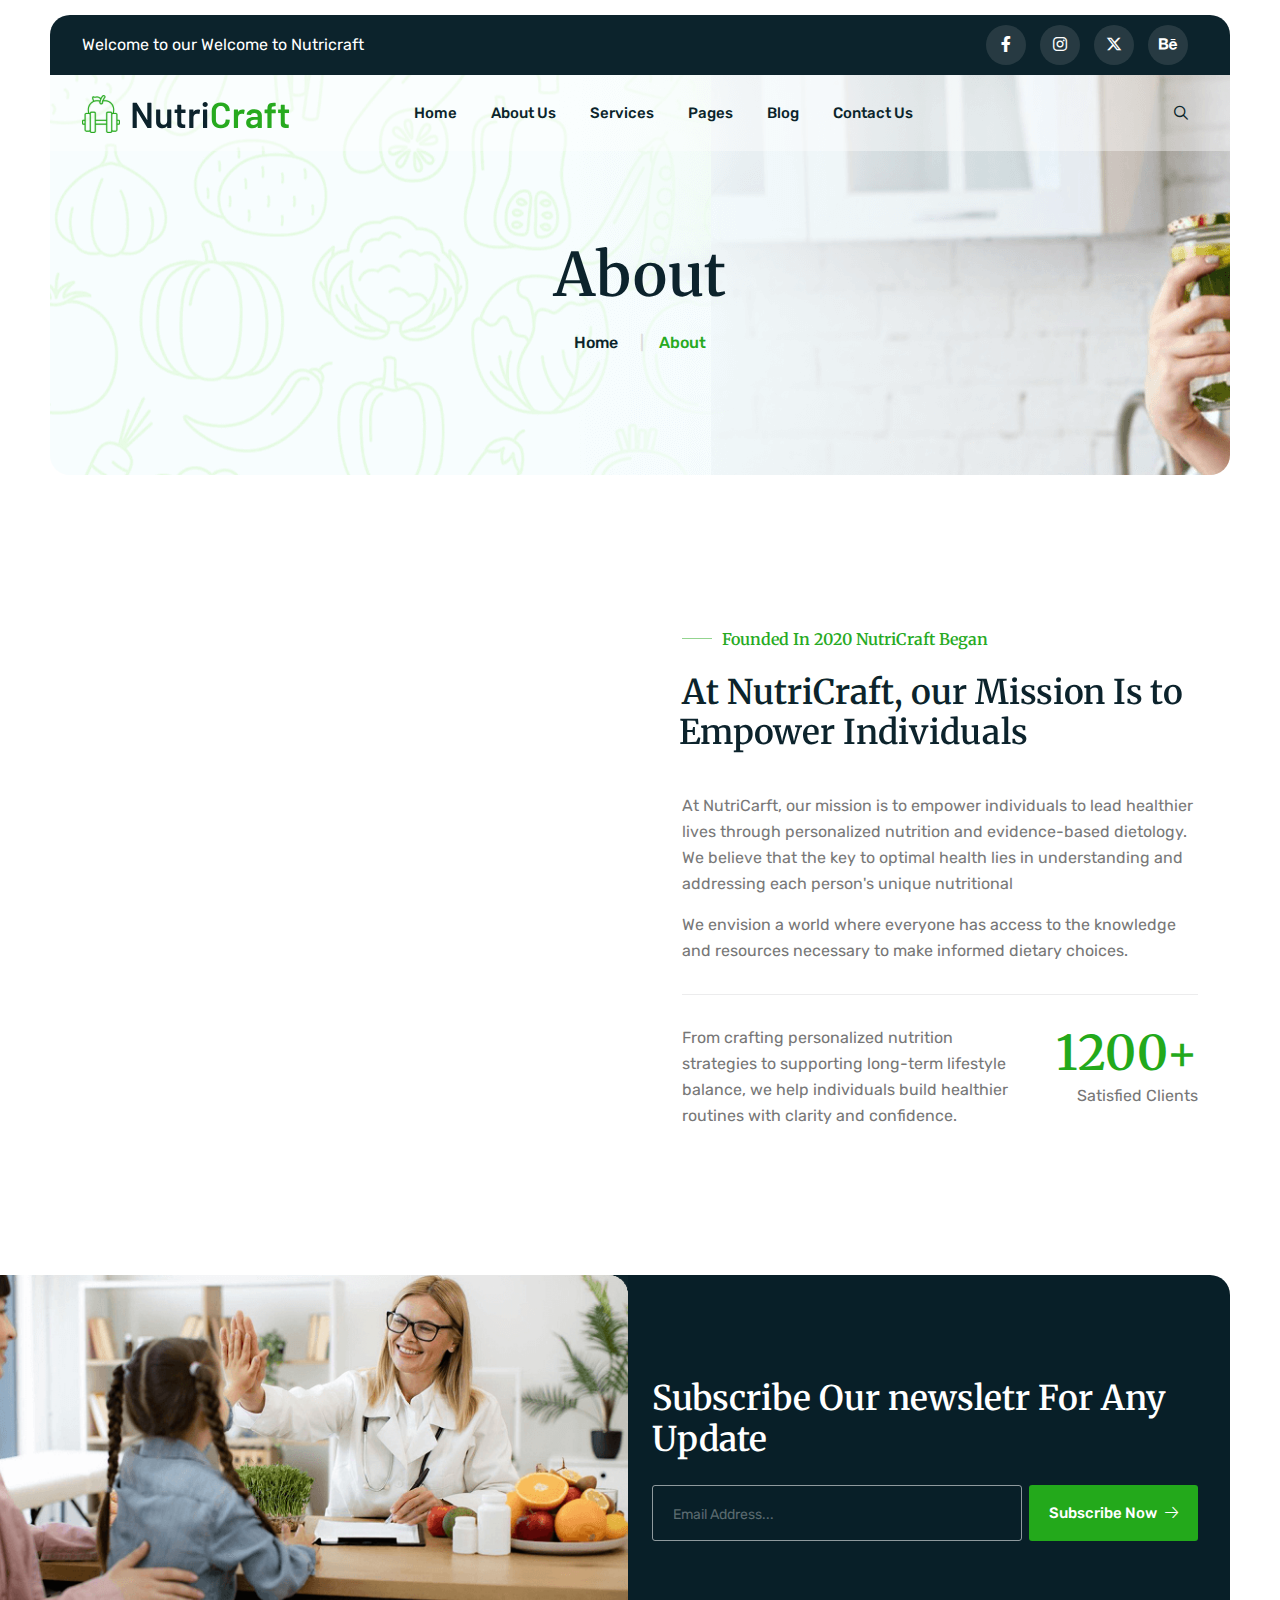
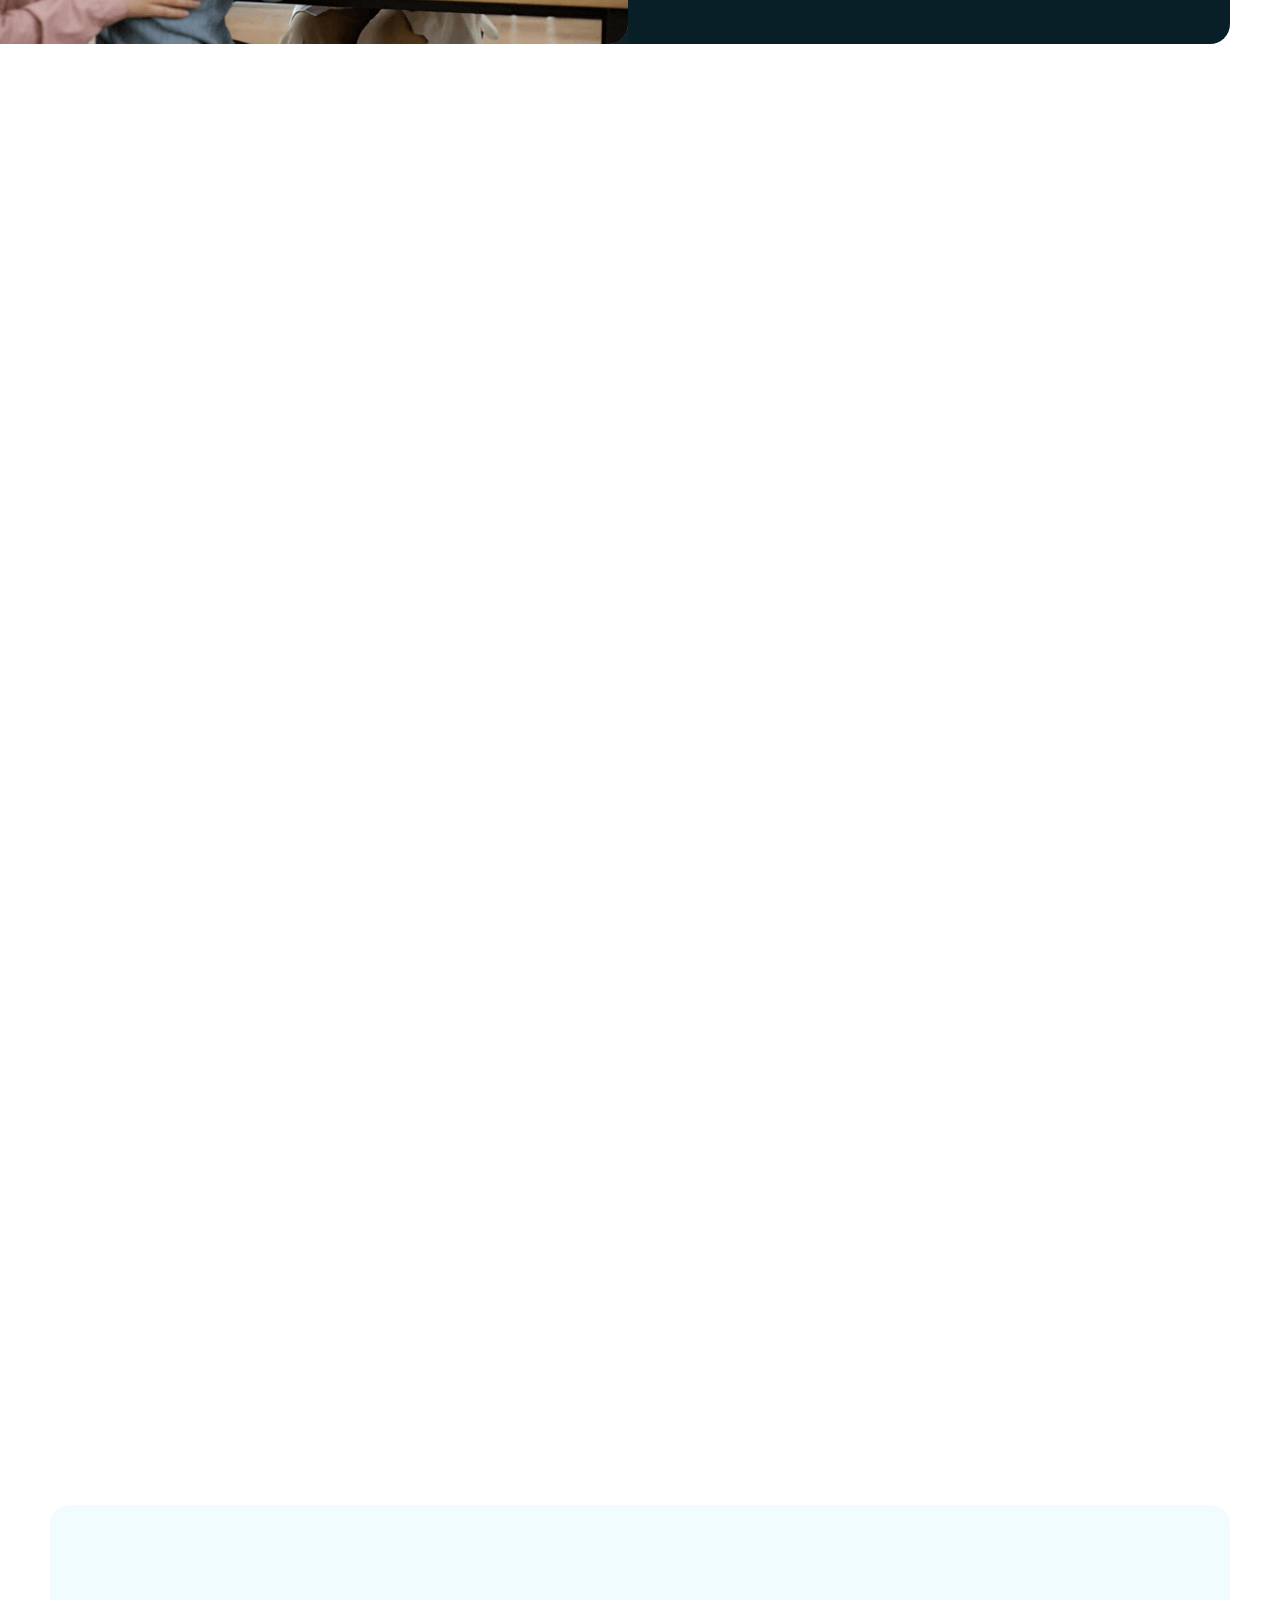
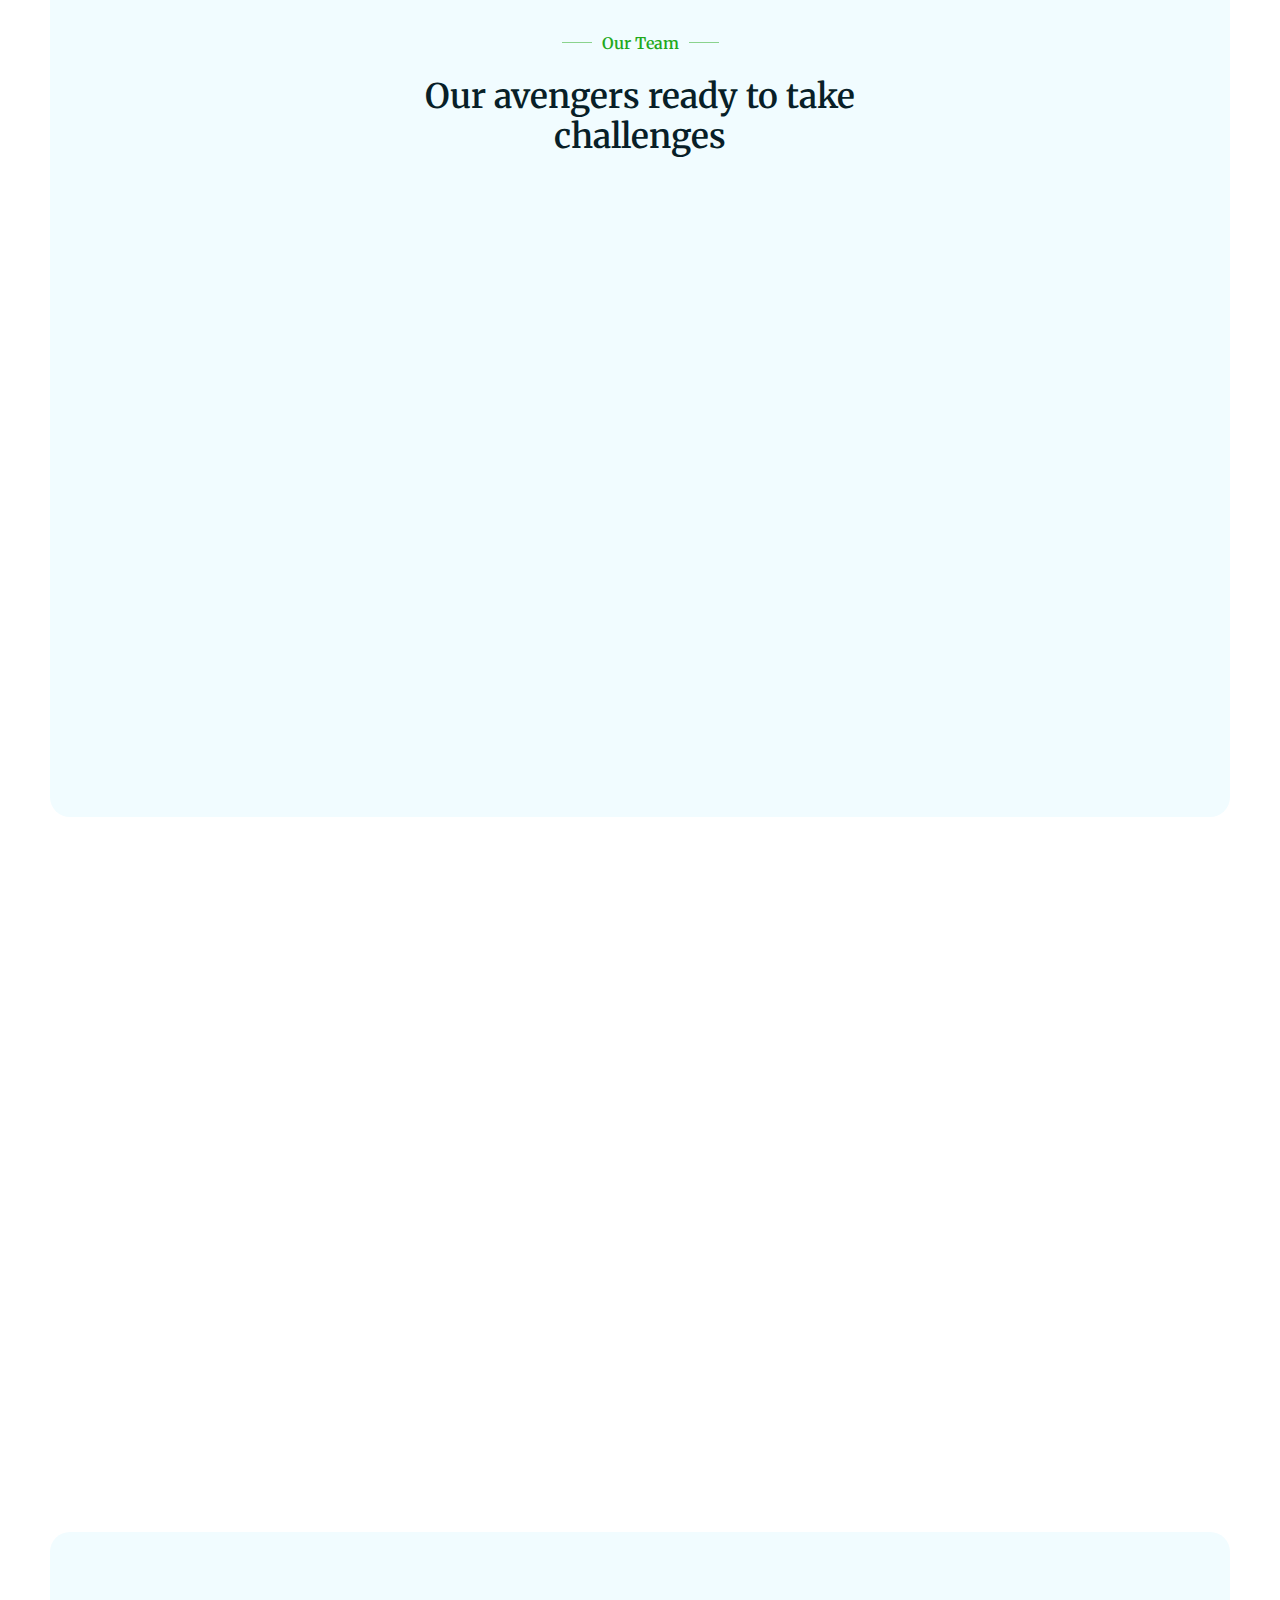
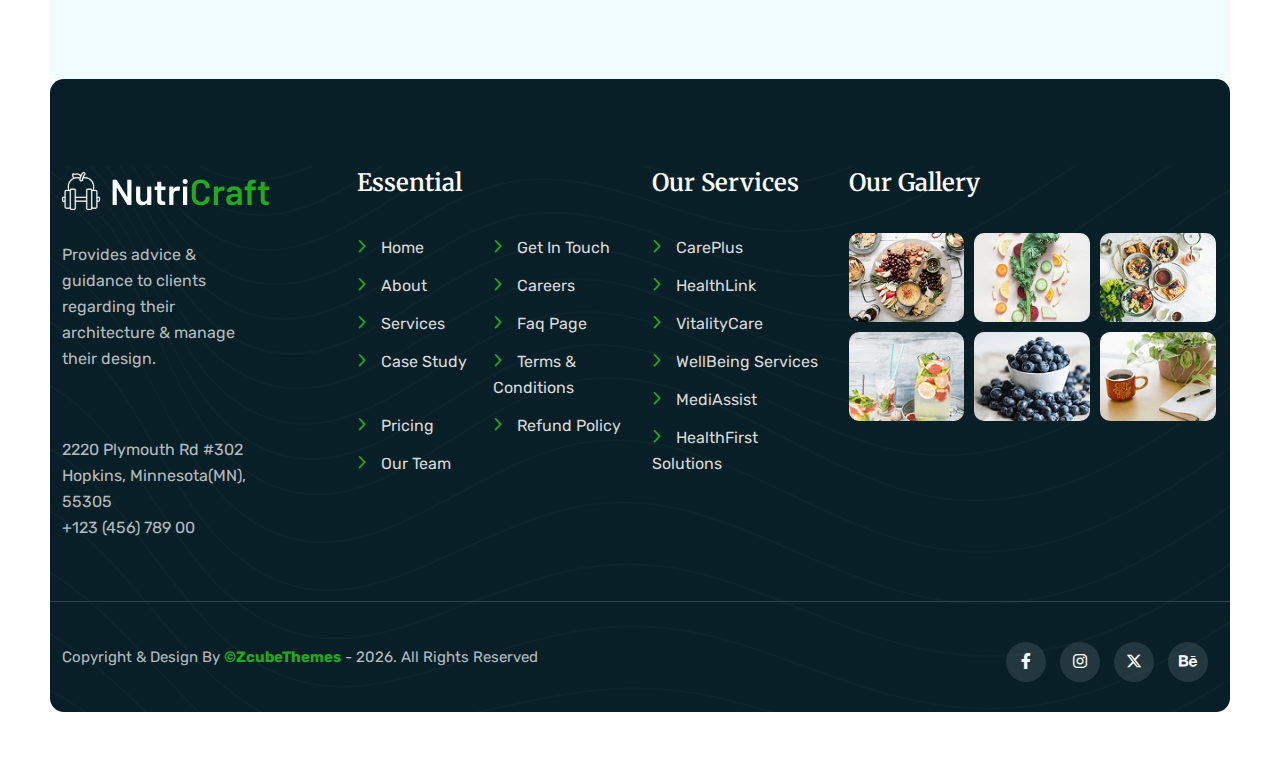
<file: about.html>
<!doctype html>
<html class="no-js" lang="zxx">


<!-- Mirrored from htmldemo.zcubethemes.com/new-nutricraft/about.html by HTTrack Website Copier/3.x [XR&CO'2014], Wed, 11 Feb 2026 08:57:30 GMT -->
<head>
    <meta charset="utf-8">
    <meta http-equiv="x-ua-compatible" content="ie=edge">
    <title> NutriCraft - Dietitian & Wellness Website HTML Template</title>
    <meta name="description" content="">
    <meta name="viewport" content="width=device-width, initial-scale=1">
    <link rel="shortcut icon" type="image/x-icon" href="img/favicon.ico">
    <!-- Place favicon.ico in the root directory -->

    <!-- CSS here -->
    <link rel="stylesheet" href="css/bootstrap.min.css">
    <link rel="stylesheet" href="css/animate.min.css">
    <link rel="stylesheet" href="css/magnific-popup.css">
    <link rel="stylesheet" href="fontawesome/css/all.min.css">
    <link rel="stylesheet" href="fontawesome-pro/css/all.min.css">
    <link rel="stylesheet" href="css/dripicons.css">
    <link rel="stylesheet" href="css/slick.css">
    <link rel="stylesheet" href="css/meanmenu.css">
    <link rel="stylesheet" href="css/default.css">
    <link rel="stylesheet" href="css/style.css">
    <link rel="stylesheet" href="css/swiper.min.css">
    <link rel="stylesheet" href="css/responsive.css">
</head>

<body>
    <!--  Preloader  -->
    <div id="preloader" class="loader-wrapper">
        <div id="loading" class="loader"> </div>
    </div>
    <!--  Preloader end  -->
    <!-- header -->
    <header class="header-area header-two">
        <div class="header-top d-none d-lg-block">
            <div class="container-fluid pl-50 pr-50">
                <div class="second-header">
                    <div class="container">
                        <div class="row align-items-center">
                            <div class="col-lg-5 col-md-3 d-none d-md-block">
                                <div class="header-welcome">
                                    Welcome to our Welcome to Nutricraft
                                </div>
                            </div>
                            <div class="col-lg-7 col-md-9 d-none d-md-block text-right">
                                <div class="footer-social">
                                    <a href="#"><i class="fab fa-facebook-f"></i></a>
                                    <a href="#"><i class="fab fa-instagram"></i></a>
                                    <a href="#"><i class="fa-brands fa-x-twitter"></i></a>
                                    <a href="#"><i class="fab fa-behance"></i></a>
                                </div>
                            </div>
                        </div>
                    </div>
                </div>
            </div>
        </div>
        <div id="header-sticky" class="menu-area">
            <div class="container-fluid pl-50 pr-50">
                <div class="second-menu">
                    <div class="container">
                        <div class="row align-items-center">
                            <div class="col-xl-3 col-lg-3 col-md-5">
                                <div class="logo">
                                    <a href="index-2.html"><img src="img/logo/logo.svg" alt="logo"></a>
                                </div>
                            </div>
                            <div class="col-xl-6 col-lg-10">

                                <div class="main-menu text-right">
                                    <nav id="mobile-menu">
                                        <ul>
                                            <li class="has-sub">
                                                <a href="index-2.html">Home</a>
                                                <ul>
                                                    <li><a href="index-2.html">Home Page Main</a></li>
                                                    <li><a href="index-3.html">Home Hero Slider</a></li>
                                                    <li><a href="index-4.html">Home Hero Video</a></li>
                                                </ul>
                                            </li>
                                            <li><a href="about.html">About Us</a></li>
                                            <li class="has-sub">
                                                <a href="services.html">Services</a>
                                                <ul>
                                                    <li><a href="services.html">Services</a></li>
                                                    <li><a href="single-service.html">Services Details</a></li>
                                                </ul>
                                            </li>

                                            <li class="has-sub">
                                                <a href="#">Pages</a>
                                                <ul>
                                                    <li><a href="projects.html">Gallery</a></li>
                                                    <li><a href="pricing.html">Pricing</a></li>
                                                    <li><a href="team.html">Team</a></li>
                                                    <li><a href="faq.html">Faq</a></li>
                                                </ul>
                                            </li>
                                            <li class="has-sub">
                                                <a href="#">Blog</a>
                                                <ul>
                                                    <li><a href="blog.html">Blog</a></li>
                                                    <li><a href="blog-details.html">Blog Details</a></li>
                                                </ul>
                                            </li>
                                            <li><a href="contact.html">Contact Us</a></li>
                                        </ul>
                                    </nav>
                                </div>
                            </div>
                            <div class="col-xl-3 col-lg-5 d-none d-xl-block text-right">
                                <div class="header-cta-2">
                                    <ul>
                                        <li><a href="#" class="menu-tigger"><i class="fa-regular fa-magnifying-glass"></i></a></li>
                                        <li>
                                            <a href="contact.html" class="top-btn">Free Consultation <i class="fa-light fa-arrow-right"></i></a>
                                        </li>
                                    </ul>
                                </div>

                            </div>

                            <div class="col-12">
                                <div class="mobile-menu"></div>
                            </div>
                        </div>
                    </div>
                </div>
            </div>
        </div>
    </header>
    <!-- header-end -->
    <!-- offcanvas-area -->
    <div class="offcanvas-menu">
        <span class="menu-close"><i class="fas fa-times"></i></span>
        <form role="search" method="get" id="searchform" class="searchform" action="http://wordpress.zcube.in/xconsulta/">
            <input type="text" name="s" id="search" placeholder="Search" />
            <button><i class="fa fa-search"></i></button>
        </form>
        <div id="cssmenu2" class="menu-one-page-menu-container">
            <ul id="menu-one-page-menu-12" class="menu">
                <li class="menu-item menu-item-type-custom menu-item-object-custom"><a href="#home"><span>+8 12 3456897</span></a></li>
                <li class="menu-item menu-item-type-custom menu-item-object-custom"><a href="#howitwork"><span>info@example.com</span></a></li>
            </ul>
        </div>
    </div>
    <div class="offcanvas-overly"></div>
    <!-- offcanvas-end -->

    <!-- main-area -->
    <main>
        <!-- breadcrumb-area -->
        <section class="pl-50 pr-50 ">
            <div class="breadcrumb-area d-flex justify-content-center align-items-center" style="background-image:url(img/bg/bdrc-bg.png)">
                <div class="container">
                    <div class="row align-items-center">
                        <div class="col-xl-12 col-lg-12">
                            <div class="breadcrumb-wrap text-center">
                                <div class="breadcrumb-title">
                                    <h2>About</h2>
                                    <div class="breadcrumb-wrap">

                                        <nav aria-label="breadcrumb">
                                            <ol class="breadcrumb">
                                                <li class="breadcrumb-item"><a href="index-2.html">Home</a></li>
                                                <li class="breadcrumb-item active" aria-current="page">About</li>
                                            </ol>
                                        </nav>
                                    </div>
                                </div>
                            </div>
                        </div>

                    </div>
                </div>
            </div>
        </section>
        <!-- breadcrumb-area-end -->
        <!-- about-area -->
        <section class="about-area about-p p-relative pt-120 pb-120">
            <div class="animations-01"><img src="img/bg/an-img-01.png" alt="an-img-01"></div>
            <div class="animations-02"><img src="img/bg/an-img-02.png" alt="contact-bg-an-01"></div>
            <div class="container">
                <div class="row justify-content-center align-items-center">
                    <div class="col-lg-6 col-md-12 col-sm-12">
                        <div class="s-about-img p-relative  wow fadeInLeft animated" data-animation="fadeInLeft" data-delay=".4s">
                            <div class="ani-1 text-center img-custom-anim-left wow fadeInLeft" data-delay=".2s">
                                <img src="img/features/avatar.png" alt="img">
                                <h3>4.9</h3>
                                <p>Happy rating</p>
                            </div>

                            <div class="img-custom-anim-left wow fadeInLeft" data-delay=".1s">
                                <img src="img/features/about_img_01.png" alt="img">
                            </div>
                        </div>
                    </div>
                    <div class="col-lg-6 col-md-12 col-sm-12">
                        <div class="about-content s-about-content wow fadeInLeft animated pl-30" data-delay=".4s">
                            <div class="section-title mb-40">
                                <div class="sub-title">
                                    <span class="line-left"></span> Founded in 2020 NutriCraft began
                                </div>
                                <h2 class="text-anime-style-3">
                                    At NutriCraft, our Mission Is to Empower Individuals
                                </h2>

                            </div>
                            <p>At NutriCarft, our mission is to empower individuals to lead healthier lives through personalized nutrition and evidence-based dietology. We believe that the key to optimal health lies in understanding and addressing each person's unique nutritional</p>
                            <p>We envision a world where everyone has access to the knowledge and resources necessary to make informed dietary choices.</p>
                            <div class="about-count">
                                <div class="row">
                                    <div class="col-lg-8">From crafting personalized nutrition strategies to supporting long-term lifestyle balance, we help individuals build healthier routines with clarity and confidence.</div>
                                    <div class="col-lg-4 text-right">
                                        <h3>1200+</h3>
                                        <p>Satisfied Clients</p>
                                    </div>
                                </div>
                            </div>
                        </div>
                    </div>
                </div>
            </div>
        </section>
        <!-- about-area-end -->
        <!-- newslater-area -->
        <section class="newslater-area">
            <div class="container-box" style="background-color: #081F28;">
                <div class="container">
                    <div class="row align-items-center">
                        <div class="col-xl-6 col-lg-6 col-md-6">
                            <div class="newslater-img"><img src="img/bg/ns-img.png" alt="img"></div>
                        </div>
                        <div class="col-xl-6 col-lg-6 col-md-6">
                            <div class="section-title newslater-title">
                                <div class="text">
                                    <h2>Subscribe Our newsletr For Any Update</h2>
                                </div>
                            </div>
                            <form name="ajax-form" id="contact-form4" action="#" method="post" class="contact-form newslater">
                                <div class="form-group p-relative">
                                    <input class="form-control" id="email2" name="email" type="email" placeholder="Email Address..." value="" required="">
                                    <button type="submit" class="btn btn-custom" id="send2">Subscribe Now <i class="fa-light fa-arrow-right"></i></button>
                                </div>
                                <!-- /Form-email -->
                            </form>
                        </div>
                    </div>
                </div>

            </div>
        </section>
        <!-- newslater-aread-end -->
        <!-- service-details2-area -->
        <section class="pt-120 pb-90 p-relative">
            <div class="animations-04"><img src="img/bg/an-img-04.png" alt="an-img-01"></div>
            <div class="container">
                <div class="row  justify-content-center align-items-center">
                    <div class="col-lg-8">
                        <div class="section-title text-center mb-70 wow fadeInDown animated" data-delay=".4s">
                            <div class="sub-title">
                                <span class="line-left"></span>Why Choose Us<span class="line-right"></span>
                            </div>
                            <h2 class="text-anime-style-3">
                                Our Expertise
                            </h2>

                        </div>
                    </div>
                    <div class="col-xl-12 col-lg-12">
                        <div class="row">
                            <div class="col-lg-3 col-md-6">
                                <div class="services-02-item mb-30 text-center wow fadeInDown animated" data-delay=".4s">
                                    <div class="services-02-thumb">
                                        <img src="img/icon/fe-icon01.png" alt="img">
                                    </div>
                                    <div class="services-02-content">
                                        <h3><a href="single-service.html"> Personal Coaching</a></h3>
                                        <p>Choose your favorite meals and order online or by phone.</p>
                                        <a href="single-service.html" class="btn2 mt-25">Read More <i class="fa-light fa-arrow-right"></i></a>
                                    </div>
                                </div>
                            </div>
                            <div class="col-lg-3 col-md-6">
                                <div class="services-02-item mb-30 text-center wow fadeInDown animated" data-delay=".4s">
                                    <div class="services-02-thumb">
                                        <img src="img/icon/fe-icon02.png" alt="img">
                                    </div>
                                    <div class="services-02-content">
                                        <h3><a href="single-service.html">Choose Your Favorite</a></h3>
                                        <p>Choose your favorite meals and order online or by phone.</p>
                                        <a href="single-service.html" class="btn2 mt-25">Read More <i class="fa-light fa-arrow-right"></i></a>
                                    </div>
                                </div>
                            </div>
                            <div class="col-lg-3 col-md-6">
                                <div class="services-02-item mb-30 text-center wow fadeInDown animated" data-delay=".4s">
                                    <div class="services-02-thumb">
                                        <img src="img/icon/fe-icon03.png" alt="img">
                                    </div>
                                    <div class="services-02-content">
                                        <h3><a href="single-service.html">We Deliver Your Meals</a></h3>
                                        <p>Choose your favorite meals and order online or by phone.</p>
                                        <a href="single-service.html" class="btn2 mt-25">Read More <i class="fa-light fa-arrow-right"></i></a>
                                    </div>
                                </div>
                            </div>
                            <div class="col-lg-3 col-md-6">
                                <div class="services-02-item mb-30 text-center wow fadeInDown animated" data-delay=".4s">
                                    <div class="services-02-thumb">
                                        <img src="img/icon/fe-icon04.png" alt="img">
                                    </div>
                                    <div class="services-02-content">
                                        <h3><a href="single-service.html">Eat and Enjoy</a></h3>
                                        <p>Choose your favorite meals and order online or by phone.</p>
                                        <a href="single-service.html" class="btn2 mt-25">Read More <i class="fa-light fa-arrow-right"></i></a>
                                    </div>
                                </div>
                            </div>
                        </div>
                    </div>

                </div>
            </div>
        </section>
        <!-- service-details2-area-end -->
        <!-- skill-area -->
        <section id="skill" class="skill-area p-relative fix pb-120">
            <div class="animations-05"><img src="img/bg/an-img-05.png" alt="an-img-01"></div>
            <div class="container">
                <div class="row justify-content-center align-items-center">
                    <div class="col-lg-6 col-md-12 col-sm-12 pr-30">
                        <div class="skills-img wow fadeInLeft animated img-custom-anim-left" data-animation="fadeInLeft" data-delay=".4s">
                            <img src="img/bg/skills-img.png" alt="img" class="img">
                        </div>
                    </div>
                    <div class="col-lg-6 col-md-12 col-sm-12">
                        <div class="skills-content s-about-content wow fadeInRight animated" data-animation="fadeInRight" data-delay=".4s">
                            <div class="section-title mb-40">
                                <div class="sub-title">
                                    <span class="line-left"></span> Nutrition Skill
                                </div>
                                <h2 class="text-anime-style-3">
                                    These Skills Are Essential For Professionals
                                </h2>

                            </div>

                            <p>Nutrition skills encompass the knowledge and abilities required to effectively understand and apply the principles of nutrition to improve health and well-being.</p>
                            <div class="skills">
                                <div class="skill mb-30">
                                    <div class="skill-name">Nutrition Strategies</div>
                                    <div class="skill-bar">
                                        <div class="skill-per" id="65"></div>
                                    </div>
                                </div>
                                <div class="skill mb-30">
                                    <div class="skill-name">Weight loss program</div>
                                    <div class="skill-bar">
                                        <div class="skill-per" id="85"></div>
                                    </div>
                                </div>
                                <div class="skill mb-30">
                                    <div class="skill-name">Motivation Nutrition</div>
                                    <div class="skill-bar">
                                        <div class="skill-per" id="75"></div>
                                    </div>
                                </div>

                            </div>
                        </div>
                    </div>
                </div>
            </div>
        </section>
        <!-- skill-area-end -->
        <!-- team-area -->
        <section class="team-area fix p-relative">
            <div class="container-box pt-120 pb-90" style="background-color: #F1FCFF;background-size: cover;">
                <div class="container">
                    <div class="row  justify-content-center align-items-center mb-80">
                        <div class="col-lg-6 col-md-12">
                            <div class="section-title text-center " data-aos="fade-up" data-aos-duration="1000">
                                <div class="sub-title"><span class="line-left"></span> our team <span class="line-right"></span></div>
                                <h2>
                                    Our avengers ready to take challenges
                                </h2>

                            </div>
                        </div>
                    </div>
                    <div class="row">
                        <div class="col-xl-4 col-lg-4 col-md-6">
                            <div class="single-team mb-30 img-custom-anim-left wow fadeInLeft" data-delay=".1s">
                                <div class="team-thumb hover-zoomin">
                                    <div class="brd">
                                        <img src="img/team/team-img1.jpg" alt="img">

                                    </div>
                                    <div class="team-info">
                                        <div class="team-social">
                                            <ul>

                                                <li><a href="#"><i class="fa-brands fa-pinterest-p"></i></a></li>
                                                <li><a href="#"><i class="fab fa-instagram"></i></a></li>
                                                <li> <a href="#"><i class="fa-brands fa-x-twitter"></i></a></li>
                                                <li><a href="#"><i class="fab fa-facebook-f"></i></a></li>
                                            </ul>
                                        </div>
                                        <p>Diet& Nutrition</p>
                                        <strong><a href="team-single.html">Matthew Sparks</a></strong>
                                    </div>
                                </div>
                            </div>
                        </div>
                        <div class="col-xl-4 col-lg-4 col-md-6">
                            <div class="single-team mb-30 img-custom-anim-left wow fadeInLeft" data-delay=".1s">
                                <div class="team-thumb hover-zoomin">
                                    <div class="brd">
                                        <img src="img/team/team-img2.jpg" alt="img">
                                    </div>
                                    <div class="team-info">
                                        <div class="team-social">
                                            <ul>

                                                <li><a href="#"><i class="fa-brands fa-pinterest-p"></i></a></li>
                                                <li><a href="#"><i class="fab fa-instagram"></i></a></li>
                                                <li> <a href="#"><i class="fa-brands fa-x-twitter"></i></a></li>
                                                <li><a href="#"><i class="fab fa-facebook-f"></i></a></li>
                                            </ul>
                                        </div>
                                        <p>Nutrition</p>
                                        <strong><a href="team-single.html">Michal Smart</a></strong>
                                    </div>
                                </div>
                            </div>
                        </div>
                        <div class="col-xl-4 col-lg-4 col-md-6">
                            <div class="single-team mb-30 img-custom-anim-left wow fadeInLeft" data-delay=".1s">
                                <div class="team-thumb hover-zoomin">
                                    <div class="brd">
                                        <img src="img/team/team-img3.jpg" alt="img">
                                    </div>
                                    <div class="team-info">
                                        <div class="team-social">
                                            <ul>

                                                <li><a href="#"><i class="fa-brands fa-pinterest-p"></i></a></li>
                                                <li><a href="#"><i class="fab fa-instagram"></i></a></li>
                                                <li> <a href="#"><i class="fa-brands fa-x-twitter"></i></a></li>
                                                <li><a href="#"><i class="fab fa-facebook-f"></i></a></li>
                                            </ul>
                                        </div>
                                        <p>Diet& Nutrition</p>
                                        <strong><a href="team-single.html">Alena Joh</a></strong>
                                    </div>
                                </div>
                            </div>
                        </div>
                    </div>
                </div>
            </div>
        </section>
        <!-- team-area-end -->
        <!-- testimonial-area -->
        <section class="testimonial-area pt-120 pb-90 p-relative fix">
            <div class="animations-05"><img src="img/bg/an-img-06.png" alt="an-img-01"></div>
            <div class="container-box">
                <div class="container">
                    <div class="row">
                        <div class="row justify-content-center">
                            <div class="col-xl-6 col-lg-10">
                                <div class="section-title text-center mb-80 wow fadeInDown animated" data-animation="fadeInDown animated" data-delay=".2s">
                                    <div class="sub-title"><span class="line-left"></span> Testimonials <span class="line-right"></span></div>
                                    <h2>What our customer say</h2>
                                </div>
                            </div>
                        </div>
                        <div class="col-lg-4">
                            <div class="single-testimonial img-custom-anim-left wow fadeInLeft mb-30" data-delay=".1s">
                                <div class="qt-img">
                                    <img src="img/testimonial/review-icon.png" alt="img">
                                </div>
                                <p>There are many variations of passages of Lorem Ipsum available, but the majority have suffered alteration in some form,</p>
                                <div class="testi-author">
                                    <div class="ta-info">
                                        <span>Founder</span>
                                        <strong>Carlos E. Ashcroft</strong>
                                    </div>
                                    <div class="user-img"><img src="img/testimonial/testi_avatar.png" alt="img"></div>
                                </div>
                            </div>
                        </div>
                        <div class="col-lg-4">
                            <div class="single-testimonial img-custom-anim-left wow fadeInLeft mb-30" data-delay=".1s">
                                <div class="qt-img">
                                    <img src="img/testimonial/review-icon.png" alt="img">
                                </div>
                                <p>There are many variations of passages of Lorem Ipsum available, but the majority have suffered alteration in some form,</p>
                                <div class="testi-author">
                                    <div class="ta-info">
                                        <span>Designer</span>
                                        <strong>Miguel V. Stanton</strong>
                                    </div>
                                    <div class="user-img"><img src="img/testimonial/testi_avatar_02.png" alt="img"></div>
                                </div>
                            </div>
                        </div>

                        <div class="col-lg-4">

                            <div class="single-testimonial img-custom-anim-right wow fadeInLeft mb-30" data-delay=".1s">
                                <div class="qt-img">
                                    <img src="img/testimonial/review-icon.png" alt="img">
                                </div>
                                <p>There are many variations of passages of Lorem Ipsum available, but the majority have suffered alteration in some form,</p>
                                <div class="testi-author">
                                    <div class="ta-info">
                                        <span>Developer</span>
                                        <strong>Oscar N. Winsley</strong>
                                    </div>
                                    <div class="user-img"><img src="img/testimonial/testi_avatar_04.png" alt="img"></div>
                                </div>
                            </div>
                        </div>
                    </div>
                </div>
            </div>
        </section>
        <!-- testimonial-area-end -->
        <!-- brand-area -->
        <section class="brand-area p-relative fix">
            <div class="container-box pt-30 pb-30" style="background: #F1FCFF;">
                <div class="container">
                    <div class="row brand-active">
                        <div class="col-xl-2">
                            <div class="single-brand img-custom-anim-left wow fadeInLeft" data-delay=".1s">
                                <img src="img/brand/client-01.png" alt="img">
                            </div>
                        </div>
                        <div class="col-xl-2">
                            <div class="single-brand img-custom-anim-left wow fadeInLeft" data-delay=".1s">
                                <img src="img/brand/client-02.png" alt="img">
                            </div>
                        </div>
                        <div class="col-xl-2">
                            <div class="single-brand img-custom-anim-left wow fadeInLeft" data-delay=".1s">
                                <img src="img/brand/client-03.png" alt="img">
                            </div>
                        </div>
                        <div class="col-xl-2">
                            <div class="single-brand img-custom-anim-left wow fadeInLeft" data-delay=".1s">
                                <img src="img/brand/client-04.png" alt="img">
                            </div>
                        </div>
                        <div class="col-xl-2">
                            <div class="single-brand img-custom-anim-left wow fadeInLeft" data-delay=".1s">
                                <img src="img/brand/client-05.png" alt="img">
                            </div>
                        </div>
                        <div class="col-xl-2">
                            <div class="single-brand img-custom-anim-left wow fadeInLeft" data-delay=".1s">
                                <img src="img/brand/client-03.png" alt="img">
                            </div>
                        </div>
                    </div>
                </div>
            </div>
        </section>
        <!-- brand-area-end -->

    </main>
    <!-- main-area-end -->
    <!-- footer -->
    <footer class="footer-bg footer-p mb-50">
        <div class="footer-top pt-90" style="background-image: url(img/bg/footer-bg.png); background-repeat: no-repeat; background-position: left bottom;">
            <div class="container">
                <div class="row justify-content-between">
                    <div class="col-xl-3 col-lg-3 col-sm-6">
                        <div class="footer-widget mb-30">
                            <div class="f-widget-title mb-30">
                                <img src="img/logo/f_logo.svg" alt="img">
                            </div>
                            <p class="pr-90">Provides advice & guidance to
                                clients regarding their architecture & manage their design.</p>
                            <div class="info-box">
                                <div class="text">
                                    2220 Plymouth Rd #302<br>Hopkins, Minnesota(MN), 55305<br>
                                    +123 (456) 789 00
                                </div>
                            </div>
                        </div>
                    </div>
                    <div class="col-xl-3 col-lg-3 col-sm-6">
                        <div class="footer-widget mb-30">
                            <div class="f-widget-title">
                                <h2>essential</h2>
                            </div>
                            <div class="footer-link footer-link-two">
                                <ul>
                                    <li><a href="about.html">Home</a></li>
                                    <li><a href="services.html">get in touch</a></li>
                                    <li><a href="pricing.html">about</a></li>
                                    <li><a href="contact.html">careers</a></li>
                                    <li><a href="projects.html">services</a></li>
                                    <li><a href="blog.html">faq page</a></li>
                                    <li><a href="blog.html">case study</a></li>
                                    <li><a href="blog.html">terms & conditions</a></li>
                                    <li><a href="blog.html">pricing</a></li>
                                    <li><a href="blog.html">refund policy</a></li>
                                    <li><a href="blog.html">our team</a></li>
                                </ul>
                            </div>
                        </div>
                    </div>
                    <div class="col-xl-2 col-lg-2 col-sm-6">
                        <div class="footer-widget mb-30">
                            <div class="f-widget-title">
                                <h2>Our Services</h2>
                            </div>
                            <div class="footer-link">
                                <ul>
                                    <li><a href="single-service.html">CarePlus</a></li>
                                    <li><a href="single-service.html">HealthLink</a></li>
                                    <li><a href="single-service.html">VitalityCare</a></li>
                                    <li><a href="single-service.html">WellBeing Services</a></li>
                                    <li><a href="single-service.html">MediAssist</a></li>
                                    <li><a href="single-service.html">HealthFirst Solutions</a></li>
                                </ul>
                            </div>
                        </div>
                    </div>
                    <div class="col-xl-4 col-lg-4 col-sm-6">
                        <div class="footer-widget mb-30">
                            <div class="f-widget-title">
                                <h2>Our Gallery</h2>
                            </div>
                            <div class="f-gallery">
                                <div class="img hover-zoomin"><img src="img/bg/fg-img-01.png" alt="img"></div>
                                <div class="img hover-zoomin"><img src="img/bg/fg-img-02.png" alt="img"></div>
                                <div class="img hover-zoomin"><img src="img/bg/fg-img-03.png" alt="img"></div>
                                <div class="img hover-zoomin"><img src="img/bg/fg-img-04.png" alt="img"></div>
                                <div class="img hover-zoomin"><img src="img/bg/fg-img-05.png" alt="img"></div>
                                <div class="img hover-zoomin"><img src="img/bg/fg-img-06.png" alt="img"></div>
                            </div>
                        </div>
                    </div>
                </div>
            </div>
            <div class="copyright-wrap">
                <div class="container">
                    <div class="row align-items-center">
                        <div class="col-lg-6 col-md-12">
                            Copyright &amp; Design By <a href="#">©ZcubeThemes</a> - 2026. All Rights Reserved
                        </div>
                        <div class="col-lg-6 text-right">
                            <div class="footer-social mt-10">
                                <a href="#"><i class="fab fa-facebook-f"></i></a>
                                <a href="#"><i class="fab fa-instagram"></i></a>
                                <a href="#"><i class="fa-brands fa-x-twitter"></i></a>
                                <a href="#"><i class="fab fa-behance"></i></a>
                            </div>
                        </div>

                    </div>
                </div>
            </div>
        </div>
    </footer>
    <!-- footer-end -->
    <!-- JS here -->
    <script src="js/vendor/modernizr-3.5.0.min.js"></script>
    <script src="js/vendor/jquery-3.6.0.min.js"></script>
    <script src="js/popper.min.js"></script>
    <script src="js/bootstrap.min.js"></script>
    <script src="js/slick.min.js"></script>
    <script src="js/wow.min.js"></script>
    <script src="js/js_isotope.pkgd.min.js"></script>
    <script src="js/imagesloaded.min.js"></script>
    <script src="js/parallax.min.js"></script>
    <script src="js/jquery.waypoints.min.js"></script>
    <script src="js/jquery.counterup.min.js"></script>
    <script src="js/jquery.scrollUp.min.js"></script>
    <script src="js/swiper.min.js"></script>
    <script src="js/jquery.meanmenu.min.js"></script>
    <script src="js/jquery.magnific-popup.min.js"></script>
    <!--gsap js file -->
    <script src="js/gsap.min.js"></script>
    <!-- Text Effect js file -->
    <script src="js/SplitText.js"></script>
    <script src="js/ScrollTrigger.min.js"></script>
    <script src="js/main.js"></script>
</body>


<!-- Mirrored from htmldemo.zcubethemes.com/new-nutricraft/about.html by HTTrack Website Copier/3.x [XR&CO'2014], Wed, 11 Feb 2026 08:57:36 GMT -->
</html>
</file>
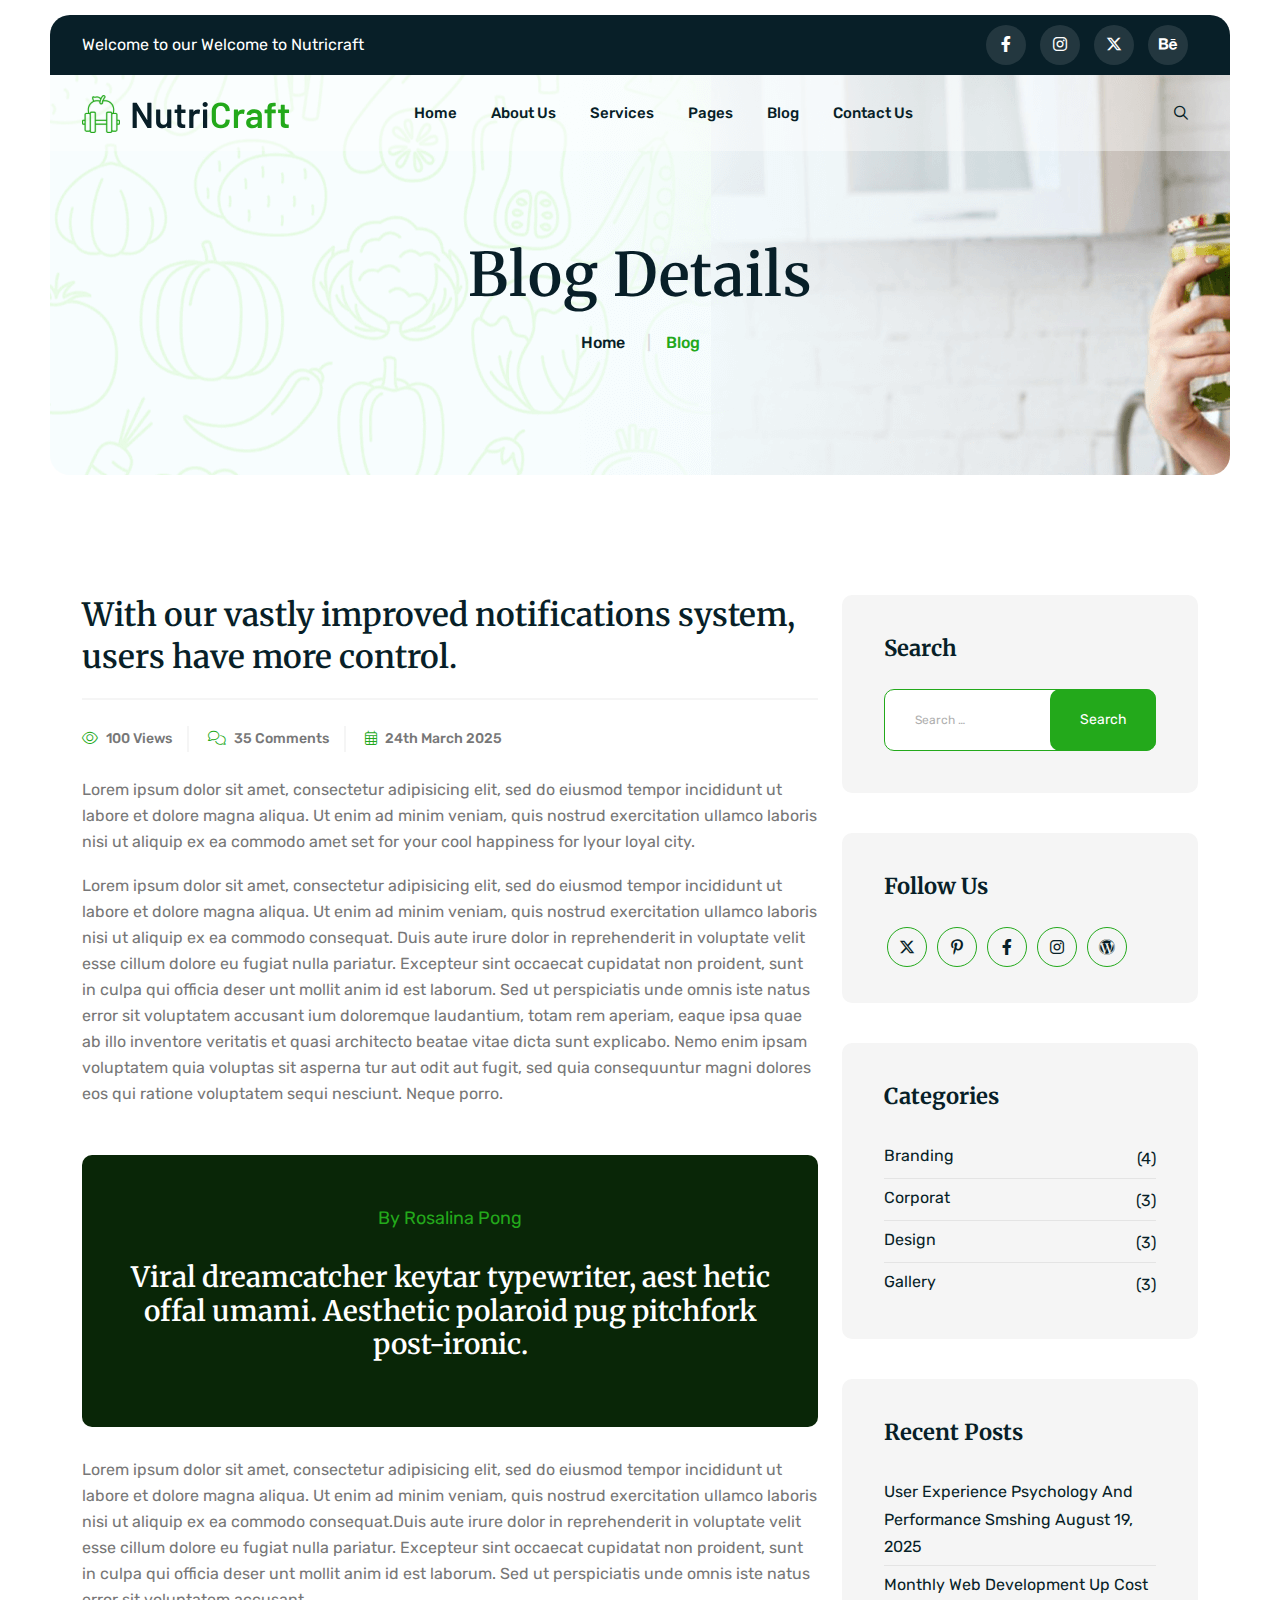
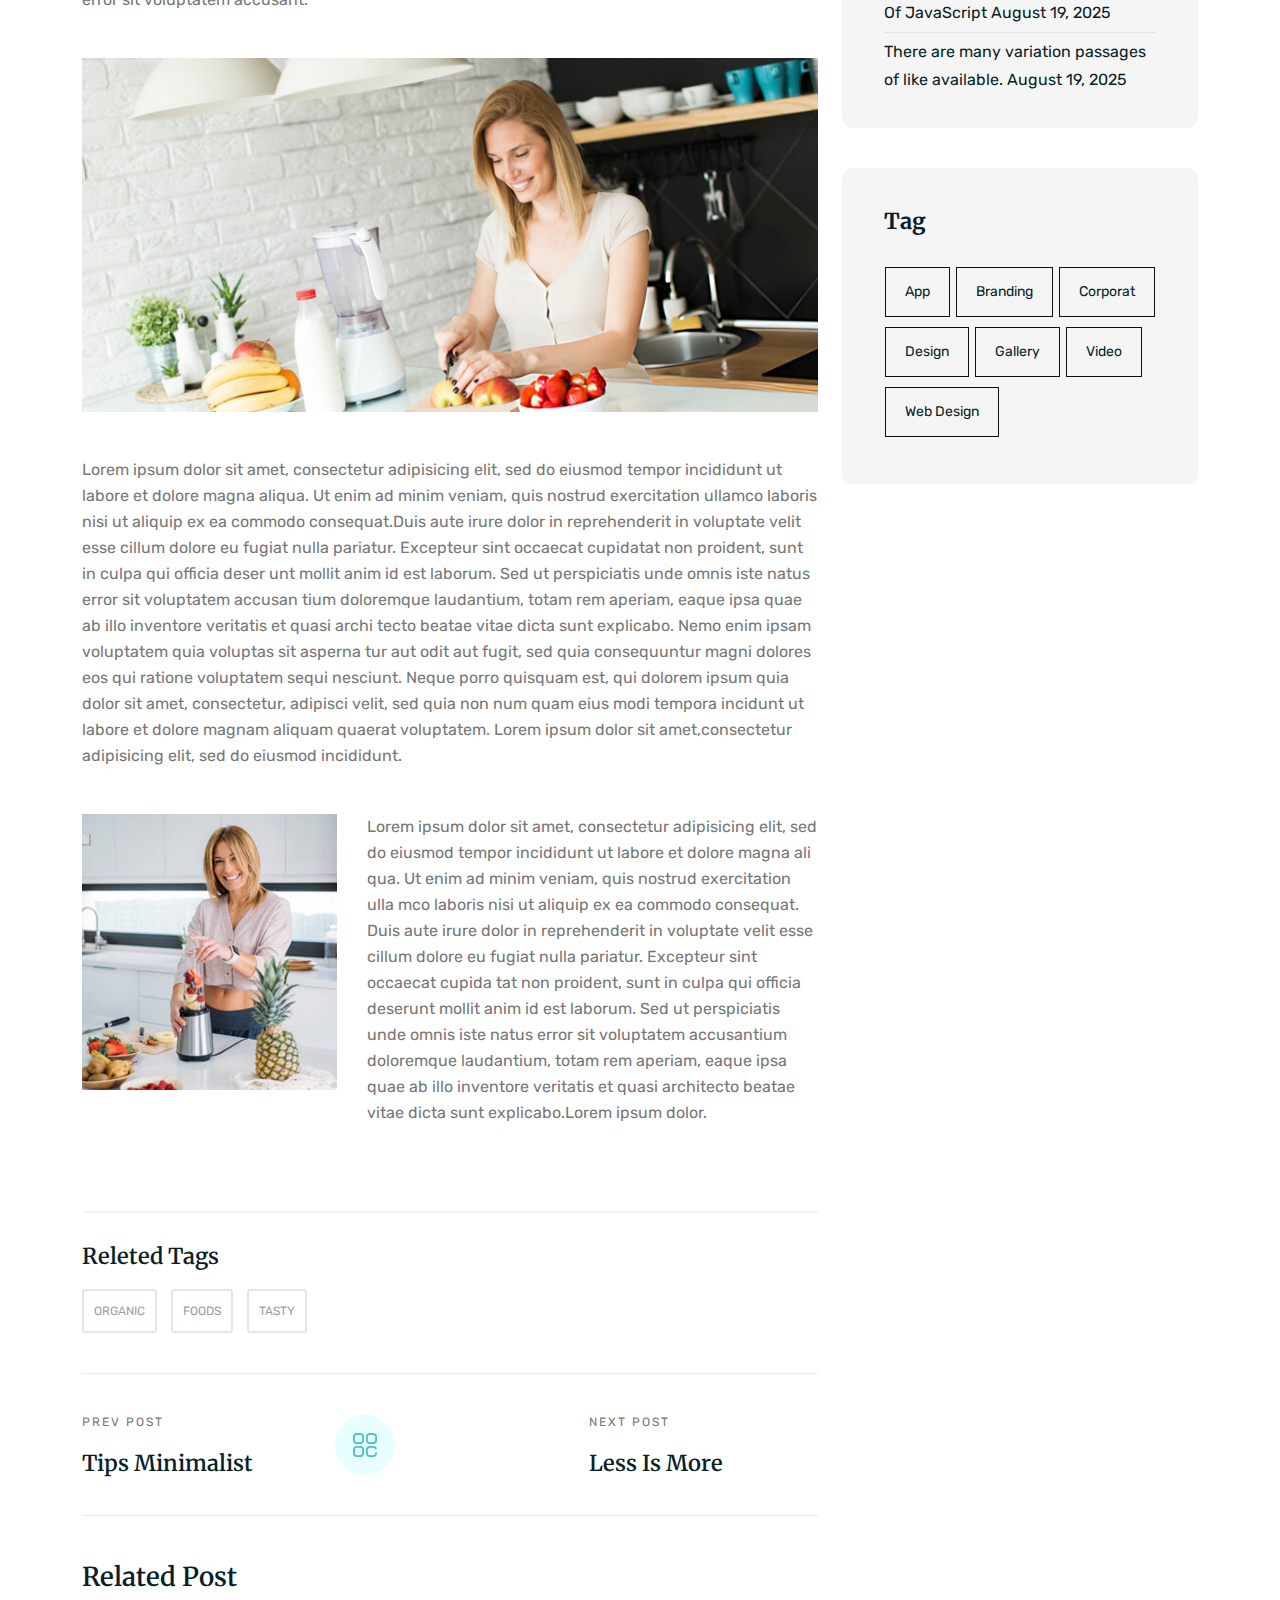
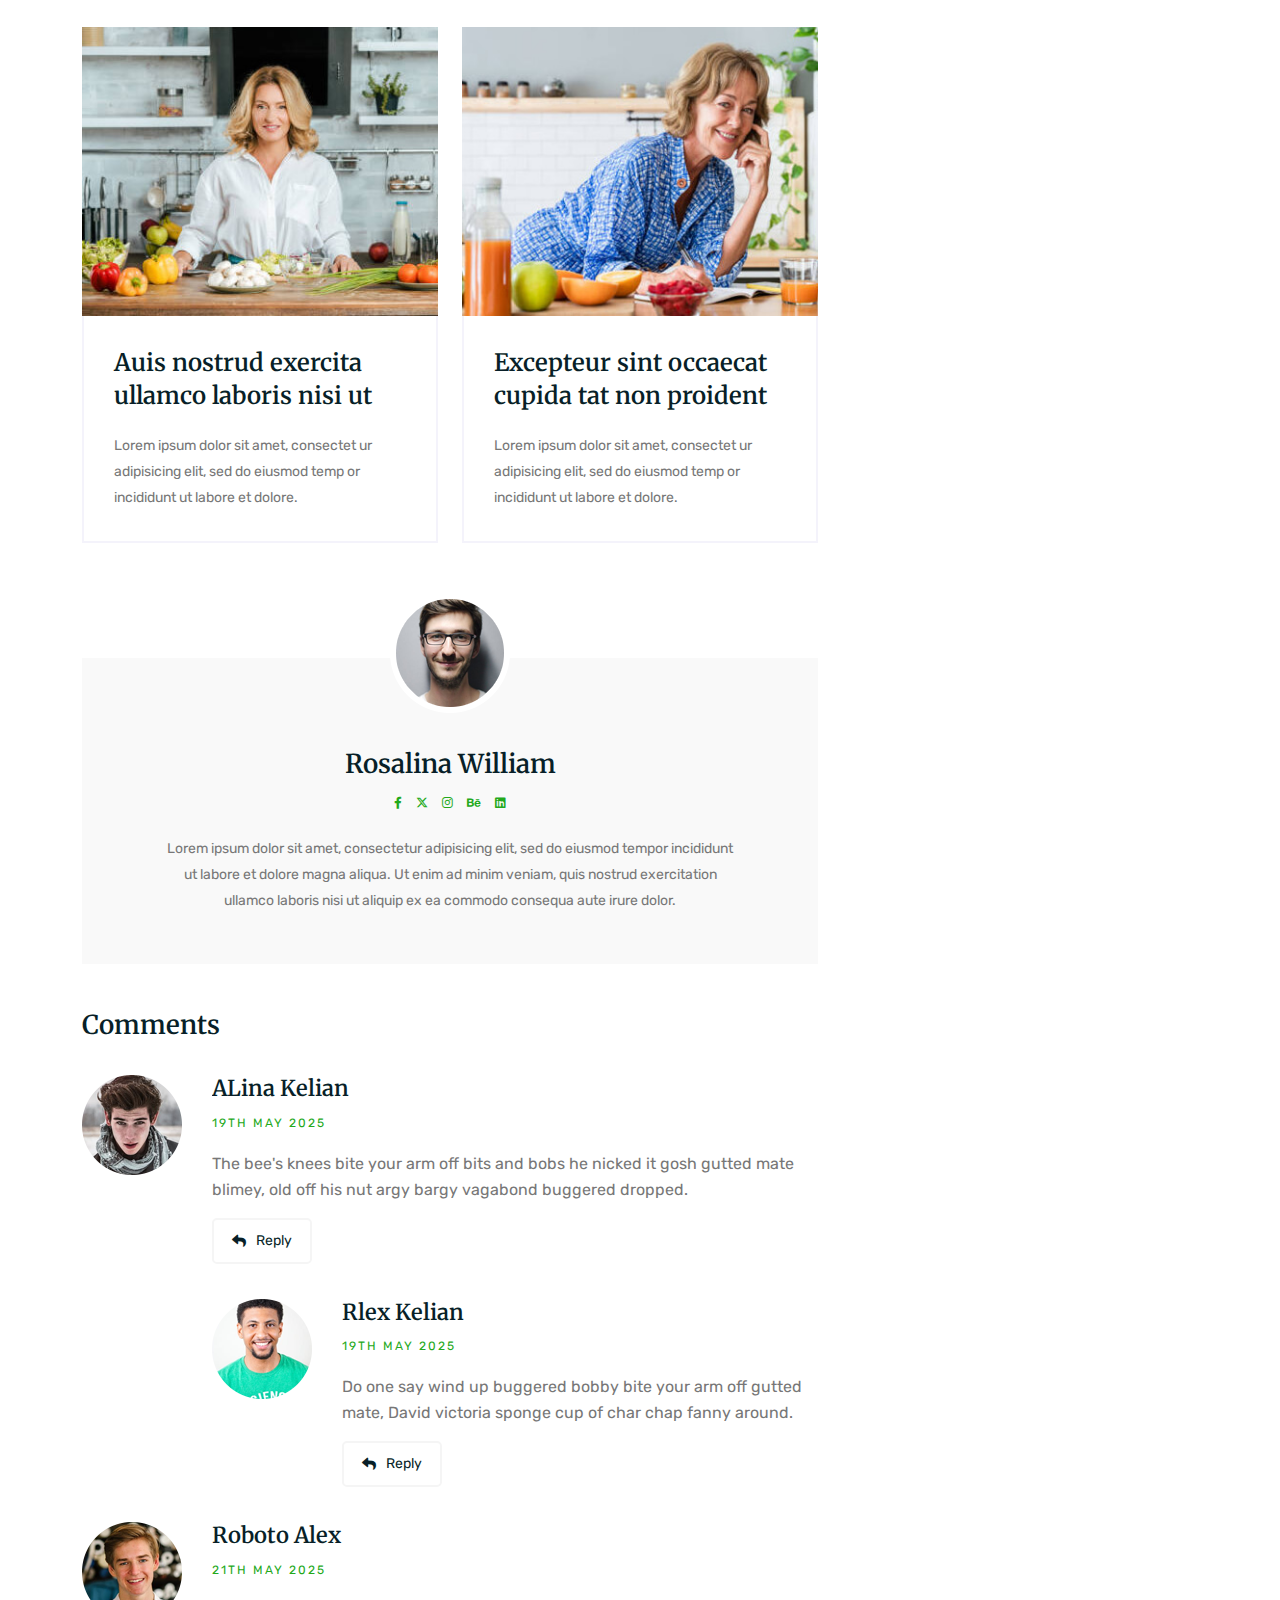
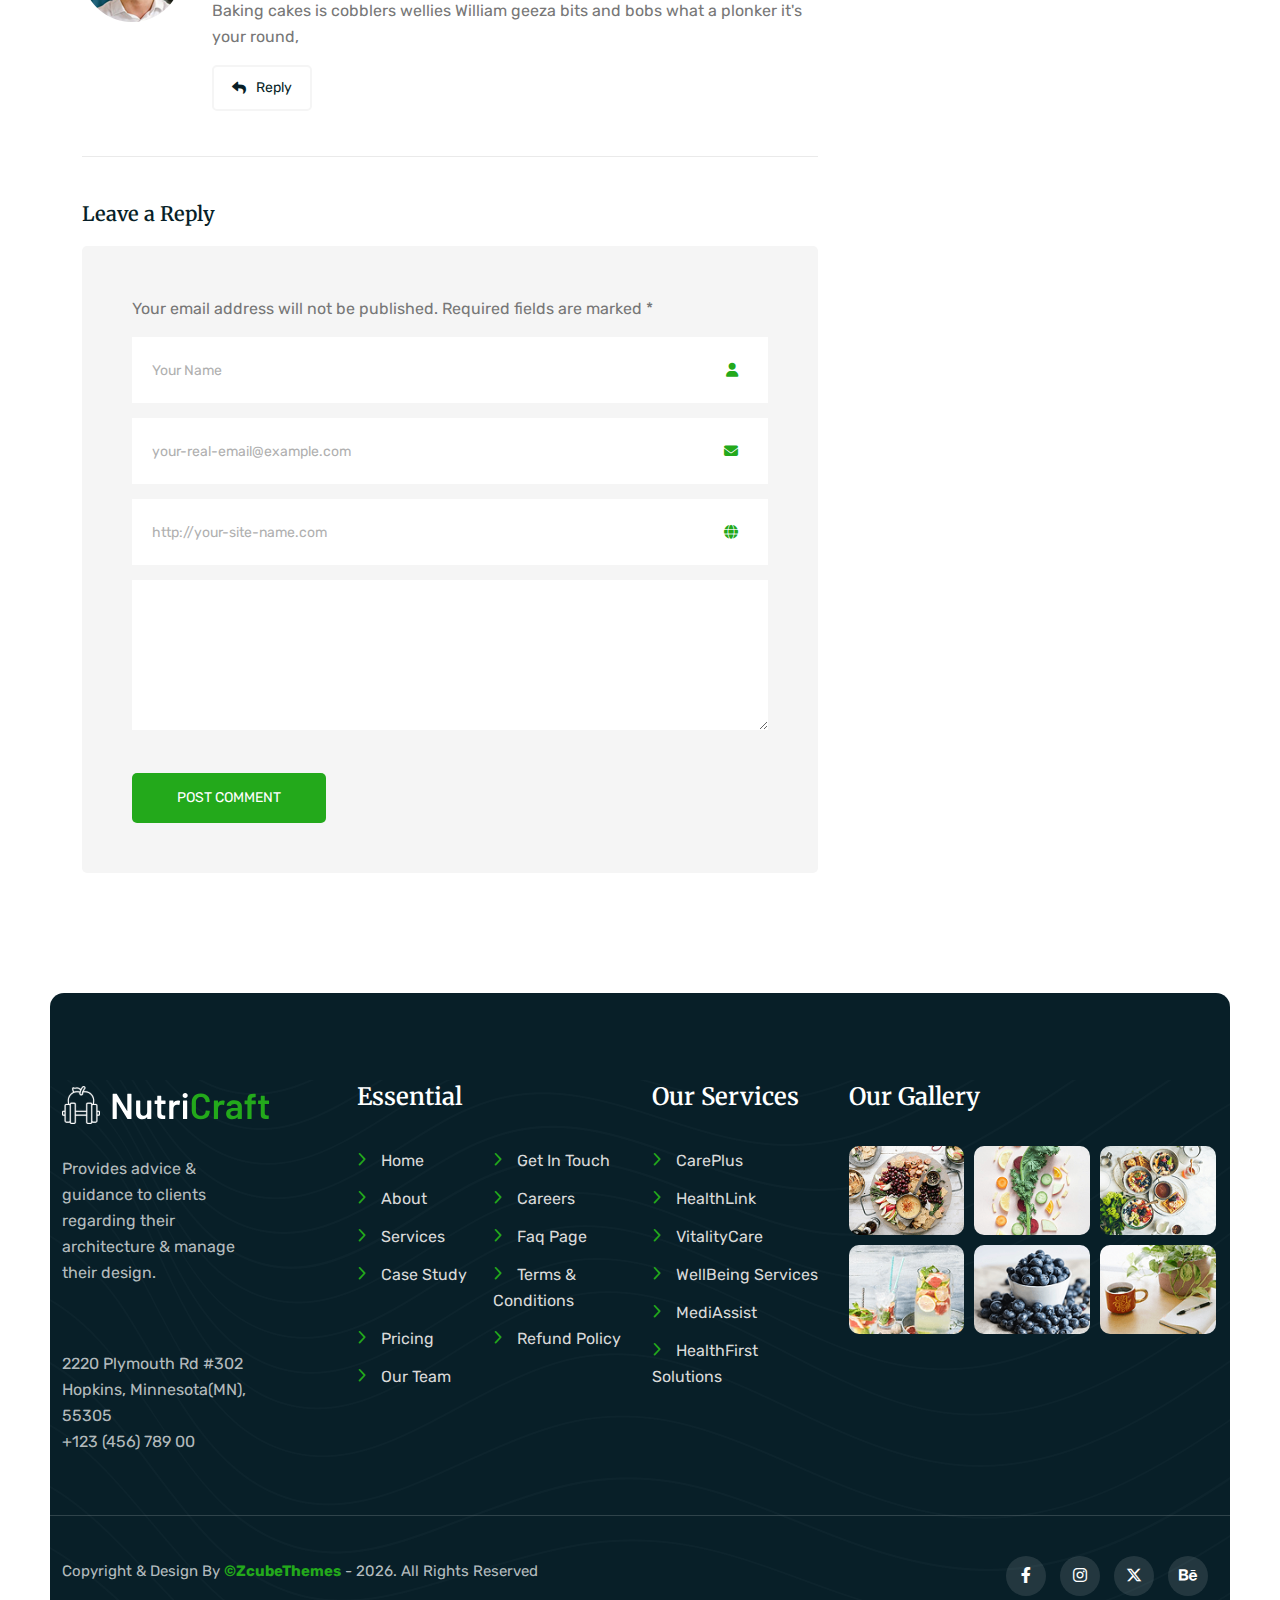
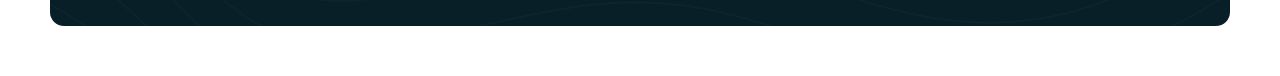
<file: blog-details.html>
<!doctype html>
<html class="no-js" lang="zxx">


<!-- Mirrored from htmldemo.zcubethemes.com/new-nutricraft/blog-details.html by HTTrack Website Copier/3.x [XR&CO'2014], Wed, 11 Feb 2026 08:57:53 GMT -->
<head>
    <meta charset="utf-8">
    <meta http-equiv="x-ua-compatible" content="ie=edge">
    <title>NutriCraft - Dietitian & Wellness Website HTML Template</title>
    <meta name="description" content="">
    <meta name="viewport" content="width=device-width, initial-scale=1">
    <link rel="shortcut icon" type="image/x-icon" href="img/favicon.ico">
    <!-- Place favicon.ico in the root directory -->

    <!-- CSS here -->
    <link rel="stylesheet" href="css/bootstrap.min.css">
    <link rel="stylesheet" href="css/animate.min.css">
    <link rel="stylesheet" href="css/magnific-popup.css">
    <link rel="stylesheet" href="fontawesome/css/all.min.css">
    <link rel="stylesheet" href="fontawesome-pro/css/all.min.css">
    <link rel="stylesheet" href="css/dripicons.css">
    <link rel="stylesheet" href="css/slick.css">
    <link rel="stylesheet" href="css/meanmenu.css">
    <link rel="stylesheet" href="css/default.css">
    <link rel="stylesheet" href="css/style.css">
    <link rel="stylesheet" href="css/swiper.min.css">
    <link rel="stylesheet" href="css/responsive.css">
</head>

<body>
    <!--  Preloader  -->
    <div id="preloader" class="loader-wrapper">
        <div id="loading" class="loader"> </div>
    </div>
    <!--  Preloader end  -->
    <!-- header -->
    <header class="header-area header-two">
        <div class="header-top d-none d-lg-block">
            <div class="container-fluid pl-50 pr-50">
                <div class="second-header">
                    <div class="container">
                        <div class="row align-items-center">
                            <div class="col-lg-5 col-md-3 d-none d-md-block">
                                <div class="header-welcome">
                                    Welcome to our Welcome to Nutricraft
                                </div>
                            </div>
                            <div class="col-lg-7 col-md-9 d-none d-md-block text-right">
                                <div class="footer-social">
                                    <a href="#"><i class="fab fa-facebook-f"></i></a>
                                    <a href="#"><i class="fab fa-instagram"></i></a>
                                    <a href="#"><i class="fa-brands fa-x-twitter"></i></a>
                                    <a href="#"><i class="fab fa-behance"></i></a>
                                </div>
                            </div>
                        </div>
                    </div>
                </div>
            </div>
        </div>
        <div id="header-sticky" class="menu-area">
            <div class="container-fluid pl-50 pr-50">
                <div class="second-menu">
                    <div class="container">
                        <div class="row align-items-center">
                            <div class="col-xl-3 col-lg-3 col-md-5">
                                <div class="logo">
                                    <a href="index-2.html"><img src="img/logo/logo.svg" alt="logo"></a>
                                </div>
                            </div>
                            <div class="col-xl-6 col-lg-10">

                                <div class="main-menu text-right">
                                    <nav id="mobile-menu">
                                        <ul>
                                            <li class="has-sub">
                                                <a href="index-2.html">Home</a>
                                                <ul>
                                                    <li><a href="index-2.html">Home Page Main</a></li>
                                                    <li><a href="index-3.html">Home Hero Slider</a></li>
                                                    <li><a href="index-4.html">Home Hero Video</a></li>
                                                </ul>
                                            </li>
                                            <li><a href="about.html">About Us</a></li>
                                            <li class="has-sub">
                                                <a href="services.html">Services</a>
                                                <ul>
                                                    <li><a href="services.html">Services</a></li>
                                                    <li><a href="single-service.html">Services Details</a></li>
                                                </ul>
                                            </li>

                                            <li class="has-sub">
                                                <a href="#">Pages</a>
                                                <ul>
                                                    <li><a href="projects.html">Gallery</a></li>
                                                    <li><a href="pricing.html">Pricing</a></li>
                                                    <li><a href="team.html">Team</a></li>
                                                    <li><a href="faq.html">Faq</a></li>
                                                </ul>
                                            </li>
                                            <li class="has-sub">
                                                <a href="#">Blog</a>
                                                <ul>
                                                    <li><a href="blog.html">Blog</a></li>
                                                    <li><a href="blog-details.html">Blog Details</a></li>
                                                </ul>
                                            </li>
                                            <li><a href="contact.html">Contact Us</a></li>
                                        </ul>
                                    </nav>
                                </div>
                            </div>
                            <div class="col-xl-3 col-lg-5 d-none d-xl-block text-right">
                                <div class="header-cta-2">
                                    <ul>
                                        <li><a href="#" class="menu-tigger"><i class="fa-regular fa-magnifying-glass"></i></a></li>
                                        <li>
                                            <a href="contact.html" class="top-btn">Free Consultation <i class="fa-light fa-arrow-right"></i></a>
                                        </li>
                                    </ul>
                                </div>

                            </div>

                            <div class="col-12">
                                <div class="mobile-menu"></div>
                            </div>
                        </div>
                    </div>
                </div>
            </div>
        </div>
    </header>
    <!-- header-end -->
    <!-- offcanvas-area -->
    <div class="offcanvas-menu">
        <span class="menu-close"><i class="fas fa-times"></i></span>
        <form role="search" method="get" id="searchform" class="searchform" action="http://wordpress.zcube.in/xconsulta/">
            <input type="text" name="s" id="search" placeholder="Search" />
            <button><i class="fa fa-search"></i></button>
        </form>
        <div id="cssmenu2" class="menu-one-page-menu-container">
            <ul id="menu-one-page-menu-12" class="menu">
                <li class="menu-item menu-item-type-custom menu-item-object-custom"><a href="#home"><span>+8 12 3456897</span></a></li>
                <li class="menu-item menu-item-type-custom menu-item-object-custom"><a href="#howitwork"><span>info@example.com</span></a></li>
            </ul>
        </div>
    </div>
    <div class="offcanvas-overly"></div>
    <!-- offcanvas-end -->

    <!-- main-area -->
    <main>
        <!-- breadcrumb-area -->
        <section class="pl-50 pr-50 ">
            <div class="breadcrumb-area d-flex justify-content-center align-items-center" style="background-image:url(img/bg/bdrc-bg.png)">
                <div class="container">
                    <div class="row align-items-center">
                        <div class="col-xl-12 col-lg-12">
                            <div class="breadcrumb-wrap text-center">
                                <div class="breadcrumb-title">
                                    <h2>Blog Details</h2>
                                    <div class="breadcrumb-wrap">

                                        <nav aria-label="breadcrumb">
                                            <ol class="breadcrumb">
                                                <li class="breadcrumb-item"><a href="index-2.html">Home</a></li>
                                                <li class="breadcrumb-item active" aria-current="page">Blog</li>
                                            </ol>
                                        </nav>
                                    </div>
                                </div>
                            </div>
                        </div>

                    </div>
                </div>
            </div>
        </section>
        <!-- breadcrumb-area-end -->
        <!-- inner-blog -->
        <section class="inner-blog b-details-p pt-120 pb-120">
            <div class="container">
                <div class="row">
                    <div class="col-lg-8">
                        <div class="blog-details-wrap">
                            <div class="details__content pb-30">
                                <h2>With our vastly improved notifications system, users
                                    have more control.</h2>
                                <div class="meta-info">
                                    <ul>
                                        <li><i class="fal fa-eye"></i> 100 Views </li>
                                        <li><i class="fal fa-comments"></i> 35 Comments</li>
                                        <li><i class="fal fa-calendar-alt"></i> 24th March 2025</li>
                                    </ul>
                                </div>
                                <p>Lorem ipsum dolor sit amet, consectetur adipisicing elit, sed do eiusmod tempor incididunt ut labore et dolore magna aliqua. Ut enim ad minim veniam, quis nostrud exercitation ullamco laboris nisi ut aliquip ex ea commodo amet set for your cool happiness for lyour loyal city.</p>
                                <p>Lorem ipsum dolor sit amet, consectetur adipisicing elit, sed do eiusmod tempor incididunt ut labore et dolore magna aliqua. Ut enim ad minim veniam, quis nostrud exercitation ullamco laboris nisi ut aliquip ex ea commodo consequat. Duis aute irure dolor in reprehenderit in voluptate velit esse cillum dolore eu fugiat nulla pariatur. Excepteur sint occaecat cupidatat non proident, sunt in culpa qui officia deser unt mollit anim id est laborum. Sed ut perspiciatis unde omnis iste natus error sit voluptatem accusant ium doloremque laudantium, totam rem aperiam, eaque ipsa quae ab illo inventore veritatis et quasi architecto beatae vitae dicta sunt explicabo. Nemo enim ipsam voluptatem quia voluptas sit asperna tur aut odit aut fugit, sed quia consequuntur magni dolores eos qui ratione voluptatem sequi nesciunt. Neque porro.</p>
                                <blockquote>
                                    <footer>By Rosalina Pong</footer>
                                    <h3>Viral dreamcatcher keytar typewriter, aest hetic offal umami. Aesthetic polaroid pug pitchfork post-ironic.</h3>
                                </blockquote>
                                <p>Lorem ipsum dolor sit amet, consectetur adipisicing elit, sed do eiusmod tempor incididunt ut labore et dolore magna aliqua. Ut enim ad minim veniam, quis nostrud exercitation ullamco laboris nisi ut aliquip ex ea commodo consequat.Duis aute irure dolor in reprehenderit in voluptate velit esse cillum dolore eu fugiat nulla pariatur. Excepteur sint occaecat cupidatat non proident, sunt in culpa qui officia deser unt mollit anim id est laborum. Sed ut perspiciatis unde omnis iste natus error sit voluptatem accusant.</p>
                                <div class="details__content-img">
                                    <img src="img/blog/b_details01.jpg" alt="">
                                </div>
                                <p>Lorem ipsum dolor sit amet, consectetur adipisicing elit, sed do eiusmod tempor incididunt ut labore et dolore magna aliqua. Ut enim ad minim veniam, quis nostrud exercitation ullamco laboris nisi ut aliquip ex ea commodo consequat.Duis aute irure dolor in reprehenderit in voluptate velit esse cillum dolore eu fugiat nulla pariatur. Excepteur sint occaecat cupidatat non proident, sunt in culpa qui officia deser unt mollit anim id est laborum. Sed ut perspiciatis unde omnis iste natus error sit voluptatem accusan tium doloremque laudantium, totam rem aperiam, eaque ipsa quae ab illo inventore veritatis et quasi archi tecto beatae vitae dicta sunt explicabo. Nemo enim ipsam voluptatem quia voluptas sit asperna tur aut odit aut fugit, sed quia consequuntur magni dolores eos qui ratione voluptatem sequi nesciunt. Neque porro quisquam est, qui dolorem ipsum quia dolor sit amet, consectetur, adipisci velit, sed quia non num quam eius modi tempora incidunt ut labore et dolore magnam aliquam quaerat voluptatem. Lorem ipsum dolor sit amet,consectetur adipisicing elit, sed do eiusmod incididunt.</p>
                                <figure>
                                    <img src="img/blog/b_details02.jpg" alt="">
                                    <p>Lorem ipsum dolor sit amet, consectetur adipisicing elit, sed do eiusmod tempor incididunt ut labore et dolore magna ali qua. Ut enim ad minim veniam, quis nostrud exercitation ulla mco laboris nisi ut aliquip ex ea commodo consequat. Duis aute irure dolor in reprehenderit in voluptate velit esse cillum dolore eu fugiat nulla pariatur. Excepteur sint occaecat cupida tat non proident, sunt in culpa qui officia deserunt mollit anim id est laborum. Sed ut perspiciatis unde omnis iste natus error sit voluptatem accusantium doloremque laudantium, totam rem aperiam, eaque ipsa quae ab illo inventore veritatis et quasi architecto beatae vitae dicta sunt explicabo.Lorem ipsum dolor.</p>
                                </figure>
                                <div class="row">
                                    <div class="col-xl-12 col-md-12">
                                        <div class="post__tag">
                                            <h5>Releted Tags</h5>
                                            <ul>
                                                <li><a href="#">organic</a></li>
                                                <li><a href="#">Foods</a></li>
                                                <li><a href="#">tasty</a></li>
                                            </ul>
                                        </div>
                                    </div>

                                </div>
                            </div>
                            <div class="posts_navigation pt-35 pb-35">
                                <div class="row align-items-center">
                                    <div class="col-xl-4 col-md-5">
                                        <div class="prev-link">
                                            <span>Prev Post</span>
                                            <h4><a href="#">Tips Minimalist</a></h4>
                                        </div>
                                    </div>
                                    <div class="col-xl-4 col-md-2 text-left text-md-center">
                                        <a href="blog.html" class="blog-filter"><img src="img/icon/c_d01.png" alt=""></a>
                                    </div>
                                    <div class="col-xl-4 col-md-5">
                                        <div class="next-link text-left text-md-right">
                                            <span>next Post</span>
                                            <h4><a href="#">Less Is More</a></h4>
                                        </div>
                                    </div>
                                </div>
                            </div>
                            <div class="related__post mt-45 mb-85">
                                <div class="post-title">
                                    <h4>Related Post</h4>
                                </div>
                                <div class="row">
                                    <div class="col-md-6">
                                        <div class="related-post-wrap mb-30">
                                            <div class="post-thumb">
                                                <img src="img/blog/b_details03.jpg" alt="">
                                            </div>
                                            <div class="rp__content">
                                                <h3><a href="#">Auis nostrud exercita ullamco laboris nisi ut</a></h3>
                                                <p>Lorem ipsum dolor sit amet, consectet ur adipisicing elit, sed do eiusmod temp or
                                                    incididunt ut labore et dolore.</p>
                                            </div>
                                        </div>
                                    </div>
                                    <div class="col-md-6">
                                        <div class="related-post-wrap mb-30">
                                            <div class="post-thumb">
                                                <img src="img/blog/b_details04.jpg" alt="">
                                            </div>
                                            <div class="rp__content">
                                                <h3><a href="#">Excepteur sint occaecat cupida tat non proident</a></h3>
                                                <p>Lorem ipsum dolor sit amet, consectet ur adipisicing elit, sed do eiusmod temp or
                                                    incididunt ut labore et dolore.</p>
                                            </div>
                                        </div>
                                    </div>
                                </div>
                            </div>
                            <div class="avatar__wrap text-center mb-45">
                                <div class="avatar-img">
                                    <img src="img/blog/comment/avatar.png" alt="">
                                </div>
                                <div class="avatar__info">
                                    <h5>Rosalina William</h5>
                                    <div class="avatar__info-social">
                                        <a href="#"><i class="fab fa-facebook-f"></i></a>
                                        <a href="#"><i class="fa-brands fa-x-twitter"></i></a>
                                        <a href="#"><i class="fab fa-instagram"></i></a>
                                        <a href="#"><i class="fab fa-behance"></i></a>
                                        <a href="#"><i class="fab fa-linkedin"></i></a>
                                    </div>
                                </div>
                                <div class="avatar__wrap-content">
                                    <p>Lorem ipsum dolor sit amet, consectetur adipisicing elit, sed do eiusmod tempor incididunt ut labore
                                        et dolore magna aliqua. Ut enim ad minim veniam, quis nostrud exercitation ullamco laboris nisi ut
                                        aliquip ex ea commodo consequa aute irure dolor.</p>
                                </div>
                            </div>
                            <div class="comment__wrap pb-45">
                                <div class="comment__wrap-title">
                                    <h5>Comments</h5>
                                </div>
                                <div class="single__comment mb-35">
                                    <div class="comments-avatar">
                                        <img src="img/blog/comment/c_01.png" alt="">
                                    </div>
                                    <div class="comment-text">
                                        <div class="avatar-name mb-15">
                                            <h6>ALina Kelian</h6>
                                            <span>19th May 2025</span>
                                        </div>
                                        <p>The bee's knees bite your arm off bits and bobs he nicked it gosh gutted mate blimey, old off his nut argy bargy vagabond buggered dropped.</p>
                                        <a href="#" class="comment-reply mt-15"><i class="fas fa-reply"></i> Reply</a>
                                    </div>
                                </div>
                                <div class="single__comment children mb-35">
                                    <div class="comments-avatar">
                                        <img src="img/blog/comment/c_02.png" alt="">
                                    </div>
                                    <div class="comment-text">
                                        <div class="avatar-name mb-15">
                                            <h6>Rlex Kelian <i class="fas fa-bookmark"></i></h6>
                                            <span>19th May 2025</span>
                                        </div>
                                        <p>Do one say wind up buggered bobby bite your arm off gutted mate, David victoria sponge cup of char chap fanny around.</p>
                                        <a href="#" class="comment-reply mt-15"><i class="fas fa-reply"></i> Reply</a>
                                    </div>
                                </div>
                                <div class="single__comment">
                                    <div class="comments-avatar">
                                        <img src="img/blog/comment/c_03.png" alt="">
                                    </div>
                                    <div class="comment-text">
                                        <div class="avatar-name mb-15">
                                            <h6>Roboto Alex</h6>
                                            <span>21th May 2025</span>
                                        </div>
                                        <p>Baking cakes is cobblers wellies William geeza bits and bobs what a plonker it's your round,</p>
                                        <a href="#" class="comment-reply mt-15"><i class="fas fa-reply"></i> Reply</a>
                                    </div>
                                </div>
                            </div>
                            <div id="comments" class="comments-area  mt-45">
                                <div id="respond" class="comment-respond">
                                    <h3 id="reply-title" class="comment-reply-title">Leave a Reply <small><a rel="nofollow" id="cancel-comment-reply-link" href="https://htmldemo.zcubethemes.com/finco/?p=2112#respond" style="display:none;">Cancel reply</a></small></h3>
                                    <form action="#" method="post" id="commentform" class="comment-form" novalidate="">
                                        <p class="comment-notes"><span id="email-notes">Your email address will not be published.</span> Required fields are marked <span class="required">*</span></p>
                                        <p class="comment-field"><i class="fas fa-user"></i><input id="author" placeholder="Your Name" name="author" type="text"></p>
                                        <p class="comment-field"><i class="fas fa-envelope"></i><input id="email" placeholder="your-real-email@example.com" name="email" type="text"></p>
                                        <p class="comment-field"><i class="fas fa-globe"></i><input id="url" name="url" placeholder="http://your-site-name.com" type="text"> </p>
                                        <p class="comment-form-comment"><label for="comment">Comment</label> <textarea id="comment" name="comment" cols="45" rows="8" maxlength="65525" required="required"></textarea></p>
                                        <p class="form-submit"><input name="submit" type="submit" id="submit" class="submit" value="Post Comment"> <input type="hidden" name="comment_post_ID" value="2112" id="comment_post_ID">
                                            <input type="hidden" name="comment_parent" id="comment_parent" value="0">
                                        </p>
                                    </form>
                                </div>
                                <!-- #respond -->
                            </div>

                        </div>
                    </div>
                    <!-- #right side -->
                    <div class="col-sm-12 col-md-12 col-lg-4">
                        <aside class="sidebar-widget">
                            <section id="search-3" class="widget widget_search">
                                <h2 class="widget-title">Search</h2>
                                <form role="search" method="get" class="search-form" action="#">
                                    <label>
                                        <span class="screen-reader-text">Search for:</span>
                                        <input type="search" class="search-field" placeholder="Search &hellip;" value="" name="s" />
                                    </label>
                                    <input type="submit" class="search-submit" value="Search" />
                                </form>
                            </section>
                            <section id="custom_html-5" class="widget_text widget widget_custom_html">
                                <h2 class="widget-title">Follow Us</h2>
                                <div class="textwidget custom-html-widget">
                                    <div class="widget-social">
                                        <a href="#"><i class="fa-brands fa-x-twitter"></i></a>
                                        <a href="#"><i class="fab fa-pinterest-p"></i></a>
                                        <a href="#"><i class="fab fa-facebook-f"></i></a>
                                        <a href="#"><i class="fab fa-instagram"></i></a>
                                        <a href="#"><i class="fab fa-wordpress"></i></a>
                                    </div>
                                </div>
                            </section>
                            <section id="categories-1" class="widget widget_categories">
                                <h2 class="widget-title">Categories</h2>
                                <ul>
                                    <li class="cat-item cat-item-16"><a href="#">Branding</a> (4)</li>
                                    <li class="cat-item cat-item-23"><a href="#">Corporat</a> (3)</li>
                                    <li class="cat-item cat-item-18"><a href="#">Design</a> (3)</li>
                                    <li class="cat-item cat-item-22"><a href="#">Gallery</a> (3)</li>
                                </ul>
                            </section>
                            <section id="recent-posts-4" class="widget widget_recent_entries">
                                <h2 class="widget-title">Recent Posts</h2>
                                <ul>
                                    <li>
                                        <a href="#">User Experience Psychology And Performance Smshing</a>
                                        <span class="post-date">August 19, 2025</span>
                                    </li>
                                    <li>
                                        <a href="#">Monthly Web Development Up Cost Of JavaScript</a>
                                        <span class="post-date">August 19, 2025</span>
                                    </li>
                                    <li>
                                        <a href="#">There are many variation passages of like available.</a>
                                        <span class="post-date">August 19, 2025</span>
                                    </li>
                                </ul>
                            </section>
                            <section id="tag_cloud-1" class="widget widget_tag_cloud">
                                <h2 class="widget-title">Tag</h2>
                                <div class="tagcloud">
                                    <a href="#" class="tag-cloud-link tag-link-28 tag-link-position-1" style="font-size: 8pt;" aria-label="app (1 item)">app</a>
                                    <a href="#" class="tag-cloud-link tag-link-17 tag-link-position-2" style="font-size: 8pt;" aria-label="Branding (1 item)">Branding</a>
                                    <a href="#" class="tag-cloud-link tag-link-20 tag-link-position-3" style="font-size: 8pt;" aria-label="corporat (1 item)">corporat</a>
                                    <a href="#" class="tag-cloud-link tag-link-24 tag-link-position-4" style="font-size: 16.4pt;" aria-label="Design (2 items)">Design</a>
                                    <a href="#" class="tag-cloud-link tag-link-25 tag-link-position-5" style="font-size: 22pt;" aria-label="gallery (3 items)">gallery</a>
                                    <a href="#" class="tag-cloud-link tag-link-26 tag-link-position-6" style="font-size: 8pt;" aria-label="video (1 item)">video</a>
                                    <a href="#" class="tag-cloud-link tag-link-29 tag-link-position-7" style="font-size: 16.4pt;" aria-label="web design (2 items)">web design</a>
                                </div>
                            </section>
                        </aside>
                    </div>
                    <!-- #right side end -->
                </div>
            </div>
        </section>
        <!-- inner-blog-end -->


    </main>
    <!-- main-area-end -->
    <!-- footer -->
    <footer class="footer-bg footer-p mb-50">
        <div class="footer-top pt-90" style="background-image: url(img/bg/footer-bg.png); background-repeat: no-repeat; background-position: left bottom;">
            <div class="container">
                <div class="row justify-content-between">
                    <div class="col-xl-3 col-lg-3 col-sm-6">
                        <div class="footer-widget mb-30">
                            <div class="f-widget-title mb-30">
                                <img src="img/logo/f_logo.svg" alt="img">
                            </div>
                            <p class="pr-90">Provides advice & guidance to
                                clients regarding their architecture & manage their design.</p>
                            <div class="info-box">
                                <div class="text">
                                    2220 Plymouth Rd #302<br>Hopkins, Minnesota(MN), 55305<br>
                                    +123 (456) 789 00
                                </div>
                            </div>
                        </div>
                    </div>
                    <div class="col-xl-3 col-lg-3 col-sm-6">
                        <div class="footer-widget mb-30">
                            <div class="f-widget-title">
                                <h2>essential</h2>
                            </div>
                            <div class="footer-link footer-link-two">
                                <ul>
                                    <li><a href="about.html">Home</a></li>
                                    <li><a href="services.html">get in touch</a></li>
                                    <li><a href="pricing.html">about</a></li>
                                    <li><a href="contact.html">careers</a></li>
                                    <li><a href="projects.html">services</a></li>
                                    <li><a href="blog.html">faq page</a></li>
                                    <li><a href="blog.html">case study</a></li>
                                    <li><a href="blog.html">terms & conditions</a></li>
                                    <li><a href="blog.html">pricing</a></li>
                                    <li><a href="blog.html">refund policy</a></li>
                                    <li><a href="blog.html">our team</a></li>
                                </ul>
                            </div>
                        </div>
                    </div>
                    <div class="col-xl-2 col-lg-2 col-sm-6">
                        <div class="footer-widget mb-30">
                            <div class="f-widget-title">
                                <h2>Our Services</h2>
                            </div>
                            <div class="footer-link">
                                <ul>
                                    <li><a href="single-service.html">CarePlus</a></li>
                                    <li><a href="single-service.html">HealthLink</a></li>
                                    <li><a href="single-service.html">VitalityCare</a></li>
                                    <li><a href="single-service.html">WellBeing Services</a></li>
                                    <li><a href="single-service.html">MediAssist</a></li>
                                    <li><a href="single-service.html">HealthFirst Solutions</a></li>
                                </ul>
                            </div>
                        </div>
                    </div>
                    <div class="col-xl-4 col-lg-4 col-sm-6">
                        <div class="footer-widget mb-30">
                            <div class="f-widget-title">
                                <h2>Our Gallery</h2>
                            </div>
                            <div class="f-gallery">
                                <div class="img hover-zoomin"><img src="img/bg/fg-img-01.png" alt="img"></div>
                                <div class="img hover-zoomin"><img src="img/bg/fg-img-02.png" alt="img"></div>
                                <div class="img hover-zoomin"><img src="img/bg/fg-img-03.png" alt="img"></div>
                                <div class="img hover-zoomin"><img src="img/bg/fg-img-04.png" alt="img"></div>
                                <div class="img hover-zoomin"><img src="img/bg/fg-img-05.png" alt="img"></div>
                                <div class="img hover-zoomin"><img src="img/bg/fg-img-06.png" alt="img"></div>
                            </div>
                        </div>
                    </div>
                </div>
            </div>
            <div class="copyright-wrap">
                <div class="container">
                    <div class="row align-items-center">
                        <div class="col-lg-6 col-md-12">
                            Copyright &amp; Design By <a href="#">©ZcubeThemes</a> - 2026. All Rights Reserved
                        </div>
                        <div class="col-lg-6 text-right">
                            <div class="footer-social mt-10">
                                <a href="#"><i class="fab fa-facebook-f"></i></a>
                                <a href="#"><i class="fab fa-instagram"></i></a>
                                <a href="#"><i class="fa-brands fa-x-twitter"></i></a>
                                <a href="#"><i class="fab fa-behance"></i></a>
                            </div>
                        </div>

                    </div>
                </div>
            </div>
        </div>
    </footer>
    <!-- footer-end -->
    <!-- JS here -->
    <script src="js/vendor/modernizr-3.5.0.min.js"></script>
    <script src="js/vendor/jquery-3.6.0.min.js"></script>
    <script src="js/popper.min.js"></script>
    <script src="js/bootstrap.min.js"></script>
    <script src="js/slick.min.js"></script>
    <script src="js/wow.min.js"></script>
    <script src="js/js_isotope.pkgd.min.js"></script>
    <script src="js/imagesloaded.min.js"></script>
    <script src="js/parallax.min.js"></script>
    <script src="js/jquery.waypoints.min.js"></script>
    <script src="js/jquery.counterup.min.js"></script>
    <script src="js/jquery.scrollUp.min.js"></script>
    <script src="js/swiper.min.js"></script>
    <script src="js/jquery.meanmenu.min.js"></script>
    <script src="js/jquery.magnific-popup.min.js"></script>
    <!--gsap js file -->
    <script src="js/gsap.min.js"></script>
    <!-- Text Effect js file -->
    <script src="js/SplitText.js"></script>
    <script src="js/ScrollTrigger.min.js"></script>
    <script src="js/main.js"></script>
</body>


<!-- Mirrored from htmldemo.zcubethemes.com/new-nutricraft/blog-details.html by HTTrack Website Copier/3.x [XR&CO'2014], Wed, 11 Feb 2026 08:58:04 GMT -->
</html>
</file>
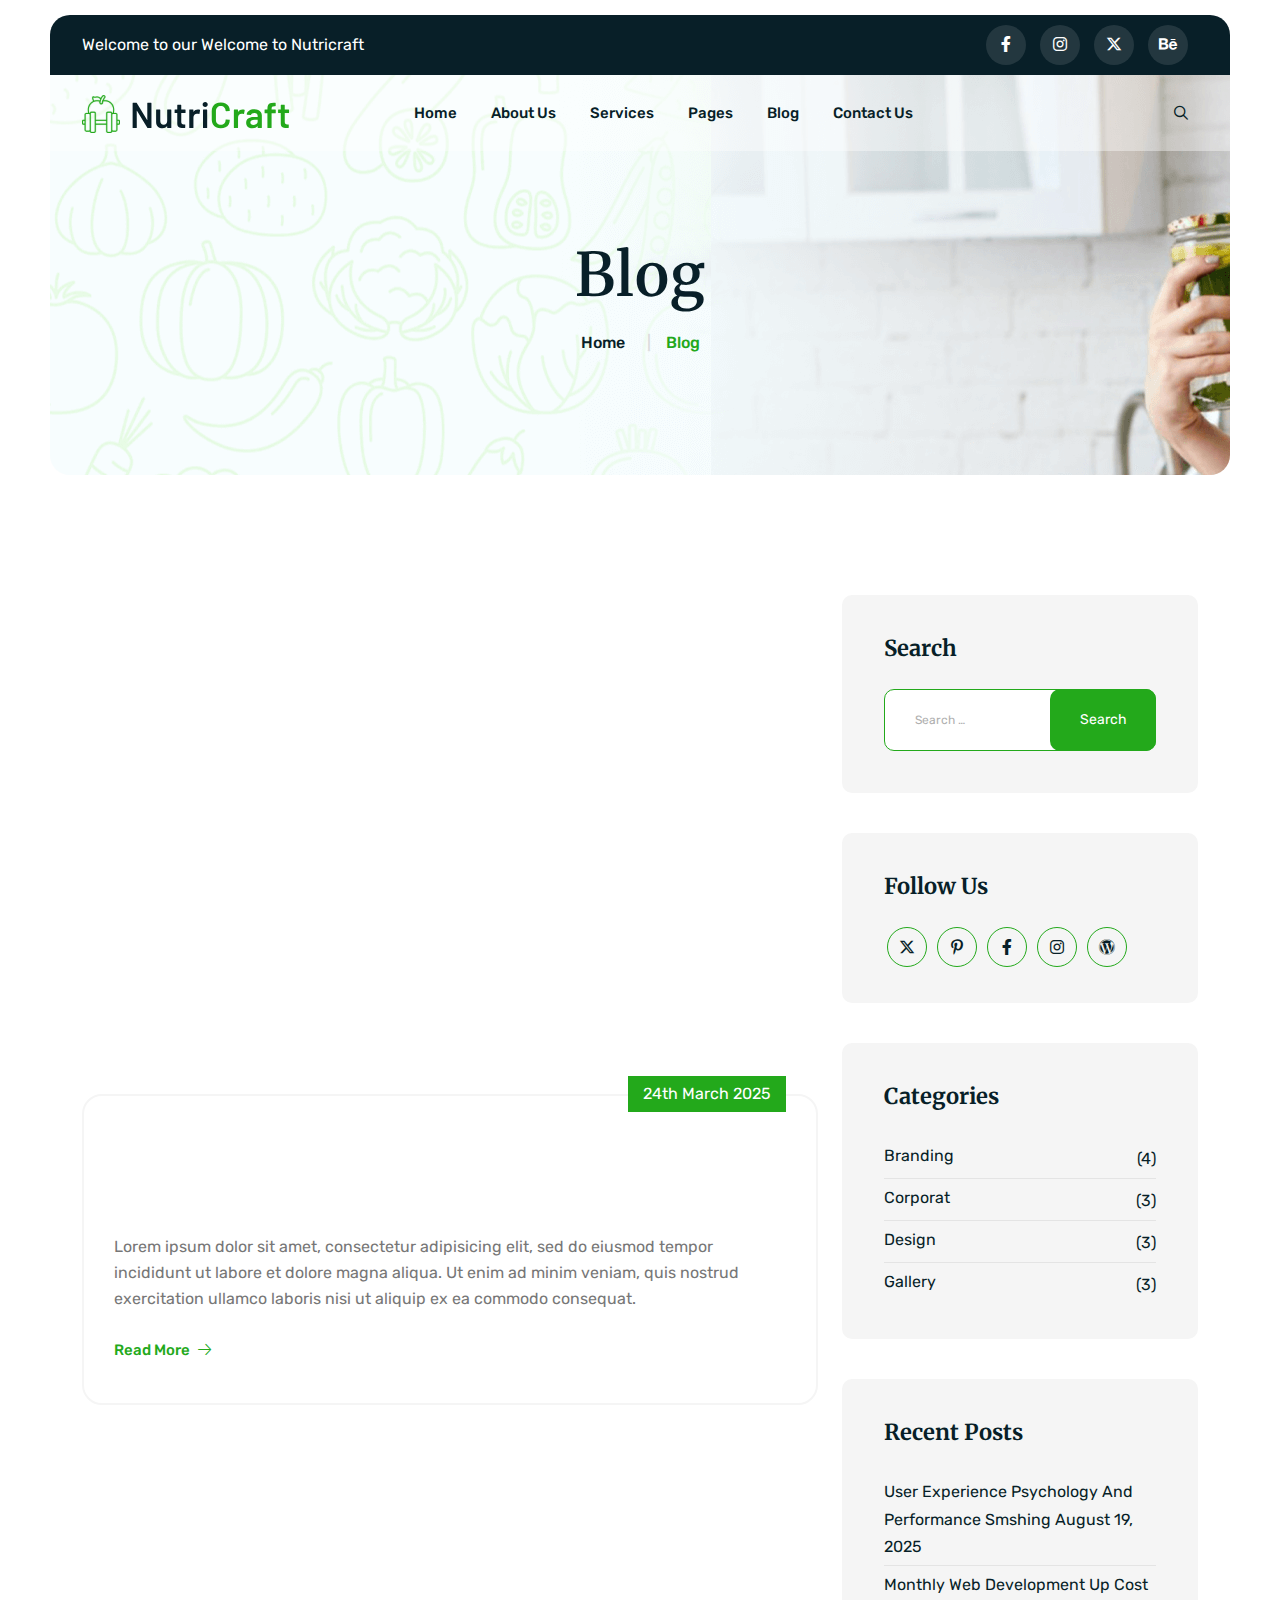
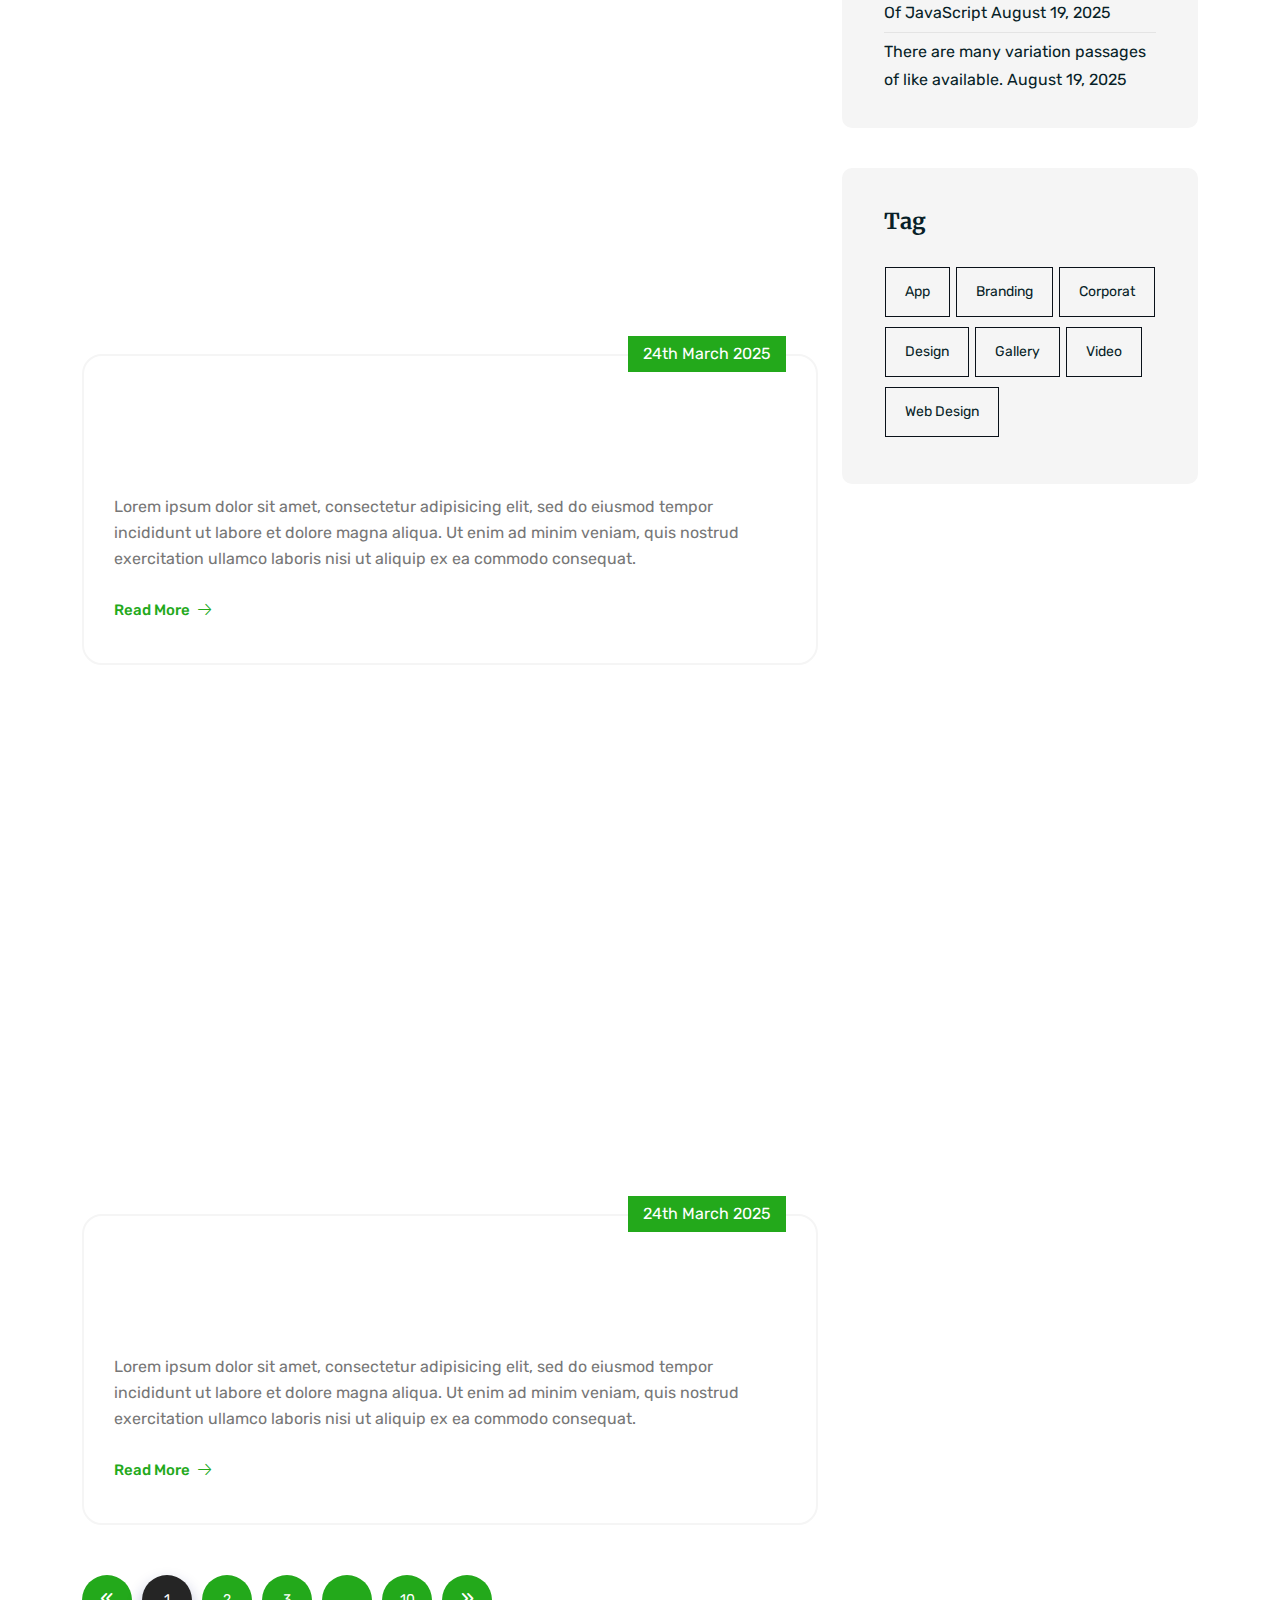
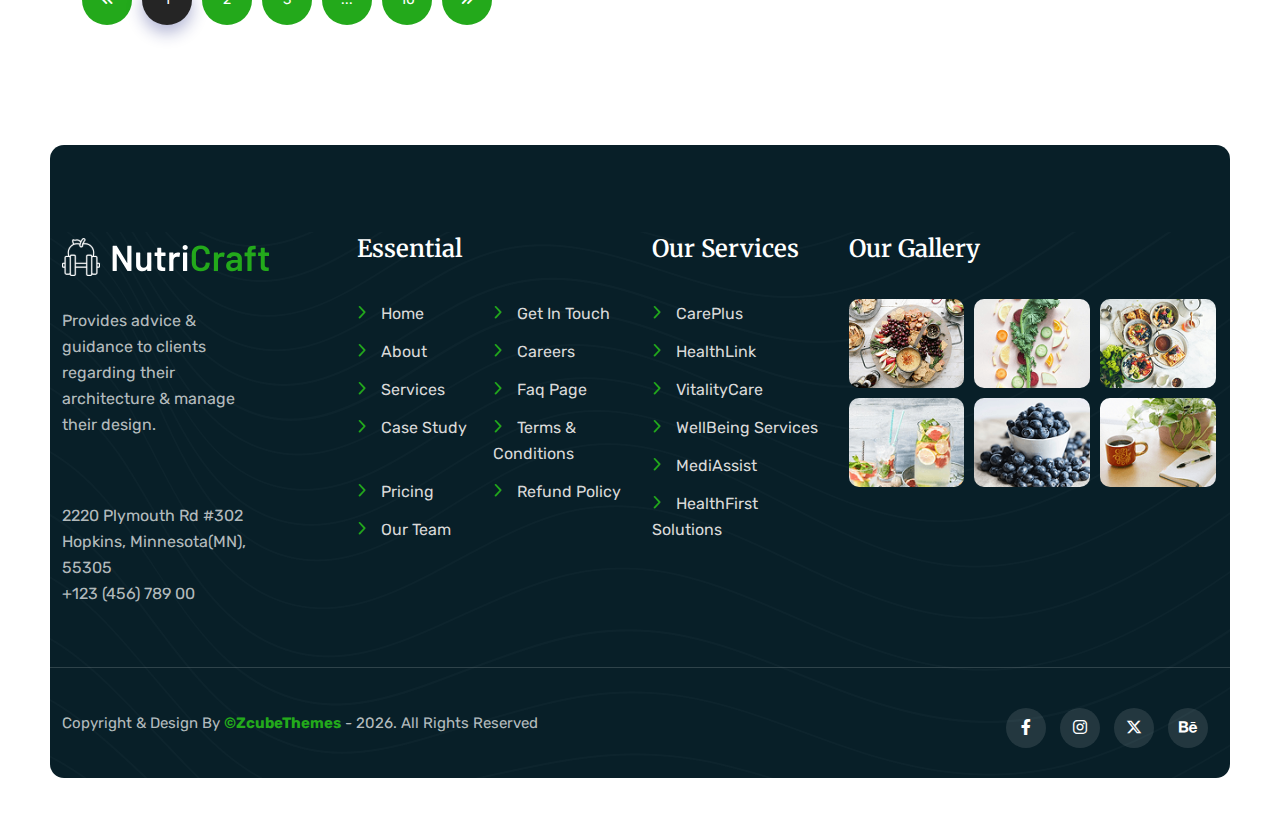
<file: blog.html>
<!doctype html>
<html class="no-js" lang="zxx">


<!-- Mirrored from htmldemo.zcubethemes.com/new-nutricraft/blog.html by HTTrack Website Copier/3.x [XR&CO'2014], Wed, 11 Feb 2026 08:57:53 GMT -->
<head>
    <meta charset="utf-8">
    <meta http-equiv="x-ua-compatible" content="ie=edge">
    <title>NutriCraft - Dietitian & Wellness Website HTML Template</title>
    <meta name="description" content="">
    <meta name="viewport" content="width=device-width, initial-scale=1">
    <link rel="shortcut icon" type="image/x-icon" href="img/favicon.ico">
    <!-- Place favicon.ico in the root directory -->

    <!-- CSS here -->
    <link rel="stylesheet" href="css/bootstrap.min.css">
    <link rel="stylesheet" href="css/animate.min.css">
    <link rel="stylesheet" href="css/magnific-popup.css">
    <link rel="stylesheet" href="fontawesome/css/all.min.css">
    <link rel="stylesheet" href="fontawesome-pro/css/all.min.css">
    <link rel="stylesheet" href="css/dripicons.css">
    <link rel="stylesheet" href="css/slick.css">
    <link rel="stylesheet" href="css/meanmenu.css">
    <link rel="stylesheet" href="css/default.css">
    <link rel="stylesheet" href="css/style.css">
    <link rel="stylesheet" href="css/swiper.min.css">
    <link rel="stylesheet" href="css/responsive.css">
</head>

<body>
    <!--  Preloader  -->
    <div id="preloader" class="loader-wrapper">
        <div id="loading" class="loader"> </div>
    </div>
    <!--  Preloader end  -->
    <!-- header -->
    <header class="header-area header-two">
        <div class="header-top d-none d-lg-block">
            <div class="container-fluid pl-50 pr-50">
                <div class="second-header">
                    <div class="container">
                        <div class="row align-items-center">
                            <div class="col-lg-5 col-md-3 d-none d-md-block">
                                <div class="header-welcome">
                                    Welcome to our Welcome to Nutricraft
                                </div>
                            </div>
                            <div class="col-lg-7 col-md-9 d-none d-md-block text-right">
                                <div class="footer-social">
                                    <a href="#"><i class="fab fa-facebook-f"></i></a>
                                    <a href="#"><i class="fab fa-instagram"></i></a>
                                    <a href="#"><i class="fa-brands fa-x-twitter"></i></a>
                                    <a href="#"><i class="fab fa-behance"></i></a>
                                </div>
                            </div>
                        </div>
                    </div>
                </div>
            </div>
        </div>
        <div id="header-sticky" class="menu-area">
            <div class="container-fluid pl-50 pr-50">
                <div class="second-menu">
                    <div class="container">
                        <div class="row align-items-center">
                            <div class="col-xl-3 col-lg-3 col-md-5">
                                <div class="logo">
                                    <a href="index-2.html"><img src="img/logo/logo.svg" alt="logo"></a>
                                </div>
                            </div>
                            <div class="col-xl-6 col-lg-10">

                                <div class="main-menu text-right">
                                    <nav id="mobile-menu">
                                        <ul>
                                            <li class="has-sub">
                                                <a href="index-2.html">Home</a>
                                                <ul>
                                                    <li><a href="index-2.html">Home Page Main</a></li>
                                                    <li><a href="index-3.html">Home Hero Slider</a></li>
                                                    <li><a href="index-4.html">Home Hero Video</a></li>
                                                </ul>
                                            </li>
                                            <li><a href="about.html">About Us</a></li>
                                            <li class="has-sub">
                                                <a href="services.html">Services</a>
                                                <ul>
                                                    <li><a href="services.html">Services</a></li>
                                                    <li><a href="single-service.html">Services Details</a></li>
                                                </ul>
                                            </li>

                                            <li class="has-sub">
                                                <a href="#">Pages</a>
                                                <ul>
                                                    <li><a href="projects.html">Gallery</a></li>
                                                    <li><a href="pricing.html">Pricing</a></li>
                                                    <li><a href="team.html">Team</a></li>
                                                    <li><a href="faq.html">Faq</a></li>
                                                </ul>
                                            </li>
                                            <li class="has-sub">
                                                <a href="#">Blog</a>
                                                <ul>
                                                    <li><a href="blog.html">Blog</a></li>
                                                    <li><a href="blog-details.html">Blog Details</a></li>
                                                </ul>
                                            </li>
                                            <li><a href="contact.html">Contact Us</a></li>
                                        </ul>
                                    </nav>
                                </div>
                            </div>
                            <div class="col-xl-3 col-lg-5 d-none d-xl-block text-right">
                                <div class="header-cta-2">
                                    <ul>
                                        <li><a href="#" class="menu-tigger"><i class="fa-regular fa-magnifying-glass"></i></a></li>
                                        <li>
                                            <a href="contact.html" class="top-btn">Free Consultation <i class="fa-light fa-arrow-right"></i></a>
                                        </li>
                                    </ul>
                                </div>

                            </div>

                            <div class="col-12">
                                <div class="mobile-menu"></div>
                            </div>
                        </div>
                    </div>
                </div>
            </div>
        </div>
    </header>
    <!-- header-end -->
    <!-- offcanvas-area -->
    <div class="offcanvas-menu">
        <span class="menu-close"><i class="fas fa-times"></i></span>
        <form role="search" method="get" id="searchform" class="searchform" action="http://wordpress.zcube.in/xconsulta/">
            <input type="text" name="s" id="search" placeholder="Search" />
            <button><i class="fa fa-search"></i></button>
        </form>
        <div id="cssmenu2" class="menu-one-page-menu-container">
            <ul id="menu-one-page-menu-12" class="menu">
                <li class="menu-item menu-item-type-custom menu-item-object-custom"><a href="#home"><span>+8 12 3456897</span></a></li>
                <li class="menu-item menu-item-type-custom menu-item-object-custom"><a href="#howitwork"><span>info@example.com</span></a></li>
            </ul>
        </div>
    </div>
    <div class="offcanvas-overly"></div>
    <!-- offcanvas-end -->

    <!-- main-area -->
    <main>
        <!-- breadcrumb-area -->
        <section class="pl-50 pr-50 ">
            <div class="breadcrumb-area d-flex justify-content-center align-items-center" style="background-image:url(img/bg/bdrc-bg.png)">
                <div class="container">
                    <div class="row align-items-center">
                        <div class="col-xl-12 col-lg-12">
                            <div class="breadcrumb-wrap text-center">
                                <div class="breadcrumb-title">
                                    <h2>Blog</h2>
                                    <div class="breadcrumb-wrap">

                                        <nav aria-label="breadcrumb">
                                            <ol class="breadcrumb">
                                                <li class="breadcrumb-item"><a href="index-2.html">Home</a></li>
                                                <li class="breadcrumb-item active" aria-current="page">Blog</li>
                                            </ol>
                                        </nav>
                                    </div>
                                </div>
                            </div>
                        </div>

                    </div>
                </div>
            </div>
        </section>
        <!-- breadcrumb-area-end -->
        <!-- inner-blog -->
        <section class="inner-blog pt-120 pb-105">
            <div class="container">
                <div class="row">
                    <div class="col-lg-8">
                        <div class="bsingle__post mb-50">
                            <div class="bsingle__post-thumb img-custom-anim-left wow fadeInLeft" data-delay=".1s">
                                <img src="img/blog/inner_b1.jpg" alt="">
                            </div>
                            <div class="bsingle__content">
                                <div class="date-home">
                                    24th March 2025
                                </div>
                                <h2 class="text-anime-style-3"><a href="blog-details.html">Lorem ipsum dolor sit amet, consectetur
                                        cing elit, sed do eiusmod tempor.</a></h2>
                                <p>Lorem ipsum dolor sit amet, consectetur adipisicing elit, sed do eiusmod tempor incididunt ut labore et dolore magna aliqua. Ut enim ad minim veniam, quis nostrud exercitation ullamco laboris nisi ut aliquip ex ea commodo consequat.</p>
                                <div class="blog__btn">
                                    <a href="blog-details.html">Read More <i class="fa-light fa-arrow-right"></i></a>
                                </div>
                            </div>
                        </div>
                        <div class="bsingle__post mb-50">
                            <div class="bsingle__post-thumb video-p img-custom-anim-left wow fadeInLeft" data-delay=".1s">
                                <img src="img/blog/inner_b2.jpg" alt="">
                                <a href="https://www.youtube.com/watch?v=gyGsPlt06bo" class="video-i popup-video"><i class="fas fa-play"></i></a>
                            </div>
                            <div class="bsingle__content">
                                <div class="date-home">
                                    24th March 2025
                                </div>
                                <h2 class="text-anime-style-3"><a href="blog-details.html">There are many variations passages of like consectetur lorem ipsum available.</a></h2>
                                <p>Lorem ipsum dolor sit amet, consectetur adipisicing elit, sed do eiusmod tempor incididunt ut labore et dolore magna aliqua. Ut enim ad minim veniam, quis nostrud exercitation ullamco laboris nisi ut aliquip ex ea commodo consequat.</p>
                                <div class="blog__btn">
                                    <a href="blog-details.html">Read More <i class="fa-light fa-arrow-right"></i></a>
                                </div>
                            </div>
                        </div>
                        <div class="bsingle__post mb-50">
                            <div class="bsingle__post-thumb blog-active img-custom-anim-left wow fadeInLeft" data-delay=".1s">
                                <div class="slide-post">
                                    <img src="img/blog/inner_b3.jpg" alt="">
                                </div>
                                <div class="slide-post">
                                    <img src="img/blog/inner_b2.jpg" alt="">
                                </div>
                                <div class="slide-post">
                                    <img src="img/blog/inner_b1.jpg" alt="">
                                </div>
                            </div>
                            <div class="bsingle__content">
                                <div class="date-home">
                                    24th March 2025
                                </div>
                                <h2 class="text-anime-style-3"><a href="blog-details.html">I must explain to you how all this mistaken idea of denouncing pleasure.</a></h2>
                                <p>Lorem ipsum dolor sit amet, consectetur adipisicing elit, sed do eiusmod tempor incididunt ut labore et dolore magna aliqua. Ut enim ad minim veniam, quis nostrud exercitation ullamco laboris nisi ut aliquip ex ea commodo consequat.</p>
                                <div class="blog__btn">
                                    <a href="blog-details.html">Read More <i class="fa-light fa-arrow-right"></i></a>
                                </div>
                            </div>
                        </div>

                        <div class="pagination-wrap">
                            <nav>
                                <ul class="pagination">
                                    <li class="page-item"><a href="#"><i class="fas fa-angle-double-left"></i></a></li>
                                    <li class="page-item active"><a href="#">1</a></li>
                                    <li class="page-item"><a href="#">2</a></li>
                                    <li class="page-item"><a href="#">3</a></li>
                                    <li class="page-item"><a href="#">...</a></li>
                                    <li class="page-item"><a href="#">10</a></li>
                                    <li class="page-item"><a href="#"><i class="fas fa-angle-double-right"></i></a></li>
                                </ul>
                            </nav>
                        </div>
                    </div>
                    <div class="col-sm-12 col-md-12 col-lg-4">
                        <aside class="sidebar-widget">
                            <section id="search-3" class="widget widget_search">
                                <h2 class="widget-title">Search</h2>
                                <form role="search" method="get" class="search-form" action="#">
                                    <label>
                                        <span class="screen-reader-text">Search for:</span>
                                        <input type="search" class="search-field" placeholder="Search &hellip;" value="" name="s" />
                                    </label>
                                    <input type="submit" class="search-submit" value="Search" />
                                </form>
                            </section>
                            <section id="custom_html-5" class="widget_text widget widget_custom_html">
                                <h2 class="widget-title">Follow Us</h2>
                                <div class="textwidget custom-html-widget">
                                    <div class="widget-social">
                                        <a href="#"><i class="fa-brands fa-x-twitter"></i></a>
                                        <a href="#"><i class="fab fa-pinterest-p"></i></a>
                                        <a href="#"><i class="fab fa-facebook-f"></i></a>
                                        <a href="#"><i class="fab fa-instagram"></i></a>
                                        <a href="#"><i class="fab fa-wordpress"></i></a>
                                    </div>
                                </div>
                            </section>
                            <section id="categories-1" class="widget widget_categories">
                                <h2 class="widget-title">Categories</h2>
                                <ul>
                                    <li class="cat-item cat-item-16"><a href="#">Branding</a> (4)</li>
                                    <li class="cat-item cat-item-23"><a href="#">Corporat</a> (3)</li>
                                    <li class="cat-item cat-item-18"><a href="#">Design</a> (3)</li>
                                    <li class="cat-item cat-item-22"><a href="#">Gallery</a> (3)</li>
                                </ul>
                            </section>
                            <section id="recent-posts-4" class="widget widget_recent_entries">
                                <h2 class="widget-title">Recent Posts</h2>
                                <ul>
                                    <li>
                                        <a href="#">User Experience Psychology And Performance Smshing</a>
                                        <span class="post-date">August 19, 2025</span>
                                    </li>
                                    <li>
                                        <a href="#">Monthly Web Development Up Cost Of JavaScript</a>
                                        <span class="post-date">August 19, 2025</span>
                                    </li>
                                    <li>
                                        <a href="#">There are many variation passages of like available.</a>
                                        <span class="post-date">August 19, 2025</span>
                                    </li>
                                </ul>
                            </section>
                            <section id="tag_cloud-1" class="widget widget_tag_cloud">
                                <h2 class="widget-title">Tag</h2>
                                <div class="tagcloud">
                                    <a href="#" class="tag-cloud-link tag-link-28 tag-link-position-1" style="font-size: 8pt;" aria-label="app (1 item)">app</a>
                                    <a href="#" class="tag-cloud-link tag-link-17 tag-link-position-2" style="font-size: 8pt;" aria-label="Branding (1 item)">Branding</a>
                                    <a href="#" class="tag-cloud-link tag-link-20 tag-link-position-3" style="font-size: 8pt;" aria-label="corporat (1 item)">corporat</a>
                                    <a href="#" class="tag-cloud-link tag-link-24 tag-link-position-4" style="font-size: 16.4pt;" aria-label="Design (2 items)">Design</a>
                                    <a href="#" class="tag-cloud-link tag-link-25 tag-link-position-5" style="font-size: 22pt;" aria-label="gallery (3 items)">gallery</a>
                                    <a href="#" class="tag-cloud-link tag-link-26 tag-link-position-6" style="font-size: 8pt;" aria-label="video (1 item)">video</a>
                                    <a href="#" class="tag-cloud-link tag-link-29 tag-link-position-7" style="font-size: 16.4pt;" aria-label="web design (2 items)">web design</a>
                                </div>
                            </section>
                        </aside>
                    </div>
                </div>
            </div>
        </section>
        <!-- inner-blog-end -->
    </main>
    <!-- main-area-end -->
    <!-- footer -->
    <footer class="footer-bg footer-p mb-50">
        <div class="footer-top pt-90" style="background-image: url(img/bg/footer-bg.png); background-repeat: no-repeat; background-position: left bottom;">
            <div class="container">
                <div class="row justify-content-between">
                    <div class="col-xl-3 col-lg-3 col-sm-6">
                        <div class="footer-widget mb-30">
                            <div class="f-widget-title mb-30">
                                <img src="img/logo/f_logo.svg" alt="img">
                            </div>
                            <p class="pr-90">Provides advice & guidance to
                                clients regarding their architecture & manage their design.</p>
                            <div class="info-box">
                                <div class="text">
                                    2220 Plymouth Rd #302<br>Hopkins, Minnesota(MN), 55305<br>
                                    +123 (456) 789 00
                                </div>
                            </div>
                        </div>
                    </div>
                    <div class="col-xl-3 col-lg-3 col-sm-6">
                        <div class="footer-widget mb-30">
                            <div class="f-widget-title">
                                <h2>essential</h2>
                            </div>
                            <div class="footer-link footer-link-two">
                                <ul>
                                    <li><a href="about.html">Home</a></li>
                                    <li><a href="services.html">get in touch</a></li>
                                    <li><a href="pricing.html">about</a></li>
                                    <li><a href="contact.html">careers</a></li>
                                    <li><a href="projects.html">services</a></li>
                                    <li><a href="blog.html">faq page</a></li>
                                    <li><a href="blog.html">case study</a></li>
                                    <li><a href="blog.html">terms & conditions</a></li>
                                    <li><a href="blog.html">pricing</a></li>
                                    <li><a href="blog.html">refund policy</a></li>
                                    <li><a href="blog.html">our team</a></li>
                                </ul>
                            </div>
                        </div>
                    </div>
                    <div class="col-xl-2 col-lg-2 col-sm-6">
                        <div class="footer-widget mb-30">
                            <div class="f-widget-title">
                                <h2>Our Services</h2>
                            </div>
                            <div class="footer-link">
                                <ul>
                                    <li><a href="single-service.html">CarePlus</a></li>
                                    <li><a href="single-service.html">HealthLink</a></li>
                                    <li><a href="single-service.html">VitalityCare</a></li>
                                    <li><a href="single-service.html">WellBeing Services</a></li>
                                    <li><a href="single-service.html">MediAssist</a></li>
                                    <li><a href="single-service.html">HealthFirst Solutions</a></li>
                                </ul>
                            </div>
                        </div>
                    </div>
                    <div class="col-xl-4 col-lg-4 col-sm-6">
                        <div class="footer-widget mb-30">
                            <div class="f-widget-title">
                                <h2>Our Gallery</h2>
                            </div>
                            <div class="f-gallery">
                                <div class="img hover-zoomin"><img src="img/bg/fg-img-01.png" alt="img"></div>
                                <div class="img hover-zoomin"><img src="img/bg/fg-img-02.png" alt="img"></div>
                                <div class="img hover-zoomin"><img src="img/bg/fg-img-03.png" alt="img"></div>
                                <div class="img hover-zoomin"><img src="img/bg/fg-img-04.png" alt="img"></div>
                                <div class="img hover-zoomin"><img src="img/bg/fg-img-05.png" alt="img"></div>
                                <div class="img hover-zoomin"><img src="img/bg/fg-img-06.png" alt="img"></div>
                            </div>
                        </div>
                    </div>
                </div>
            </div>
            <div class="copyright-wrap">
                <div class="container">
                    <div class="row align-items-center">
                        <div class="col-lg-6 col-md-12">
                            Copyright &amp; Design By <a href="#">©ZcubeThemes</a> - 2026. All Rights Reserved
                        </div>
                        <div class="col-lg-6 text-right">
                            <div class="footer-social mt-10">
                                <a href="#"><i class="fab fa-facebook-f"></i></a>
                                <a href="#"><i class="fab fa-instagram"></i></a>
                                <a href="#"><i class="fa-brands fa-x-twitter"></i></a>
                                <a href="#"><i class="fab fa-behance"></i></a>
                            </div>
                        </div>

                    </div>
                </div>
            </div>
        </div>
    </footer>
    <!-- footer-end -->
    <!-- JS here -->
    <script src="js/vendor/modernizr-3.5.0.min.js"></script>
    <script src="js/vendor/jquery-3.6.0.min.js"></script>
    <script src="js/popper.min.js"></script>
    <script src="js/bootstrap.min.js"></script>
    <script src="js/slick.min.js"></script>
    <script src="js/wow.min.js"></script>
    <script src="js/js_isotope.pkgd.min.js"></script>
    <script src="js/imagesloaded.min.js"></script>
    <script src="js/parallax.min.js"></script>
    <script src="js/jquery.waypoints.min.js"></script>
    <script src="js/jquery.counterup.min.js"></script>
    <script src="js/jquery.scrollUp.min.js"></script>
    <script src="js/swiper.min.js"></script>
    <script src="js/jquery.meanmenu.min.js"></script>
    <script src="js/jquery.magnific-popup.min.js"></script>
    <!--gsap js file -->
    <script src="js/gsap.min.js"></script>
    <!-- Text Effect js file -->
    <script src="js/SplitText.js"></script>
    <script src="js/ScrollTrigger.min.js"></script>
    <script src="js/main.js"></script>
</body>


<!-- Mirrored from htmldemo.zcubethemes.com/new-nutricraft/blog.html by HTTrack Website Copier/3.x [XR&CO'2014], Wed, 11 Feb 2026 08:57:53 GMT -->
</html>
</file>
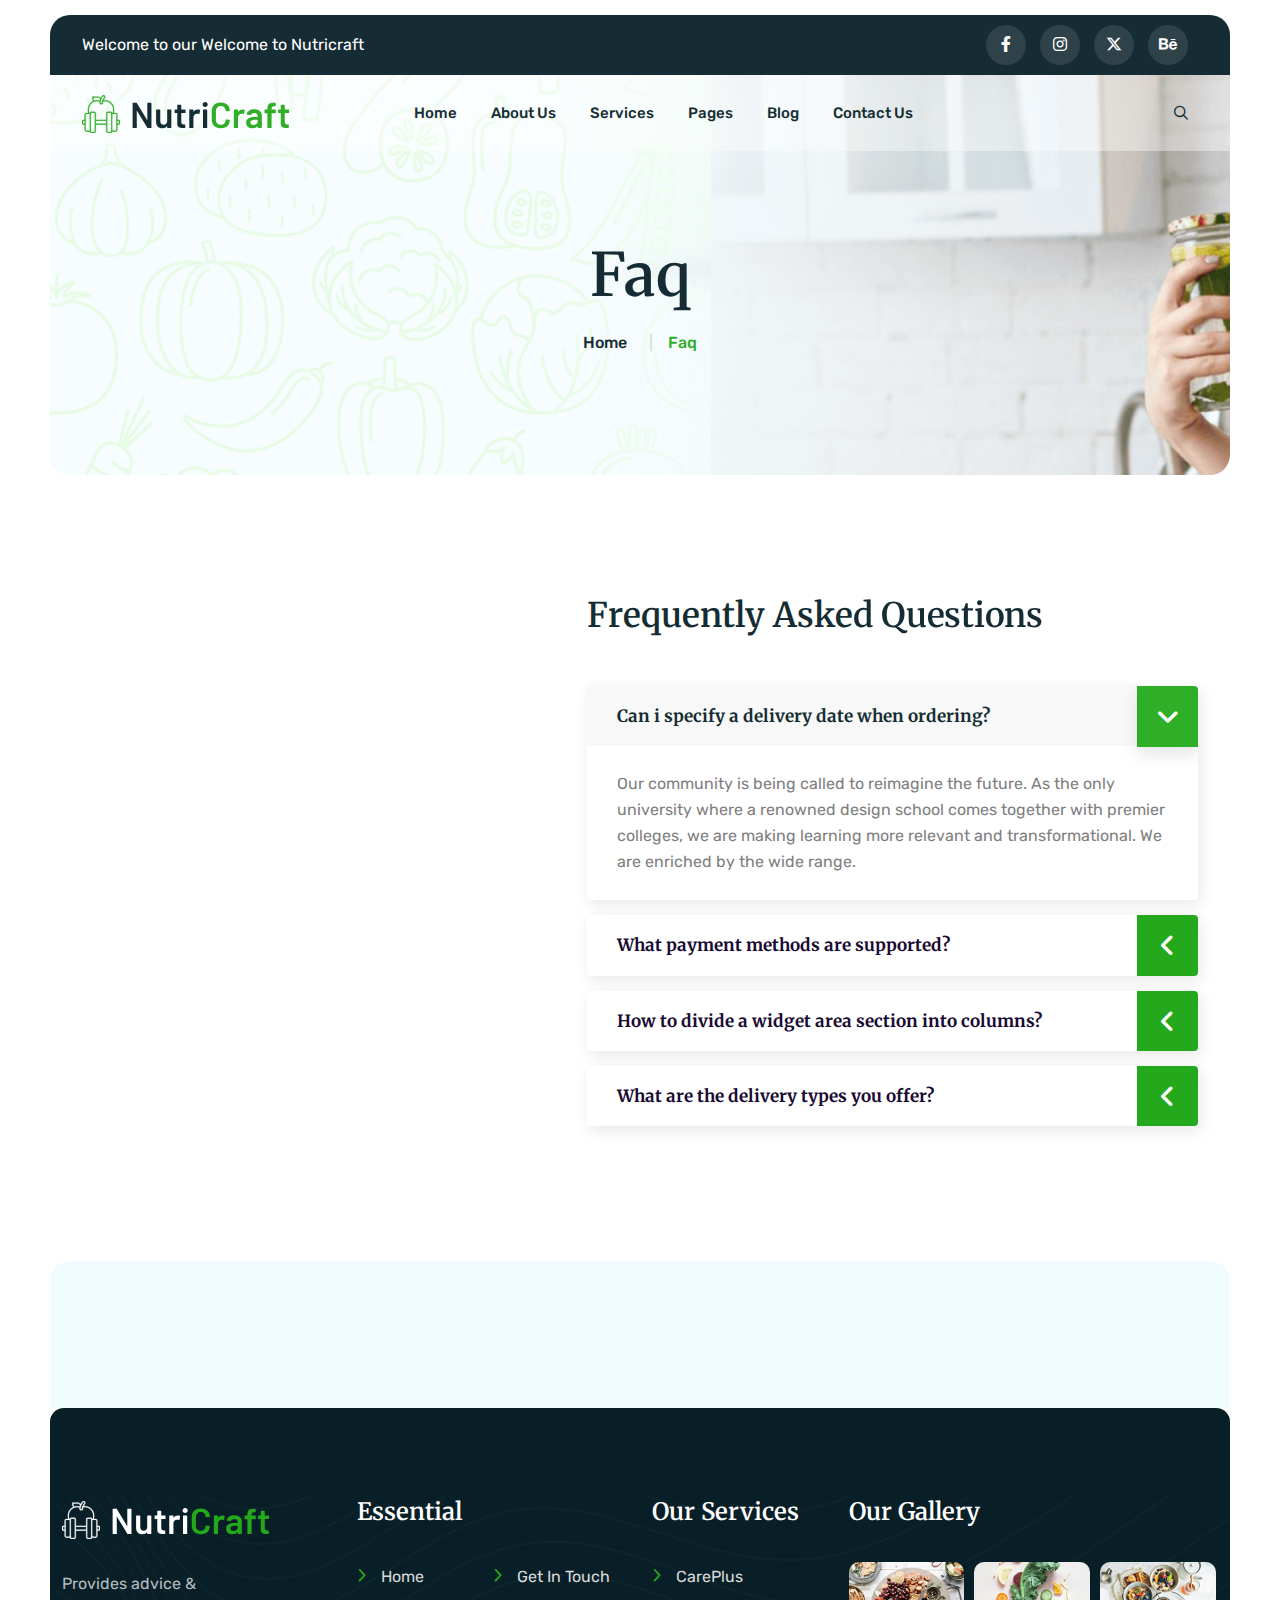
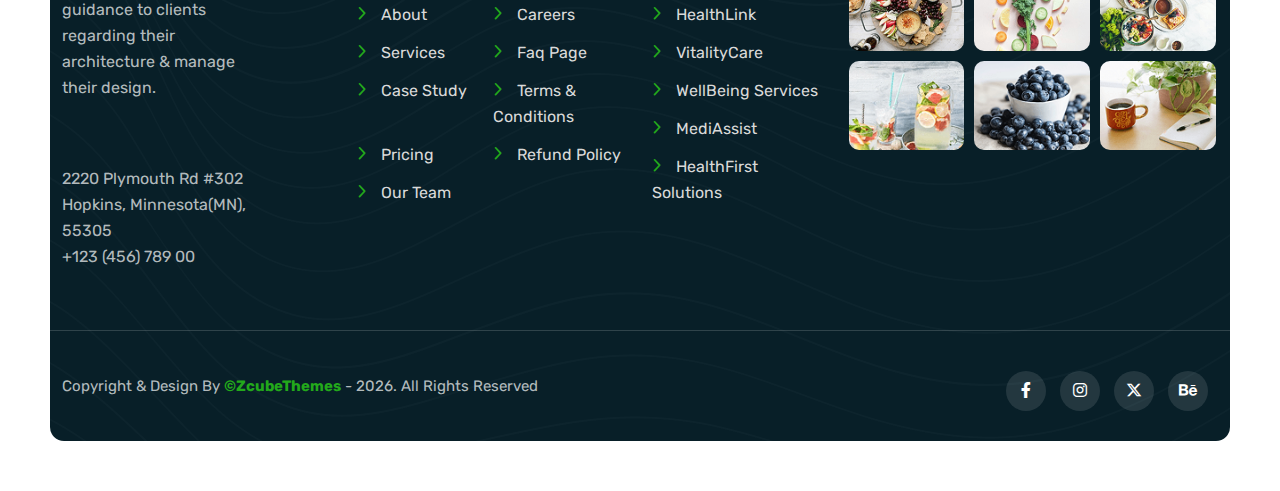
<file: faq.html>
<!doctype html>
<html class="no-js" lang="zxx">


<!-- Mirrored from htmldemo.zcubethemes.com/new-nutricraft/faq.html by HTTrack Website Copier/3.x [XR&CO'2014], Wed, 11 Feb 2026 08:57:51 GMT -->
<head>
    <meta charset="utf-8">
    <meta http-equiv="x-ua-compatible" content="ie=edge">
    <title>NutriCraft - Dietitian & Wellness Website HTML Template</title>
    <meta name="description" content="">
    <meta name="viewport" content="width=device-width, initial-scale=1">
    <link rel="shortcut icon" type="image/x-icon" href="img/favicon.ico">
    <!-- Place favicon.ico in the root directory -->

    <!-- CSS here -->
    <link rel="stylesheet" href="css/bootstrap.min.css">
    <link rel="stylesheet" href="css/animate.min.css">
    <link rel="stylesheet" href="css/magnific-popup.css">
    <link rel="stylesheet" href="fontawesome/css/all.min.css">
    <link rel="stylesheet" href="fontawesome-pro/css/all.min.css">
    <link rel="stylesheet" href="css/dripicons.css">
    <link rel="stylesheet" href="css/slick.css">
    <link rel="stylesheet" href="css/meanmenu.css">
    <link rel="stylesheet" href="css/default.css">
    <link rel="stylesheet" href="css/style.css">
    <link rel="stylesheet" href="css/swiper.min.css">
    <link rel="stylesheet" href="css/responsive.css">
</head>

<body>
    <!--  Preloader  -->
    <div id="preloader" class="loader-wrapper">
        <div id="loading" class="loader"> </div>
    </div>
    <!--  Preloader end  -->
    <!-- header -->
    <header class="header-area header-two">
        <div class="header-top d-none d-lg-block">
            <div class="container-fluid pl-50 pr-50">
                <div class="second-header">
                    <div class="container">
                        <div class="row align-items-center">
                            <div class="col-lg-5 col-md-3 d-none d-md-block">
                                <div class="header-welcome">
                                    Welcome to our Welcome to Nutricraft
                                </div>
                            </div>
                            <div class="col-lg-7 col-md-9 d-none d-md-block text-right">
                                <div class="footer-social">
                                    <a href="#"><i class="fab fa-facebook-f"></i></a>
                                    <a href="#"><i class="fab fa-instagram"></i></a>
                                    <a href="#"><i class="fa-brands fa-x-twitter"></i></a>
                                    <a href="#"><i class="fab fa-behance"></i></a>
                                </div>
                            </div>
                        </div>
                    </div>
                </div>
            </div>
        </div>
        <div id="header-sticky" class="menu-area">
            <div class="container-fluid pl-50 pr-50">
                <div class="second-menu">
                    <div class="container">
                        <div class="row align-items-center">
                            <div class="col-xl-3 col-lg-3 col-md-5">
                                <div class="logo">
                                    <a href="index-2.html"><img src="img/logo/logo.svg" alt="logo"></a>
                                </div>
                            </div>
                            <div class="col-xl-6 col-lg-10">

                                <div class="main-menu text-right">
                                    <nav id="mobile-menu">
                                        <ul>
                                            <li class="has-sub">
                                                <a href="index-2.html">Home</a>
                                                <ul>
                                                    <li><a href="index-2.html">Home Page Main</a></li>
                                                    <li><a href="index-3.html">Home Hero Slider</a></li>
                                                    <li><a href="index-4.html">Home Hero Video</a></li>
                                                </ul>
                                            </li>
                                            <li><a href="about.html">About Us</a></li>
                                            <li class="has-sub">
                                                <a href="services.html">Services</a>
                                                <ul>
                                                    <li><a href="services.html">Services</a></li>
                                                    <li><a href="single-service.html">Services Details</a></li>
                                                </ul>
                                            </li>

                                            <li class="has-sub">
                                                <a href="#">Pages</a>
                                                <ul>
                                                    <li><a href="projects.html">Gallery</a></li>
                                                    <li><a href="pricing.html">Pricing</a></li>
                                                    <li><a href="team.html">Team</a></li>
                                                    <li><a href="faq.html">Faq</a></li>
                                                </ul>
                                            </li>
                                            <li class="has-sub">
                                                <a href="#">Blog</a>
                                                <ul>
                                                    <li><a href="blog.html">Blog</a></li>
                                                    <li><a href="blog-details.html">Blog Details</a></li>
                                                </ul>
                                            </li>
                                            <li><a href="contact.html">Contact Us</a></li>
                                        </ul>
                                    </nav>
                                </div>
                            </div>
                            <div class="col-xl-3 col-lg-5 d-none d-xl-block text-right">
                                <div class="header-cta-2">
                                    <ul>
                                        <li><a href="#" class="menu-tigger"><i class="fa-regular fa-magnifying-glass"></i></a></li>
                                        <li>
                                            <a href="contact.html" class="top-btn">Free Consultation <i class="fa-light fa-arrow-right"></i></a>
                                        </li>
                                    </ul>
                                </div>

                            </div>

                            <div class="col-12">
                                <div class="mobile-menu"></div>
                            </div>
                        </div>
                    </div>
                </div>
            </div>
        </div>
    </header>
    <!-- header-end -->
    <!-- offcanvas-area -->
    <div class="offcanvas-menu">
        <span class="menu-close"><i class="fas fa-times"></i></span>
        <form role="search" method="get" id="searchform" class="searchform" action="http://wordpress.zcube.in/xconsulta/">
            <input type="text" name="s" id="search" placeholder="Search" />
            <button><i class="fa fa-search"></i></button>
        </form>
        <div id="cssmenu2" class="menu-one-page-menu-container">
            <ul id="menu-one-page-menu-12" class="menu">
                <li class="menu-item menu-item-type-custom menu-item-object-custom"><a href="#home"><span>+8 12 3456897</span></a></li>
                <li class="menu-item menu-item-type-custom menu-item-object-custom"><a href="#howitwork"><span>info@example.com</span></a></li>
            </ul>
        </div>
    </div>
    <div class="offcanvas-overly"></div>
    <!-- offcanvas-end -->

    <!-- main-area -->
    <main>
        <!-- breadcrumb-area -->
        <section class="pl-50 pr-50 ">
            <div class="breadcrumb-area d-flex justify-content-center align-items-center" style="background-image:url(img/bg/bdrc-bg.png)">
                <div class="container">
                    <div class="row align-items-center">
                        <div class="col-xl-12 col-lg-12">
                            <div class="breadcrumb-wrap text-center">
                                <div class="breadcrumb-title">
                                    <h2>Faq</h2>
                                    <div class="breadcrumb-wrap">

                                        <nav aria-label="breadcrumb">
                                            <ol class="breadcrumb">
                                                <li class="breadcrumb-item"><a href="index-2.html">Home</a></li>
                                                <li class="breadcrumb-item active" aria-current="page">Faq</li>
                                            </ol>
                                        </nav>
                                    </div>
                                </div>
                            </div>
                        </div>

                    </div>
                </div>
            </div>
        </section>
        <!-- breadcrumb-area-end -->
        <!-- faq-area -->
        <section class="faq pt-120 pb-120 p-relative fix">
            <div class="container">
                <div class="row justify-content-center align-items-center">
                    <div class="col-lg-5 col-md-12  wow fadeInDown animated" data-animation="fadeInDown" data-delay=".4s">
                        <div class="faq-img p-relative img-custom-anim-left wow fadeInLeft" data-delay=".1s">
                            <img src="img/bg/faq_img.jpg" alt="img">
                        </div>
                    </div>
                    <div class="col-lg-7 col-md-12  wow fadeInUp animated" data-animation="fadeInUp" data-delay=".4s">
                        <div class="faq-wrap pl-30 wow fadeInUp animated" data-animation="fadeInUp" data-delay=".4s">
                            <div class="section-title wow fadeInUp animated mb-50" data-animation="fadeInUp animated" data-delay=".2s">
                                <h2 class="text-anime-style-3">Frequently Asked Questions</h2>
                            </div>
                            <div class="accordion" id="accordionExample">
                                <div class="card">
                                    <div class="card-header" id="headingThree">
                                        <h2 class="mb-0">
                                            <button class="faq-btn" type="button" data-bs-toggle="collapse" data-bs-target="#collapseThree">
                                                Can i specify a delivery date when ordering?
                                            </button>
                                        </h2>
                                    </div>
                                    <div id="collapseThree" class="collapse show" data-bs-parent="#accordionExample">
                                        <div class="card-body">
                                            Our community is being called to reimagine the future. As the only university where a renowned design school comes together with premier colleges, we are making learning more relevant and transformational. We are enriched by the wide range.
                                        </div>
                                    </div>
                                </div>
                                <div class="card">
                                    <div class="card-header" id="headingOne">
                                        <h2 class="mb-0">
                                            <button class="faq-btn collapsed" type="button" data-bs-toggle="collapse" data-bs-target="#collapseOne">
                                                What payment methods are supported?
                                            </button>
                                        </h2>
                                    </div>
                                    <div id="collapseOne" class="collapse" data-bs-parent="#accordionExample">
                                        <div class="card-body">
                                            Our community is being called to reimagine the future. As the only university where a renowned design school comes together with premier colleges, we are making learning more relevant and transformational. We are enriched by the wide range.
                                        </div>
                                    </div>
                                </div>
                                <div class="card">
                                    <div class="card-header" id="headingTwo">
                                        <h2 class="mb-0">
                                            <button class="faq-btn collapsed" type="button" data-bs-toggle="collapse" data-bs-target="#collapseTwo">
                                                How to divide a widget area section into columns?
                                            </button>
                                        </h2>
                                    </div>
                                    <div id="collapseTwo" class="collapse" data-bs-parent="#accordionExample">
                                        <div class="card-body">
                                            Our community is being called to reimagine the future. As the only university where a renowned design school comes together with premier colleges, we are making learning more relevant and transformational. We are enriched by the wide range.
                                        </div>
                                    </div>
                                </div>
                                <div class="card">
                                    <div class="card-header" id="headingFour">
                                        <h2 class="mb-0">
                                            <button class="faq-btn collapsed" type="button" data-bs-toggle="collapse" data-bs-target="#collapseFour">
                                                What are the delivery types you offer?
                                            </button>
                                        </h2>
                                    </div>
                                    <div id="collapseFour" class="collapse" data-bs-parent="#accordionExample">
                                        <div class="card-body">
                                            Our community is being called to reimagine the future. As the only university where a renowned design school comes together with premier colleges, we are making learning more relevant and transformational. We are enriched by the wide range.
                                        </div>
                                    </div>
                                </div>
                            </div>
                        </div>
                    </div>
                </div>
            </div>
        </section>
        <!-- faq-area -->
        <!-- brand-area -->
        <section class="brand-area p-relative fix">
            <div class="container-box pt-30 pb-30" style="background: #F1FCFF;">
                <div class="container">
                    <div class="row brand-active">
                        <div class="col-xl-2">
                            <div class="single-brand img-custom-anim-left wow fadeInLeft" data-delay=".1s">
                                <img src="img/brand/client-01.png" alt="img">
                            </div>
                        </div>
                        <div class="col-xl-2">
                            <div class="single-brand img-custom-anim-left wow fadeInLeft" data-delay=".1s">
                                <img src="img/brand/client-02.png" alt="img">
                            </div>
                        </div>
                        <div class="col-xl-2">
                            <div class="single-brand img-custom-anim-left wow fadeInLeft" data-delay=".1s">
                                <img src="img/brand/client-03.png" alt="img">
                            </div>
                        </div>
                        <div class="col-xl-2">
                            <div class="single-brand img-custom-anim-left wow fadeInLeft" data-delay=".1s">
                                <img src="img/brand/client-04.png" alt="img">
                            </div>
                        </div>
                        <div class="col-xl-2">
                            <div class="single-brand img-custom-anim-left wow fadeInLeft" data-delay=".1s">
                                <img src="img/brand/client-05.png" alt="img">
                            </div>
                        </div>
                        <div class="col-xl-2">
                            <div class="single-brand img-custom-anim-left wow fadeInLeft" data-delay=".1s">
                                <img src="img/brand/client-03.png" alt="img">
                            </div>
                        </div>
                    </div>
                </div>
            </div>
        </section>
        <!-- brand-area-end -->

    </main>
    <!-- main-area-end -->

    <!-- footer -->
    <footer class="footer-bg footer-p mb-50">
        <div class="footer-top pt-90" style="background-image: url(img/bg/footer-bg.png); background-repeat: no-repeat; background-position: left bottom;">
            <div class="container">
                <div class="row justify-content-between">
                    <div class="col-xl-3 col-lg-3 col-sm-6">
                        <div class="footer-widget mb-30">
                            <div class="f-widget-title mb-30">
                                <img src="img/logo/f_logo.svg" alt="img">
                            </div>
                            <p class="pr-90">Provides advice & guidance to
                                clients regarding their architecture & manage their design.</p>
                            <div class="info-box">
                                <div class="text">
                                    2220 Plymouth Rd #302<br>Hopkins, Minnesota(MN), 55305<br>
                                    +123 (456) 789 00
                                </div>
                            </div>
                        </div>
                    </div>
                    <div class="col-xl-3 col-lg-3 col-sm-6">
                        <div class="footer-widget mb-30">
                            <div class="f-widget-title">
                                <h2>essential</h2>
                            </div>
                            <div class="footer-link footer-link-two">
                                <ul>
                                    <li><a href="about.html">Home</a></li>
                                    <li><a href="services.html">get in touch</a></li>
                                    <li><a href="pricing.html">about</a></li>
                                    <li><a href="contact.html">careers</a></li>
                                    <li><a href="projects.html">services</a></li>
                                    <li><a href="blog.html">faq page</a></li>
                                    <li><a href="blog.html">case study</a></li>
                                    <li><a href="blog.html">terms & conditions</a></li>
                                    <li><a href="blog.html">pricing</a></li>
                                    <li><a href="blog.html">refund policy</a></li>
                                    <li><a href="blog.html">our team</a></li>
                                </ul>
                            </div>
                        </div>
                    </div>
                    <div class="col-xl-2 col-lg-2 col-sm-6">
                        <div class="footer-widget mb-30">
                            <div class="f-widget-title">
                                <h2>Our Services</h2>
                            </div>
                            <div class="footer-link">
                                <ul>
                                    <li><a href="single-service.html">CarePlus</a></li>
                                    <li><a href="single-service.html">HealthLink</a></li>
                                    <li><a href="single-service.html">VitalityCare</a></li>
                                    <li><a href="single-service.html">WellBeing Services</a></li>
                                    <li><a href="single-service.html">MediAssist</a></li>
                                    <li><a href="single-service.html">HealthFirst Solutions</a></li>
                                </ul>
                            </div>
                        </div>
                    </div>
                    <div class="col-xl-4 col-lg-4 col-sm-6">
                        <div class="footer-widget mb-30">
                            <div class="f-widget-title">
                                <h2>Our Gallery</h2>
                            </div>
                            <div class="f-gallery">
                                <div class="img hover-zoomin"><img src="img/bg/fg-img-01.png" alt="img"></div>
                                <div class="img hover-zoomin"><img src="img/bg/fg-img-02.png" alt="img"></div>
                                <div class="img hover-zoomin"><img src="img/bg/fg-img-03.png" alt="img"></div>
                                <div class="img hover-zoomin"><img src="img/bg/fg-img-04.png" alt="img"></div>
                                <div class="img hover-zoomin"><img src="img/bg/fg-img-05.png" alt="img"></div>
                                <div class="img hover-zoomin"><img src="img/bg/fg-img-06.png" alt="img"></div>
                            </div>
                        </div>
                    </div>
                </div>
            </div>
            <div class="copyright-wrap">
                <div class="container">
                    <div class="row align-items-center">
                        <div class="col-lg-6 col-md-12">
                            Copyright &amp; Design By <a href="#">©ZcubeThemes</a> - 2026. All Rights Reserved
                        </div>
                        <div class="col-lg-6 text-right">
                            <div class="footer-social mt-10">
                                <a href="#"><i class="fab fa-facebook-f"></i></a>
                                <a href="#"><i class="fab fa-instagram"></i></a>
                                <a href="#"><i class="fa-brands fa-x-twitter"></i></a>
                                <a href="#"><i class="fab fa-behance"></i></a>
                            </div>
                        </div>

                    </div>
                </div>
            </div>
        </div>
    </footer>
    <!-- footer-end -->
    <!-- JS here -->
    <script src="js/vendor/modernizr-3.5.0.min.js"></script>
    <script src="js/vendor/jquery-3.6.0.min.js"></script>
    <script src="js/popper.min.js"></script>
    <script src="js/bootstrap.min.js"></script>
    <script src="js/slick.min.js"></script>
    <script src="js/wow.min.js"></script>
    <script src="js/js_isotope.pkgd.min.js"></script>
    <script src="js/imagesloaded.min.js"></script>
    <script src="js/parallax.min.js"></script>
    <script src="js/jquery.waypoints.min.js"></script>
    <script src="js/jquery.counterup.min.js"></script>
    <script src="js/jquery.scrollUp.min.js"></script>
    <script src="js/swiper.min.js"></script>
    <script src="js/jquery.meanmenu.min.js"></script>
    <script src="js/jquery.magnific-popup.min.js"></script>
    <!--gsap js file -->
    <script src="js/gsap.min.js"></script>
    <!-- Text Effect js file -->
    <script src="js/SplitText.js"></script>
    <script src="js/ScrollTrigger.min.js"></script>
    <script src="js/main.js"></script>
</body>


<!-- Mirrored from htmldemo.zcubethemes.com/new-nutricraft/faq.html by HTTrack Website Copier/3.x [XR&CO'2014], Wed, 11 Feb 2026 08:57:53 GMT -->
</html>
</file>
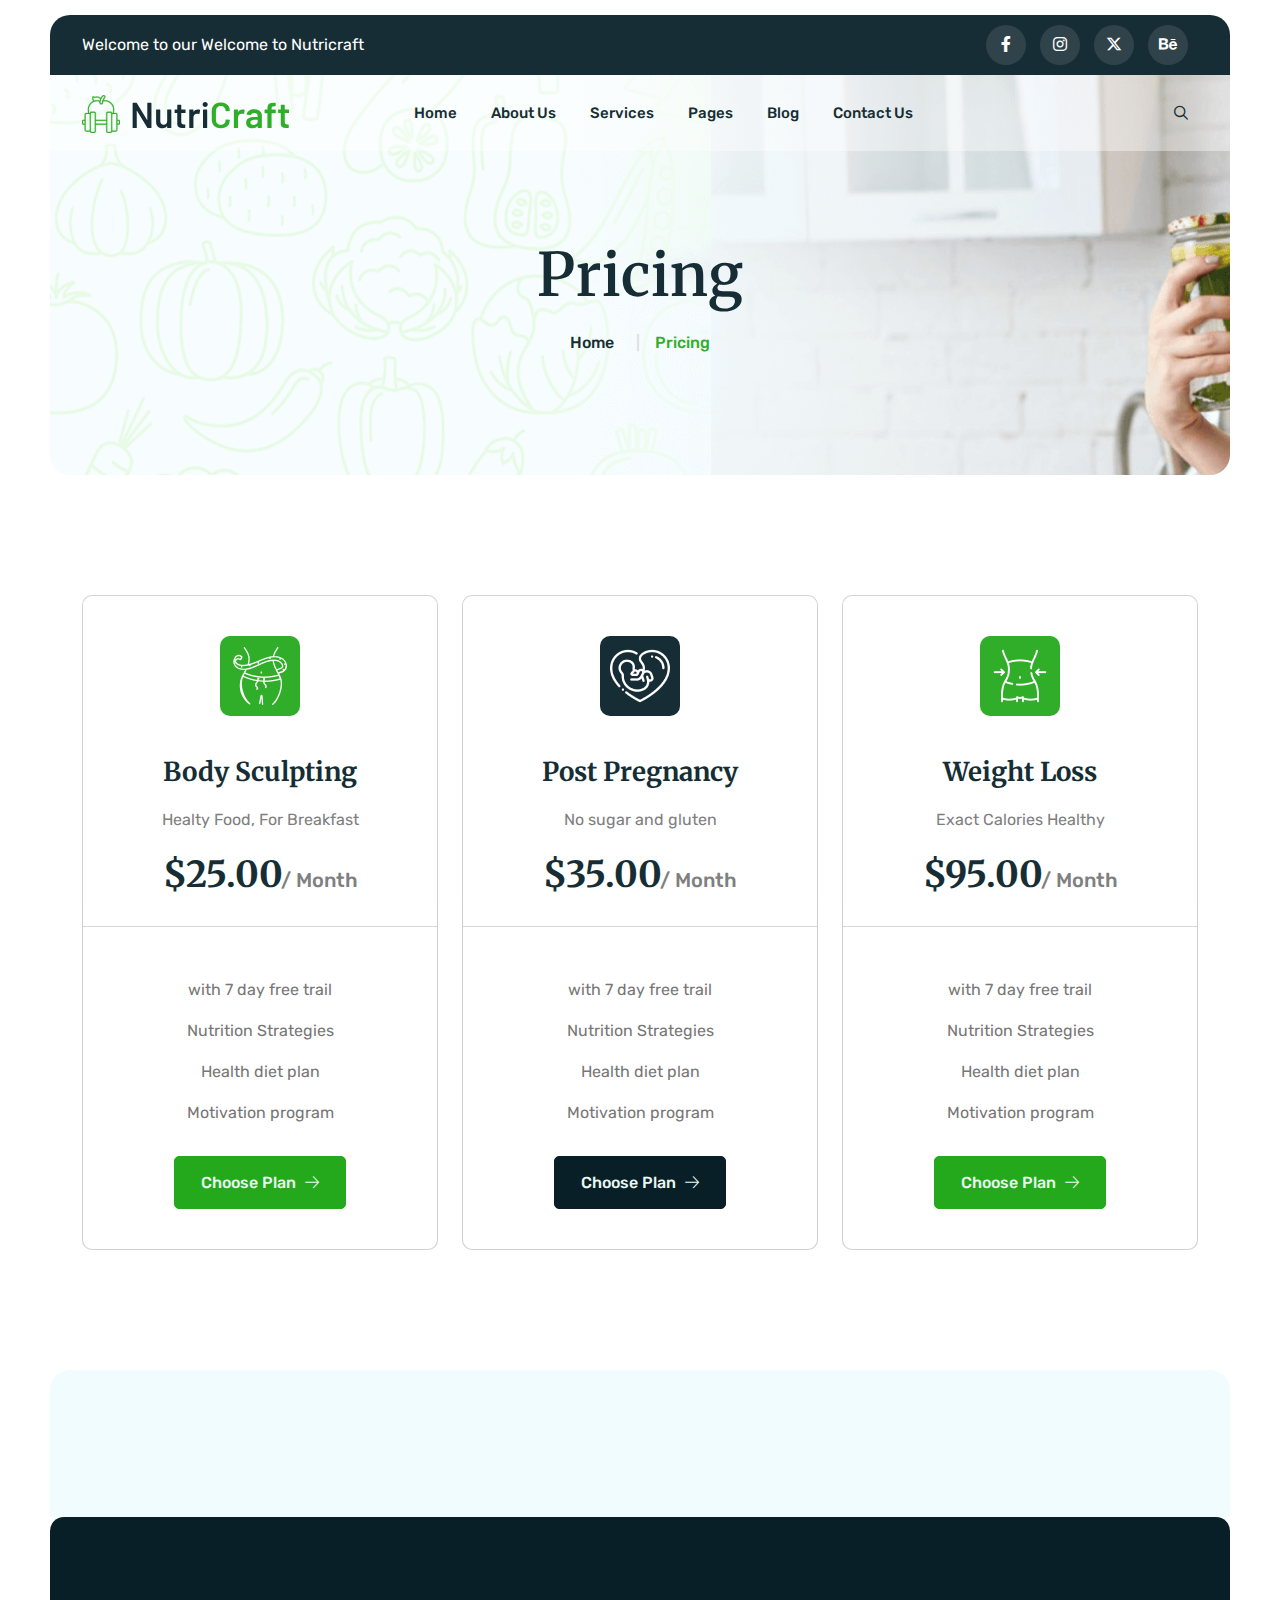
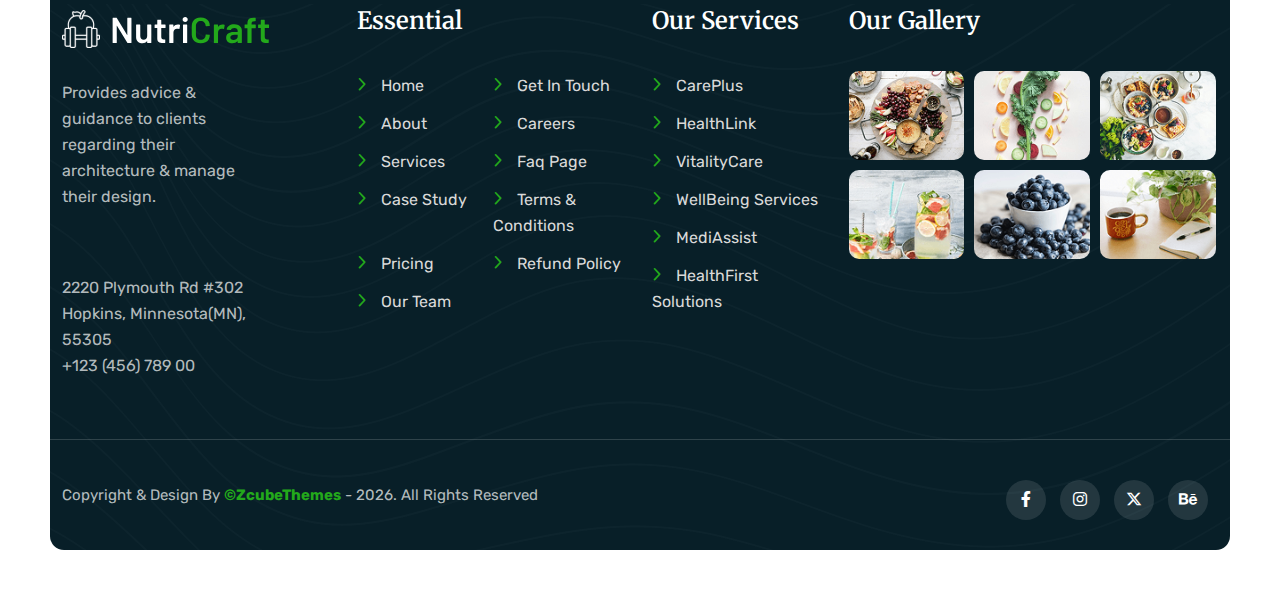
<file: pricing.html>
<!doctype html>
<html class="no-js" lang="zxx">


<!-- Mirrored from htmldemo.zcubethemes.com/new-nutricraft/pricing.html by HTTrack Website Copier/3.x [XR&CO'2014], Wed, 11 Feb 2026 08:57:47 GMT -->
<head>
    <meta charset="utf-8">
    <meta http-equiv="x-ua-compatible" content="ie=edge">
    <title>NutriCraft - Dietitian & Wellness Website HTML Template</title>
    <meta name="description" content="">
    <meta name="viewport" content="width=device-width, initial-scale=1">
    <link rel="shortcut icon" type="image/x-icon" href="img/favicon.ico">
    <!-- Place favicon.ico in the root directory -->

    <!-- CSS here -->
    <link rel="stylesheet" href="css/bootstrap.min.css">
    <link rel="stylesheet" href="css/animate.min.css">
    <link rel="stylesheet" href="css/magnific-popup.css">
    <link rel="stylesheet" href="fontawesome/css/all.min.css">
    <link rel="stylesheet" href="fontawesome-pro/css/all.min.css">
    <link rel="stylesheet" href="css/dripicons.css">
    <link rel="stylesheet" href="css/slick.css">
    <link rel="stylesheet" href="css/meanmenu.css">
    <link rel="stylesheet" href="css/default.css">
    <link rel="stylesheet" href="css/style.css">
    <link rel="stylesheet" href="css/swiper.min.css">
    <link rel="stylesheet" href="css/responsive.css">
</head>

<body>
    <!--  Preloader  -->
    <div id="preloader" class="loader-wrapper">
        <div id="loading" class="loader"> </div>
    </div>
    <!--  Preloader end  -->
    <!-- header -->
    <header class="header-area header-two">
        <div class="header-top d-none d-lg-block">
            <div class="container-fluid pl-50 pr-50">
                <div class="second-header">
                    <div class="container">
                        <div class="row align-items-center">
                            <div class="col-lg-5 col-md-3 d-none d-md-block">
                                <div class="header-welcome">
                                    Welcome to our Welcome to Nutricraft
                                </div>
                            </div>
                            <div class="col-lg-7 col-md-9 d-none d-md-block text-right">
                                <div class="footer-social">
                                    <a href="#"><i class="fab fa-facebook-f"></i></a>
                                    <a href="#"><i class="fab fa-instagram"></i></a>
                                    <a href="#"><i class="fa-brands fa-x-twitter"></i></a>
                                    <a href="#"><i class="fab fa-behance"></i></a>
                                </div>
                            </div>
                        </div>
                    </div>
                </div>
            </div>
        </div>
        <div id="header-sticky" class="menu-area">
            <div class="container-fluid pl-50 pr-50">
                <div class="second-menu">
                    <div class="container">
                        <div class="row align-items-center">
                            <div class="col-xl-3 col-lg-3 col-md-5">
                                <div class="logo">
                                    <a href="index-2.html"><img src="img/logo/logo.svg" alt="logo"></a>
                                </div>
                            </div>
                            <div class="col-xl-6 col-lg-10">

                                <div class="main-menu text-right">
                                    <nav id="mobile-menu">
                                        <ul>
                                            <li class="has-sub">
                                                <a href="index-2.html">Home</a>
                                                <ul>
                                                    <li><a href="index-2.html">Home Page Main</a></li>
                                                    <li><a href="index-3.html">Home Hero Slider</a></li>
                                                    <li><a href="index-4.html">Home Hero Video</a></li>
                                                </ul>
                                            </li>
                                            <li><a href="about.html">About Us</a></li>
                                            <li class="has-sub">
                                                <a href="services.html">Services</a>
                                                <ul>
                                                    <li><a href="services.html">Services</a></li>
                                                    <li><a href="single-service.html">Services Details</a></li>
                                                </ul>
                                            </li>

                                            <li class="has-sub">
                                                <a href="#">Pages</a>
                                                <ul>
                                                    <li><a href="projects.html">Gallery</a></li>
                                                    <li><a href="pricing.html">Pricing</a></li>
                                                    <li><a href="team.html">Team</a></li>
                                                    <li><a href="faq.html">Faq</a></li>
                                                </ul>
                                            </li>
                                            <li class="has-sub">
                                                <a href="#">Blog</a>
                                                <ul>
                                                    <li><a href="blog.html">Blog</a></li>
                                                    <li><a href="blog-details.html">Blog Details</a></li>
                                                </ul>
                                            </li>
                                            <li><a href="contact.html">Contact Us</a></li>
                                        </ul>
                                    </nav>
                                </div>
                            </div>
                            <div class="col-xl-3 col-lg-5 d-none d-xl-block text-right">
                                <div class="header-cta-2">
                                    <ul>
                                        <li><a href="#" class="menu-tigger"><i class="fa-regular fa-magnifying-glass"></i></a></li>
                                        <li>
                                            <a href="contact.html" class="top-btn">Free Consultation <i class="fa-light fa-arrow-right"></i></a>
                                        </li>
                                    </ul>
                                </div>

                            </div>

                            <div class="col-12">
                                <div class="mobile-menu"></div>
                            </div>
                        </div>
                    </div>
                </div>
            </div>
        </div>
    </header>
    <!-- header-end -->
    <!-- offcanvas-area -->
    <div class="offcanvas-menu">
        <span class="menu-close"><i class="fas fa-times"></i></span>
        <form role="search" method="get" id="searchform" class="searchform" action="http://wordpress.zcube.in/xconsulta/">
            <input type="text" name="s" id="search" placeholder="Search" />
            <button><i class="fa fa-search"></i></button>
        </form>
        <div id="cssmenu2" class="menu-one-page-menu-container">
            <ul id="menu-one-page-menu-12" class="menu">
                <li class="menu-item menu-item-type-custom menu-item-object-custom"><a href="#home"><span>+8 12 3456897</span></a></li>
                <li class="menu-item menu-item-type-custom menu-item-object-custom"><a href="#howitwork"><span>info@example.com</span></a></li>
            </ul>
        </div>
    </div>
    <div class="offcanvas-overly"></div>
    <!-- offcanvas-end -->

    <!-- main-area -->
    <main>
        <!-- breadcrumb-area -->
        <section class="pl-50 pr-50 ">
            <div class="breadcrumb-area d-flex justify-content-center align-items-center" style="background-image:url(img/bg/bdrc-bg.png)">
                <div class="container">
                    <div class="row align-items-center">
                        <div class="col-xl-12 col-lg-12">
                            <div class="breadcrumb-wrap text-center">
                                <div class="breadcrumb-title">
                                    <h2>Pricing</h2>
                                    <div class="breadcrumb-wrap">

                                        <nav aria-label="breadcrumb">
                                            <ol class="breadcrumb">
                                                <li class="breadcrumb-item"><a href="index-2.html">Home</a></li>
                                                <li class="breadcrumb-item active" aria-current="page">Pricing</li>
                                            </ol>
                                        </nav>
                                    </div>
                                </div>
                            </div>
                        </div>

                    </div>
                </div>
            </div>
        </section>
        <!-- breadcrumb-area-end -->
        <!-- pricing-area -->
        <section id="pricing" class="pricing-area pt-120 pb-60 fix p-relative">
            <div class="animations-06"><img src="img/bg/an-img-01.png" alt="an-img-01"></div>
            <div class="animations-07"><img src="img/bg/an-img-06.png" alt="an-img-01"></div>
            <div class="container">
                <div class="row">
                    <div class="col-lg-4 col-md-6">
                        <div class="pricing-box  mb-60 text-center wow fadeInDown animated" data-delay=".4s">
                            <div class="pricing-head">
                                <div class="price-icon">
                                    <img src="img/icon/pr-icon-01.png" alt="icon" />
                                </div>
                                <h3>Body Sculpting </h3>
                                <p>Healty Food, For Breakfast</p>
                                <div class="price-count">
                                    <h2>$25.00 <span>/ Month</span></h2>
                                </div>
                                <hr>
                            </div>

                            <div class="pricing-body mt-20 mb-30">
                                <ul>
                                    <li>with 7 day free trail</li>
                                    <li>Nutrition Strategies</li>
                                    <li>Health diet plan</li>
                                    <li>Motivation program</li>
                                </ul>
                            </div>


                            <div class="pricing-btn">
                                <a href="contact.html" class="btn yellow-btn">Choose Plan <i class="fa-light fa-arrow-right"></i></a>
                            </div>
                        </div>
                    </div>
                    <div class="col-lg-4 col-md-6">
                        <div class="pricing-box active mb-60 text-center wow fadeInDown animated" data-delay=".4s">
                            <div class="pricing-head">
                                <div class="price-icon">
                                    <img src="img/icon/pr-icon-02.png" alt="icon" />
                                </div>
                                <h3>Post Pregnancy</h3>
                                <p>No sugar and gluten</p>
                                <div class="price-count">
                                    <h2>$35.00 <span>/ Month</span></h2>
                                </div>
                                <hr>
                            </div>

                            <div class="pricing-body mt-20 mb-30">
                                <ul>
                                    <li>with 7 day free trail</li>
                                    <li>Nutrition Strategies</li>
                                    <li>Health diet plan</li>
                                    <li>Motivation program</li>
                                </ul>
                            </div>


                            <div class="pricing-btn">
                                <a href="contact.html" class="btn yellow-btn">Choose Plan <i class="fa-light fa-arrow-right"></i></a>
                            </div>
                        </div>

                    </div>
                    <div class="col-lg-4 col-md-6">
                        <div class="pricing-box  mb-60 text-center wow fadeInDown animated" data-delay=".4s">
                            <div class="pricing-head">
                                <div class="price-icon">
                                    <img src="img/icon/pr-icon-03.png" alt="icon" />
                                </div>
                                <h3>Weight Loss</h3>
                                <p>Exact Calories Healthy</p>
                                <div class="price-count">
                                    <h2>$95.00 <span>/ Month</span></h2>
                                </div>
                                <hr>
                            </div>

                            <div class="pricing-body mt-20 mb-30">
                                <ul>
                                    <li>with 7 day free trail</li>
                                    <li>Nutrition Strategies</li>
                                    <li>Health diet plan</li>
                                    <li>Motivation program</li>
                                </ul>
                            </div>


                            <div class="pricing-btn">
                                <a href="contact.html" class="btn yellow-btn">Choose Plan <i class="fa-light fa-arrow-right"></i></a>
                            </div>
                        </div>
                    </div>
                </div>
            </div>
        </section>
        <!-- pricing-area-end -->
        <!-- brand-area -->
        <section class="brand-area p-relative fix">
            <div class="container-box pt-30 pb-30" style="background: #F1FCFF;">
                <div class="container">
                    <div class="row brand-active">
                        <div class="col-xl-2">
                            <div class="single-brand img-custom-anim-left wow fadeInLeft" data-delay=".1s">
                                <img src="img/brand/client-01.png" alt="img">
                            </div>
                        </div>
                        <div class="col-xl-2">
                            <div class="single-brand img-custom-anim-left wow fadeInLeft" data-delay=".1s">
                                <img src="img/brand/client-02.png" alt="img">
                            </div>
                        </div>
                        <div class="col-xl-2">
                            <div class="single-brand img-custom-anim-left wow fadeInLeft" data-delay=".1s">
                                <img src="img/brand/client-03.png" alt="img">
                            </div>
                        </div>
                        <div class="col-xl-2">
                            <div class="single-brand img-custom-anim-left wow fadeInLeft" data-delay=".1s">
                                <img src="img/brand/client-04.png" alt="img">
                            </div>
                        </div>
                        <div class="col-xl-2">
                            <div class="single-brand img-custom-anim-left wow fadeInLeft" data-delay=".1s">
                                <img src="img/brand/client-05.png" alt="img">
                            </div>
                        </div>
                        <div class="col-xl-2">
                            <div class="single-brand img-custom-anim-left wow fadeInLeft" data-delay=".1s">
                                <img src="img/brand/client-03.png" alt="img">
                            </div>
                        </div>
                    </div>
                </div>
            </div>
        </section>
        <!-- brand-area-end -->

    </main>
    <!-- main-area-end -->
    <!-- footer -->
    <footer class="footer-bg footer-p mb-50">
        <div class="footer-top pt-90" style="background-image: url(img/bg/footer-bg.png); background-repeat: no-repeat; background-position: left bottom;">
            <div class="container">
                <div class="row justify-content-between">
                    <div class="col-xl-3 col-lg-3 col-sm-6">
                        <div class="footer-widget mb-30">
                            <div class="f-widget-title mb-30">
                                <img src="img/logo/f_logo.svg" alt="img">
                            </div>
                            <p class="pr-90">Provides advice & guidance to
                                clients regarding their architecture & manage their design.</p>
                            <div class="info-box">
                                <div class="text">
                                    2220 Plymouth Rd #302<br>Hopkins, Minnesota(MN), 55305<br>
                                    +123 (456) 789 00
                                </div>
                            </div>
                        </div>
                    </div>
                    <div class="col-xl-3 col-lg-3 col-sm-6">
                        <div class="footer-widget mb-30">
                            <div class="f-widget-title">
                                <h2>essential</h2>
                            </div>
                            <div class="footer-link footer-link-two">
                                <ul>
                                    <li><a href="about.html">Home</a></li>
                                    <li><a href="services.html">get in touch</a></li>
                                    <li><a href="pricing.html">about</a></li>
                                    <li><a href="contact.html">careers</a></li>
                                    <li><a href="projects.html">services</a></li>
                                    <li><a href="blog.html">faq page</a></li>
                                    <li><a href="blog.html">case study</a></li>
                                    <li><a href="blog.html">terms & conditions</a></li>
                                    <li><a href="blog.html">pricing</a></li>
                                    <li><a href="blog.html">refund policy</a></li>
                                    <li><a href="blog.html">our team</a></li>
                                </ul>
                            </div>
                        </div>
                    </div>
                    <div class="col-xl-2 col-lg-2 col-sm-6">
                        <div class="footer-widget mb-30">
                            <div class="f-widget-title">
                                <h2>Our Services</h2>
                            </div>
                            <div class="footer-link">
                                <ul>
                                    <li><a href="single-service.html">CarePlus</a></li>
                                    <li><a href="single-service.html">HealthLink</a></li>
                                    <li><a href="single-service.html">VitalityCare</a></li>
                                    <li><a href="single-service.html">WellBeing Services</a></li>
                                    <li><a href="single-service.html">MediAssist</a></li>
                                    <li><a href="single-service.html">HealthFirst Solutions</a></li>
                                </ul>
                            </div>
                        </div>
                    </div>
                    <div class="col-xl-4 col-lg-4 col-sm-6">
                        <div class="footer-widget mb-30">
                            <div class="f-widget-title">
                                <h2>Our Gallery</h2>
                            </div>
                            <div class="f-gallery">
                                <div class="img hover-zoomin"><img src="img/bg/fg-img-01.png" alt="img"></div>
                                <div class="img hover-zoomin"><img src="img/bg/fg-img-02.png" alt="img"></div>
                                <div class="img hover-zoomin"><img src="img/bg/fg-img-03.png" alt="img"></div>
                                <div class="img hover-zoomin"><img src="img/bg/fg-img-04.png" alt="img"></div>
                                <div class="img hover-zoomin"><img src="img/bg/fg-img-05.png" alt="img"></div>
                                <div class="img hover-zoomin"><img src="img/bg/fg-img-06.png" alt="img"></div>
                            </div>
                        </div>
                    </div>
                </div>
            </div>
            <div class="copyright-wrap">
                <div class="container">
                    <div class="row align-items-center">
                        <div class="col-lg-6 col-md-12">
                            Copyright &amp; Design By <a href="#">©ZcubeThemes</a> - 2026. All Rights Reserved
                        </div>
                        <div class="col-lg-6 text-right">
                            <div class="footer-social mt-10">
                                <a href="#"><i class="fab fa-facebook-f"></i></a>
                                <a href="#"><i class="fab fa-instagram"></i></a>
                                <a href="#"><i class="fa-brands fa-x-twitter"></i></a>
                                <a href="#"><i class="fab fa-behance"></i></a>
                            </div>
                        </div>

                    </div>
                </div>
            </div>
        </div>
    </footer>
    <!-- footer-end -->
    <!-- JS here -->
    <script src="js/vendor/modernizr-3.5.0.min.js"></script>
    <script src="js/vendor/jquery-3.6.0.min.js"></script>
    <script src="js/popper.min.js"></script>
    <script src="js/bootstrap.min.js"></script>
    <script src="js/slick.min.js"></script>
    <script src="js/wow.min.js"></script>
    <script src="js/js_isotope.pkgd.min.js"></script>
    <script src="js/imagesloaded.min.js"></script>
    <script src="js/parallax.min.js"></script>
    <script src="js/jquery.waypoints.min.js"></script>
    <script src="js/jquery.counterup.min.js"></script>
    <script src="js/jquery.scrollUp.min.js"></script>
    <script src="js/swiper.min.js"></script>
    <script src="js/jquery.meanmenu.min.js"></script>
    <script src="js/jquery.magnific-popup.min.js"></script>
    <!--gsap js file -->
    <script src="js/gsap.min.js"></script>
    <!-- Text Effect js file -->
    <script src="js/SplitText.js"></script>
    <script src="js/ScrollTrigger.min.js"></script>
    <script src="js/main.js"></script>
</body>


<!-- Mirrored from htmldemo.zcubethemes.com/new-nutricraft/pricing.html by HTTrack Website Copier/3.x [XR&CO'2014], Wed, 11 Feb 2026 08:57:47 GMT -->
</html>
</file>
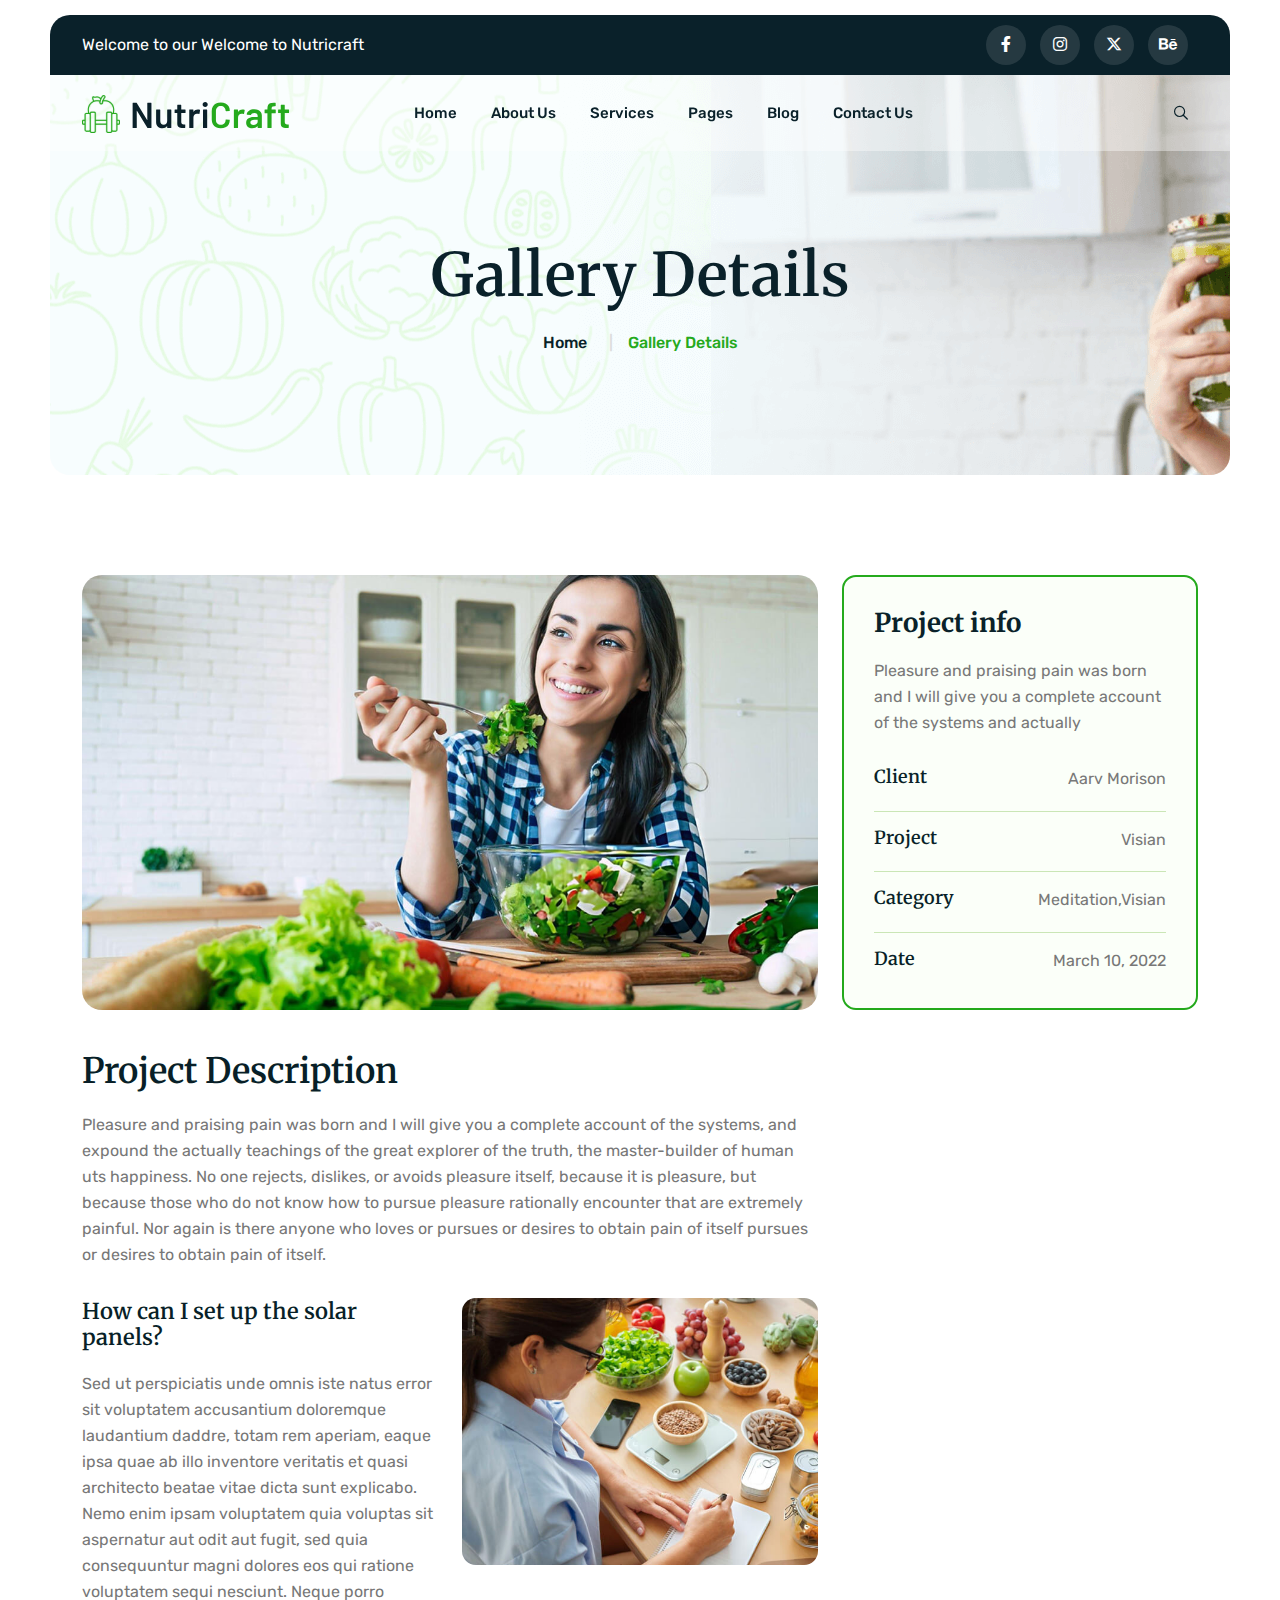
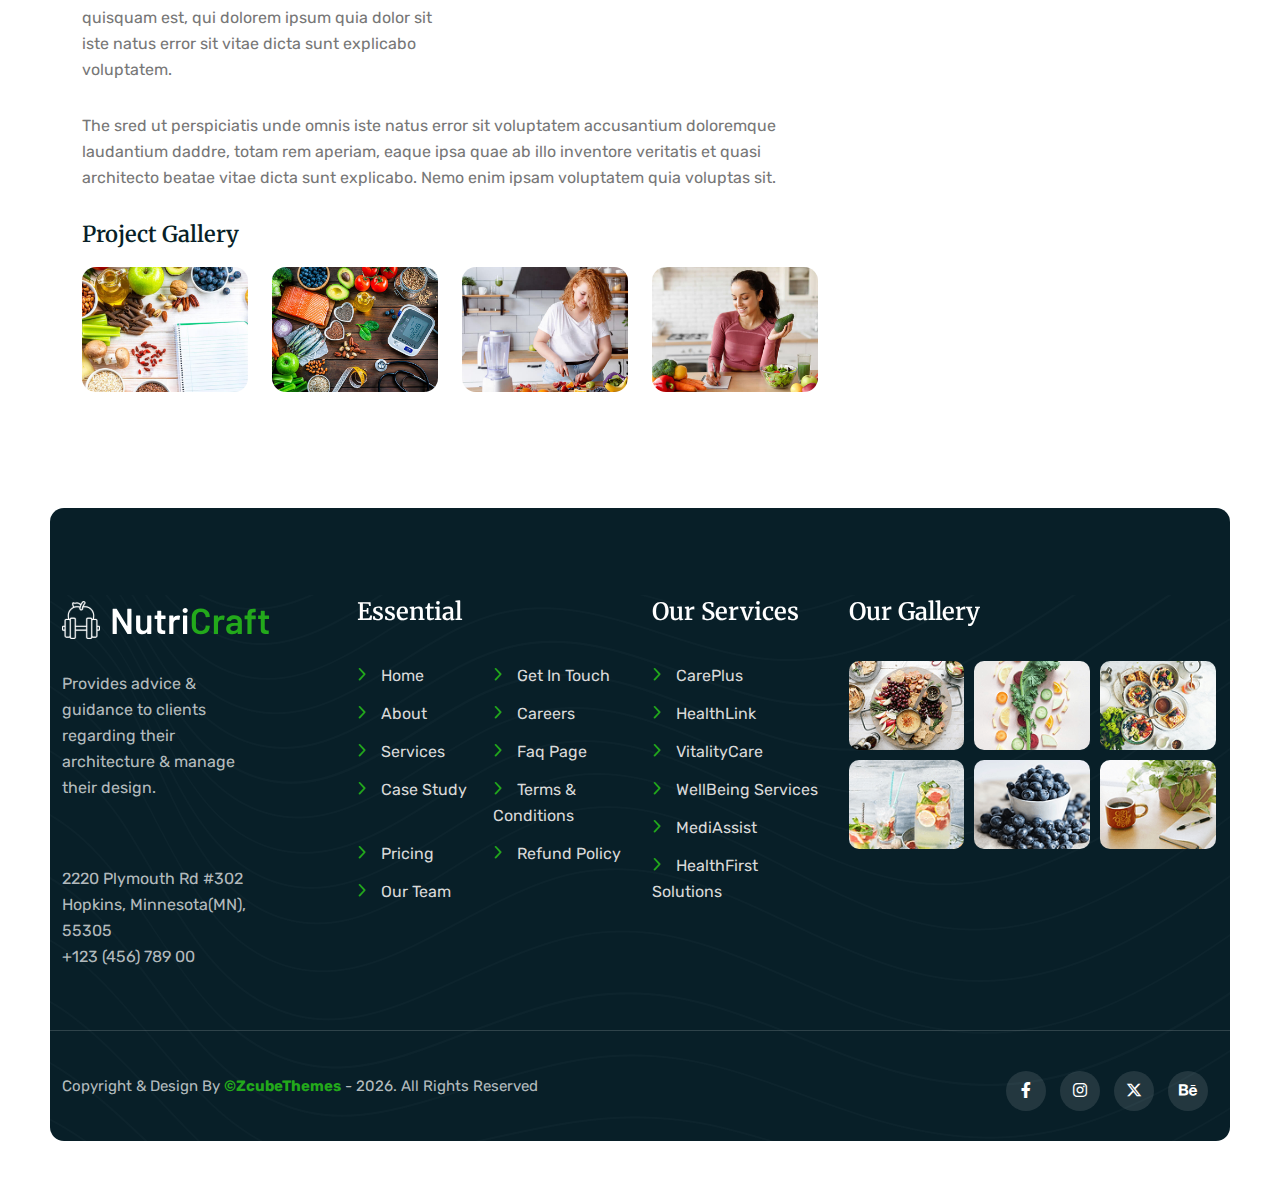
<file: projects-detail.html>
<!doctype html>
<html class="no-js" lang="zxx">


<!-- Mirrored from htmldemo.zcubethemes.com/new-nutricraft/projects-detail.html by HTTrack Website Copier/3.x [XR&CO'2014], Wed, 11 Feb 2026 08:58:04 GMT -->
<head>
    <meta charset="utf-8">
    <meta http-equiv="x-ua-compatible" content="ie=edge">
    <title>NutriCraft - Dietitian & Wellness Website HTML Template</title>
    <meta name="description" content="">
    <meta name="viewport" content="width=device-width, initial-scale=1">
    <link rel="shortcut icon" type="image/x-icon" href="img/favicon.ico">
    <!-- Place favicon.ico in the root directory -->

    <!-- CSS here -->
    <link rel="stylesheet" href="css/bootstrap.min.css">
    <link rel="stylesheet" href="css/animate.min.css">
    <link rel="stylesheet" href="css/magnific-popup.css">
    <link rel="stylesheet" href="fontawesome/css/all.min.css">
    <link rel="stylesheet" href="fontawesome-pro/css/all.min.css">
    <link rel="stylesheet" href="css/dripicons.css">
    <link rel="stylesheet" href="css/slick.css">
    <link rel="stylesheet" href="css/meanmenu.css">
    <link rel="stylesheet" href="css/default.css">
    <link rel="stylesheet" href="css/style.css">
    <link rel="stylesheet" href="css/swiper.min.css">
    <link rel="stylesheet" href="css/responsive.css">
</head>

<body>
    <!--  Preloader  -->
    <div id="preloader" class="loader-wrapper">
        <div id="loading" class="loader"> </div>
    </div>
    <!--  Preloader end  -->
    <!-- header -->
    <header class="header-area header-two">
        <div class="header-top d-none d-lg-block">
            <div class="container-fluid pl-50 pr-50">
                <div class="second-header">
                    <div class="container">
                        <div class="row align-items-center">
                            <div class="col-lg-5 col-md-3 d-none d-md-block">
                                <div class="header-welcome">
                                    Welcome to our Welcome to Nutricraft
                                </div>
                            </div>
                            <div class="col-lg-7 col-md-9 d-none d-md-block text-right">
                                <div class="footer-social">
                                    <a href="#"><i class="fab fa-facebook-f"></i></a>
                                    <a href="#"><i class="fab fa-instagram"></i></a>
                                    <a href="#"><i class="fa-brands fa-x-twitter"></i></a>
                                    <a href="#"><i class="fab fa-behance"></i></a>
                                </div>
                            </div>
                        </div>
                    </div>
                </div>
            </div>
        </div>
        <div id="header-sticky" class="menu-area">
            <div class="container-fluid pl-50 pr-50">
                <div class="second-menu">
                    <div class="container">
                        <div class="row align-items-center">
                            <div class="col-xl-3 col-lg-3 col-md-5">
                                <div class="logo">
                                    <a href="index-2.html"><img src="img/logo/logo.svg" alt="logo"></a>
                                </div>
                            </div>
                            <div class="col-xl-6 col-lg-10">

                                <div class="main-menu text-right">
                                    <nav id="mobile-menu">
                                        <ul>
                                            <li class="has-sub">
                                                <a href="index-2.html">Home</a>
                                                <ul>
                                                    <li><a href="index-2.html">Home Page Main</a></li>
                                                    <li><a href="index-3.html">Home Hero Slider</a></li>
                                                    <li><a href="index-4.html">Home Hero Video</a></li>
                                                </ul>
                                            </li>
                                            <li><a href="about.html">About Us</a></li>
                                            <li class="has-sub">
                                                <a href="services.html">Services</a>
                                                <ul>
                                                    <li><a href="services.html">Services</a></li>
                                                    <li><a href="single-service.html">Services Details</a></li>
                                                </ul>
                                            </li>

                                            <li class="has-sub">
                                                <a href="#">Pages</a>
                                                <ul>
                                                    <li><a href="projects.html">Gallery</a></li>
                                                    <li><a href="pricing.html">Pricing</a></li>
                                                    <li><a href="team.html">Team</a></li>
                                                    <li><a href="faq.html">Faq</a></li>
                                                </ul>
                                            </li>
                                            <li class="has-sub">
                                                <a href="#">Blog</a>
                                                <ul>
                                                    <li><a href="blog.html">Blog</a></li>
                                                    <li><a href="blog-details.html">Blog Details</a></li>
                                                </ul>
                                            </li>
                                            <li><a href="contact.html">Contact Us</a></li>
                                        </ul>
                                    </nav>
                                </div>
                            </div>
                            <div class="col-xl-3 col-lg-5 d-none d-xl-block text-right">
                                <div class="header-cta-2">
                                    <ul>
                                        <li><a href="#" class="menu-tigger"><i class="fa-regular fa-magnifying-glass"></i></a></li>
                                        <li>
                                            <a href="contact.html" class="top-btn">Free Consultation <i class="fa-light fa-arrow-right"></i></a>
                                        </li>
                                    </ul>
                                </div>

                            </div>

                            <div class="col-12">
                                <div class="mobile-menu"></div>
                            </div>
                        </div>
                    </div>
                </div>
            </div>
        </div>
    </header>
    <!-- header-end -->
    <!-- offcanvas-area -->
    <div class="offcanvas-menu">
        <span class="menu-close"><i class="fas fa-times"></i></span>
        <form role="search" method="get" id="searchform" class="searchform" action="http://wordpress.zcube.in/xconsulta/">
            <input type="text" name="s" id="search" placeholder="Search" />
            <button><i class="fa fa-search"></i></button>
        </form>
        <div id="cssmenu2" class="menu-one-page-menu-container">
            <ul id="menu-one-page-menu-12" class="menu">
                <li class="menu-item menu-item-type-custom menu-item-object-custom"><a href="#home"><span>+8 12 3456897</span></a></li>
                <li class="menu-item menu-item-type-custom menu-item-object-custom"><a href="#howitwork"><span>info@example.com</span></a></li>
            </ul>
        </div>
    </div>
    <div class="offcanvas-overly"></div>
    <!-- offcanvas-end -->

    <!-- main-area -->
    <main>
        <!-- breadcrumb-area -->
        <section class="pl-50 pr-50 ">
            <div class="breadcrumb-area d-flex justify-content-center align-items-center" style="background-image:url(img/bg/bdrc-bg.png)">
                <div class="container">
                    <div class="row align-items-center">
                        <div class="col-xl-12 col-lg-12">
                            <div class="breadcrumb-wrap text-center">
                                <div class="breadcrumb-title">
                                    <h2>Gallery Details</h2>
                                    <div class="breadcrumb-wrap">

                                        <nav aria-label="breadcrumb">
                                            <ol class="breadcrumb">
                                                <li class="breadcrumb-item"><a href="index-2.html">Home</a></li>
                                                <li class="breadcrumb-item active" aria-current="page">Gallery Details</li>
                                            </ol>
                                        </nav>
                                    </div>
                                </div>
                            </div>
                        </div>

                    </div>
                </div>
            </div>
        </section>
        <!-- breadcrumb-area-end -->
        <!-- Project Detail -->
        <section class="project-detail pt-145 pb-90">
            <div class="container">
                <!-- Lower Content -->
                <div class="lower-content">
                    <div class="row">
                        <div class="col-lg-8">
                            <!-- Upper Content -->
                            <div class="upper-box">
                                <div class="single-item-carousel owl-carousel owl-theme">
                                    <figure class="image"> <img src="img/blog/inner_b1.jpg" alt="img"></figure>
                                </div>
                            </div>
                            <div class="inner-column">
                                <h2>Project Description</h2>
                                <p>Pleasure and praising pain was born and I will give you a complete account of the systems, and expound the actually teachings of the great explorer of the truth, the master-builder of human uts happiness. No one rejects, dislikes, or avoids pleasure itself, because it is pleasure, but because those who do not know how to pursue pleasure rationally encounter that are extremely painful. Nor again is there anyone who loves or pursues or desires to obtain pain of itself pursues or desires to obtain pain of itself.</p>
                                <!-- Two Column -->
                                <div class="two-column">
                                    <div class="row">
                                        <div class="text-column col-xl-6 col-lg-6 col-md-6">
                                            <h4>How can I set up the solar panels?</h4>
                                            <p>Sed ut perspiciatis unde omnis iste natus error sit voluptatem accusantium doloremque laudantium daddre, totam rem aperiam, eaque ipsa quae ab illo inventore veritatis et quasi architecto beatae vitae dicta sunt explicabo. Nemo enim ipsam voluptatem quia voluptas sit aspernatur aut odit aut fugit, sed quia consequuntur magni dolores eos qui ratione voluptatem sequi nesciunt. Neque porro quisquam est, qui dolorem ipsum quia dolor sit iste natus error sit vitae dicta sunt explicabo voluptatem.</p>

                                        </div>

                                        <div class="image-column col-xl-6 col-lg-12 col-md-12">
                                            <figure class="image"> <img src="img/gallery/gallery-05.jpg" alt="img"></figure>
                                        </div>


                                    </div>
                                </div>

                                <p>The sred ut perspiciatis unde omnis iste natus error sit voluptatem accusantium doloremque laudantium daddre, totam rem aperiam, eaque ipsa quae ab illo inventore veritatis et quasi architecto beatae vitae dicta sunt explicabo. Nemo enim ipsam voluptatem quia voluptas sit.</p>

                                <h4>
                                    Project Gallery
                                </h4>
                                <div class="row">
                                    <div class="image-column col-xl-3 col-lg-12 col-md-12">
                                        <figure class="image"> <img src="img/gallery/gallery-01.jpg" alt="img"></figure>
                                    </div>
                                    <div class="image-column col-xl-3 col-lg-12 col-md-12">
                                        <figure class="image"> <img src="img/gallery/gallery-02.jpg" alt="img"></figure>
                                    </div>
                                    <div class="image-column col-xl-3 col-lg-12 col-md-12">
                                        <figure class="image"> <img src="img/gallery/gallery-03.jpg" alt="img"></figure>
                                    </div>
                                    <div class="image-column col-xl-3 col-lg-12 col-md-12">
                                        <figure class="image"> <img src="img/gallery/gallery-04.jpg" alt="img"></figure>
                                    </div>
                                </div>

                            </div>
                        </div>
                        <div class="info-column col-lg-4 col-md-12 col-sm-12">
                            <div class="inner-column">
                                <h3>Project info</h3>
                                <p>Pleasure and praising pain was born and I will give you a complete account of the systems and actually</p>
                                <ul class="project-info clearfix">
                                    <li>
                                        <h5>Client</h5> <span>Aarv Morison</span>
                                    </li>
                                    <li>
                                        <h5>Project</h5> <span>Visian</span>
                                    </li>
                                    <li>
                                        <h5>Category</h5> <span>Meditation,Visian</span>
                                    </li>
                                    <li>
                                        <h5>Date</h5><span>March 10, 2022</span>
                                    </li>
                                </ul>
                            </div>
                        </div>
                        <div class="text-column col-lg-12 col-md-12 col-sm-12">


                        </div>
                    </div>
                </div>
            </div>
        </section>
        <!--End Project Detail -->
    </main>
    <!-- main-area-end -->
    <!-- footer -->
    <footer class="footer-bg footer-p mb-50">
        <div class="footer-top pt-90" style="background-image: url(img/bg/footer-bg.png); background-repeat: no-repeat; background-position: left bottom;">
            <div class="container">
                <div class="row justify-content-between">
                    <div class="col-xl-3 col-lg-3 col-sm-6">
                        <div class="footer-widget mb-30">
                            <div class="f-widget-title mb-30">
                                <img src="img/logo/f_logo.svg" alt="img">
                            </div>
                            <p class="pr-90">Provides advice & guidance to
                                clients regarding their architecture & manage their design.</p>
                            <div class="info-box">
                                <div class="text">
                                    2220 Plymouth Rd #302<br>Hopkins, Minnesota(MN), 55305<br>
                                    +123 (456) 789 00
                                </div>
                            </div>
                        </div>
                    </div>
                    <div class="col-xl-3 col-lg-3 col-sm-6">
                        <div class="footer-widget mb-30">
                            <div class="f-widget-title">
                                <h2>essential</h2>
                            </div>
                            <div class="footer-link footer-link-two">
                                <ul>
                                    <li><a href="about.html">Home</a></li>
                                    <li><a href="services.html">get in touch</a></li>
                                    <li><a href="pricing.html">about</a></li>
                                    <li><a href="contact.html">careers</a></li>
                                    <li><a href="projects.html">services</a></li>
                                    <li><a href="blog.html">faq page</a></li>
                                    <li><a href="blog.html">case study</a></li>
                                    <li><a href="blog.html">terms & conditions</a></li>
                                    <li><a href="blog.html">pricing</a></li>
                                    <li><a href="blog.html">refund policy</a></li>
                                    <li><a href="blog.html">our team</a></li>
                                </ul>
                            </div>
                        </div>
                    </div>
                    <div class="col-xl-2 col-lg-2 col-sm-6">
                        <div class="footer-widget mb-30">
                            <div class="f-widget-title">
                                <h2>Our Services</h2>
                            </div>
                            <div class="footer-link">
                                <ul>
                                    <li><a href="single-service.html">CarePlus</a></li>
                                    <li><a href="single-service.html">HealthLink</a></li>
                                    <li><a href="single-service.html">VitalityCare</a></li>
                                    <li><a href="single-service.html">WellBeing Services</a></li>
                                    <li><a href="single-service.html">MediAssist</a></li>
                                    <li><a href="single-service.html">HealthFirst Solutions</a></li>
                                </ul>
                            </div>
                        </div>
                    </div>
                    <div class="col-xl-4 col-lg-4 col-sm-6">
                        <div class="footer-widget mb-30">
                            <div class="f-widget-title">
                                <h2>Our Gallery</h2>
                            </div>
                            <div class="f-gallery">
                                <div class="img hover-zoomin"><img src="img/bg/fg-img-01.png" alt="img"></div>
                                <div class="img hover-zoomin"><img src="img/bg/fg-img-02.png" alt="img"></div>
                                <div class="img hover-zoomin"><img src="img/bg/fg-img-03.png" alt="img"></div>
                                <div class="img hover-zoomin"><img src="img/bg/fg-img-04.png" alt="img"></div>
                                <div class="img hover-zoomin"><img src="img/bg/fg-img-05.png" alt="img"></div>
                                <div class="img hover-zoomin"><img src="img/bg/fg-img-06.png" alt="img"></div>
                            </div>
                        </div>
                    </div>
                </div>
            </div>
            <div class="copyright-wrap">
                <div class="container">
                    <div class="row align-items-center">
                        <div class="col-lg-6 col-md-12">
                            Copyright &amp; Design By <a href="#">©ZcubeThemes</a> - 2026. All Rights Reserved
                        </div>
                        <div class="col-lg-6 text-right">
                            <div class="footer-social mt-10">
                                <a href="#"><i class="fab fa-facebook-f"></i></a>
                                <a href="#"><i class="fab fa-instagram"></i></a>
                                <a href="#"><i class="fa-brands fa-x-twitter"></i></a>
                                <a href="#"><i class="fab fa-behance"></i></a>
                            </div>
                        </div>

                    </div>
                </div>
            </div>
        </div>
    </footer>
    <!-- footer-end -->
    <!-- JS here -->
    <script src="js/vendor/modernizr-3.5.0.min.js"></script>
    <script src="js/vendor/jquery-3.6.0.min.js"></script>
    <script src="js/popper.min.js"></script>
    <script src="js/bootstrap.min.js"></script>
    <script src="js/slick.min.js"></script>
    <script src="js/wow.min.js"></script>
    <script src="js/js_isotope.pkgd.min.js"></script>
    <script src="js/imagesloaded.min.js"></script>
    <script src="js/parallax.min.js"></script>
    <script src="js/jquery.waypoints.min.js"></script>
    <script src="js/jquery.counterup.min.js"></script>
    <script src="js/jquery.scrollUp.min.js"></script>
    <script src="js/swiper.min.js"></script>
    <script src="js/jquery.meanmenu.min.js"></script>
    <script src="js/jquery.magnific-popup.min.js"></script>
    <!--gsap js file -->
    <script src="js/gsap.min.js"></script>
    <!-- Text Effect js file -->
    <script src="js/SplitText.js"></script>
    <script src="js/ScrollTrigger.min.js"></script>
    <script src="js/main.js"></script>
</body>


<!-- Mirrored from htmldemo.zcubethemes.com/new-nutricraft/projects-detail.html by HTTrack Website Copier/3.x [XR&CO'2014], Wed, 11 Feb 2026 08:58:04 GMT -->
</html>
</file>
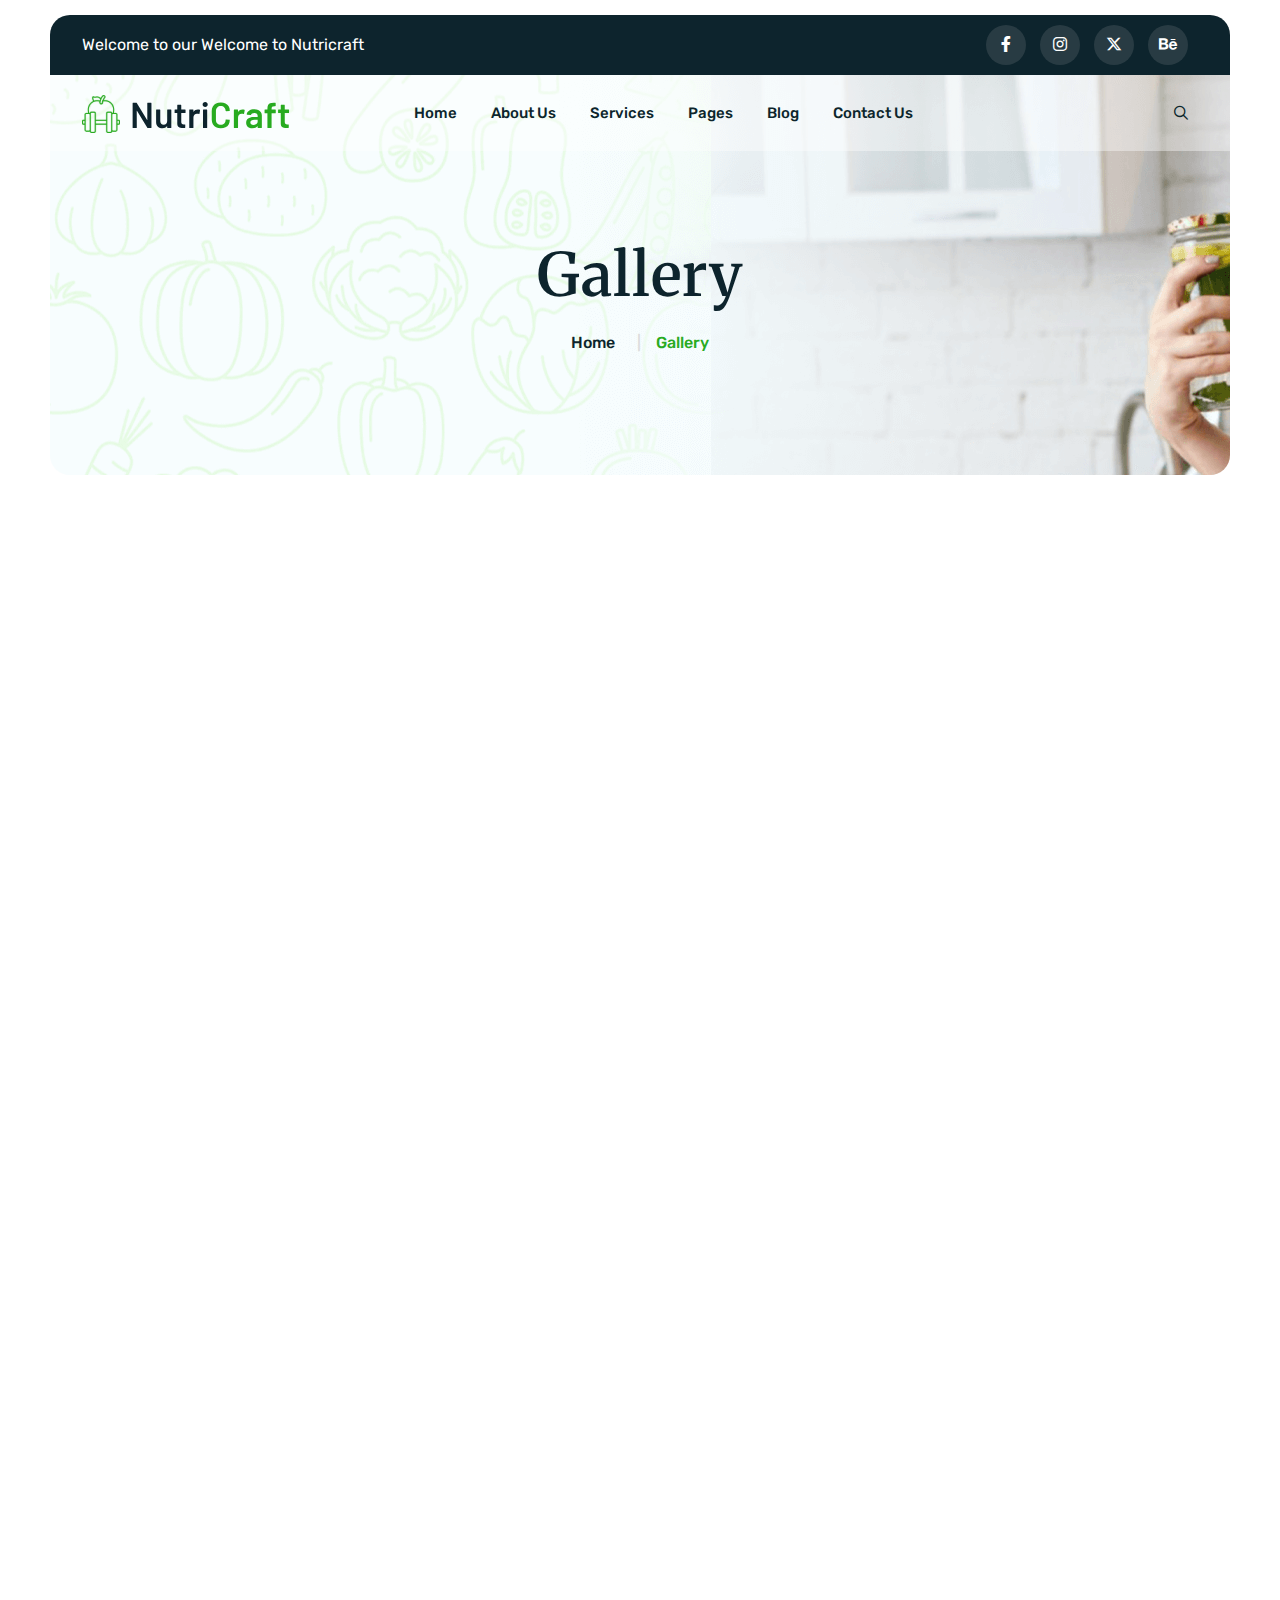
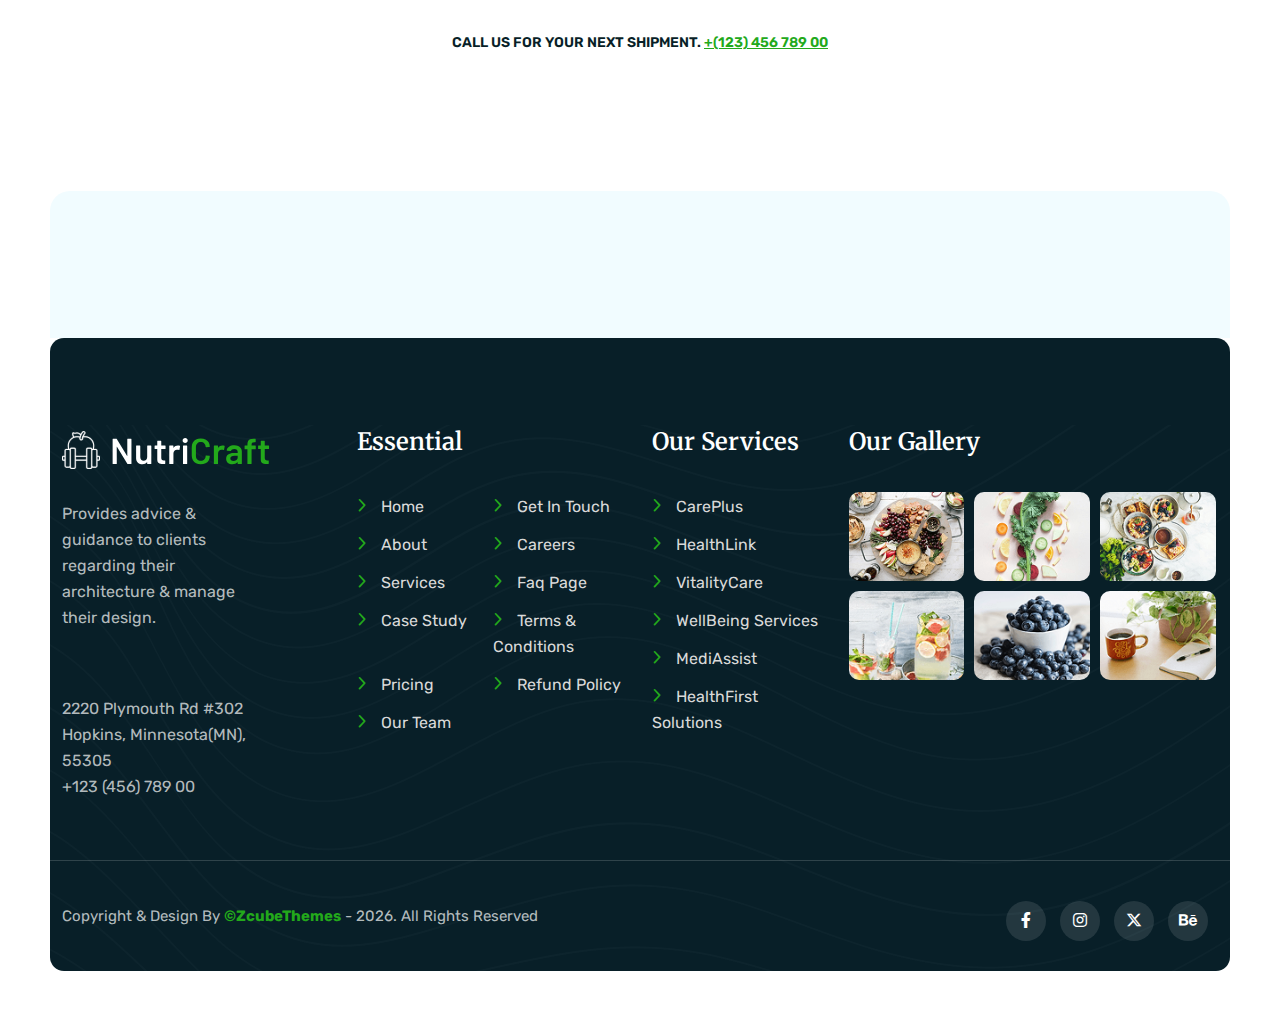
<file: projects.html>
<!doctype html>
<html class="no-js" lang="zxx">


<!-- Mirrored from htmldemo.zcubethemes.com/new-nutricraft/projects.html by HTTrack Website Copier/3.x [XR&CO'2014], Wed, 11 Feb 2026 08:57:39 GMT -->
<head>
    <meta charset="utf-8">
    <meta http-equiv="x-ua-compatible" content="ie=edge">
    <title>NutriCraft - Dietitian & Wellness Website HTML Template</title>
    <meta name="description" content="">
    <meta name="viewport" content="width=device-width, initial-scale=1">
    <link rel="shortcut icon" type="image/x-icon" href="img/favicon.ico">
    <!-- Place favicon.ico in the root directory -->

    <!-- CSS here -->
    <link rel="stylesheet" href="css/bootstrap.min.css">
    <link rel="stylesheet" href="css/animate.min.css">
    <link rel="stylesheet" href="css/magnific-popup.css">
    <link rel="stylesheet" href="fontawesome/css/all.min.css">
    <link rel="stylesheet" href="fontawesome-pro/css/all.min.css">
    <link rel="stylesheet" href="css/dripicons.css">
    <link rel="stylesheet" href="css/slick.css">
    <link rel="stylesheet" href="css/meanmenu.css">
    <link rel="stylesheet" href="css/default.css">
    <link rel="stylesheet" href="css/style.css">
    <link rel="stylesheet" href="css/swiper.min.css">
    <link rel="stylesheet" href="css/responsive.css">
</head>

<body>
    <!--  Preloader  -->
    <div id="preloader" class="loader-wrapper">
        <div id="loading" class="loader"> </div>
    </div>
    <!--  Preloader end  -->
    <!-- header -->
    <header class="header-area header-two">
        <div class="header-top d-none d-lg-block">
            <div class="container-fluid pl-50 pr-50">
                <div class="second-header">
                    <div class="container">
                        <div class="row align-items-center">
                            <div class="col-lg-5 col-md-3 d-none d-md-block">
                                <div class="header-welcome">
                                    Welcome to our Welcome to Nutricraft
                                </div>
                            </div>
                            <div class="col-lg-7 col-md-9 d-none d-md-block text-right">
                                <div class="footer-social">
                                    <a href="#"><i class="fab fa-facebook-f"></i></a>
                                    <a href="#"><i class="fab fa-instagram"></i></a>
                                    <a href="#"><i class="fa-brands fa-x-twitter"></i></a>
                                    <a href="#"><i class="fab fa-behance"></i></a>
                                </div>
                            </div>
                        </div>
                    </div>
                </div>
            </div>
        </div>
        <div id="header-sticky" class="menu-area">
            <div class="container-fluid pl-50 pr-50">
                <div class="second-menu">
                    <div class="container">
                        <div class="row align-items-center">
                            <div class="col-xl-3 col-lg-3 col-md-5">
                                <div class="logo">
                                    <a href="index-2.html"><img src="img/logo/logo.svg" alt="logo"></a>
                                </div>
                            </div>
                            <div class="col-xl-6 col-lg-10">

                                <div class="main-menu text-right">
                                    <nav id="mobile-menu">
                                        <ul>
                                            <li class="has-sub">
                                                <a href="index-2.html">Home</a>
                                                <ul>
                                                    <li><a href="index-2.html">Home Page Main</a></li>
                                                    <li><a href="index-3.html">Home Hero Slider</a></li>
                                                    <li><a href="index-4.html">Home Hero Video</a></li>
                                                </ul>
                                            </li>
                                            <li><a href="about.html">About Us</a></li>
                                            <li class="has-sub">
                                                <a href="services.html">Services</a>
                                                <ul>
                                                    <li><a href="services.html">Services</a></li>
                                                    <li><a href="single-service.html">Services Details</a></li>
                                                </ul>
                                            </li>

                                            <li class="has-sub">
                                                <a href="#">Pages</a>
                                                <ul>
                                                    <li><a href="projects.html">Gallery</a></li>
                                                    <li><a href="pricing.html">Pricing</a></li>
                                                    <li><a href="team.html">Team</a></li>
                                                    <li><a href="faq.html">Faq</a></li>
                                                </ul>
                                            </li>
                                            <li class="has-sub">
                                                <a href="#">Blog</a>
                                                <ul>
                                                    <li><a href="blog.html">Blog</a></li>
                                                    <li><a href="blog-details.html">Blog Details</a></li>
                                                </ul>
                                            </li>
                                            <li><a href="contact.html">Contact Us</a></li>
                                        </ul>
                                    </nav>
                                </div>
                            </div>
                            <div class="col-xl-3 col-lg-5 d-none d-xl-block text-right">
                                <div class="header-cta-2">
                                    <ul>
                                        <li><a href="#" class="menu-tigger"><i class="fa-regular fa-magnifying-glass"></i></a></li>
                                        <li>
                                            <a href="contact.html" class="top-btn">Free Consultation <i class="fa-light fa-arrow-right"></i></a>
                                        </li>
                                    </ul>
                                </div>

                            </div>

                            <div class="col-12">
                                <div class="mobile-menu"></div>
                            </div>
                        </div>
                    </div>
                </div>
            </div>
        </div>
    </header>
    <!-- header-end -->
    <!-- offcanvas-area -->
    <div class="offcanvas-menu">
        <span class="menu-close"><i class="fas fa-times"></i></span>
        <form role="search" method="get" id="searchform" class="searchform" action="http://wordpress.zcube.in/xconsulta/">
            <input type="text" name="s" id="search" placeholder="Search" />
            <button><i class="fa fa-search"></i></button>
        </form>
        <div id="cssmenu2" class="menu-one-page-menu-container">
            <ul id="menu-one-page-menu-12" class="menu">
                <li class="menu-item menu-item-type-custom menu-item-object-custom"><a href="#home"><span>+8 12 3456897</span></a></li>
                <li class="menu-item menu-item-type-custom menu-item-object-custom"><a href="#howitwork"><span>info@example.com</span></a></li>
            </ul>
        </div>
    </div>
    <div class="offcanvas-overly"></div>
    <!-- offcanvas-end -->

    <!-- main-area -->
    <main>
        <!-- breadcrumb-area -->
        <section class="pl-50 pr-50 ">
            <div class="breadcrumb-area d-flex justify-content-center align-items-center" style="background-image:url(img/bg/bdrc-bg.png)">
                <div class="container">
                    <div class="row align-items-center">
                        <div class="col-xl-12 col-lg-12">
                            <div class="breadcrumb-wrap text-center">
                                <div class="breadcrumb-title">
                                    <h2>Gallery</h2>
                                    <div class="breadcrumb-wrap">

                                        <nav aria-label="breadcrumb">
                                            <ol class="breadcrumb">
                                                <li class="breadcrumb-item"><a href="index-2.html">Home</a></li>
                                                <li class="breadcrumb-item active" aria-current="page">Gallery</li>
                                            </ol>
                                        </nav>
                                    </div>
                                </div>
                            </div>
                        </div>

                    </div>
                </div>
            </div>
        </section>
        <!-- breadcrumb-area-end -->
        <!-- gallery-area -->
        <section class="gallery-area pt-120 pb-120 fix" data-aos="fade-up" data-aos-duration="1000">
            <div class="container">
                <div class="row">
                    <div class="col-lg-4 col-md-12 mb-30">
                        <a href="projects-detail.html">
                            <figure class="gallery-image img-custom-anim-left wow fadeInLeft" data-delay=".1s">
                                <img src="img/gallery/gallery-01.jpg" alt="img" class="img">
                                <figcaption>
                                    <div class="text-outer">

                                        <div class="text">
                                            <h4>
                                                weight losses Sessions
                                            </h4>
                                        </div>
                                        <div class="icon">
                                            <img src="img/gallery/crown.png" alt="img">
                                        </div>
                                    </div>

                                </figcaption>
                            </figure>
                        </a>
                    </div>
                    <div class="col-lg-4 col-md-12 mb-30">
                        <a href="projects-detail.html">
                            <figure class="gallery-image img-custom-anim-left wow fadeInLeft" data-delay=".1s">
                                <img src="img/gallery/gallery-02.jpg" alt="img" class="img">
                                <figcaption>
                                    <div class="text-outer">
                                        <div class="text">
                                            <h4>Physical Activity</h4>
                                        </div>
                                        <div class="icon">
                                            <img src="img/gallery/crown.png" alt="img">
                                        </div>
                                    </div>

                                </figcaption>
                            </figure>
                        </a>
                    </div>

                    <div class="col-lg-4 col-md-12 mb-30">
                        <a href="projects-detail.html">
                            <figure class="gallery-image img-custom-anim-left wow fadeInLeft" data-delay=".1s">
                                <img src="img/gallery/gallery-03.jpg" alt="img" class="img">
                                <figcaption>
                                    <div class="text-outer">
                                        <div class="text">
                                            <h4>Children Diet</h4>
                                        </div>
                                        <div class="icon">
                                            <img src="img/gallery/crown.png" alt="img">
                                        </div>
                                    </div>

                                </figcaption>
                            </figure>
                        </a>
                    </div>
                    <div class="col-lg-4 col-md-12 mb-30">
                        <a href="projects-detail.html">
                            <figure class="gallery-image img-custom-anim-left wow fadeInLeft" data-delay=".1s">
                                <img src="img/gallery/gallery-04.jpg" alt="img" class="img">
                                <figcaption>
                                    <div class="text-outer">

                                        <div class="text">
                                            <h4>
                                                Eat Healthy Food
                                            </h4>
                                        </div>
                                        <div class="icon">
                                            <img src="img/gallery/crown.png" alt="img">
                                        </div>
                                    </div>

                                </figcaption>
                            </figure>
                        </a>
                    </div>
                    <div class="col-lg-4 col-md-12 mb-30">
                        <a href="projects-detail.html">
                            <figure class="gallery-image img-custom-anim-left wow fadeInLeft" data-delay=".1s">
                                <img src="img/gallery/gallery-05.jpg" alt="img" class="img">
                                <figcaption>
                                    <div class="text-outer">
                                        <div class="text">
                                            <h4>Children Diet</h4>
                                        </div>
                                        <div class="icon">
                                            <img src="img/gallery/crown.png" alt="img">
                                        </div>
                                    </div>

                                </figcaption>
                            </figure>
                        </a>
                    </div>

                    <div class="col-lg-4 col-md-12 mb-30">
                        <a href="projects-detail.html">
                            <figure class="gallery-image img-custom-anim-left wow fadeInLeft" data-delay=".1s">
                                <img src="img/gallery/gallery-06.jpg" alt="img" class="img">
                                <figcaption>
                                    <div class="text-outer">
                                        <div class="text">
                                            <h4>Yoga For Mind body</h4>
                                        </div>
                                        <div class="icon">
                                            <img src="img/gallery/crown.png" alt="img">
                                        </div>
                                    </div>

                                </figcaption>
                            </figure>
                        </a>
                    </div>
                </div>
                <div class="row">
                    <div class="col-lg-12">
                        <div class="gallery-cta">
                            call us for your next shipment. <a href="tel:+12345678900">+(123) 456 789 00</a>
                        </div>
                    </div>
                </div>
            </div>
        </section>
        <!-- gallery-area-end -->
        <!-- brand-area -->
        <section class="brand-area p-relative fix">
            <div class="container-box pt-30 pb-30" style="background: #F1FCFF;">
                <div class="container">
                    <div class="row brand-active">
                        <div class="col-xl-2">
                            <div class="single-brand img-custom-anim-left wow fadeInLeft" data-delay=".1s">
                                <img src="img/brand/client-01.png" alt="img">
                            </div>
                        </div>
                        <div class="col-xl-2">
                            <div class="single-brand img-custom-anim-left wow fadeInLeft" data-delay=".1s">
                                <img src="img/brand/client-02.png" alt="img">
                            </div>
                        </div>
                        <div class="col-xl-2">
                            <div class="single-brand img-custom-anim-left wow fadeInLeft" data-delay=".1s">
                                <img src="img/brand/client-03.png" alt="img">
                            </div>
                        </div>
                        <div class="col-xl-2">
                            <div class="single-brand img-custom-anim-left wow fadeInLeft" data-delay=".1s">
                                <img src="img/brand/client-04.png" alt="img">
                            </div>
                        </div>
                        <div class="col-xl-2">
                            <div class="single-brand img-custom-anim-left wow fadeInLeft" data-delay=".1s">
                                <img src="img/brand/client-05.png" alt="img">
                            </div>
                        </div>
                        <div class="col-xl-2">
                            <div class="single-brand img-custom-anim-left wow fadeInLeft" data-delay=".1s">
                                <img src="img/brand/client-03.png" alt="img">
                            </div>
                        </div>
                    </div>
                </div>
            </div>
        </section>
        <!-- brand-area-end -->

    </main>
    <!-- main-area-end -->
    <!-- footer -->
    <footer class="footer-bg footer-p mb-50">
        <div class="footer-top pt-90" style="background-image: url(img/bg/footer-bg.png); background-repeat: no-repeat; background-position: left bottom;">
            <div class="container">
                <div class="row justify-content-between">
                    <div class="col-xl-3 col-lg-3 col-sm-6">
                        <div class="footer-widget mb-30">
                            <div class="f-widget-title mb-30">
                                <img src="img/logo/f_logo.svg" alt="img">
                            </div>
                            <p class="pr-90">Provides advice & guidance to
                                clients regarding their architecture & manage their design.</p>
                            <div class="info-box">
                                <div class="text">
                                    2220 Plymouth Rd #302<br>Hopkins, Minnesota(MN), 55305<br>
                                    +123 (456) 789 00
                                </div>
                            </div>
                        </div>
                    </div>
                    <div class="col-xl-3 col-lg-3 col-sm-6">
                        <div class="footer-widget mb-30">
                            <div class="f-widget-title">
                                <h2>essential</h2>
                            </div>
                            <div class="footer-link footer-link-two">
                                <ul>
                                    <li><a href="about.html">Home</a></li>
                                    <li><a href="services.html">get in touch</a></li>
                                    <li><a href="pricing.html">about</a></li>
                                    <li><a href="contact.html">careers</a></li>
                                    <li><a href="projects.html">services</a></li>
                                    <li><a href="blog.html">faq page</a></li>
                                    <li><a href="blog.html">case study</a></li>
                                    <li><a href="blog.html">terms & conditions</a></li>
                                    <li><a href="blog.html">pricing</a></li>
                                    <li><a href="blog.html">refund policy</a></li>
                                    <li><a href="blog.html">our team</a></li>
                                </ul>
                            </div>
                        </div>
                    </div>
                    <div class="col-xl-2 col-lg-2 col-sm-6">
                        <div class="footer-widget mb-30">
                            <div class="f-widget-title">
                                <h2>Our Services</h2>
                            </div>
                            <div class="footer-link">
                                <ul>
                                    <li><a href="single-service.html">CarePlus</a></li>
                                    <li><a href="single-service.html">HealthLink</a></li>
                                    <li><a href="single-service.html">VitalityCare</a></li>
                                    <li><a href="single-service.html">WellBeing Services</a></li>
                                    <li><a href="single-service.html">MediAssist</a></li>
                                    <li><a href="single-service.html">HealthFirst Solutions</a></li>
                                </ul>
                            </div>
                        </div>
                    </div>
                    <div class="col-xl-4 col-lg-4 col-sm-6">
                        <div class="footer-widget mb-30">
                            <div class="f-widget-title">
                                <h2>Our Gallery</h2>
                            </div>
                            <div class="f-gallery">
                                <div class="img hover-zoomin"><img src="img/bg/fg-img-01.png" alt="img"></div>
                                <div class="img hover-zoomin"><img src="img/bg/fg-img-02.png" alt="img"></div>
                                <div class="img hover-zoomin"><img src="img/bg/fg-img-03.png" alt="img"></div>
                                <div class="img hover-zoomin"><img src="img/bg/fg-img-04.png" alt="img"></div>
                                <div class="img hover-zoomin"><img src="img/bg/fg-img-05.png" alt="img"></div>
                                <div class="img hover-zoomin"><img src="img/bg/fg-img-06.png" alt="img"></div>
                            </div>
                        </div>
                    </div>
                </div>
            </div>
            <div class="copyright-wrap">
                <div class="container">
                    <div class="row align-items-center">
                        <div class="col-lg-6 col-md-12">
                            Copyright &amp; Design By <a href="#">©ZcubeThemes</a> - 2026. All Rights Reserved
                        </div>
                        <div class="col-lg-6 text-right">
                            <div class="footer-social mt-10">
                                <a href="#"><i class="fab fa-facebook-f"></i></a>
                                <a href="#"><i class="fab fa-instagram"></i></a>
                                <a href="#"><i class="fa-brands fa-x-twitter"></i></a>
                                <a href="#"><i class="fab fa-behance"></i></a>
                            </div>
                        </div>

                    </div>
                </div>
            </div>
        </div>
    </footer>
    <!-- footer-end -->
    <!-- JS here -->
    <script src="js/vendor/modernizr-3.5.0.min.js"></script>
    <script src="js/vendor/jquery-3.6.0.min.js"></script>
    <script src="js/popper.min.js"></script>
    <script src="js/bootstrap.min.js"></script>
    <script src="js/slick.min.js"></script>
    <script src="js/wow.min.js"></script>
    <script src="js/js_isotope.pkgd.min.js"></script>
    <script src="js/imagesloaded.min.js"></script>
    <script src="js/parallax.min.js"></script>
    <script src="js/jquery.waypoints.min.js"></script>
    <script src="js/jquery.counterup.min.js"></script>
    <script src="js/jquery.scrollUp.min.js"></script>
    <script src="js/swiper.min.js"></script>
    <script src="js/jquery.meanmenu.min.js"></script>
    <script src="js/jquery.magnific-popup.min.js"></script>
    <!--gsap js file -->
    <script src="js/gsap.min.js"></script>
    <!-- Text Effect js file -->
    <script src="js/SplitText.js"></script>
    <script src="js/ScrollTrigger.min.js"></script>
    <script src="js/main.js"></script>
</body>


<!-- Mirrored from htmldemo.zcubethemes.com/new-nutricraft/projects.html by HTTrack Website Copier/3.x [XR&CO'2014], Wed, 11 Feb 2026 08:57:47 GMT -->
</html>
</file>
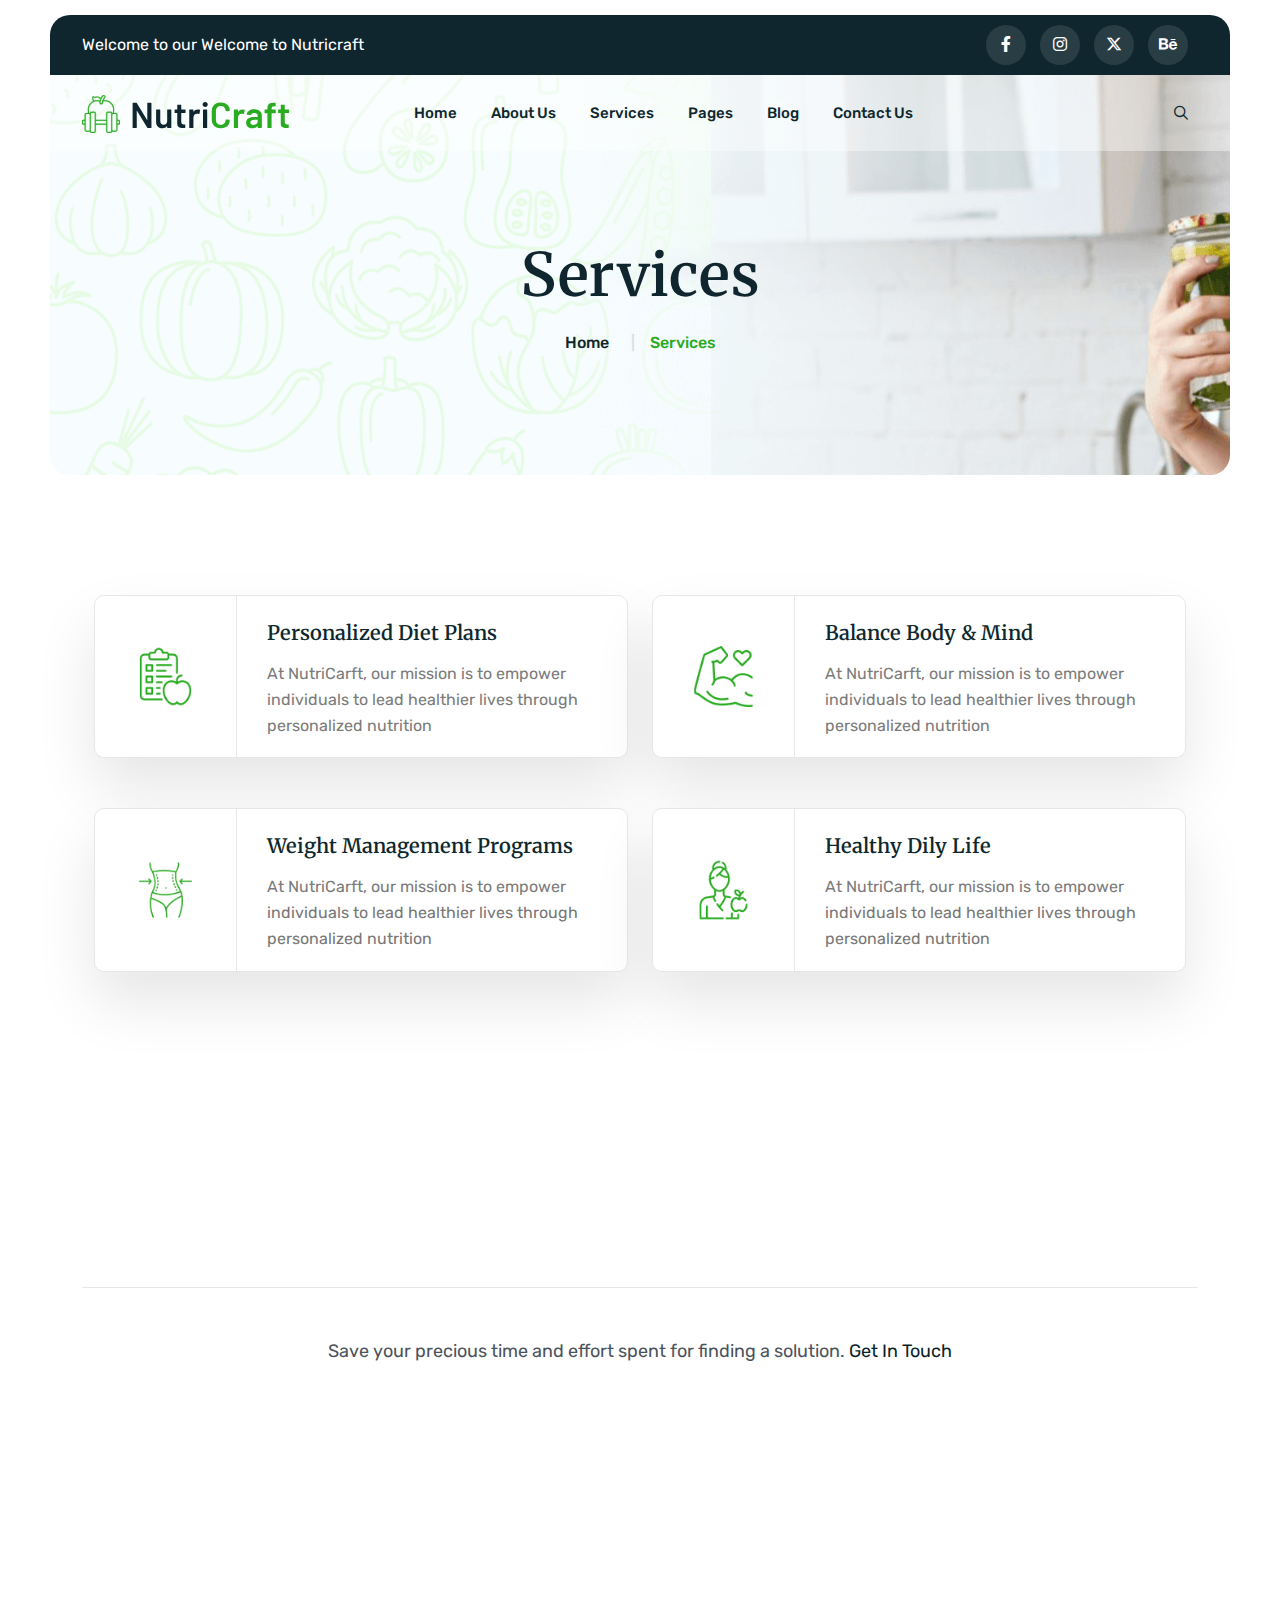
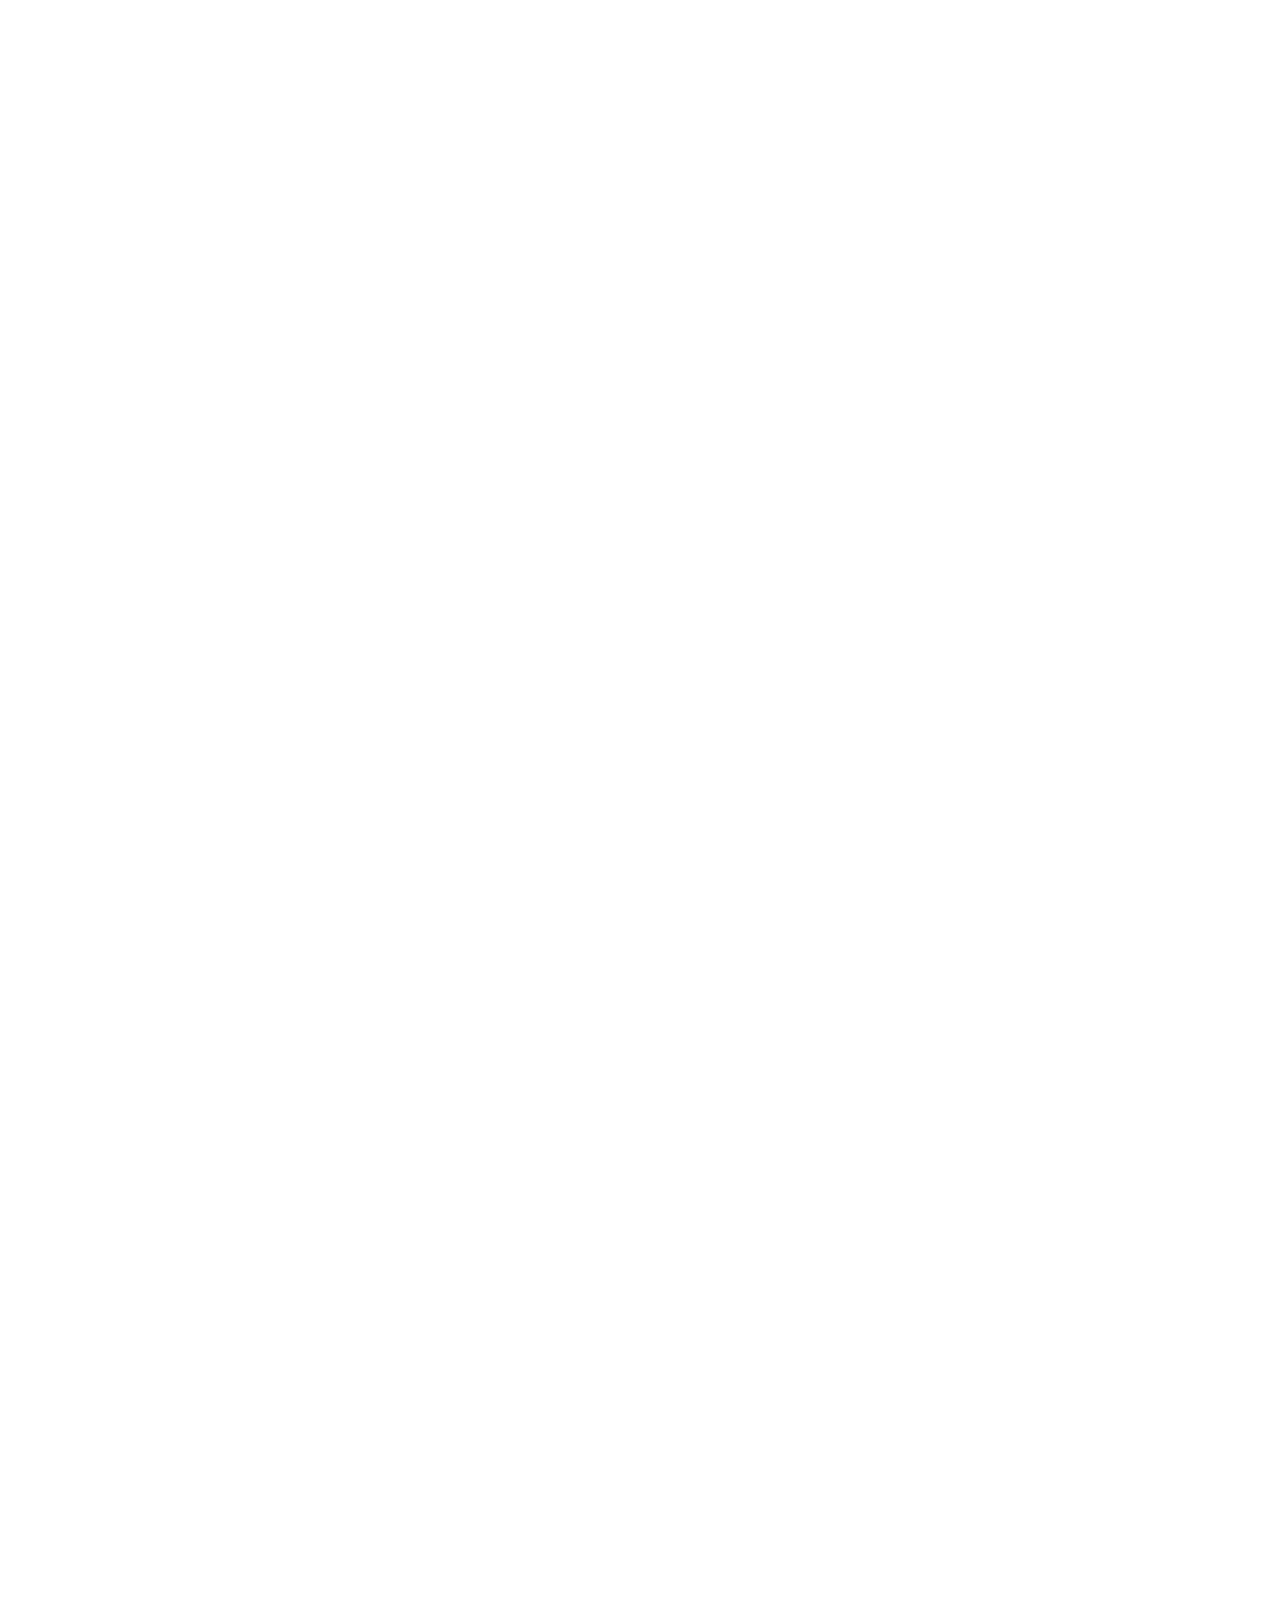
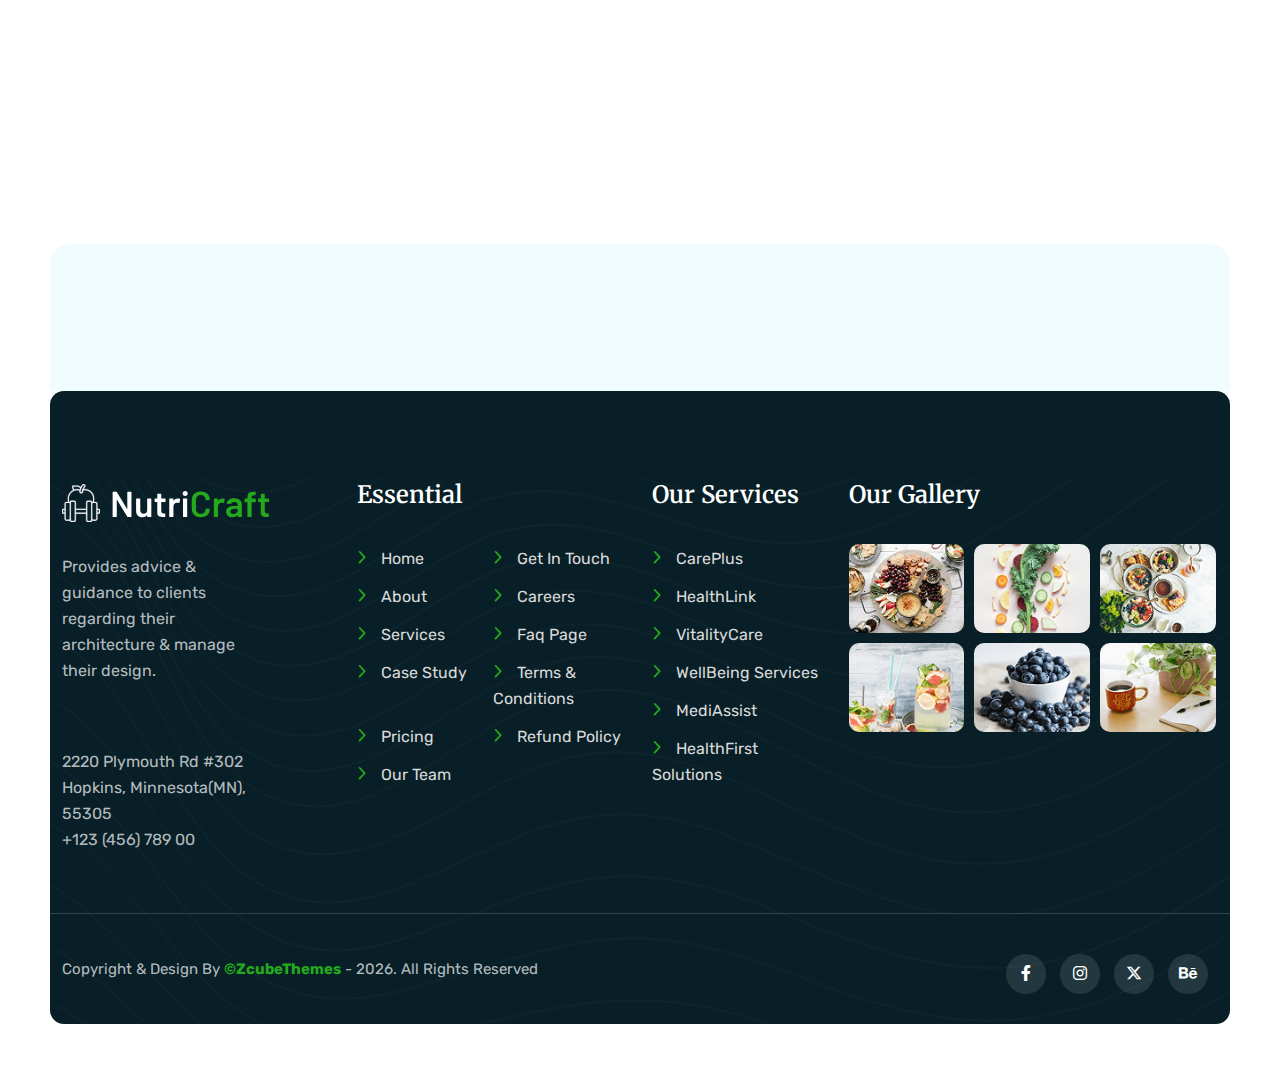
<file: services.html>
<!doctype html>
<html class="no-js" lang="zxx">


<!-- Mirrored from htmldemo.zcubethemes.com/new-nutricraft/services.html by HTTrack Website Copier/3.x [XR&CO'2014], Wed, 11 Feb 2026 08:57:36 GMT -->
<head>
    <meta charset="utf-8">
    <meta http-equiv="x-ua-compatible" content="ie=edge">
    <title>NutriCraft - Dietitian & Wellness Website HTML Template</title>
    <meta name="description" content="">
    <meta name="viewport" content="width=device-width, initial-scale=1">
    <link rel="shortcut icon" type="image/x-icon" href="img/favicon.ico">
    <!-- Place favicon.ico in the root directory -->

    <!-- CSS here -->
    <link rel="stylesheet" href="css/bootstrap.min.css">
    <link rel="stylesheet" href="css/animate.min.css">
    <link rel="stylesheet" href="css/magnific-popup.css">
    <link rel="stylesheet" href="fontawesome/css/all.min.css">
    <link rel="stylesheet" href="fontawesome-pro/css/all.min.css">
    <link rel="stylesheet" href="css/dripicons.css">
    <link rel="stylesheet" href="css/slick.css">
    <link rel="stylesheet" href="css/meanmenu.css">
    <link rel="stylesheet" href="css/default.css">
    <link rel="stylesheet" href="css/style.css">
    <link rel="stylesheet" href="css/swiper.min.css">
    <link rel="stylesheet" href="css/responsive.css">
</head>

<body>
    <!--  Preloader  -->
    <div id="preloader" class="loader-wrapper">
        <div id="loading" class="loader"> </div>
    </div>
    <!--  Preloader end  -->
    <!-- header -->
    <header class="header-area header-two">
        <div class="header-top d-none d-lg-block">
            <div class="container-fluid pl-50 pr-50">
                <div class="second-header">
                    <div class="container">
                        <div class="row align-items-center">
                            <div class="col-lg-5 col-md-3 d-none d-md-block">
                                <div class="header-welcome">
                                    Welcome to our Welcome to Nutricraft
                                </div>
                            </div>
                            <div class="col-lg-7 col-md-9 d-none d-md-block text-right">
                                <div class="footer-social">
                                    <a href="#"><i class="fab fa-facebook-f"></i></a>
                                    <a href="#"><i class="fab fa-instagram"></i></a>
                                    <a href="#"><i class="fa-brands fa-x-twitter"></i></a>
                                    <a href="#"><i class="fab fa-behance"></i></a>
                                </div>
                            </div>
                        </div>
                    </div>
                </div>
            </div>
        </div>
        <div id="header-sticky" class="menu-area">
            <div class="container-fluid pl-50 pr-50">
                <div class="second-menu">
                    <div class="container">
                        <div class="row align-items-center">
                            <div class="col-xl-3 col-lg-3 col-md-5">
                                <div class="logo">
                                    <a href="index-2.html"><img src="img/logo/logo.svg" alt="logo"></a>
                                </div>
                            </div>
                            <div class="col-xl-6 col-lg-10">

                                <div class="main-menu text-right">
                                    <nav id="mobile-menu">
                                        <ul>
                                            <li class="has-sub">
                                                <a href="index-2.html">Home</a>
                                                <ul>
                                                    <li><a href="index-2.html">Home Page Main</a></li>
                                                    <li><a href="index-3.html">Home Hero Slider</a></li>
                                                    <li><a href="index-4.html">Home Hero Video</a></li>
                                                </ul>
                                            </li>
                                            <li><a href="about.html">About Us</a></li>
                                            <li class="has-sub">
                                                <a href="services.html">Services</a>
                                                <ul>
                                                    <li><a href="services.html">Services</a></li>
                                                    <li><a href="single-service.html">Services Details</a></li>
                                                </ul>
                                            </li>

                                            <li class="has-sub">
                                                <a href="#">Pages</a>
                                                <ul>
                                                    <li><a href="projects.html">Gallery</a></li>
                                                    <li><a href="pricing.html">Pricing</a></li>
                                                    <li><a href="team.html">Team</a></li>
                                                    <li><a href="faq.html">Faq</a></li>
                                                </ul>
                                            </li>
                                            <li class="has-sub">
                                                <a href="#">Blog</a>
                                                <ul>
                                                    <li><a href="blog.html">Blog</a></li>
                                                    <li><a href="blog-details.html">Blog Details</a></li>
                                                </ul>
                                            </li>
                                            <li><a href="contact.html">Contact Us</a></li>
                                        </ul>
                                    </nav>
                                </div>
                            </div>
                            <div class="col-xl-3 col-lg-5 d-none d-xl-block text-right">
                                <div class="header-cta-2">
                                    <ul>
                                        <li><a href="#" class="menu-tigger"><i class="fa-regular fa-magnifying-glass"></i></a></li>
                                        <li>
                                            <a href="contact.html" class="top-btn">Free Consultation <i class="fa-light fa-arrow-right"></i></a>
                                        </li>
                                    </ul>
                                </div>

                            </div>

                            <div class="col-12">
                                <div class="mobile-menu"></div>
                            </div>
                        </div>
                    </div>
                </div>
            </div>
        </div>
    </header>
    <!-- header-end -->
    <!-- offcanvas-area -->
    <div class="offcanvas-menu">
        <span class="menu-close"><i class="fas fa-times"></i></span>
        <form role="search" method="get" id="searchform" class="searchform" action="http://wordpress.zcube.in/xconsulta/">
            <input type="text" name="s" id="search" placeholder="Search" />
            <button><i class="fa fa-search"></i></button>
        </form>
        <div id="cssmenu2" class="menu-one-page-menu-container">
            <ul id="menu-one-page-menu-12" class="menu">
                <li class="menu-item menu-item-type-custom menu-item-object-custom"><a href="#home"><span>+8 12 3456897</span></a></li>
                <li class="menu-item menu-item-type-custom menu-item-object-custom"><a href="#howitwork"><span>info@example.com</span></a></li>
            </ul>
        </div>
    </div>
    <div class="offcanvas-overly"></div>
    <!-- offcanvas-end -->

    <!-- main-area -->
    <main>
        <!-- breadcrumb-area -->
        <section class="pl-50 pr-50 ">
            <div class="breadcrumb-area d-flex justify-content-center align-items-center" style="background-image:url(img/bg/bdrc-bg.png)">
                <div class="container">
                    <div class="row align-items-center">
                        <div class="col-xl-12 col-lg-12">
                            <div class="breadcrumb-wrap text-center">
                                <div class="breadcrumb-title">
                                    <h2>Services</h2>
                                    <div class="breadcrumb-wrap">

                                        <nav aria-label="breadcrumb">
                                            <ol class="breadcrumb">
                                                <li class="breadcrumb-item"><a href="index-2.html">Home</a></li>
                                                <li class="breadcrumb-item active" aria-current="page">Services</li>
                                            </ol>
                                        </nav>
                                    </div>
                                </div>
                            </div>
                        </div>

                    </div>
                </div>
            </div>
        </section>
        <!-- breadcrumb-area-end -->
        <!-- service-details-area -->
        <section class="services-08-area p-relative">
            <div class="animations-03"><img src="img/bg/an-img-03.png" alt="an-img-01"></div>
            <div class="container-box pt-120 pb-240" style="background:#fff;">
                <div class="container">
                    <div class="row  justify-content-center align-items-center">
                        <div class="row">
                            <div class="col-lg-6 col-md-12">
                                <div class="services-08-item mb-50 mg-custom-anim-left wow fadeInDown" data-delay=".2s">
                                    <div class="services-08-thumb">
                                        <div class="icon">
                                            <img src="img/icon/service-icon-01.png" alt="img">
                                        </div>
                                    </div>
                                    <div class="services-08-content">
                                        <h3><a href="single-service.html">Personalized Diet Plans</a></h3>
                                        <p>At NutriCarft, our mission is to empower individuals to lead healthier lives through personalized nutrition</p>
                                    </div>

                                </div>
                            </div>

                            <div class="col-lg-6 col-md-12">
                                <div class="services-08-item mb-50 mg-custom-anim-left wow fadeInDown" data-delay=".2s">
                                    <div class="services-08-thumb">
                                        <div class="icon">
                                            <img src="img/icon/service-icon-02.png" alt="img">
                                        </div>
                                    </div>
                                    <div class="services-08-content">
                                        <h3><a href="single-service.html">Balance Body & Mind</a></h3>
                                        <p>At NutriCarft, our mission is to empower individuals to lead healthier lives through personalized nutrition</p>
                                    </div>

                                </div>
                            </div>
                            <div class="col-lg-6 col-md-12">
                                <div class="services-08-item mb-50 mg-custom-anim-left wow fadeInDown" data-delay=".2s">
                                    <div class="services-08-thumb">
                                        <div class="icon">
                                            <img src="img/icon/service-icon-03.png" alt="img">
                                        </div>
                                    </div>
                                    <div class="services-08-content">
                                        <h3><a href="single-service.html">Weight Management Programs</a></h3>
                                        <p>At NutriCarft, our mission is to empower individuals to lead healthier lives through personalized nutrition</p>
                                    </div>

                                </div>
                            </div>
                            <div class="col-lg-6 col-md-12">
                                <div class="services-08-item mb-50 mg-custom-anim-left wow fadeInDown" data-delay=".2s">
                                    <div class="services-08-thumb">
                                        <div class="icon">
                                            <img src="img/icon/service-icon-04.png" alt="img">
                                        </div>
                                    </div>
                                    <div class="services-08-content">
                                        <h3><a href="single-service.html">Healthy Dily Life</a></h3>
                                        <p>At NutriCarft, our mission is to empower individuals to lead healthier lives through personalized nutrition</p>
                                    </div>

                                </div>
                            </div>
                        </div>
                        <div class="col-lg-6 col-md-12">
                            <div class="services-08-item mb-50 mg-custom-anim-left wow fadeInDown" data-delay=".2s">
                                <div class="services-08-thumb">
                                    <div class="icon">
                                        <img src="img/icon/service-icon-05.png" alt="img">
                                    </div>
                                </div>
                                <div class="services-08-content">
                                    <h3><a href="single-service.html">Sports Nutrition</a></h3>
                                    <p>At NutriCarft, our mission is to empower individuals to lead healthier lives through personalized nutrition</p>
                                </div>

                            </div>
                        </div>
                        <div class="col-lg-6 col-md-12">
                            <div class="services-08-item mb-50 mg-custom-anim-left wow fadeInDown" data-delay=".2s">
                                <div class="services-08-thumb">
                                    <div class="icon">
                                        <img src="img/icon/service-icon-06.png" alt="img">
                                    </div>
                                </div>
                                <div class="services-08-content">
                                    <h3><a href="single-service.html">Support & Motivation</a></h3>
                                    <p>At NutriCarft, our mission is to empower individuals to lead healthier lives through personalized nutrition</p>
                                </div>

                            </div>
                        </div>
                    </div>
                    <div class="row">
                        <div class="col-lg-12 text-center">
                            <div class="qt-text">Save your precious time and effort spent for finding a solution. <a href="#">Get In Touch</a></div>
                        </div>
                    </div>
                </div>
            </div>
        </section>
        <!-- service-details-area-end -->
        <!-- video-area -->
        <section id="video" class="video-area p-relative wow fadeInDown animated" data-delay=".4s">
            <div class="container">
                <div class="row">
                    <div class="col-12">
                        <div class="video-img">
                            <img src="img/bg/vedio-img.png" alt="circle_right">
                            <div class="s-video-wrap">
                                <div class="s-video-content">
                                    <a href="https://www.youtube.com/watch?v=gyGsPlt06bo" class="popup-video"><img src="img/bg/play-button.png" alt="circle_right"></a>
                                </div>
                            </div>
                        </div>
                    </div>
                </div>
            </div>
        </section>
        <!-- video-area-end -->

        <!-- service-details2-area -->
        <section class="pt-120 pb-90 p-relative">
            <div class="animations-04"><img src="img/bg/an-img-04.png" alt="an-img-01"></div>
            <div class="container">
                <div class="row  justify-content-center align-items-center">
                    <div class="col-lg-8">
                        <div class="section-title text-center mb-80 wow fadeInDown animated" data-delay=".4s">
                            <div class="sub-title">
                                <span class="line-left"></span>Why Choose Us<span class="line-right"></span>
                            </div>
                            <h2 class="text-anime-style-3">
                                Our Expertise
                            </h2>
                        </div>
                    </div>
                    <div class="col-xl-12 col-lg-12">
                        <div class="row">
                            <div class="col-lg-3 col-md-6">
                                <div class="services-02-item mb-30 text-center wow fadeInDown animated" data-delay=".4s">
                                    <div class="services-02-thumb">
                                        <img src="img/icon/fe-icon01.png" alt="img">
                                    </div>
                                    <div class="services-02-content">
                                        <h3><a href="single-service.html"> Personal Coaching</a></h3>
                                        <p>Choose your favorite meals and order online or by phone.</p>
                                        <a href="single-service.html" class="btn2 mt-25">Read More <i class="fa-light fa-arrow-right"></i></a>
                                    </div>
                                </div>
                            </div>
                            <div class="col-lg-3 col-md-6">
                                <div class="services-02-item mb-30 text-center wow fadeInDown animated" data-delay=".4s">
                                    <div class="services-02-thumb">
                                        <img src="img/icon/fe-icon02.png" alt="img">
                                    </div>
                                    <div class="services-02-content">
                                        <h3><a href="single-service.html">Choose Your Favorite</a></h3>
                                        <p>Choose your favorite meals and order online or by phone.</p>
                                        <a href="single-service.html" class="btn2 mt-25">Read More <i class="fa-light fa-arrow-right"></i></a>
                                    </div>
                                </div>
                            </div>
                            <div class="col-lg-3 col-md-6">
                                <div class="services-02-item mb-30 text-center wow fadeInDown animated" data-delay=".4s">
                                    <div class="services-02-thumb">
                                        <img src="img/icon/fe-icon03.png" alt="img">
                                    </div>
                                    <div class="services-02-content">
                                        <h3><a href="single-service.html">We Deliver Your Meals</a></h3>
                                        <p>Choose your favorite meals and order online or by phone.</p>
                                        <a href="single-service.html" class="btn2 mt-25">Read More <i class="fa-light fa-arrow-right"></i></a>
                                    </div>
                                </div>
                            </div>
                            <div class="col-lg-3 col-md-6">
                                <div class="services-02-item mb-30 text-center wow fadeInDown animated" data-delay=".4s">
                                    <div class="services-02-thumb">
                                        <img src="img/icon/fe-icon04.png" alt="img">
                                    </div>
                                    <div class="services-02-content">
                                        <h3><a href="single-service.html">Eat and Enjoy</a></h3>
                                        <p>Choose your favorite meals and order online or by phone.</p>
                                        <a href="single-service.html" class="btn2 mt-25">Read More <i class="fa-light fa-arrow-right"></i></a>
                                    </div>
                                </div>
                            </div>
                        </div>
                    </div>

                </div>
            </div>
        </section>
        <!-- service-details2-area-end -->
        <!-- skill-area -->
        <section id="skill" class="skill-area p-relative fix pb-120">
            <div class="animations-05"><img src="img/bg/an-img-05.png" alt="an-img-01"></div>
            <div class="container">
                <div class="row justify-content-center align-items-center">
                    <div class="col-lg-6 col-md-12 col-sm-12 pr-30">
                        <div class="skills-img wow fadeInLeft animated img-custom-anim-left" data-animation="fadeInLeft" data-delay=".4s">
                            <img src="img/bg/skills-img.png" alt="img" class="img">
                        </div>
                    </div>
                    <div class="col-lg-6 col-md-12 col-sm-12">
                        <div class="skills-content s-about-content wow fadeInRight animated" data-animation="fadeInRight" data-delay=".4s">
                            <div class="section-title mb-40">
                                <div class="sub-title">
                                    <span class="line-left"></span> Nutrition Skill
                                </div>
                                <h2 class="text-anime-style-3">
                                    These Skills Are Essential For Professionals
                                </h2>

                            </div>

                            <p>Nutrition skills encompass the knowledge and abilities required to effectively understand and apply the principles of nutrition to improve health and well-being.</p>
                            <div class="skills">
                                <div class="skill mb-30">
                                    <div class="skill-name">Nutrition Strategies</div>
                                    <div class="skill-bar">
                                        <div class="skill-per" id="65"></div>
                                    </div>
                                </div>
                                <div class="skill mb-30">
                                    <div class="skill-name">Weight loss program</div>
                                    <div class="skill-bar">
                                        <div class="skill-per" id="85"></div>
                                    </div>
                                </div>
                                <div class="skill mb-30">
                                    <div class="skill-name">Motivation Nutrition</div>
                                    <div class="skill-bar">
                                        <div class="skill-per" id="75"></div>
                                    </div>
                                </div>

                            </div>
                        </div>
                    </div>
                </div>
            </div>
        </section>
        <!-- skill-area-end -->
        <!-- brand-area -->
        <section class="brand-area p-relative fix">
            <div class="container-box pt-30 pb-30" style="background: #F1FCFF;">
                <div class="container">
                    <div class="row brand-active">
                        <div class="col-xl-2">
                            <div class="single-brand img-custom-anim-left wow fadeInLeft" data-delay=".1s">
                                <img src="img/brand/client-01.png" alt="img">
                            </div>
                        </div>
                        <div class="col-xl-2">
                            <div class="single-brand img-custom-anim-left wow fadeInLeft" data-delay=".1s">
                                <img src="img/brand/client-02.png" alt="img">
                            </div>
                        </div>
                        <div class="col-xl-2">
                            <div class="single-brand img-custom-anim-left wow fadeInLeft" data-delay=".1s">
                                <img src="img/brand/client-03.png" alt="img">
                            </div>
                        </div>
                        <div class="col-xl-2">
                            <div class="single-brand img-custom-anim-left wow fadeInLeft" data-delay=".1s">
                                <img src="img/brand/client-04.png" alt="img">
                            </div>
                        </div>
                        <div class="col-xl-2">
                            <div class="single-brand img-custom-anim-left wow fadeInLeft" data-delay=".1s">
                                <img src="img/brand/client-05.png" alt="img">
                            </div>
                        </div>
                        <div class="col-xl-2">
                            <div class="single-brand img-custom-anim-left wow fadeInLeft" data-delay=".1s">
                                <img src="img/brand/client-03.png" alt="img">
                            </div>
                        </div>
                    </div>
                </div>
            </div>
        </section>
        <!-- brand-area-end -->

    </main>
    <!-- main-area-end -->
    <!-- footer -->
    <footer class="footer-bg footer-p mb-50">
        <div class="footer-top pt-90" style="background-image: url(img/bg/footer-bg.png); background-repeat: no-repeat; background-position: left bottom;">
            <div class="container">
                <div class="row justify-content-between">
                    <div class="col-xl-3 col-lg-3 col-sm-6">
                        <div class="footer-widget mb-30">
                            <div class="f-widget-title mb-30">
                                <img src="img/logo/f_logo.svg" alt="img">
                            </div>
                            <p class="pr-90">Provides advice & guidance to
                                clients regarding their architecture & manage their design.</p>
                            <div class="info-box">
                                <div class="text">
                                    2220 Plymouth Rd #302<br>Hopkins, Minnesota(MN), 55305<br>
                                    +123 (456) 789 00
                                </div>
                            </div>
                        </div>
                    </div>
                    <div class="col-xl-3 col-lg-3 col-sm-6">
                        <div class="footer-widget mb-30">
                            <div class="f-widget-title">
                                <h2>essential</h2>
                            </div>
                            <div class="footer-link footer-link-two">
                                <ul>
                                    <li><a href="about.html">Home</a></li>
                                    <li><a href="services.html">get in touch</a></li>
                                    <li><a href="pricing.html">about</a></li>
                                    <li><a href="contact.html">careers</a></li>
                                    <li><a href="projects.html">services</a></li>
                                    <li><a href="blog.html">faq page</a></li>
                                    <li><a href="blog.html">case study</a></li>
                                    <li><a href="blog.html">terms & conditions</a></li>
                                    <li><a href="blog.html">pricing</a></li>
                                    <li><a href="blog.html">refund policy</a></li>
                                    <li><a href="blog.html">our team</a></li>
                                </ul>
                            </div>
                        </div>
                    </div>
                    <div class="col-xl-2 col-lg-2 col-sm-6">
                        <div class="footer-widget mb-30">
                            <div class="f-widget-title">
                                <h2>Our Services</h2>
                            </div>
                            <div class="footer-link">
                                <ul>
                                    <li><a href="single-service.html">CarePlus</a></li>
                                    <li><a href="single-service.html">HealthLink</a></li>
                                    <li><a href="single-service.html">VitalityCare</a></li>
                                    <li><a href="single-service.html">WellBeing Services</a></li>
                                    <li><a href="single-service.html">MediAssist</a></li>
                                    <li><a href="single-service.html">HealthFirst Solutions</a></li>
                                </ul>
                            </div>
                        </div>
                    </div>
                    <div class="col-xl-4 col-lg-4 col-sm-6">
                        <div class="footer-widget mb-30">
                            <div class="f-widget-title">
                                <h2>Our Gallery</h2>
                            </div>
                            <div class="f-gallery">
                                <div class="img hover-zoomin"><img src="img/bg/fg-img-01.png" alt="img"></div>
                                <div class="img hover-zoomin"><img src="img/bg/fg-img-02.png" alt="img"></div>
                                <div class="img hover-zoomin"><img src="img/bg/fg-img-03.png" alt="img"></div>
                                <div class="img hover-zoomin"><img src="img/bg/fg-img-04.png" alt="img"></div>
                                <div class="img hover-zoomin"><img src="img/bg/fg-img-05.png" alt="img"></div>
                                <div class="img hover-zoomin"><img src="img/bg/fg-img-06.png" alt="img"></div>
                            </div>
                        </div>
                    </div>
                </div>
            </div>
            <div class="copyright-wrap">
                <div class="container">
                    <div class="row align-items-center">
                        <div class="col-lg-6 col-md-12">
                            Copyright &amp; Design By <a href="#">©ZcubeThemes</a> - 2026. All Rights Reserved
                        </div>
                        <div class="col-lg-6 text-right">
                            <div class="footer-social mt-10">
                                <a href="#"><i class="fab fa-facebook-f"></i></a>
                                <a href="#"><i class="fab fa-instagram"></i></a>
                                <a href="#"><i class="fa-brands fa-x-twitter"></i></a>
                                <a href="#"><i class="fab fa-behance"></i></a>
                            </div>
                        </div>

                    </div>
                </div>
            </div>
        </div>
    </footer>
    <!-- footer-end -->
    <!-- JS here -->
    <script src="js/vendor/modernizr-3.5.0.min.js"></script>
    <script src="js/vendor/jquery-3.6.0.min.js"></script>
    <script src="js/popper.min.js"></script>
    <script src="js/bootstrap.min.js"></script>
    <script src="js/slick.min.js"></script>
    <script src="js/wow.min.js"></script>
    <script src="js/js_isotope.pkgd.min.js"></script>
    <script src="js/imagesloaded.min.js"></script>
    <script src="js/parallax.min.js"></script>
    <script src="js/jquery.waypoints.min.js"></script>
    <script src="js/jquery.counterup.min.js"></script>
    <script src="js/jquery.scrollUp.min.js"></script>
    <script src="js/swiper.min.js"></script>
    <script src="js/jquery.meanmenu.min.js"></script>
    <script src="js/jquery.magnific-popup.min.js"></script>
    <!--gsap js file -->
    <script src="js/gsap.min.js"></script>
    <!-- Text Effect js file -->
    <script src="js/SplitText.js"></script>
    <script src="js/ScrollTrigger.min.js"></script>
    <script src="js/main.js"></script>
</body>


<!-- Mirrored from htmldemo.zcubethemes.com/new-nutricraft/services.html by HTTrack Website Copier/3.x [XR&CO'2014], Wed, 11 Feb 2026 08:57:36 GMT -->
</html>
</file>
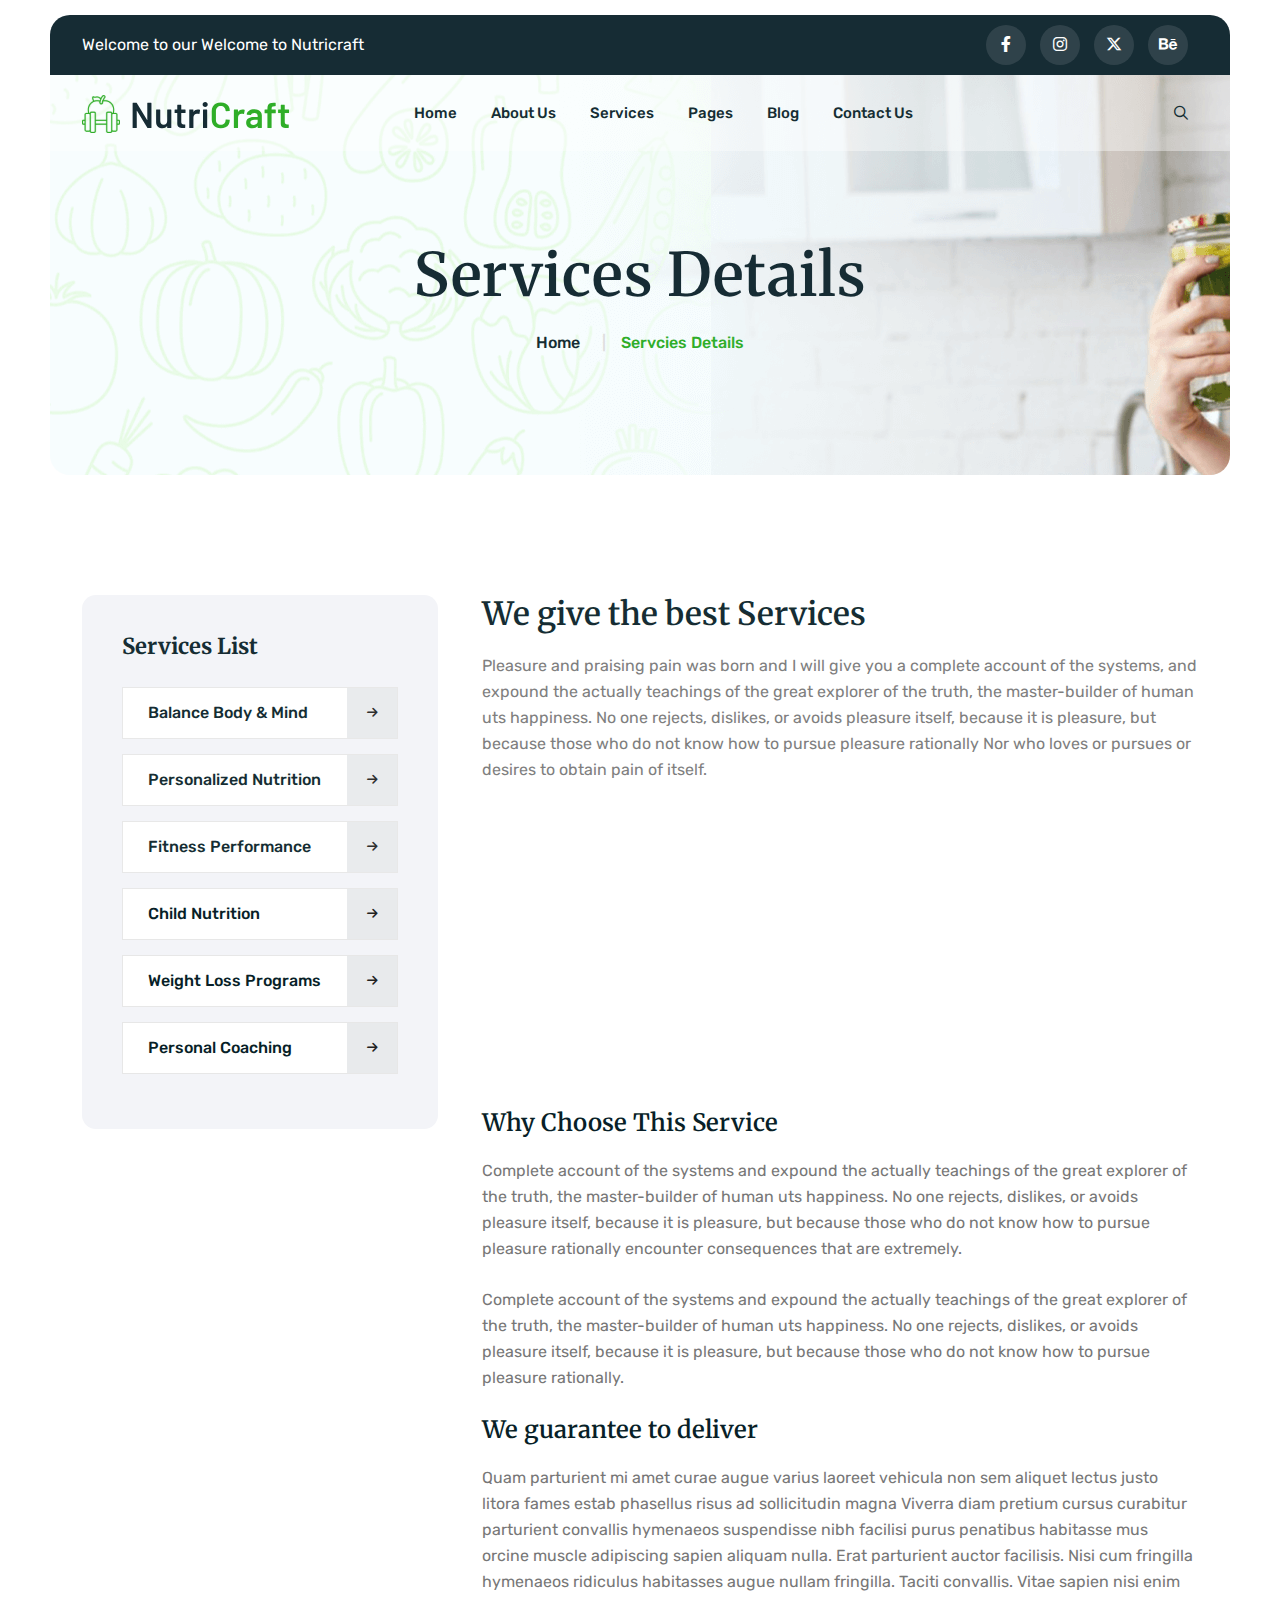
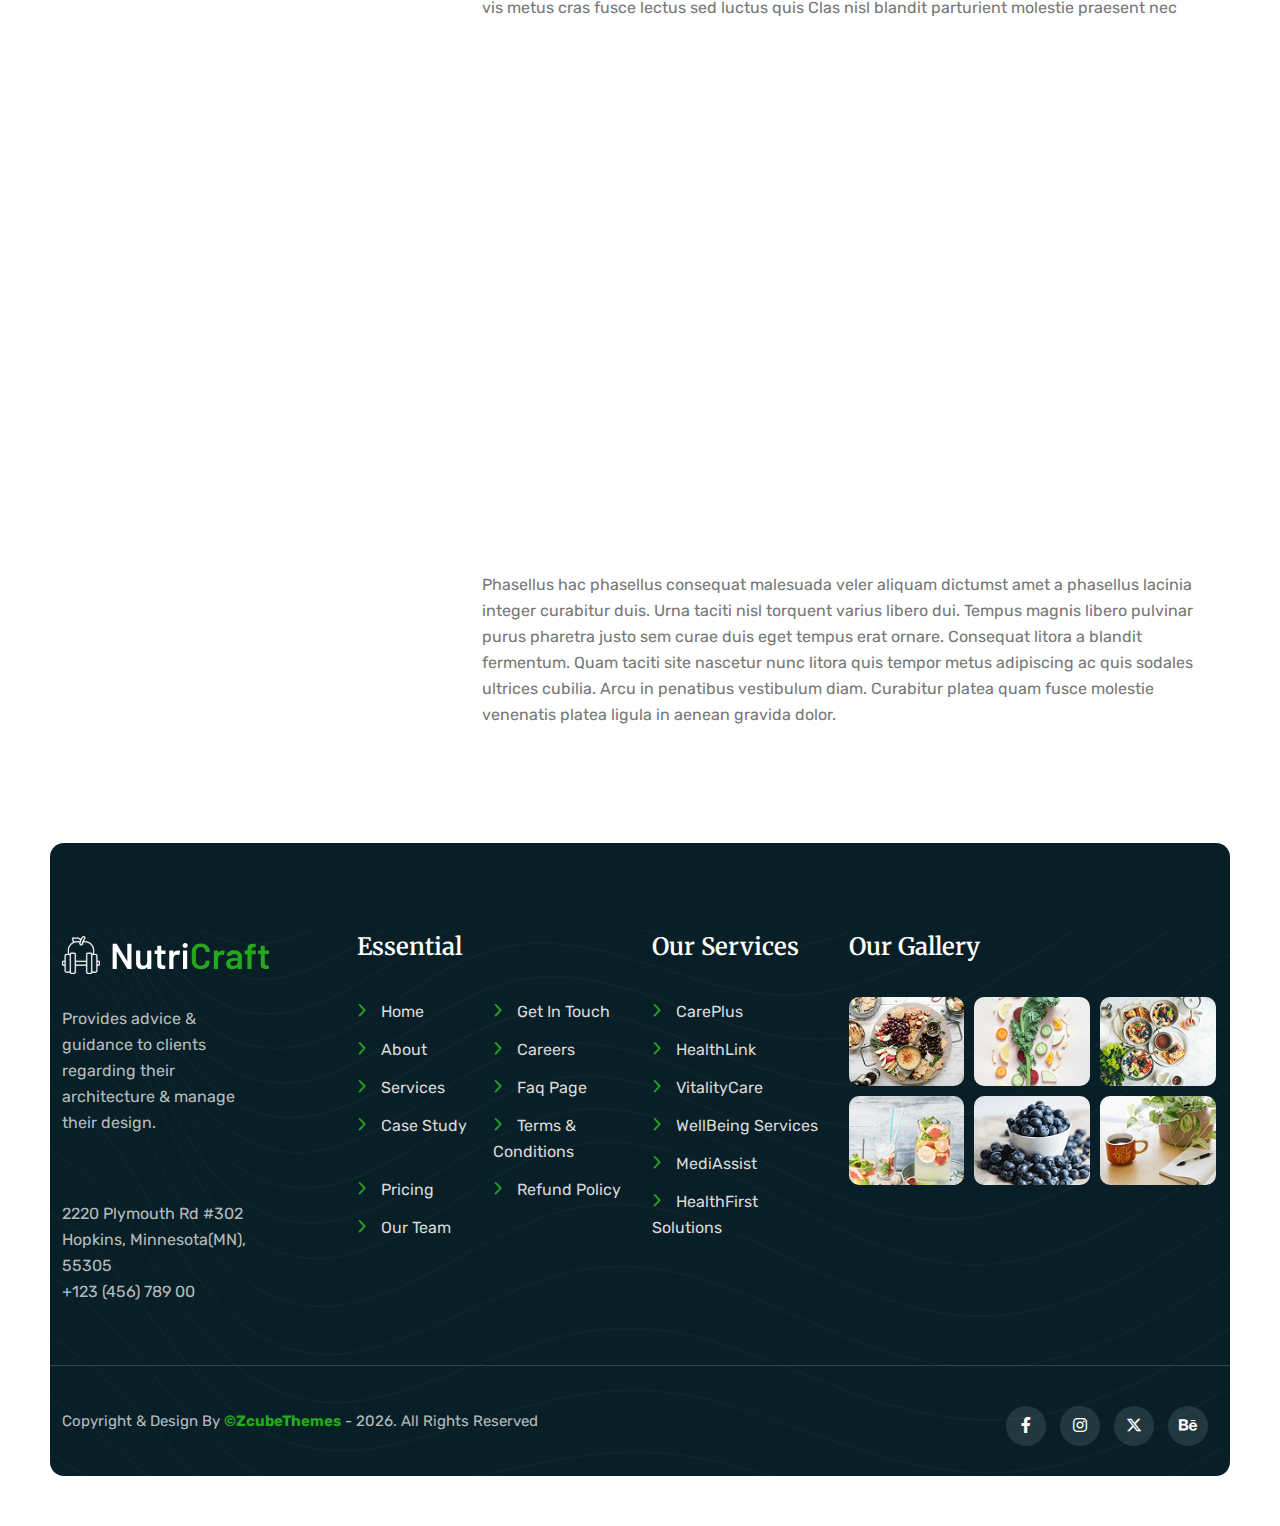
<file: single-service.html>
<!doctype html>
<html class="no-js" lang="zxx">


<!-- Mirrored from htmldemo.zcubethemes.com/new-nutricraft/single-service.html by HTTrack Website Copier/3.x [XR&CO'2014], Wed, 11 Feb 2026 08:57:36 GMT -->
<head>
    <meta charset="utf-8">
    <meta http-equiv="x-ua-compatible" content="ie=edge">
    <title>NutriCraft - Dietitian & Wellness Website HTML Template</title>
    <meta name="description" content="">
    <meta name="viewport" content="width=device-width, initial-scale=1">
    <link rel="shortcut icon" type="image/x-icon" href="img/favicon.ico">
    <!-- Place favicon.ico in the root directory -->

    <!-- CSS here -->
    <link rel="stylesheet" href="css/bootstrap.min.css">
    <link rel="stylesheet" href="css/animate.min.css">
    <link rel="stylesheet" href="css/magnific-popup.css">
    <link rel="stylesheet" href="fontawesome/css/all.min.css">
    <link rel="stylesheet" href="fontawesome-pro/css/all.min.css">
    <link rel="stylesheet" href="css/dripicons.css">
    <link rel="stylesheet" href="css/slick.css">
    <link rel="stylesheet" href="css/meanmenu.css">
    <link rel="stylesheet" href="css/default.css">
    <link rel="stylesheet" href="css/style.css">
    <link rel="stylesheet" href="css/swiper.min.css">
    <link rel="stylesheet" href="css/responsive.css">
</head>

<body>
    <!--  Preloader  -->
    <div id="preloader" class="loader-wrapper">
        <div id="loading" class="loader"> </div>
    </div>
    <!--  Preloader end  -->
    <!-- header -->
    <header class="header-area header-two">
        <div class="header-top d-none d-lg-block">
            <div class="container-fluid pl-50 pr-50">
                <div class="second-header">
                    <div class="container">
                        <div class="row align-items-center">
                            <div class="col-lg-5 col-md-3 d-none d-md-block">
                                <div class="header-welcome">
                                    Welcome to our Welcome to Nutricraft
                                </div>
                            </div>
                            <div class="col-lg-7 col-md-9 d-none d-md-block text-right">
                                <div class="footer-social">
                                    <a href="#"><i class="fab fa-facebook-f"></i></a>
                                    <a href="#"><i class="fab fa-instagram"></i></a>
                                    <a href="#"><i class="fa-brands fa-x-twitter"></i></a>
                                    <a href="#"><i class="fab fa-behance"></i></a>
                                </div>
                            </div>
                        </div>
                    </div>
                </div>
            </div>
        </div>
        <div id="header-sticky" class="menu-area">
            <div class="container-fluid pl-50 pr-50">
                <div class="second-menu">
                    <div class="container">
                        <div class="row align-items-center">
                            <div class="col-xl-3 col-lg-3 col-md-5">
                                <div class="logo">
                                    <a href="index-2.html"><img src="img/logo/logo.svg" alt="logo"></a>
                                </div>
                            </div>
                            <div class="col-xl-6 col-lg-10">

                                <div class="main-menu text-right">
                                    <nav id="mobile-menu">
                                        <ul>
                                            <li class="has-sub">
                                                <a href="index-2.html">Home</a>
                                                <ul>
                                                    <li><a href="index-2.html">Home Page Main</a></li>
                                                    <li><a href="index-3.html">Home Hero Slider</a></li>
                                                    <li><a href="index-4.html">Home Hero Video</a></li>
                                                </ul>
                                            </li>
                                            <li><a href="about.html">About Us</a></li>
                                            <li class="has-sub">
                                                <a href="services.html">Services</a>
                                                <ul>
                                                    <li><a href="services.html">Services</a></li>
                                                    <li><a href="single-service.html">Services Details</a></li>
                                                </ul>
                                            </li>

                                            <li class="has-sub">
                                                <a href="#">Pages</a>
                                                <ul>
                                                    <li><a href="projects.html">Gallery</a></li>
                                                    <li><a href="pricing.html">Pricing</a></li>
                                                    <li><a href="team.html">Team</a></li>
                                                    <li><a href="faq.html">Faq</a></li>
                                                </ul>
                                            </li>
                                            <li class="has-sub">
                                                <a href="#">Blog</a>
                                                <ul>
                                                    <li><a href="blog.html">Blog</a></li>
                                                    <li><a href="blog-details.html">Blog Details</a></li>
                                                </ul>
                                            </li>
                                            <li><a href="contact.html">Contact Us</a></li>
                                        </ul>
                                    </nav>
                                </div>
                            </div>
                            <div class="col-xl-3 col-lg-5 d-none d-xl-block text-right">
                                <div class="header-cta-2">
                                    <ul>
                                        <li><a href="#" class="menu-tigger"><i class="fa-regular fa-magnifying-glass"></i></a></li>
                                        <li>
                                            <a href="contact.html" class="top-btn">Free Consultation <i class="fa-light fa-arrow-right"></i></a>
                                        </li>
                                    </ul>
                                </div>

                            </div>

                            <div class="col-12">
                                <div class="mobile-menu"></div>
                            </div>
                        </div>
                    </div>
                </div>
            </div>
        </div>
    </header>
    <!-- header-end -->
    <!-- offcanvas-area -->
    <div class="offcanvas-menu">
        <span class="menu-close"><i class="fas fa-times"></i></span>
        <form role="search" method="get" id="searchform" class="searchform" action="http://wordpress.zcube.in/xconsulta/">
            <input type="text" name="s" id="search" placeholder="Search" />
            <button><i class="fa fa-search"></i></button>
        </form>
        <div id="cssmenu2" class="menu-one-page-menu-container">
            <ul id="menu-one-page-menu-12" class="menu">
                <li class="menu-item menu-item-type-custom menu-item-object-custom"><a href="#home"><span>+8 12 3456897</span></a></li>
                <li class="menu-item menu-item-type-custom menu-item-object-custom"><a href="#howitwork"><span>info@example.com</span></a></li>
            </ul>
        </div>
    </div>
    <div class="offcanvas-overly"></div>
    <!-- offcanvas-end -->

    <!-- main-area -->
    <main>
        <!-- breadcrumb-area -->
        <section class="pl-50 pr-50 ">
            <div class="breadcrumb-area d-flex justify-content-center align-items-center" style="background-image:url(img/bg/bdrc-bg.png)">
                <div class="container">
                    <div class="row align-items-center">
                        <div class="col-xl-12 col-lg-12">
                            <div class="breadcrumb-wrap text-center">
                                <div class="breadcrumb-title">
                                    <h2>Services Details</h2>
                                    <div class="breadcrumb-wrap">

                                        <nav aria-label="breadcrumb">
                                            <ol class="breadcrumb">
                                                <li class="breadcrumb-item"><a href="index-2.html">Home</a></li>
                                                <li class="breadcrumb-item active" aria-current="page">Servcies Details</li>
                                            </ol>
                                        </nav>
                                    </div>
                                </div>
                            </div>
                        </div>

                    </div>
                </div>
            </div>
        </section>
        <!-- breadcrumb-area-end -->
        <!-- service-details-area -->
        <div class="about-area5 about-p p-relative">
            <div class="container pt-120 pb-90">
                <div class="row">
                    <!-- #right side -->
                    <div class="col-sm-12 col-md-12 col-lg-4 order-1">
                        <aside class="sidebar services-sidebar">

                            <!-- Category Widget -->
                            <div class="sidebar-widget categories">
                                <div class="widget-content">
                                    <h2 class="widget-title"> Services List </h2>
                                    <!-- Services Category -->
                                    <ul class="services-categories">
                                        <li><a href="single-service.html">Balance Body & Mind </a></li>
                                        <li><a href="single-service.html">Personalized Nutrition </a></li>
                                        <li><a href="single-service.html">Fitness Performance</a></li>
                                        <li><a href="single-service.html">Child Nutrition</a></li>
                                        <li><a href="single-service.html">Weight Loss Programs</a></li>
                                        <li><a href="single-service.html">Personal Coaching</a></li>
                                    </ul>
                                </div>
                            </div>
                            <!--Service Contact-->
                            <div class="service-detail-contact wow fadeup-animation" data-wow-delay="1.1s">
                                <h3 class="h3-title">If You Need Any Help Contact With Us</h3>
                                <a href="javascript:void(0);" title="Call now"> +(123) 456 789 00</a>
                            </div>

                        </aside>
                    </div>
                    <!-- #right side end -->


                    <div class="col-lg-8 col-md-12 col-sm-12 order-2">
                        <div class="service-detail">


                            <div class="content-box">
                                <h2> We give the best Services </h2>
                                <p>Pleasure and praising pain was born and I will give you a complete account of the systems, and expound the actually teachings of the great explorer of the truth, the master-builder of human uts happiness. No one rejects, dislikes, or avoids pleasure itself, because it is pleasure, but because those who do not know how to pursue pleasure rationally Nor who loves or pursues or desires to obtain pain of itself.</p>

                                <!-- Two Column -->
                                <div class="two-column">
                                    <div class="row">
                                        <div class="image-column col-xl-6 col-lg-12 col-md-12">
                                            <figure class="image img-custom-anim-left wow fadeInLeft" data-delay=".1s"><img src="img/gallery/gallery-01.jpg" alt=""></figure>
                                        </div>
                                        <div class="text-column col-xl-6 col-lg-12 col-md-12">
                                            <figure class="image img-custom-anim-left wow fadeInLeft" data-delay=".1s"><img src="img/gallery/gallery-02.jpg" alt=""></figure>
                                        </div>

                                    </div>
                                </div>

                                <h3>Why Choose This Service</h3>

                                <p>Complete account of the systems and expound the actually teachings of the great explorer of the truth, the master-builder of human uts happiness. No one rejects, dislikes, or avoids pleasure itself, because it is pleasure, but because those who do not know how to pursue pleasure rationally encounter consequences that are extremely.</p>

                                <p>Complete account of the systems and expound the actually teachings of the great explorer of the truth, the master-builder of human uts happiness. No one rejects, dislikes, or avoids pleasure itself, because it is pleasure, but because those who do not know how to pursue pleasure rationally.</p>
                                <h3>We guarantee to deliver</h3>
                                <p>Quam parturient mi amet curae augue varius laoreet vehicula non sem aliquet lectus justo litora fames estab phasellus risus ad sollicitudin magna Viverra diam pretium cursus curabitur parturient convallis hymenaeos suspendisse nibh facilisi purus penatibus habitasse mus orcine muscle adipiscing sapien aliquam nulla. Erat parturient auctor facilisis. Nisi cum fringilla hymenaeos ridiculus habitasses augue nullam fringilla. Taciti convallis. Vitae sapien nisi enim vis metus cras fusce lectus sed luctus quis Clas nisl blandit parturient molestie praesent nec</p>

                                <!-- Two Column -->
                                <div class="two-column">
                                    <div class="row">
                                        <div class="image-column col-xl-12 col-lg-12 col-md-12">
                                            <figure class="image img-custom-anim-left wow fadeInLeft" data-delay=".1s"><img src="img/blog/inner_b1.jpg" alt=""></figure>
                                        </div>
                                    </div>
                                </div>

                                <p>Phasellus hac phasellus consequat malesuada veler aliquam dictumst amet a phasellus lacinia integer curabitur duis. Urna taciti nisl torquent varius libero dui. Tempus magnis libero pulvinar purus pharetra justo sem curae duis eget tempus erat ornare. Consequat litora a blandit fermentum. Quam taciti site nascetur nunc litora quis tempor metus adipiscing ac quis sodales ultrices cubilia. Arcu in penatibus vestibulum diam. Curabitur platea quam fusce molestie venenatis platea ligula in aenean gravida dolor.</p>
                            </div>
                        </div>
                    </div>

                </div>
            </div>
        </div>
        <!-- service-details-area-end -->

    </main>
    <!-- main-area-end -->
    <!-- footer -->
    <footer class="footer-bg footer-p mb-50">
        <div class="footer-top pt-90" style="background-image: url(img/bg/footer-bg.png); background-repeat: no-repeat; background-position: left bottom;">
            <div class="container">
                <div class="row justify-content-between">
                    <div class="col-xl-3 col-lg-3 col-sm-6">
                        <div class="footer-widget mb-30">
                            <div class="f-widget-title mb-30">
                                <img src="img/logo/f_logo.svg" alt="img">
                            </div>
                            <p class="pr-90">Provides advice & guidance to
                                clients regarding their architecture & manage their design.</p>
                            <div class="info-box">
                                <div class="text">
                                    2220 Plymouth Rd #302<br>Hopkins, Minnesota(MN), 55305<br>
                                    +123 (456) 789 00
                                </div>
                            </div>
                        </div>
                    </div>
                    <div class="col-xl-3 col-lg-3 col-sm-6">
                        <div class="footer-widget mb-30">
                            <div class="f-widget-title">
                                <h2>essential</h2>
                            </div>
                            <div class="footer-link footer-link-two">
                                <ul>
                                    <li><a href="about.html">Home</a></li>
                                    <li><a href="services.html">get in touch</a></li>
                                    <li><a href="pricing.html">about</a></li>
                                    <li><a href="contact.html">careers</a></li>
                                    <li><a href="projects.html">services</a></li>
                                    <li><a href="blog.html">faq page</a></li>
                                    <li><a href="blog.html">case study</a></li>
                                    <li><a href="blog.html">terms & conditions</a></li>
                                    <li><a href="blog.html">pricing</a></li>
                                    <li><a href="blog.html">refund policy</a></li>
                                    <li><a href="blog.html">our team</a></li>
                                </ul>
                            </div>
                        </div>
                    </div>
                    <div class="col-xl-2 col-lg-2 col-sm-6">
                        <div class="footer-widget mb-30">
                            <div class="f-widget-title">
                                <h2>Our Services</h2>
                            </div>
                            <div class="footer-link">
                                <ul>
                                    <li><a href="single-service.html">CarePlus</a></li>
                                    <li><a href="single-service.html">HealthLink</a></li>
                                    <li><a href="single-service.html">VitalityCare</a></li>
                                    <li><a href="single-service.html">WellBeing Services</a></li>
                                    <li><a href="single-service.html">MediAssist</a></li>
                                    <li><a href="single-service.html">HealthFirst Solutions</a></li>
                                </ul>
                            </div>
                        </div>
                    </div>
                    <div class="col-xl-4 col-lg-4 col-sm-6">
                        <div class="footer-widget mb-30">
                            <div class="f-widget-title">
                                <h2>Our Gallery</h2>
                            </div>
                            <div class="f-gallery">
                                <div class="img hover-zoomin"><img src="img/bg/fg-img-01.png" alt="img"></div>
                                <div class="img hover-zoomin"><img src="img/bg/fg-img-02.png" alt="img"></div>
                                <div class="img hover-zoomin"><img src="img/bg/fg-img-03.png" alt="img"></div>
                                <div class="img hover-zoomin"><img src="img/bg/fg-img-04.png" alt="img"></div>
                                <div class="img hover-zoomin"><img src="img/bg/fg-img-05.png" alt="img"></div>
                                <div class="img hover-zoomin"><img src="img/bg/fg-img-06.png" alt="img"></div>
                            </div>
                        </div>
                    </div>
                </div>
            </div>
            <div class="copyright-wrap">
                <div class="container">
                    <div class="row align-items-center">
                        <div class="col-lg-6 col-md-12">
                            Copyright &amp; Design By <a href="#">©ZcubeThemes</a> - 2026. All Rights Reserved
                        </div>
                        <div class="col-lg-6 text-right">
                            <div class="footer-social mt-10">
                                <a href="#"><i class="fab fa-facebook-f"></i></a>
                                <a href="#"><i class="fab fa-instagram"></i></a>
                                <a href="#"><i class="fa-brands fa-x-twitter"></i></a>
                                <a href="#"><i class="fab fa-behance"></i></a>
                            </div>
                        </div>

                    </div>
                </div>
            </div>
        </div>
    </footer>
    <!-- footer-end -->
    <!-- JS here -->
    <script src="js/vendor/modernizr-3.5.0.min.js"></script>
    <script src="js/vendor/jquery-3.6.0.min.js"></script>
    <script src="js/popper.min.js"></script>
    <script src="js/bootstrap.min.js"></script>
    <script src="js/slick.min.js"></script>
    <script src="js/wow.min.js"></script>
    <script src="js/js_isotope.pkgd.min.js"></script>
    <script src="js/imagesloaded.min.js"></script>
    <script src="js/parallax.min.js"></script>
    <script src="js/jquery.waypoints.min.js"></script>
    <script src="js/jquery.counterup.min.js"></script>
    <script src="js/jquery.scrollUp.min.js"></script>
    <script src="js/swiper.min.js"></script>
    <script src="js/jquery.meanmenu.min.js"></script>
    <script src="js/jquery.magnific-popup.min.js"></script>
    <!--gsap js file -->
    <script src="js/gsap.min.js"></script>
    <!-- Text Effect js file -->
    <script src="js/SplitText.js"></script>
    <script src="js/ScrollTrigger.min.js"></script>
    <script src="js/main.js"></script>
</body>


<!-- Mirrored from htmldemo.zcubethemes.com/new-nutricraft/single-service.html by HTTrack Website Copier/3.x [XR&CO'2014], Wed, 11 Feb 2026 08:57:39 GMT -->
</html>
</file>
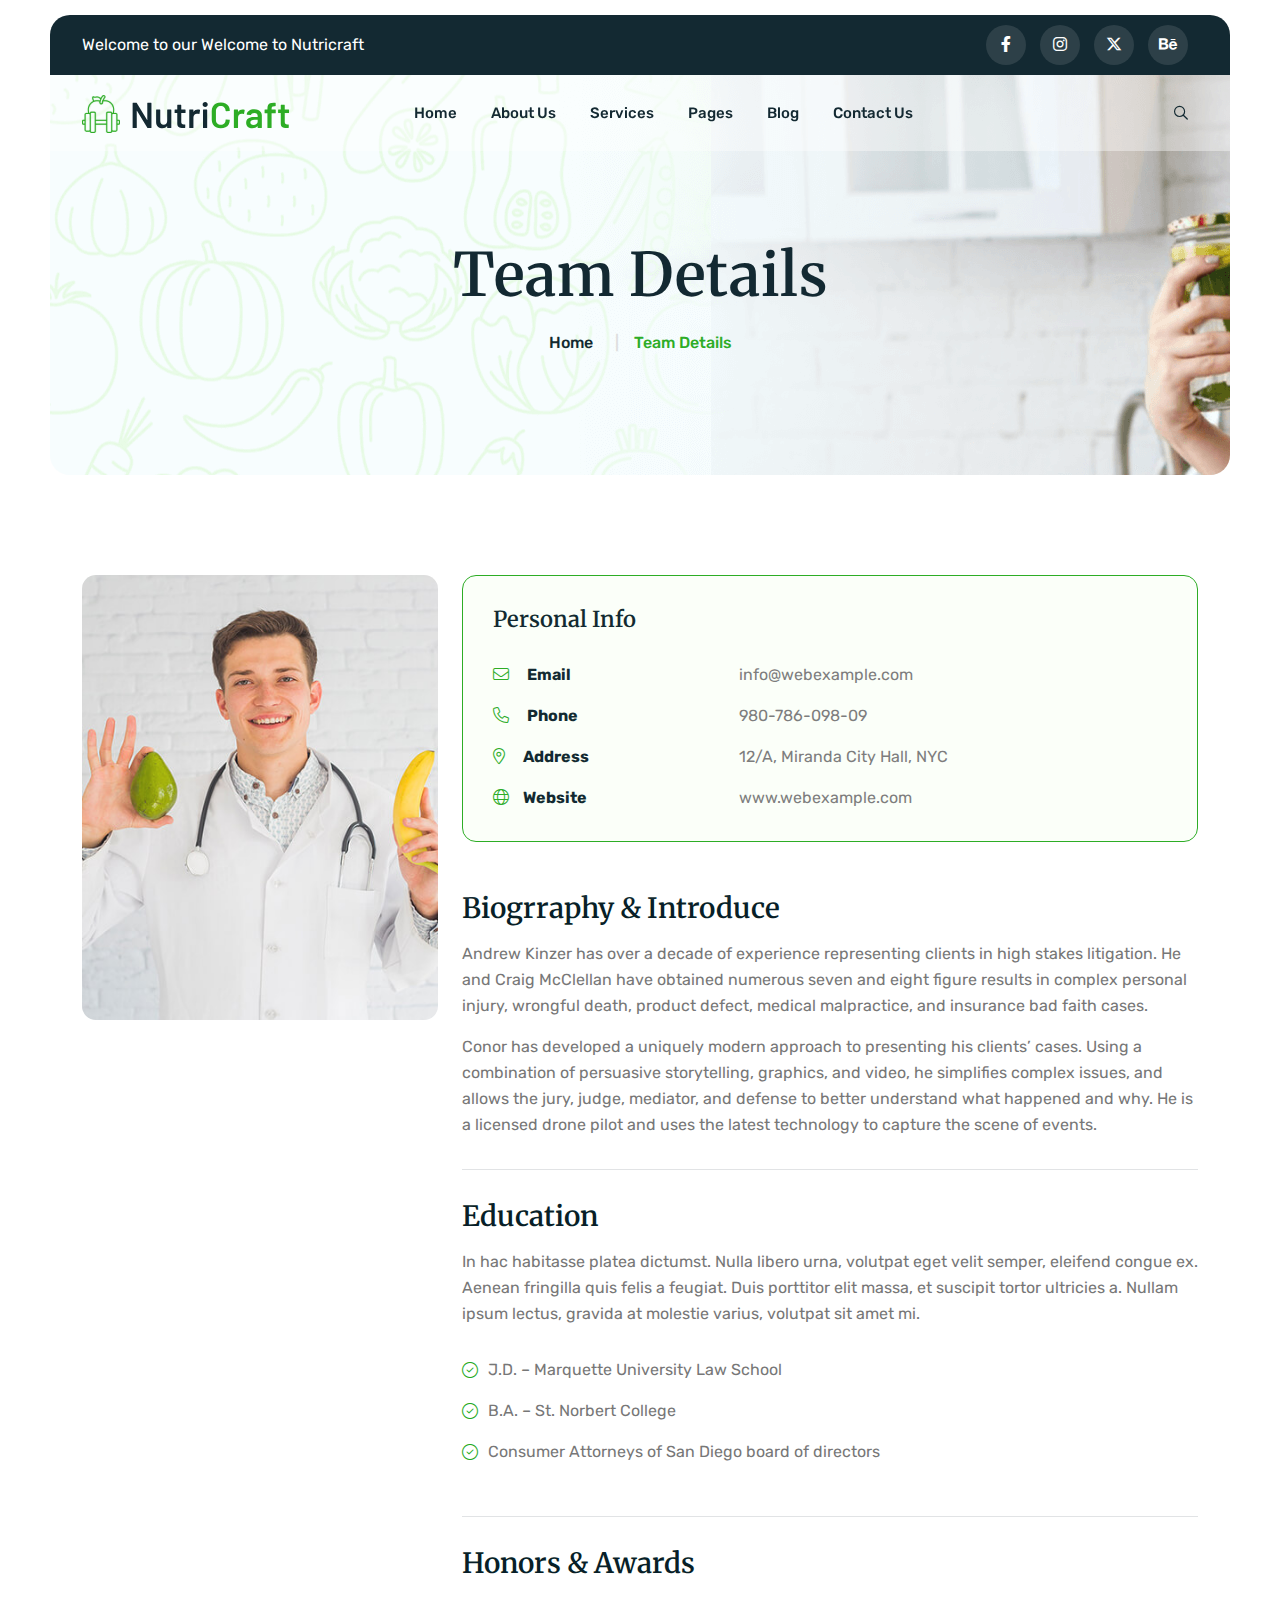
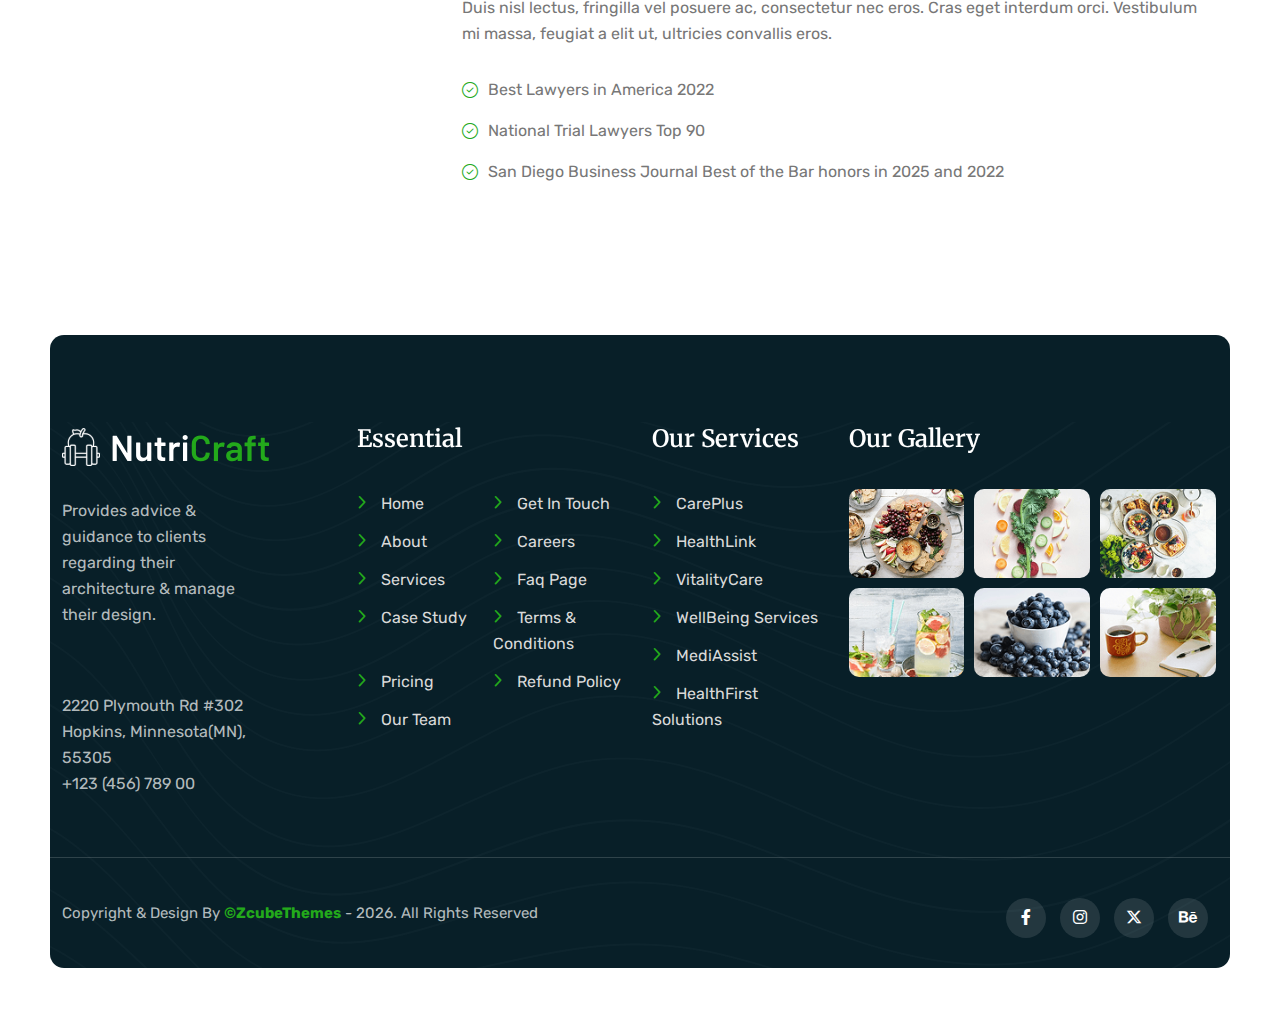
<file: team-single.html>
<!doctype html>
<html class="no-js" lang="zxx">


<!-- Mirrored from htmldemo.zcubethemes.com/new-nutricraft/team-single.html by HTTrack Website Copier/3.x [XR&CO'2014], Wed, 11 Feb 2026 08:58:04 GMT -->
<head>
    <meta charset="utf-8">
    <meta http-equiv="x-ua-compatible" content="ie=edge">
    <title>NutriCraft - Dietitian & Wellness Website HTML Template</title>
    <meta name="description" content="">
    <meta name="viewport" content="width=device-width, initial-scale=1">
    <link rel="shortcut icon" type="image/x-icon" href="img/favicon.ico">
    <!-- Place favicon.ico in the root directory -->

    <!-- CSS here -->
    <link rel="stylesheet" href="css/bootstrap.min.css">
    <link rel="stylesheet" href="css/animate.min.css">
    <link rel="stylesheet" href="css/magnific-popup.css">
    <link rel="stylesheet" href="fontawesome/css/all.min.css">
    <link rel="stylesheet" href="fontawesome-pro/css/all.min.css">
    <link rel="stylesheet" href="css/dripicons.css">
    <link rel="stylesheet" href="css/slick.css">
    <link rel="stylesheet" href="css/meanmenu.css">
    <link rel="stylesheet" href="css/default.css">
    <link rel="stylesheet" href="css/style.css">
    <link rel="stylesheet" href="css/swiper.min.css">
    <link rel="stylesheet" href="css/responsive.css">
</head>

<body>
    <!--  Preloader  -->
    <div id="preloader" class="loader-wrapper">
        <div id="loading" class="loader"> </div>
    </div>
    <!--  Preloader end  -->
    <!-- header -->
    <header class="header-area header-two">
        <div class="header-top d-none d-lg-block">
            <div class="container-fluid pl-50 pr-50">
                <div class="second-header">
                    <div class="container">
                        <div class="row align-items-center">
                            <div class="col-lg-5 col-md-3 d-none d-md-block">
                                <div class="header-welcome">
                                    Welcome to our Welcome to Nutricraft
                                </div>
                            </div>
                            <div class="col-lg-7 col-md-9 d-none d-md-block text-right">
                                <div class="footer-social">
                                    <a href="#"><i class="fab fa-facebook-f"></i></a>
                                    <a href="#"><i class="fab fa-instagram"></i></a>
                                    <a href="#"><i class="fa-brands fa-x-twitter"></i></a>
                                    <a href="#"><i class="fab fa-behance"></i></a>
                                </div>
                            </div>
                        </div>
                    </div>
                </div>
            </div>
        </div>
        <div id="header-sticky" class="menu-area">
            <div class="container-fluid pl-50 pr-50">
                <div class="second-menu">
                    <div class="container">
                        <div class="row align-items-center">
                            <div class="col-xl-3 col-lg-3 col-md-5">
                                <div class="logo">
                                    <a href="index-2.html"><img src="img/logo/logo.svg" alt="logo"></a>
                                </div>
                            </div>
                            <div class="col-xl-6 col-lg-10">

                                <div class="main-menu text-right">
                                    <nav id="mobile-menu">
                                        <ul>
                                            <li class="has-sub">
                                                <a href="index-2.html">Home</a>
                                                <ul>
                                                    <li><a href="index-2.html">Home Page Main</a></li>
                                                    <li><a href="index-3.html">Home Hero Slider</a></li>
                                                    <li><a href="index-4.html">Home Hero Video</a></li>
                                                </ul>
                                            </li>
                                            <li><a href="about.html">About Us</a></li>
                                            <li class="has-sub">
                                                <a href="services.html">Services</a>
                                                <ul>
                                                    <li><a href="services.html">Services</a></li>
                                                    <li><a href="single-service.html">Services Details</a></li>
                                                </ul>
                                            </li>

                                            <li class="has-sub">
                                                <a href="#">Pages</a>
                                                <ul>
                                                    <li><a href="projects.html">Gallery</a></li>
                                                    <li><a href="pricing.html">Pricing</a></li>
                                                    <li><a href="team.html">Team</a></li>
                                                    <li><a href="faq.html">Faq</a></li>
                                                </ul>
                                            </li>
                                            <li class="has-sub">
                                                <a href="#">Blog</a>
                                                <ul>
                                                    <li><a href="blog.html">Blog</a></li>
                                                    <li><a href="blog-details.html">Blog Details</a></li>
                                                </ul>
                                            </li>
                                            <li><a href="contact.html">Contact Us</a></li>
                                        </ul>
                                    </nav>
                                </div>
                            </div>
                            <div class="col-xl-3 col-lg-5 d-none d-xl-block text-right">
                                <div class="header-cta-2">
                                    <ul>
                                        <li><a href="#" class="menu-tigger"><i class="fa-regular fa-magnifying-glass"></i></a></li>
                                        <li>
                                            <a href="contact.html" class="top-btn">Free Consultation <i class="fa-light fa-arrow-right"></i></a>
                                        </li>
                                    </ul>
                                </div>

                            </div>

                            <div class="col-12">
                                <div class="mobile-menu"></div>
                            </div>
                        </div>
                    </div>
                </div>
            </div>
        </div>
    </header>
    <!-- header-end -->
    <!-- offcanvas-area -->
    <div class="offcanvas-menu">
        <span class="menu-close"><i class="fas fa-times"></i></span>
        <form role="search" method="get" id="searchform" class="searchform" action="http://wordpress.zcube.in/xconsulta/">
            <input type="text" name="s" id="search" placeholder="Search" />
            <button><i class="fa fa-search"></i></button>
        </form>
        <div id="cssmenu2" class="menu-one-page-menu-container">
            <ul id="menu-one-page-menu-12" class="menu">
                <li class="menu-item menu-item-type-custom menu-item-object-custom"><a href="#home"><span>+8 12 3456897</span></a></li>
                <li class="menu-item menu-item-type-custom menu-item-object-custom"><a href="#howitwork"><span>info@example.com</span></a></li>
            </ul>
        </div>
    </div>
    <div class="offcanvas-overly"></div>
    <!-- offcanvas-end -->

    <!-- main-area -->
    <main>
        <!-- breadcrumb-area -->
        <section class="pl-50 pr-50 ">
            <div class="breadcrumb-area d-flex justify-content-center align-items-center" style="background-image:url(img/bg/bdrc-bg.png)">
                <div class="container">
                    <div class="row align-items-center">
                        <div class="col-xl-12 col-lg-12">
                            <div class="breadcrumb-wrap text-center">
                                <div class="breadcrumb-title">
                                    <h2>Team Details</h2>
                                    <div class="breadcrumb-wrap">

                                        <nav aria-label="breadcrumb">
                                            <ol class="breadcrumb">
                                                <li class="breadcrumb-item"><a href="index-2.html">Home</a></li>
                                                <li class="breadcrumb-item active" aria-current="page">Team Details</li>
                                            </ol>
                                        </nav>
                                    </div>
                                </div>
                            </div>
                        </div>

                    </div>
                </div>
            </div>
        </section>
        <!-- breadcrumb-area-end -->
        <!-- Project Detail -->
        <section class="team-area-content">
            <div class="container">

                <!-- Lower Content -->
                <div class="lower-content">
                    <div class="row">
                        <div class="col-lg-4 col-md-12 col-sm-12">
                            <div class="team-img-box">
                                <img src="img/team/team-img1.jpg" alt="img">
                            </div>
                        </div>

                        <div class="text-column col-lg-8 col-md-12 col-sm-12">
                            <div class="per-info mb-50">
                                <h4>Personal Info</h4>
                                <ul>
                                    <li>
                                        <div class="icon"><i class="fal fa-envelope"></i> <strong>Email</strong></div>
                                        <div class="text">info@webexample.com</div>
                                    </li>
                                    <li>
                                        <div class="icon"><i class="fal fa-phone"></i> <strong>Phone</strong></div>
                                        <div class="text">980-786-098-09</div>
                                    </li>
                                    <li>
                                        <div class="icon"><i class="fal fa-map-marker-alt"></i><strong>Address</strong></div>
                                        <div class="text">12/A, Miranda City Hall, NYC</div>
                                    </li>
                                    <li>
                                        <div class="icon"><i class="fal fa-globe"></i><strong>Website</strong></div>
                                        <div class="text">www.webexample.com</div>
                                    </li>
                                </ul>
                            </div>
                            <div class="team-content-details">
                                <h3>biogrraphy & introduce </h3>
                                <p>Andrew Kinzer has over a decade of experience representing clients in high stakes litigation. He and Craig McClellan have obtained numerous seven and eight figure results in complex personal injury, wrongful death, product defect, medical malpractice, and insurance bad faith cases.</p>
                                <p>Conor has developed a uniquely modern approach to presenting his clients’ cases. Using a combination of persuasive storytelling, graphics, and video, he simplifies complex issues, and allows the jury, judge, mediator, and defense to better understand what happened and why. He is a licensed drone pilot and uses the latest technology to capture the scene of events. </p>
                                <hr>
                                <h3>education</h3>
                                <p> In hac habitasse platea dictumst. Nulla libero urna, volutpat eget velit semper, eleifend congue ex. Aenean fringilla quis felis a feugiat. Duis porttitor elit massa, et suscipit tortor ultricies a. Nullam ipsum lectus, gravida at molestie varius, volutpat sit amet mi.
                                </p>
                                <ul>
                                    <li><i class="fa-light fa-circle-check"></i> J.D. – Marquette University Law School</li>
                                    <li><i class="fa-light fa-circle-check"></i> B.A. – St. Norbert College</li>
                                    <li><i class="fa-light fa-circle-check"></i> Consumer Attorneys of San Diego board of directors</li>
                                </ul>
                                <hr>
                                <h3>Honors & Awards</h3>
                                <p>Duis nisl lectus, fringilla vel posuere ac, consectetur nec eros. Cras eget interdum orci. Vestibulum mi massa, feugiat a elit ut, ultricies convallis eros.</p>
                                <ul>
                                    <li><i class="fa-light fa-circle-check"></i> Best Lawyers in America 2022</li>
                                    <li><i class="fa-light fa-circle-check"></i> National Trial Lawyers Top 90</li>
                                    <li><i class="fa-light fa-circle-check"></i> San Diego Business Journal Best of the Bar honors in 2025 and 2022</li>
                                </ul>

                            </div>
                        </div>


                    </div>
                </div>

            </div>
        </section>
        <!--End Project Detail -->
    </main>
    <!-- main-area-end -->
    <!-- footer -->
    <footer class="footer-bg footer-p mb-50">
        <div class="footer-top pt-90" style="background-image: url(img/bg/footer-bg.png); background-repeat: no-repeat; background-position: left bottom;">
            <div class="container">
                <div class="row justify-content-between">
                    <div class="col-xl-3 col-lg-3 col-sm-6">
                        <div class="footer-widget mb-30">
                            <div class="f-widget-title mb-30">
                                <img src="img/logo/f_logo.svg" alt="img">
                            </div>
                            <p class="pr-90">Provides advice & guidance to
                                clients regarding their architecture & manage their design.</p>
                            <div class="info-box">
                                <div class="text">
                                    2220 Plymouth Rd #302<br>Hopkins, Minnesota(MN), 55305<br>
                                    +123 (456) 789 00
                                </div>
                            </div>
                        </div>
                    </div>
                    <div class="col-xl-3 col-lg-3 col-sm-6">
                        <div class="footer-widget mb-30">
                            <div class="f-widget-title">
                                <h2>essential</h2>
                            </div>
                            <div class="footer-link footer-link-two">
                                <ul>
                                    <li><a href="about.html">Home</a></li>
                                    <li><a href="services.html">get in touch</a></li>
                                    <li><a href="pricing.html">about</a></li>
                                    <li><a href="contact.html">careers</a></li>
                                    <li><a href="projects.html">services</a></li>
                                    <li><a href="blog.html">faq page</a></li>
                                    <li><a href="blog.html">case study</a></li>
                                    <li><a href="blog.html">terms & conditions</a></li>
                                    <li><a href="blog.html">pricing</a></li>
                                    <li><a href="blog.html">refund policy</a></li>
                                    <li><a href="blog.html">our team</a></li>
                                </ul>
                            </div>
                        </div>
                    </div>
                    <div class="col-xl-2 col-lg-2 col-sm-6">
                        <div class="footer-widget mb-30">
                            <div class="f-widget-title">
                                <h2>Our Services</h2>
                            </div>
                            <div class="footer-link">
                                <ul>
                                    <li><a href="single-service.html">CarePlus</a></li>
                                    <li><a href="single-service.html">HealthLink</a></li>
                                    <li><a href="single-service.html">VitalityCare</a></li>
                                    <li><a href="single-service.html">WellBeing Services</a></li>
                                    <li><a href="single-service.html">MediAssist</a></li>
                                    <li><a href="single-service.html">HealthFirst Solutions</a></li>
                                </ul>
                            </div>
                        </div>
                    </div>
                    <div class="col-xl-4 col-lg-4 col-sm-6">
                        <div class="footer-widget mb-30">
                            <div class="f-widget-title">
                                <h2>Our Gallery</h2>
                            </div>
                            <div class="f-gallery">
                                <div class="img hover-zoomin"><img src="img/bg/fg-img-01.png" alt="img"></div>
                                <div class="img hover-zoomin"><img src="img/bg/fg-img-02.png" alt="img"></div>
                                <div class="img hover-zoomin"><img src="img/bg/fg-img-03.png" alt="img"></div>
                                <div class="img hover-zoomin"><img src="img/bg/fg-img-04.png" alt="img"></div>
                                <div class="img hover-zoomin"><img src="img/bg/fg-img-05.png" alt="img"></div>
                                <div class="img hover-zoomin"><img src="img/bg/fg-img-06.png" alt="img"></div>
                            </div>
                        </div>
                    </div>
                </div>
            </div>
            <div class="copyright-wrap">
                <div class="container">
                    <div class="row align-items-center">
                        <div class="col-lg-6 col-md-12">
                            Copyright &amp; Design By <a href="#">©ZcubeThemes</a> - 2026. All Rights Reserved
                        </div>
                        <div class="col-lg-6 text-right">
                            <div class="footer-social mt-10">
                                <a href="#"><i class="fab fa-facebook-f"></i></a>
                                <a href="#"><i class="fab fa-instagram"></i></a>
                                <a href="#"><i class="fa-brands fa-x-twitter"></i></a>
                                <a href="#"><i class="fab fa-behance"></i></a>
                            </div>
                        </div>

                    </div>
                </div>
            </div>
        </div>
    </footer>
    <!-- footer-end -->
    <!-- JS here -->
    <script src="js/vendor/modernizr-3.5.0.min.js"></script>
    <script src="js/vendor/jquery-3.6.0.min.js"></script>
    <script src="js/popper.min.js"></script>
    <script src="js/bootstrap.min.js"></script>
    <script src="js/slick.min.js"></script>
    <script src="js/wow.min.js"></script>
    <script src="js/js_isotope.pkgd.min.js"></script>
    <script src="js/imagesloaded.min.js"></script>
    <script src="js/parallax.min.js"></script>
    <script src="js/jquery.waypoints.min.js"></script>
    <script src="js/jquery.counterup.min.js"></script>
    <script src="js/jquery.scrollUp.min.js"></script>
    <script src="js/swiper.min.js"></script>
    <script src="js/jquery.meanmenu.min.js"></script>
    <script src="js/jquery.magnific-popup.min.js"></script>
    <!--gsap js file -->
    <script src="js/gsap.min.js"></script>
    <!-- Text Effect js file -->
    <script src="js/SplitText.js"></script>
    <script src="js/ScrollTrigger.min.js"></script>
    <script src="js/main.js"></script>
</body>


<!-- Mirrored from htmldemo.zcubethemes.com/new-nutricraft/team-single.html by HTTrack Website Copier/3.x [XR&CO'2014], Wed, 11 Feb 2026 08:58:04 GMT -->
</html>
</file>
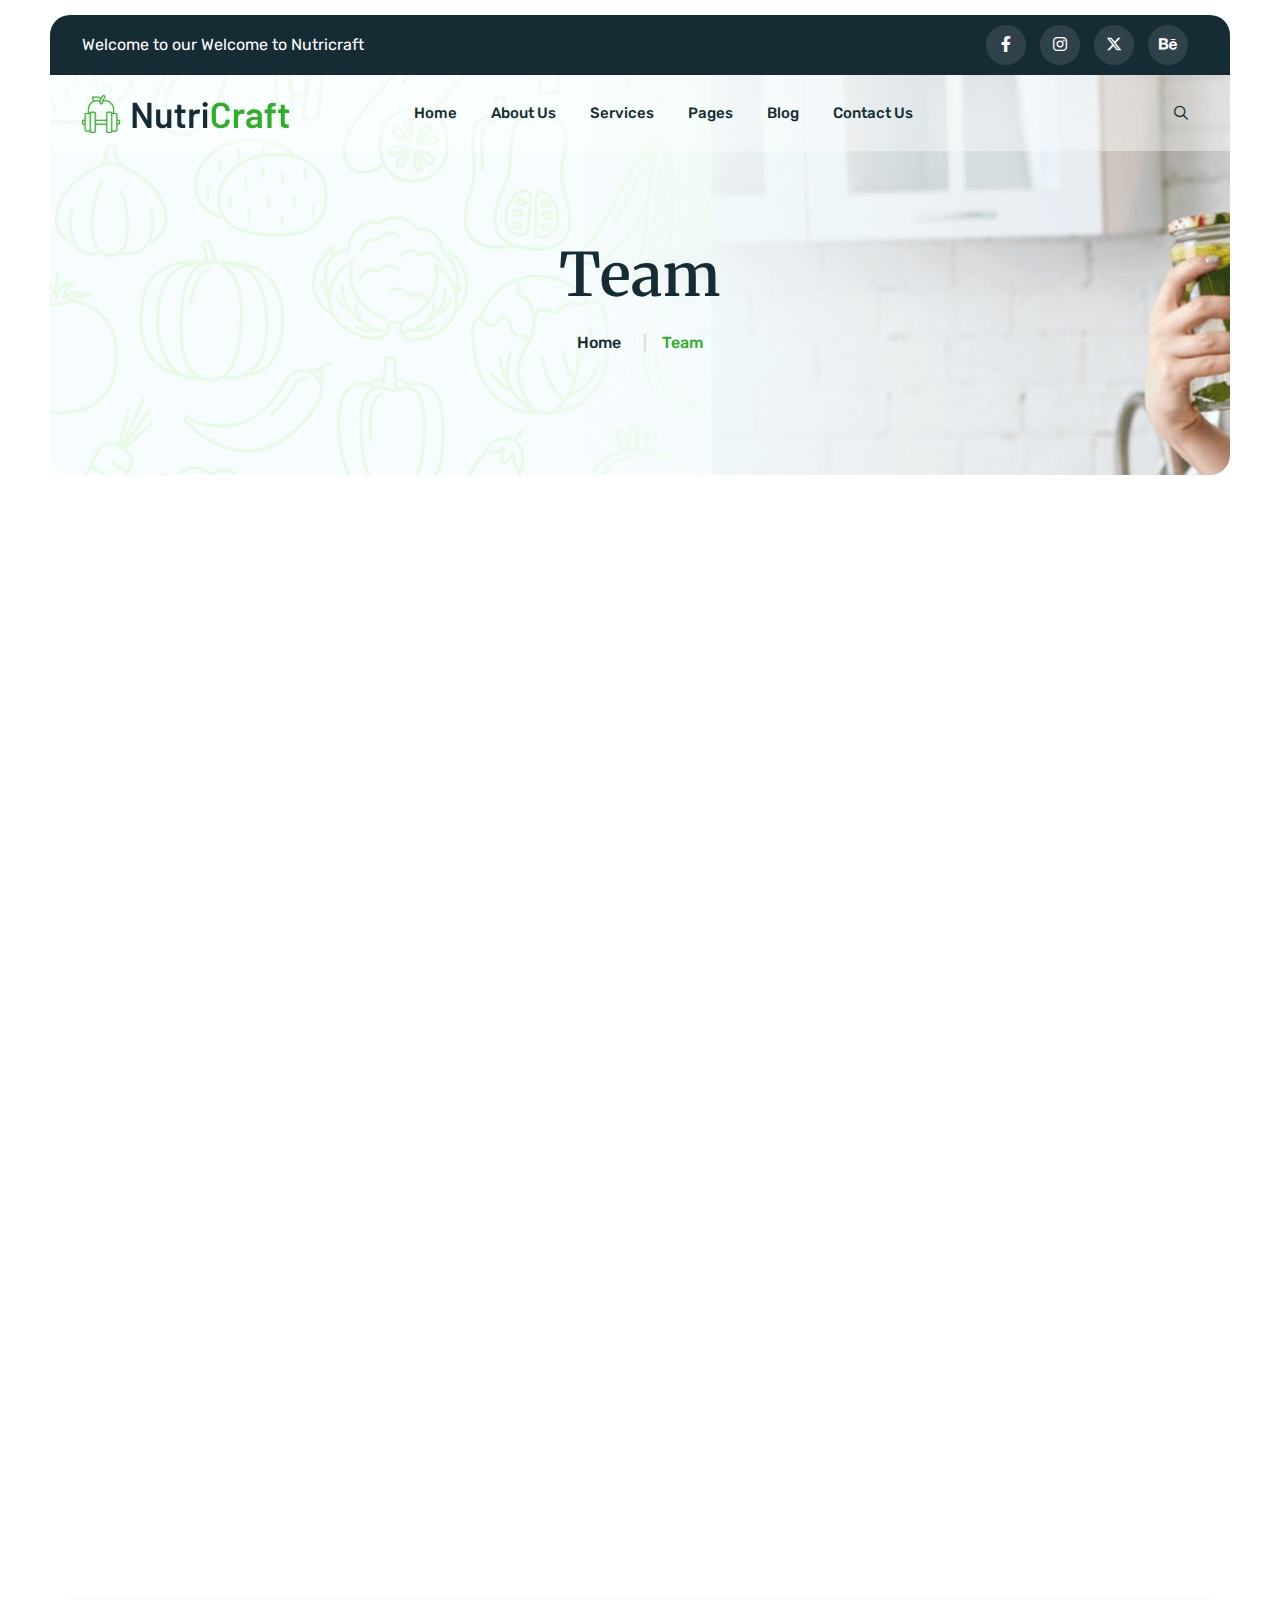
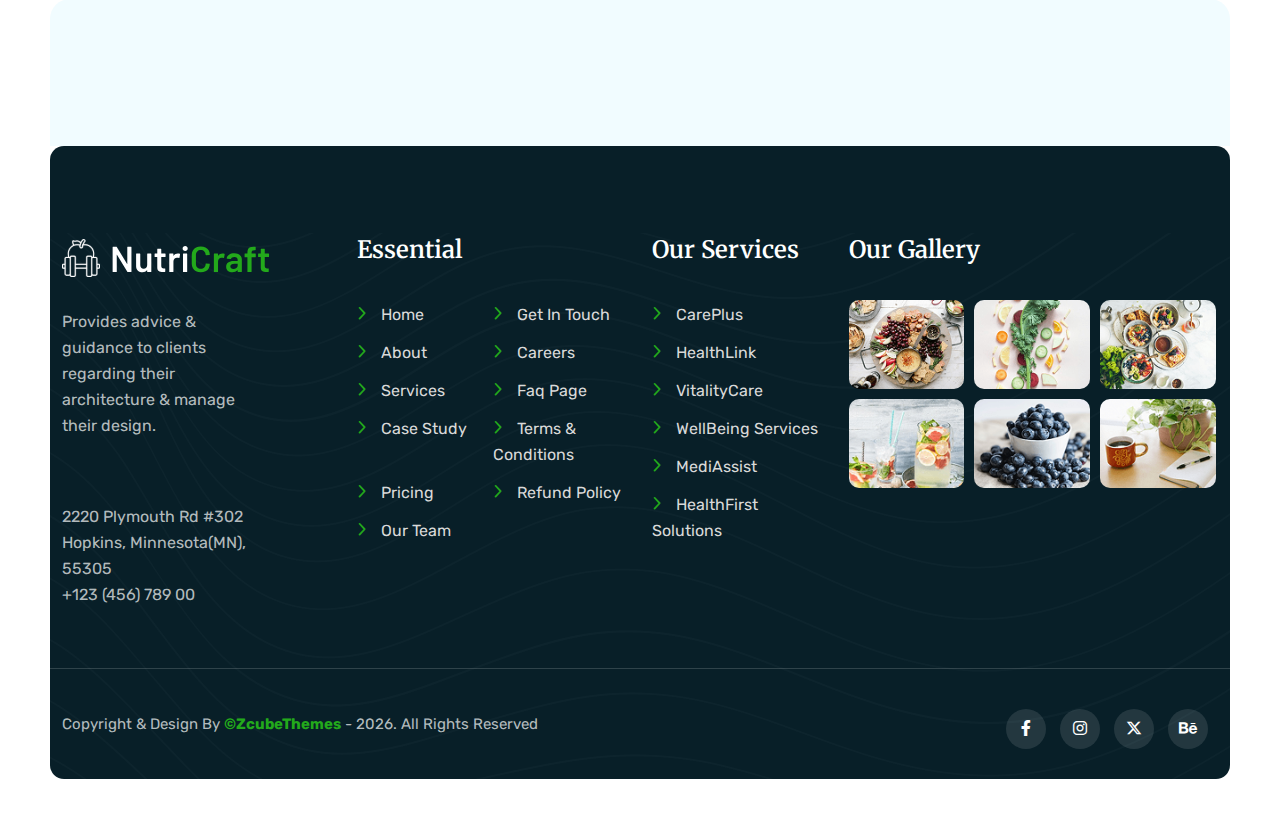
<file: team.html>
<!doctype html>
<html class="no-js" lang="zxx">


<!-- Mirrored from htmldemo.zcubethemes.com/new-nutricraft/team.html by HTTrack Website Copier/3.x [XR&CO'2014], Wed, 11 Feb 2026 08:57:47 GMT -->
<head>
    <meta charset="utf-8">
    <meta http-equiv="x-ua-compatible" content="ie=edge">
    <title>NutriCraft - Dietitian & Wellness Website HTML Template</title>
    <meta name="description" content="">
    <meta name="viewport" content="width=device-width, initial-scale=1">
    <link rel="shortcut icon" type="image/x-icon" href="img/favicon.ico">
    <!-- Place favicon.ico in the root directory -->

    <!-- CSS here -->
    <link rel="stylesheet" href="css/bootstrap.min.css">
    <link rel="stylesheet" href="css/animate.min.css">
    <link rel="stylesheet" href="css/magnific-popup.css">
    <link rel="stylesheet" href="fontawesome/css/all.min.css">
    <link rel="stylesheet" href="fontawesome-pro/css/all.min.css">
    <link rel="stylesheet" href="css/dripicons.css">
    <link rel="stylesheet" href="css/slick.css">
    <link rel="stylesheet" href="css/meanmenu.css">
    <link rel="stylesheet" href="css/default.css">
    <link rel="stylesheet" href="css/style.css">
    <link rel="stylesheet" href="css/swiper.min.css">
    <link rel="stylesheet" href="css/responsive.css">
</head>

<body>
    <!--  Preloader  -->
    <div id="preloader" class="loader-wrapper">
        <div id="loading" class="loader"> </div>
    </div>
    <!--  Preloader end  -->
    <!-- header -->
    <header class="header-area header-two">
        <div class="header-top d-none d-lg-block">
            <div class="container-fluid pl-50 pr-50">
                <div class="second-header">
                    <div class="container">
                        <div class="row align-items-center">
                            <div class="col-lg-5 col-md-3 d-none d-md-block">
                                <div class="header-welcome">
                                    Welcome to our Welcome to Nutricraft
                                </div>
                            </div>
                            <div class="col-lg-7 col-md-9 d-none d-md-block text-right">
                                <div class="footer-social">
                                    <a href="#"><i class="fab fa-facebook-f"></i></a>
                                    <a href="#"><i class="fab fa-instagram"></i></a>
                                    <a href="#"><i class="fa-brands fa-x-twitter"></i></a>
                                    <a href="#"><i class="fab fa-behance"></i></a>
                                </div>
                            </div>
                        </div>
                    </div>
                </div>
            </div>
        </div>
        <div id="header-sticky" class="menu-area">
            <div class="container-fluid pl-50 pr-50">
                <div class="second-menu">
                    <div class="container">
                        <div class="row align-items-center">
                            <div class="col-xl-3 col-lg-3 col-md-5">
                                <div class="logo">
                                    <a href="index-2.html"><img src="img/logo/logo.svg" alt="logo"></a>
                                </div>
                            </div>
                            <div class="col-xl-6 col-lg-10">

                                <div class="main-menu text-right">
                                    <nav id="mobile-menu">
                                        <ul>
                                            <li class="has-sub">
                                                <a href="index-2.html">Home</a>
                                                <ul>
                                                    <li><a href="index-2.html">Home Page Main</a></li>
                                                    <li><a href="index-3.html">Home Hero Slider</a></li>
                                                    <li><a href="index-4.html">Home Hero Video</a></li>
                                                </ul>
                                            </li>
                                            <li><a href="about.html">About Us</a></li>
                                            <li class="has-sub">
                                                <a href="services.html">Services</a>
                                                <ul>
                                                    <li><a href="services.html">Services</a></li>
                                                    <li><a href="single-service.html">Services Details</a></li>
                                                </ul>
                                            </li>

                                            <li class="has-sub">
                                                <a href="#">Pages</a>
                                                <ul>
                                                    <li><a href="projects.html">Gallery</a></li>
                                                    <li><a href="pricing.html">Pricing</a></li>
                                                    <li><a href="team.html">Team</a></li>
                                                    <li><a href="faq.html">Faq</a></li>
                                                </ul>
                                            </li>
                                            <li class="has-sub">
                                                <a href="#">Blog</a>
                                                <ul>
                                                    <li><a href="blog.html">Blog</a></li>
                                                    <li><a href="blog-details.html">Blog Details</a></li>
                                                </ul>
                                            </li>
                                            <li><a href="contact.html">Contact Us</a></li>
                                        </ul>
                                    </nav>
                                </div>
                            </div>
                            <div class="col-xl-3 col-lg-5 d-none d-xl-block text-right">
                                <div class="header-cta-2">
                                    <ul>
                                        <li><a href="#" class="menu-tigger"><i class="fa-regular fa-magnifying-glass"></i></a></li>
                                        <li>
                                            <a href="contact.html" class="top-btn">Free Consultation <i class="fa-light fa-arrow-right"></i></a>
                                        </li>
                                    </ul>
                                </div>

                            </div>

                            <div class="col-12">
                                <div class="mobile-menu"></div>
                            </div>
                        </div>
                    </div>
                </div>
            </div>
        </div>
    </header>
    <!-- header-end -->
    <!-- offcanvas-area -->
    <div class="offcanvas-menu">
        <span class="menu-close"><i class="fas fa-times"></i></span>
        <form role="search" method="get" id="searchform" class="searchform" action="http://wordpress.zcube.in/xconsulta/">
            <input type="text" name="s" id="search" placeholder="Search" />
            <button><i class="fa fa-search"></i></button>
        </form>
        <div id="cssmenu2" class="menu-one-page-menu-container">
            <ul id="menu-one-page-menu-12" class="menu">
                <li class="menu-item menu-item-type-custom menu-item-object-custom"><a href="#home"><span>+8 12 3456897</span></a></li>
                <li class="menu-item menu-item-type-custom menu-item-object-custom"><a href="#howitwork"><span>info@example.com</span></a></li>
            </ul>
        </div>
    </div>
    <div class="offcanvas-overly"></div>
    <!-- offcanvas-end -->

    <!-- main-area -->
    <main>
        <!-- breadcrumb-area -->
        <section class="pl-50 pr-50 ">
            <div class="breadcrumb-area d-flex justify-content-center align-items-center" style="background-image:url(img/bg/bdrc-bg.png)">
                <div class="container">
                    <div class="row align-items-center">
                        <div class="col-xl-12 col-lg-12">
                            <div class="breadcrumb-wrap text-center">
                                <div class="breadcrumb-title">
                                    <h2>Team</h2>
                                    <div class="breadcrumb-wrap">

                                        <nav aria-label="breadcrumb">
                                            <ol class="breadcrumb">
                                                <li class="breadcrumb-item"><a href="index-2.html">Home</a></li>
                                                <li class="breadcrumb-item active" aria-current="page">Team</li>
                                            </ol>
                                        </nav>
                                    </div>
                                </div>
                            </div>
                        </div>

                    </div>
                </div>
            </div>
        </section>
        <!-- breadcrumb-area-end -->
        <!-- team-area -->
        <section class="team-area fix p-relative pt-120 pb-90">
            <div class="container">
                <div class="row">
                    <div class="col-xl-4 col-lg-4 col-md-6">
                        <div class="single-team mb-30 img-custom-anim-left wow fadeInLeft" data-delay=".1s">
                            <div class="team-thumb">
                                <div class="brd">
                                    <img src="img/team/team-img4.jpg" alt="img">

                                </div>
                                <div class="team-info">
                                    <div class="team-social">
                                        <ul>

                                            <li><a href="#"><i class="fa-brands fa-pinterest-p"></i></a></li>
                                            <li><a href="#"><i class="fab fa-instagram"></i></a></li>
                                            <li> <a href="#"><i class="fa-brands fa-x-twitter"></i></a></li>
                                            <li><a href="#"><i class="fab fa-facebook-f"></i></a></li>
                                        </ul>
                                    </div>
                                    <p>Cargo Handler</p>
                                    <h4><a href="team-single.html">Félix Thomas</a></h4>
                                </div>
                            </div>
                        </div>
                    </div>
                    <div class="col-xl-4 col-lg-4 col-md-6">
                        <div class="single-team mb-30 img-custom-anim-left wow fadeInLeft" data-delay=".1s">
                            <div class="team-thumb">
                                <div class="brd">
                                    <img src="img/team/team-img5.jpg" alt="img">
                                </div>
                                <div class="team-info">
                                    <div class="team-social">
                                        <ul>

                                            <li><a href="#"><i class="fa-brands fa-pinterest-p"></i></a></li>
                                            <li><a href="#"><i class="fab fa-instagram"></i></a></li>
                                            <li> <a href="#"><i class="fa-brands fa-x-twitter"></i></a></li>
                                            <li><a href="#"><i class="fab fa-facebook-f"></i></a></li>
                                        </ul>
                                    </div>
                                    <p>Route Planner</p>
                                    <strong><a href="team-single.html">Matthew Sparks</a></strong>
                                </div>
                            </div>
                        </div>
                    </div>
                    <div class="col-xl-4 col-lg-4 col-md-6">
                        <div class="single-team mb-30 img-custom-anim-left wow fadeInLeft" data-delay=".1s">
                            <div class="team-thumb">
                                <div class="brd">
                                    <img src="img/team/team-img6.jpg" alt="img">
                                </div>
                                <div class="team-info">
                                    <div class="team-social">
                                        <ul>

                                            <li><a href="#"><i class="fa-brands fa-pinterest-p"></i></a></li>
                                            <li><a href="#"><i class="fab fa-instagram"></i></a></li>
                                            <li> <a href="#"><i class="fa-brands fa-x-twitter"></i></a></li>
                                            <li><a href="#"><i class="fab fa-facebook-f"></i></a></li>
                                        </ul>
                                    </div>
                                    <p>Dispatcher</p>
                                    <strong><a href="team-single.html">Phillip Hancock</a></strong>
                                </div>
                            </div>
                        </div>
                    </div>
                    <div class="col-xl-4 col-lg-4 col-md-6">
                        <div class="single-team mb-30 img-custom-anim-left wow fadeInLeft" data-delay=".1s">
                            <div class="team-thumb">
                                <div class="brd">
                                    <img src="img/team/team-img1.jpg" alt="img">

                                </div>
                                <div class="team-info">
                                    <div class="team-social">
                                        <ul>

                                            <li><a href="#"><i class="fa-brands fa-pinterest-p"></i></a></li>
                                            <li><a href="#"><i class="fab fa-instagram"></i></a></li>
                                            <li> <a href="#"><i class="fa-brands fa-x-twitter"></i></a></li>
                                            <li><a href="#"><i class="fab fa-facebook-f"></i></a></li>
                                        </ul>
                                    </div>
                                    <p>founder</p>
                                    <strong><a href="team-single.html">Victoria L. Davis</a></strong>
                                </div>
                            </div>
                        </div>
                    </div>
                    <div class="col-xl-4 col-lg-4 col-md-6">
                        <div class="single-team mb-30 img-custom-anim-left wow fadeInLeft" data-delay=".1s">
                            <div class="team-thumb">
                                <div class="brd">
                                    <img src="img/team/team-img2.jpg" alt="img">
                                </div>
                                <div class="team-info">
                                    <div class="team-social">
                                        <ul>

                                            <li><a href="#"><i class="fa-brands fa-pinterest-p"></i></a></li>
                                            <li><a href="#"><i class="fab fa-instagram"></i></a></li>
                                            <li> <a href="#"><i class="fa-brands fa-x-twitter"></i></a></li>
                                            <li><a href="#"><i class="fab fa-facebook-f"></i></a></li>
                                        </ul>
                                    </div>
                                    <p>Fleet Supervisor</p>
                                    <strong><a href="team-single.html">Stephen Welch</a></strong>
                                </div>
                            </div>
                        </div>
                    </div>
                    <div class="col-xl-4 col-lg-4 col-md-6">
                        <div class="single-team mb-30 img-custom-anim-left wow fadeInLeft" data-delay=".1s">
                            <div class="team-thumb">
                                <div class="brd">
                                    <img src="img/team/team-img3.jpg" alt="img">
                                </div>
                                <div class="team-info">
                                    <div class="team-social">
                                        <ul>

                                            <li><a href="#"><i class="fa-brands fa-pinterest-p"></i></a></li>
                                            <li><a href="#"><i class="fab fa-instagram"></i></a></li>
                                            <li> <a href="#"><i class="fa-brands fa-x-twitter"></i></a></li>
                                            <li><a href="#"><i class="fab fa-facebook-f"></i></a></li>
                                        </ul>
                                    </div>
                                    <p>Route Planner</p>
                                    <strong><a href="team-single.html">Nina West</a></strong>
                                </div>
                            </div>
                        </div>
                    </div>

                </div>
            </div>
        </section>
        <!-- team-area-end -->
        <!-- brand-area -->
        <section class="brand-area p-relative fix">
            <div class="container-box pt-30 pb-30" style="background: #F1FCFF;">
                <div class="container">
                    <div class="row brand-active">
                        <div class="col-xl-2">
                            <div class="single-brand img-custom-anim-left wow fadeInLeft" data-delay=".1s">
                                <img src="img/brand/client-01.png" alt="img">
                            </div>
                        </div>
                        <div class="col-xl-2">
                            <div class="single-brand img-custom-anim-left wow fadeInLeft" data-delay=".1s">
                                <img src="img/brand/client-02.png" alt="img">
                            </div>
                        </div>
                        <div class="col-xl-2">
                            <div class="single-brand img-custom-anim-left wow fadeInLeft" data-delay=".1s">
                                <img src="img/brand/client-03.png" alt="img">
                            </div>
                        </div>
                        <div class="col-xl-2">
                            <div class="single-brand img-custom-anim-left wow fadeInLeft" data-delay=".1s">
                                <img src="img/brand/client-04.png" alt="img">
                            </div>
                        </div>
                        <div class="col-xl-2">
                            <div class="single-brand img-custom-anim-left wow fadeInLeft" data-delay=".1s">
                                <img src="img/brand/client-05.png" alt="img">
                            </div>
                        </div>
                        <div class="col-xl-2">
                            <div class="single-brand img-custom-anim-left wow fadeInLeft" data-delay=".1s">
                                <img src="img/brand/client-03.png" alt="img">
                            </div>
                        </div>
                    </div>
                </div>
            </div>
        </section>
        <!-- brand-area-end -->
    </main>
    <!-- main-area-end -->

    <!-- footer -->
    <footer class="footer-bg footer-p mb-50">
        <div class="footer-top pt-90" style="background-image: url(img/bg/footer-bg.png); background-repeat: no-repeat; background-position: left bottom;">
            <div class="container">
                <div class="row justify-content-between">
                    <div class="col-xl-3 col-lg-3 col-sm-6">
                        <div class="footer-widget mb-30">
                            <div class="f-widget-title mb-30">
                                <img src="img/logo/f_logo.svg" alt="img">
                            </div>
                            <p class="pr-90">Provides advice & guidance to
                                clients regarding their architecture & manage their design.</p>
                            <div class="info-box">
                                <div class="text">
                                    2220 Plymouth Rd #302<br>Hopkins, Minnesota(MN), 55305<br>
                                    +123 (456) 789 00
                                </div>
                            </div>
                        </div>
                    </div>
                    <div class="col-xl-3 col-lg-3 col-sm-6">
                        <div class="footer-widget mb-30">
                            <div class="f-widget-title">
                                <h2>essential</h2>
                            </div>
                            <div class="footer-link footer-link-two">
                                <ul>
                                    <li><a href="about.html">Home</a></li>
                                    <li><a href="services.html">get in touch</a></li>
                                    <li><a href="pricing.html">about</a></li>
                                    <li><a href="contact.html">careers</a></li>
                                    <li><a href="projects.html">services</a></li>
                                    <li><a href="blog.html">faq page</a></li>
                                    <li><a href="blog.html">case study</a></li>
                                    <li><a href="blog.html">terms & conditions</a></li>
                                    <li><a href="blog.html">pricing</a></li>
                                    <li><a href="blog.html">refund policy</a></li>
                                    <li><a href="blog.html">our team</a></li>
                                </ul>
                            </div>
                        </div>
                    </div>
                    <div class="col-xl-2 col-lg-2 col-sm-6">
                        <div class="footer-widget mb-30">
                            <div class="f-widget-title">
                                <h2>Our Services</h2>
                            </div>
                            <div class="footer-link">
                                <ul>
                                    <li><a href="single-service.html">CarePlus</a></li>
                                    <li><a href="single-service.html">HealthLink</a></li>
                                    <li><a href="single-service.html">VitalityCare</a></li>
                                    <li><a href="single-service.html">WellBeing Services</a></li>
                                    <li><a href="single-service.html">MediAssist</a></li>
                                    <li><a href="single-service.html">HealthFirst Solutions</a></li>
                                </ul>
                            </div>
                        </div>
                    </div>
                    <div class="col-xl-4 col-lg-4 col-sm-6">
                        <div class="footer-widget mb-30">
                            <div class="f-widget-title">
                                <h2>Our Gallery</h2>
                            </div>
                            <div class="f-gallery">
                                <div class="img hover-zoomin"><img src="img/bg/fg-img-01.png" alt="img"></div>
                                <div class="img hover-zoomin"><img src="img/bg/fg-img-02.png" alt="img"></div>
                                <div class="img hover-zoomin"><img src="img/bg/fg-img-03.png" alt="img"></div>
                                <div class="img hover-zoomin"><img src="img/bg/fg-img-04.png" alt="img"></div>
                                <div class="img hover-zoomin"><img src="img/bg/fg-img-05.png" alt="img"></div>
                                <div class="img hover-zoomin"><img src="img/bg/fg-img-06.png" alt="img"></div>
                            </div>
                        </div>
                    </div>
                </div>
            </div>
            <div class="copyright-wrap">
                <div class="container">
                    <div class="row align-items-center">
                        <div class="col-lg-6 col-md-12">
                            Copyright &amp; Design By <a href="#">©ZcubeThemes</a> - 2026. All Rights Reserved
                        </div>
                        <div class="col-lg-6 text-right">
                            <div class="footer-social mt-10">
                                <a href="#"><i class="fab fa-facebook-f"></i></a>
                                <a href="#"><i class="fab fa-instagram"></i></a>
                                <a href="#"><i class="fa-brands fa-x-twitter"></i></a>
                                <a href="#"><i class="fab fa-behance"></i></a>
                            </div>
                        </div>

                    </div>
                </div>
            </div>
        </div>
    </footer>
    <!-- footer-end -->
    <!-- JS here -->
    <script src="js/vendor/modernizr-3.5.0.min.js"></script>
    <script src="js/vendor/jquery-3.6.0.min.js"></script>
    <script src="js/popper.min.js"></script>
    <script src="js/bootstrap.min.js"></script>
    <script src="js/slick.min.js"></script>
    <script src="js/wow.min.js"></script>
    <script src="js/js_isotope.pkgd.min.js"></script>
    <script src="js/imagesloaded.min.js"></script>
    <script src="js/parallax.min.js"></script>
    <script src="js/jquery.waypoints.min.js"></script>
    <script src="js/jquery.counterup.min.js"></script>
    <script src="js/jquery.scrollUp.min.js"></script>
    <script src="js/swiper.min.js"></script>
    <script src="js/jquery.meanmenu.min.js"></script>
    <script src="js/jquery.magnific-popup.min.js"></script>
    <!--gsap js file -->
    <script src="js/gsap.min.js"></script>
    <!-- Text Effect js file -->
    <script src="js/SplitText.js"></script>
    <script src="js/ScrollTrigger.min.js"></script>
    <script src="js/main.js"></script>
</body>


<!-- Mirrored from htmldemo.zcubethemes.com/new-nutricraft/team.html by HTTrack Website Copier/3.x [XR&CO'2014], Wed, 11 Feb 2026 08:57:51 GMT -->
</html>
</file>
<file: css/dripicons.css>
@charset "UTF-8";

@font-face {
  font-family: "dripicons-v2";
  src:url("../fonts/dripicons-v2.eot");
  src:url("../fonts/dripicons-v2d41d.eot?#iefix") format("embedded-opentype"),
    url("../fonts/dripicons-v2.woff") format("woff"),
    url("../fonts/dripicons-v2.ttf") format("truetype"),
    url("../fonts/dripicons-v2.svg#dripicons-v2") format("svg");
  font-weight: normal;
  font-style: normal;

}

[data-icon]:before {
  font-family: "dripicons-v2" !important;
  content: attr(data-icon);
  font-style: normal !important;
  font-weight: normal !important;
  font-variant: normal !important;
  text-transform: none !important;
  speak: none;
  line-height: 1;
  -webkit-font-smoothing: antialiased;
  -moz-osx-font-smoothing: grayscale;
}

[class^="dripicons-"]:before,
[class*=" dripicons-"]:before {
  font-family: "dripicons-v2" !important;
  font-style: normal !important;
  font-weight: normal !important;
  font-variant: normal !important;
  text-transform: none !important;
  speak: none;
  line-height: 1;
  -webkit-font-smoothing: antialiased;
  -moz-osx-font-smoothing: grayscale;
}

.dripicons-alarm:before {
  content: "\61";
}
.dripicons-align-center:before {
  content: "\62";
}
.dripicons-align-justify:before {
  content: "\63";
}
.dripicons-align-left:before {
  content: "\64";
}
.dripicons-align-right:before {
  content: "\65";
}
.dripicons-anchor:before {
  content: "\66";
}
.dripicons-archive:before {
  content: "\67";
}
.dripicons-arrow-down:before {
  content: "\68";
}
.dripicons-arrow-left:before {
  content: "\69";
}
.dripicons-arrow-right:before {
  content: "\6a";
}
.dripicons-arrow-thin-down:before {
  content: "\6b";
}
.dripicons-arrow-thin-left:before {
  content: "\6c";
}
.dripicons-arrow-thin-right:before {
  content: "\6d";
}
.dripicons-arrow-thin-up:before {
  content: "\6e";
}
.dripicons-arrow-up:before {
  content: "\6f";
}
.dripicons-article:before {
  content: "\70";
}
.dripicons-backspace:before {
  content: "\71";
}
.dripicons-basket:before {
  content: "\72";
}
.dripicons-basketball:before {
  content: "\73";
}
.dripicons-battery-empty:before {
  content: "\74";
}
.dripicons-battery-full:before {
  content: "\75";
}
.dripicons-battery-low:before {
  content: "\76";
}
.dripicons-battery-medium:before {
  content: "\77";
}
.dripicons-bell:before {
  content: "\78";
}
.dripicons-blog:before {
  content: "\79";
}
.dripicons-bluetooth:before {
  content: "\7a";
}
.dripicons-bold:before {
  content: "\41";
}
.dripicons-bookmark:before {
  content: "\42";
}
.dripicons-bookmarks:before {
  content: "\43";
}
.dripicons-box:before {
  content: "\44";
}
.dripicons-briefcase:before {
  content: "\45";
}
.dripicons-brightness-low:before {
  content: "\46";
}
.dripicons-brightness-max:before {
  content: "\47";
}
.dripicons-brightness-medium:before {
  content: "\48";
}
.dripicons-broadcast:before {
  content: "\49";
}
.dripicons-browser:before {
  content: "\4a";
}
.dripicons-browser-upload:before {
  content: "\4b";
}
.dripicons-brush:before {
  content: "\4c";
}
.dripicons-calendar:before {
  content: "\4d";
}
.dripicons-camcorder:before {
  content: "\4e";
}
.dripicons-camera:before {
  content: "\4f";
}
.dripicons-card:before {
  content: "\50";
}
.dripicons-cart:before {
  content: "\51";
}
.dripicons-checklist:before {
  content: "\52";
}
.dripicons-checkmark:before {
  content: "\53";
}
.dripicons-chevron-down:before {
  content: "\54";
}
.dripicons-chevron-left:before {
  content: "\55";
}
.dripicons-chevron-right:before {
  content: "\56";
}
.dripicons-chevron-up:before {
  content: "\57";
}
.dripicons-clipboard:before {
  content: "\58";
}
.dripicons-clock:before {
  content: "\59";
}
.dripicons-clockwise:before {
  content: "\5a";
}
.dripicons-cloud:before {
  content: "\30";
}
.dripicons-cloud-download:before {
  content: "\31";
}
.dripicons-cloud-upload:before {
  content: "\32";
}
.dripicons-code:before {
  content: "\33";
}
.dripicons-contract:before {
  content: "\34";
}
.dripicons-contract-2:before {
  content: "\35";
}
.dripicons-conversation:before {
  content: "\36";
}
.dripicons-copy:before {
  content: "\37";
}
.dripicons-crop:before {
  content: "\38";
}
.dripicons-cross:before {
  content: "\39";
}
.dripicons-crosshair:before {
  content: "\21";
}
.dripicons-cutlery:before {
  content: "\22";
}
.dripicons-device-desktop:before {
  content: "\23";
}
.dripicons-device-mobile:before {
  content: "\24";
}
.dripicons-device-tablet:before {
  content: "\25";
}
.dripicons-direction:before {
  content: "\26";
}
.dripicons-disc:before {
  content: "\27";
}
.dripicons-document:before {
  content: "\28";
}
.dripicons-document-delete:before {
  content: "\29";
}
.dripicons-document-edit:before {
  content: "\2a";
}
.dripicons-document-new:before {
  content: "\2b";
}
.dripicons-document-remove:before {
  content: "\2c";
}
.dripicons-dot:before {
  content: "\2d";
}
.dripicons-dots-2:before {
  content: "\2e";
}
.dripicons-dots-3:before {
  content: "\2f";
}
.dripicons-download:before {
  content: "\3a";
}
.dripicons-duplicate:before {
  content: "\3b";
}
.dripicons-enter:before {
  content: "\3c";
}
.dripicons-exit:before {
  content: "\3d";
}
.dripicons-expand:before {
  content: "\3e";
}
.dripicons-expand-2:before {
  content: "\3f";
}
.dripicons-experiment:before {
  content: "\40";
}
.dripicons-export:before {
  content: "\5b";
}
.dripicons-feed:before {
  content: "\5d";
}
.dripicons-flag:before {
  content: "\5e";
}
.dripicons-flashlight:before {
  content: "\5f";
}
.dripicons-folder:before {
  content: "\60";
}
.dripicons-folder-open:before {
  content: "\7b";
}
.dripicons-forward:before {
  content: "\7c";
}
.dripicons-gaming:before {
  content: "\7d";
}
.dripicons-gear:before {
  content: "\7e";
}
.dripicons-graduation:before {
  content: "\5c";
}
.dripicons-graph-bar:before {
  content: "\e000";
}
.dripicons-graph-line:before {
  content: "\e001";
}
.dripicons-graph-pie:before {
  content: "\e002";
}
.dripicons-headset:before {
  content: "\e003";
}
.dripicons-heart:before {
  content: "\e004";
}
.dripicons-help:before {
  content: "\e005";
}
.dripicons-home:before {
  content: "\e006";
}
.dripicons-hourglass:before {
  content: "\e007";
}
.dripicons-inbox:before {
  content: "\e008";
}
.dripicons-information:before {
  content: "\e009";
}
.dripicons-italic:before {
  content: "\e00a";
}
.dripicons-jewel:before {
  content: "\e00b";
}
.dripicons-lifting:before {
  content: "\e00c";
}
.dripicons-lightbulb:before {
  content: "\e00d";
}
.dripicons-link:before {
  content: "\e00e";
}
.dripicons-link-broken:before {
  content: "\e00f";
}
.dripicons-list:before {
  content: "\e010";
}
.dripicons-loading:before {
  content: "\e011";
}
.dripicons-location:before {
  content: "\e012";
}
.dripicons-lock:before {
  content: "\e013";
}
.dripicons-lock-open:before {
  content: "\e014";
}
.dripicons-mail:before {
  content: "\e015";
}
.dripicons-map:before {
  content: "\e016";
}
.dripicons-media-loop:before {
  content: "\e017";
}
.dripicons-media-next:before {
  content: "\e018";
}
.dripicons-media-pause:before {
  content: "\e019";
}
.dripicons-media-play:before {
  content: "\e01a";
}
.dripicons-media-previous:before {
  content: "\e01b";
}
.dripicons-media-record:before {
  content: "\e01c";
}
.dripicons-media-shuffle:before {
  content: "\e01d";
}
.dripicons-media-stop:before {
  content: "\e01e";
}
.dripicons-medical:before {
  content: "\e01f";
}
.dripicons-menu:before {
  content: "\e020";
}
.dripicons-message:before {
  content: "\e021";
}
.dripicons-meter:before {
  content: "\e022";
}
.dripicons-microphone:before {
  content: "\e023";
}
.dripicons-minus:before {
  content: "\e024";
}
.dripicons-monitor:before {
  content: "\e025";
}
.dripicons-move:before {
  content: "\e026";
}
.dripicons-music:before {
  content: "\e027";
}
.dripicons-network-1:before {
  content: "\e028";
}
.dripicons-network-2:before {
  content: "\e029";
}
.dripicons-network-3:before {
  content: "\e02a";
}
.dripicons-network-4:before {
  content: "\e02b";
}
.dripicons-network-5:before {
  content: "\e02c";
}
.dripicons-pamphlet:before {
  content: "\e02d";
}
.dripicons-paperclip:before {
  content: "\e02e";
}
.dripicons-pencil:before {
  content: "\e02f";
}
.dripicons-phone:before {
  content: "\e030";
}
.dripicons-photo:before {
  content: "\e031";
}
.dripicons-photo-group:before {
  content: "\e032";
}
.dripicons-pill:before {
  content: "\e033";
}
.dripicons-pin:before {
  content: "\e034";
}
.dripicons-plus:before {
  content: "\e035";
}
.dripicons-power:before {
  content: "\e036";
}
.dripicons-preview:before {
  content: "\e037";
}
.dripicons-print:before {
  content: "\e038";
}
.dripicons-pulse:before {
  content: "\e039";
}
.dripicons-question:before {
  content: "\e03a";
}
.dripicons-reply:before {
  content: "\e03b";
}
.dripicons-reply-all:before {
  content: "\e03c";
}
.dripicons-return:before {
  content: "\e03d";
}
.dripicons-retweet:before {
  content: "\e03e";
}
.dripicons-rocket:before {
  content: "\e03f";
}
.dripicons-scale:before {
  content: "\e040";
}
.dripicons-search:before {
  content: "\e041";
}
.dripicons-shopping-bag:before {
  content: "\e042";
}
.dripicons-skip:before {
  content: "\e043";
}
.dripicons-stack:before {
  content: "\e044";
}
.dripicons-star:before {
  content: "\e045";
}
.dripicons-stopwatch:before {
  content: "\e046";
}
.dripicons-store:before {
  content: "\e047";
}
.dripicons-suitcase:before {
  content: "\e048";
}
.dripicons-swap:before {
  content: "\e049";
}
.dripicons-tag:before {
  content: "\e04a";
}
.dripicons-tag-delete:before {
  content: "\e04b";
}
.dripicons-tags:before {
  content: "\e04c";
}
.dripicons-thumbs-down:before {
  content: "\e04d";
}
.dripicons-thumbs-up:before {
  content: "\e04e";
}
.dripicons-ticket:before {
  content: "\e04f";
}
.dripicons-time-reverse:before {
  content: "\e050";
}
.dripicons-to-do:before {
  content: "\e051";
}
.dripicons-toggles:before {
  content: "\e052";
}
.dripicons-trash:before {
  content: "\e053";
}
.dripicons-trophy:before {
  content: "\e054";
}
.dripicons-upload:before {
  content: "\e055";
}
.dripicons-user:before {
  content: "\e056";
}
.dripicons-user-group:before {
  content: "\e057";
}
.dripicons-user-id:before {
  content: "\e058";
}
.dripicons-vibrate:before {
  content: "\e059";
}
.dripicons-view-apps:before {
  content: "\e05a";
}
.dripicons-view-list:before {
  content: "\e05b";
}
.dripicons-view-list-large:before {
  content: "\e05c";
}
.dripicons-view-thumb:before {
  content: "\e05d";
}
.dripicons-volume-full:before {
  content: "\e05e";
}
.dripicons-volume-low:before {
  content: "\e05f";
}
.dripicons-volume-medium:before {
  content: "\e060";
}
.dripicons-volume-off:before {
  content: "\e061";
}
.dripicons-wallet:before {
  content: "\e062";
}
.dripicons-warning:before {
  content: "\e063";
}
.dripicons-web:before {
  content: "\e064";
}
.dripicons-weight:before {
  content: "\e065";
}
.dripicons-wifi:before {
  content: "\e066";
}
.dripicons-wrong:before {
  content: "\e067";
}
.dripicons-zoom-in:before {
  content: "\e068";
}
.dripicons-zoom-out:before {
  content: "\e069";
}
</file>
<file: css/default.css>
/* Deafult Margin & Padding */
/*-- Margin Top --*/
.mt-5 {
	margin-top: 5px;
}
.mt-10 {
	margin-top: 10px;
}
.mt-15 {
	margin-top: 15px;
}
.mt-20 {
	margin-top: 20px;
}
.mt-25 {
	margin-top: 25px;
}
.mt-30 {
	margin-top: 30px;
}
.mt-35 {
	margin-top: 35px;
}
.mt-40 {
	margin-top: 40px;
}
.mt-45 {
	margin-top: 45px;
}
.mt-50 {
	margin-top: 50px;
}
.mt-55 {
	margin-top: 55px;
}
.mt-60 {
	margin-top: 60px;
}
.mt-65 {
	margin-top: 65px;
}
.mt-70 {
	margin-top: 70px;
}
.mt-75 {
	margin-top: 75px;
}
.mt-80 {
	margin-top: 80px;
}
.mt-85 {
	margin-top: 85px;
}
.mt-90 {
	margin-top: 90px;
}
.mt-95 {
	margin-top: 95px;
}
.mt-100 {
	margin-top: 100px;
}
.mt-105 {
	margin-top: 105px;
}
.mt-110 {
	margin-top: 110px;
}
.mt-115 {
	margin-top: 115px;
}
.mt-120 {
	margin-top: 120px;
}
.mt-125 {
	margin-top: 125px;
}
.mt-130 {
	margin-top: 130px;
}
.mt-135 {
	margin-top: 135px;
}
.mt-140 {
	margin-top: 140px;
}
.mt-145 {
	margin-top: 145px;
}
.mt-150 {
	margin-top: 150px;
}
.mt-155 {
	margin-top: 155px;
}
.mt-160 {
	margin-top: 160px;
}
.mt-165 {
	margin-top: 165px;
}
.mt-170 {
	margin-top: 170px;
}
.mt-175 {
	margin-top: 175px;
}
.mt-180 {
	margin-top: 180px;
}
.mt-185 {
	margin-top: 185px;
}
.mt-190 {
	margin-top: 190px;
}
.mt-195 {
	margin-top: 195px;
}
.mt-200 {
	margin-top: 200px;
}
/*-- Margin Bottom --*/

.mb-5 {
	margin-bottom: 5px;
}
.mb-10 {
	margin-bottom: 10px;
}
.mb-15 {
	margin-bottom: 15px;
}
.mb-20 {
	margin-bottom: 20px;
}
.mb-25 {
	margin-bottom: 25px;
}
.mb-30 {
	margin-bottom: 30px;
}
.mb-35 {
	margin-bottom: 35px;
}
.mb-40 {
	margin-bottom: 40px;
}
.mb-45 {
	margin-bottom: 45px;
}
.mb-50 {
	margin-bottom: 50px;
}
.mb-55 {
	margin-bottom: 55px;
}
.mb-60 {
	margin-bottom: 60px;
}
.mb-65 {
	margin-bottom: 65px;
}
.mb-70 {
	margin-bottom: 70px;
}
.mb-75 {
	margin-bottom: 75px;
}
.mb-80 {
	margin-bottom: 80px;
}
.mb-85 {
	margin-bottom: 85px;
}
.mb-90 {
	margin-bottom: 90px;
}
.mb-95 {
	margin-bottom: 95px;
}
.mb-100 {
	margin-bottom: 100px;
}
.mb-105 {
	margin-bottom: 105px;
}
.mb-110 {
	margin-bottom: 110px;
}
.mb-115 {
	margin-bottom: 115px;
}
.mb-120 {
	margin-bottom: 120px;
}
.mb-125 {
	margin-bottom: 125px;
}
.mb-130 {
	margin-bottom: 130px;
}
.mb-135 {
	margin-bottom: 135px;
}
.mb-140 {
	margin-bottom: 140px;
}
.mb-145 {
	margin-bottom: 145px;
}
.mb-150 {
	margin-bottom: 150px;
}
.mb-155 {
	margin-bottom: 155px;
}
.mb-160 {
	margin-bottom: 160px;
}
.mb-165 {
	margin-bottom: 165px;
}
.mb-170 {
	margin-bottom: 170px;
}
.mb-175 {
	margin-bottom: 175px;
}
.mb-180 {
	margin-bottom: 180px;
}
.mb-185 {
	margin-bottom: 185px;
}
.mb-190 {
	margin-bottom: 190px;
}
.mb-195 {
	margin-bottom: 195px;
}
.mb-200 {
	margin-bottom: 200px;
}
/*-- Padding Top --*/

.pt-5 {
	padding-top: 5px;
}
.pt-10 {
	padding-top: 10px;
}
.pt-15 {
	padding-top: 15px;
}
.pt-20 {
	padding-top: 20px;
}
.pt-25 {
	padding-top: 25px;
}
.pt-30 {
	padding-top: 30px;
}
.pt-35 {
	padding-top: 35px;
}
.pt-40 {
	padding-top: 40px;
}
.pt-45 {
	padding-top: 45px;
}
.pt-50 {
	padding-top: 50px;
}
.pt-55 {
	padding-top: 55px;
}
.pt-60 {
	padding-top: 60px;
}
.pt-65 {
	padding-top: 65px;
}
.pt-70 {
	padding-top: 70px;
}
.pt-75 {
	padding-top: 75px;
}
.pt-80 {
	padding-top: 80px;
}
.pt-85 {
	padding-top: 85px;
}
.pt-90 {
	padding-top: 90px;
}
.pt-95 {
	padding-top: 95px;
}
.pt-100 {
	padding-top: 100px;
}
.pt-105 {
	padding-top: 105px;
}
.pt-110 {
	padding-top: 110px;
}
.pt-115 {
	padding-top: 115px;
}
.pt-120 {
	padding-top: 120px;
}
.pt-125 {
	padding-top: 125px;
}
.pt-130 {
	padding-top: 130px;
}
.pt-135 {
	padding-top: 135px;
}
.pt-140 {
	padding-top: 140px;
}
.pt-145 {
	padding-top: 145px;
}
.pt-150 {
	padding-top: 150px;
}
.pt-155 {
	padding-top: 155px;
}
.pt-160 {
	padding-top: 160px;
}
.pt-165 {
	padding-top: 165px;
}
.pt-170 {
	padding-top: 170px;
}
.pt-175 {
	padding-top: 175px;
}
.pt-180 {
	padding-top: 180px;
}
.pt-185 {
	padding-top: 185px;
}
.pt-190 {
	padding-top: 190px;
}
.pt-195 {
	padding-top: 195px;
}
.pt-200 {
	padding-top: 200px;
}
.pt-113 {
	padding-top: 113px;
}
/*-- Padding Bottom --*/

.pb-5 {
	padding-bottom: 5px;
}
.pb-10 {
	padding-bottom: 10px;
}
.pb-15 {
	padding-bottom: 15px;
}
.pb-20 {
	padding-bottom: 20px;
}
.pb-25 {
	padding-bottom: 25px;
}
.pb-30 {
	padding-bottom: 30px;
}
.pb-35 {
	padding-bottom: 35px;
}
.pb-40 {
	padding-bottom: 40px;
}
.pb-45 {
	padding-bottom: 45px;
}
.pb-50 {
	padding-bottom: 50px;
}
.pb-55 {
	padding-bottom: 55px;
}
.pb-60 {
	padding-bottom: 60px;
}
.pb-65 {
	padding-bottom: 65px;
}
.pb-70 {
	padding-bottom: 70px;
}
.pb-75 {
	padding-bottom: 75px;
}
.pb-80 {
	padding-bottom: 80px;
}
.pb-85 {
	padding-bottom: 85px;
}
.pb-90 {
	padding-bottom: 90px;
}
.pb-95 {
	padding-bottom: 95px;
}
.pb-100 {
	padding-bottom: 100px;
}
.pb-105 {
	padding-bottom: 105px;
}
.pb-110 {
	padding-bottom: 110px;
}
.pb-115 {
	padding-bottom: 115px;
}
.pb-120 {
	padding-bottom: 120px;
}
.pb-125 {
	padding-bottom: 125px;
}
.pb-130 {
	padding-bottom: 130px;
}
.pb-135 {
	padding-bottom: 135px;
}
.pb-140 {
	padding-bottom: 140px;
}
.pb-145 {
	padding-bottom: 145px;
}
.pb-150 {
	padding-bottom: 150px;
}
.pb-155 {
	padding-bottom: 155px;
}
.pb-160 {
	padding-bottom: 160px;
}
.pb-165 {
	padding-bottom: 165px;
}
.pb-170 {
	padding-bottom: 170px;
}
.pb-175 {
	padding-bottom: 175px;
}
.pb-180 {
	padding-bottom: 180px;
}
.pb-185 {
	padding-bottom: 185px;
}
.pb-190 {
	padding-bottom: 190px;
}
.pb-195 {
	padding-bottom: 195px;
}
.pb-200 {
	padding-bottom: 200px;
}

.pb-240 {
    padding-bottom: 450px;
}

/*-- Padding Left --*/
.pl-0 {
	padding-left: 0px;
}
.pl-5 {
	padding-left: 5px;
}
.pl-10 {
	padding-left: 10px;
}
.pl-15 {
	padding-left: 15px;
}
.pl-20{
	padding-left: 20px;
}
.pl-25 {
	padding-left: 35px;
}
.pl-30 {
	padding-left: 30px;
}
.pl-35 {
	padding-left: 35px;
}

.pl-35 {
	padding-left: 35px;
}

.pl-40 {
	padding-left: 40px;
}

.pl-45 {
	padding-left: 45px;
}

.pl-50 {
	padding-left: 50px;
}

.pl-55 {
	padding-left: 55px;
}

.pl-60 {
	padding-left: 60px;
}
.pl-65 {
	padding-left: 65px;
}
.pl-70 {
	padding-left: 70px;
}
.pl-75 {
	padding-left: 75px;
}
.pl-80 {
	padding-left: 80px;
}
.pl-85 {
	padding-left: 80px;
}
.pl-90 {
	padding-left: 90px;
}
.pl-95 {
	padding-left: 95px;
}
.pl-100 {
	padding-left: 100px;
}
.pl-120 {
	padding-left: 120px;
}

/*-- Padding Right --*/
.pr-0 {
	padding-right: 0px;
}
.pr-5 {
	padding-right: 5px;
}
.pr-10 {
	padding-right: 10px;
}
.pr-15 {
	padding-right: 15px;
}
.pr-20{
	padding-right: 20px;
}
.pr-25 {
	padding-right: 35px;
}
.pr-30 {
	padding-right: 30px;
}
.pr-35 {
	padding-right: 35px;
}

.pr-35 {
	padding-right: 35px;
}

.pr-40 {
	padding-right: 40px;
}

.pr-45 {
	padding-right: 45px;
}

.pr-50 {
	padding-right: 50px;
}

.pr-55 {
	padding-right: 55px;
}

.pr-60 {
	padding-right: 60px;
}
.pr-65 {
	padding-right: 65px;
}
.pr-70 {
	padding-right: 70px;
}
.pr-75 {
	padding-right: 75px;
}
.pr-80 {
	padding-right: 80px;
}
.pr-85 {
	padding-right: 80px;
}
.pr-90 {
	padding-right: 90px;
}
.pr-95 {
	padding-right: 95px;
}
.pr-100 {
	padding-right: 100px;
}
.pr-120 {
	padding-right: 120px;
}
/*-- margin Right --*/
.mr-40{
    margin-right: 40px;
}
/* font weight */
.f-700{font-weight: 700;}
.f-600{font-weight: 600;}
.f-500{font-weight: 500;}
.f-400{font-weight: 400;}
.f-300{font-weight: 300;}

/* Background Color */

.gray-bg {
	background: #f4f4fe;
}
.white-bg {
	background: #fff;
}
.black-bg {
	background: #222;
}
.theme-bg {
	background: #222;
}
.primary-bg {
	background: #1a237e;
}
/* Color */

.white-color {
	color: #fff;
}
.black-color {
	color: #222;
}
.theme-color {
	color: #222;
}
.primary-color {
	color: #222;
}
/* black overlay */

[data-overlay] {
	position: relative;
}
[data-overlay]::before {
	background: #000 none repeat scroll 0 0;
	content: "";
	height: 100%;
	left: 0;
	position: absolute;
	top: 0;
	width: 100%;
	z-index: 1;
}
[data-overlay="3"]::before {
	opacity: 0.3;
}
[data-overlay="4"]::before {
	opacity: 0.4;
}
[data-overlay="5"]::before {
	opacity: 0.5;
}
[data-overlay="6"]::before {
	opacity: 0.6;
}
[data-overlay="7"]::before {
	opacity: 0.7;
}
[data-overlay="8"]::before {
	opacity: 0.8;
}
[data-overlay="9"]::before {
	opacity: 0.9;
}


.text-right{
text-align: right;
}
a {
    text-decoration: none;
}
/*********************** Demo - 20 *******************/
.box20{position:relative}
.box20:after,.box20:before{position:absolute;content:""}
.box20:before{width:80%;height:220%;background:var(--primary-color);top:-50%;left:-100%;z-index:1;transform:rotate(25deg);transform-origin:center top 0;transition:all .5s ease 0s}
.box20:hover:before{left:10%}
.box20:after{width:55%;height:175%;background-color:rgba(0,0,0,.8);bottom:-1000%;left:53%;transform:rotate(-33deg);transform-origin:center bottom 0;transition:all .8s ease 0s}
.box20 .box-content,.box20 .icon{width:100%;padding:0 20px;position:absolute;left:0;z-index:2;transition:all 1.1s ease 0s}
.box20:hover:after{bottom:-70%}
.box20 img{width:100%;height:auto}
.box20 .box-content{top:-100%;color:#fff}
.box20:hover .box-content{top:30px}
.box20 .title{font-size:24px;margin:0; color: #fff;}
.box20 .icon li a,.box20 .post{display:inline-block;font-size:14px}
.box20 .post{margin-top:5px}
.box20 .icon{list-style:none;margin:0;bottom:-100%}
.box20:hover .icon{bottom:25px}
.box20 .icon li{display:inline-block}
.box20 .icon li a{width:35px;height:35px;line-height:35px;background:#444;border-radius:50%;margin:0 3px;color:#fff;text-align:center;transition:all .5s ease 0s}
.box20 .icon li a:hover{background:#fff;color:#ff402a}
@media only screen and (max-width:990px){.box20{margin-bottom:30px}
}
@media only screen and (max-width:479px){.box20 .title{font-size:20px}
}



 /* The flip card container - set the width and height to whatever you want. We have added the border property to demonstrate that the flip itself goes out of the box on hover (remove perspective if you don't want the 3D effect */
.flip-card {
  background-color: transparent;
  width: 100%;
  height: 352px;
  perspective: 1000px; /* Remove this if you don't want the 3D effect */
}

/* This container is needed to position the front and back side */
.flip-card-inner {
  position: relative;
  width: 100%;
  height: 100%;
  text-align: center;
  transition: transform 0.8s;
  transform-style: preserve-3d;
}

/* Do an horizontal flip when you move the mouse over the flip box container */
.flip-card:hover .flip-card-inner {
  transform: rotateY(180deg);
}

/* Position the front and back side */
.flip-card-front, .flip-card-back {
  position: absolute;
  width: 100%;
  height: 100%;
  -webkit-backface-visibility: hidden; /* Safari */
  backface-visibility: hidden;
}

/* Style the front side (fallback if image is missing) */
.flip-card-front {
  background-color: #bbb;
  color: black;
}

/* Style the back side */
.flip-card-back {
  background-color: var(--primary-color);
  color: white;
  transform: rotateY(180deg);
} 
.flip-card-back h4{
    color: #fff;
}
.flip-card-back h4 a:hover{
    color: #fff;
}
.flip-card-back .social{
    margin-top: 10px;
}

.flip-card-back .social a {
    width: 40px;
    height: 40px;
    border-radius: 50%;
    background: #fff;
    display: inline-block;
    line-height: 40px;
    color: var(--primary-color);
}
.flip-card-back .social a:hover {
    background: #001659;
    display: inline-block;
    line-height: 40px;
    color: #fff;
}
/*ZoomIn Hover Effect*/
    .hover-zoomin a {
      display: block;
      position: relative;
      overflow: hidden;
    }
    .hover-zoomin img {
      width: 100%;
      height: auto;
      -webkit-transition: all 0.5s ease-in-out;
      -moz-transition: all 0.5s ease-in-out;
      -o-transition: all 0.5s ease-in-out;
      -ms-transition: all 0.5s ease-in-out;
      transition: all 0.5s ease-in-out;
    }
    .hover-zoomin:hover img {
      -webkit-transform: scale(1.2);
      -moz-transform: scale(1.2);
      -o-transform: scale(1.2);
      -ms-transform: scale(1.2);
      transform: scale(1.2);
    }
</file>
<file: css/style.css>
/* CSS Index
-----------------------------------
1. Theme default css
2. header
3. slider
4. about
5. features
6. services
7. video
8. choose
9. brand
10. work-process
11. team
12. counter
13. cta
14. testimonial
15. blog
16. pagination
17. f-cta
18. pricing
19. contact
20. footer

*/
/*@import url('https://fonts.googleapis.com/css2?family=Merriweather+Display:ital,wght@0,400..900;1,400..900&display=swap');*/
@import url('https://fonts.googleapis.com/css2?family=Merriweather:ital,opsz,wght@0,18..144,300..900;1,18..144,300..900&amp;display=swap');
@import url('https://fonts.googleapis.com/css2?family=Rubik:ital,wght@0,300..900;1,300..900&amp;display=swap');

/* 1. Theme default css */
body {
    font-family: "Rubik", sans-serif;
    font-size: 16px;
    font-weight: normal;
    color: #777777;
    font-style: normal;
    line-height: 26px;
}

:root {
    /* Brand Colors */
    --primary-color: #23A91B;
    --secondary-color: #081F28;
    --accent-color: #e8f7f0;
    --white-color: #e8f7f0;
    --hero-ptext-color: rgba(34, 34, 34, 0.7);

    /* Text Colors */
    --heading-color: #081F28;
    --text-color: #5f6f68;
    --muted-text-color: #8fa39a;

    /* Background Colors */
    --bg-light: #f4fbf8;
    --bg-white: #ffffff;
    --bg-dark: #0b1f16;

    /* Border & UI */
    --border-color: #dceee6;
    --shadow-color: rgba(0, 0, 0, 0.06);

    /* Status (optional) */
    --success-color: #2bb673;
    --warning-color: #f4b740;
}


/* LOADING */

@-webkit-keyframes spin {
    0% {
        -webkit-transform: rotate(0deg);
        -ms-transform: rotate(0deg);
        transform: rotate(0deg);
    }

    100% {
        -webkit-transform: rotate(360deg);
        -ms-transform: rotate(360deg);
        transform: rotate(360deg);
    }
}

@keyframes spin {
    0% {
        -webkit-transform: rotate(0deg);
        -ms-transform: rotate(0deg);
        transform: rotate(0deg);
    }

    100% {
        -webkit-transform: rotate(360deg);
        -ms-transform: rotate(360deg);
        transform: rotate(360deg);
    }
}

.loader-wrapper {
    width: 100%;
    height: 100%;
    -webkit-transition: all 0.7s 0.3s cubic-bezier(0.645, 0.045, 0.355, 1);
    transition: all 0.7s 0.3s cubic-bezier(0.645, 0.045, 0.355, 1);
    background-color: #fff;
    left: 0;
    position: fixed;
    top: 0;
    z-index: 9999;
}

.loaded .loader-wrapper {
    -webkit-opacity: 0;
    -khtml-opacity: 0;
    -moz-opacity: 0;
    opacity: 0;
    -ms-filter: progid: DXImageTransform.Microsoft.Alpha(opacity=0);
    filter: alpha(opacity=0);
    z-index: -1;
}

.no-loading .loader-wrapper {
    display: none;
}

.loader {
    border-radius: 50%;
    width: 150px;
    height: 150px;
    -webkit-animation: spin 2s linear infinite;
    animation: spin 2s linear infinite;
    border: 3px solid transparent;
    border-top-color: var(--primary-color);
    display: block;
    left: 50%;
    margin: -75px 0 0 -75px;
    position: relative;
    top: 50%;
    z-index: 100;
}

.loader:before,
.loader:after {
    border-radius: 50%;
    border: 3px solid transparent;
    content: "";
    position: absolute;
}

.loader:before {
    -webkit-animation: spin 3s linear infinite;
    animation: spin 3s linear infinite;
    border-top-color: #3A1607;
    bottom: 5px;
    left: 5px;
    right: 5px;
    top: 5px;
}

.loader:after {
    -webkit-animation: spin 1.5s linear infinite;
    animation: spin 1.5s linear infinite;
    border-top-color: var(--primary-color);
    bottom: 15px;
    left: 15px;
    right: 15px;
    top: 15px;
}

.loaded .loader {
    -webkit-opacity: 0;
    -khtml-opacity: 0;
    -moz-opacity: 0;
    opacity: 0;
    -ms-filter: progid: DXImageTransform.Microsoft.Alpha(opacity=0);
    filter: alpha(opacity=0);
    -webkit-transition: all 0.3s ease-out;
    transition: all 0.3s ease-out;
}


/* LOADING */

.container-box {
    margin: auto 50px;
    border-radius: 20px;
}

.container-box-border {
    max-width: 1760px;
    margin: auto;
    border-radius: 14px;
    border: 1px solid #E7E7E7;
}

.pb-380 {
    padding-bottom: 380px;
}

.circle-left {
    position: relative;
    top: -4px;
    margin-right: 2px;
}

.text-left {
    text-align: left !important;
}

.mean-container a.meanmenu-reveal span {
    background: no-repeat;
    display: block;
    height: 3px;
    margin-top: 3px;
    border-top: 3px solid #fff;
}

.mean-container .mean-nav ul li a {
    border-top: 1px solid rgba(217, 217, 217, 0.5);
    color: #333;
    display: block;
    float: left;
    margin: 0;
    padding: 10px 5%;
    text-align: left;
    text-decoration: none;
    text-transform: uppercase;
    width: 90%;
    font-size: 15px;
    font-weight: 600;
}

.mean-container .mean-nav {
    background: #FFFFFF 0% 0% no-repeat padding-box;
    box-shadow: 3px 4px 15px #0000001A;
    position: absolute;
}

.mean-container .mean-nav ul {
    overflow: hidden;
}

.mean-container .mean-nav ul li a.mean-expand {
    text-align: right;
    top: 0;
    width: 100%;
    z-index: 2;
    padding: 9px 12px;
}

.mean-container .mean-nav ul li a.mean-expand:hover {
    background: rgba(0, 0, 0, 0);
}

.srb-line {
    width: 100%;
    text-align: center;
    position: absolute;
    bottom: -90px;
}

.line5 {
    display: block;
}

.mr-15 {
    margin-right: 15px;
}

.img {
    max-width: 100%;
    transition: all 0.3s ease-out 0s;
}

.f-left {
    float: left
}

.f-right {
    float: right
}

.fix {
    overflow: hidden
}

a,
.button {
    -webkit-transition: all 0.3s ease-out 0s;
    -moz-transition: all 0.3s ease-out 0s;
    -ms-transition: all 0.3s ease-out 0s;
    -o-transition: all 0.3s ease-out 0s;
    transition: all 0.3s ease-out 0s;
}

a:focus,
.button:focus {
    text-decoration: none;
    outline: none;
}

a:focus,
a:hover,
.portfolio-cat a:hover,
.footer -menu li a:hover {
    text-decoration: none;
}

.btn.focus,
.btn:focus {
    outline: 0;
    box-shadow: none;
}

a,
button {
    color: var(--secondary-color);
    outline: medium none;
}

a:hover {
    color: var(--primary-color);
}

.box20 .title a {
    color: #fff;
}

.box20 .title a:hover {
    color: #444;
}

button:focus,
input:focus,
input:focus,
textarea,
textarea:focus {
    outline: none;
    box-shadow: none;
}

.uppercase {
    text-transform: uppercase;
}

.capitalize {
    text-transform: capitalize;
}

h1,
h2,
h3,
h4,
h5,
h6 {
    font-family: "Merriweather", serif;
    color: var(--secondary-color);
    margin-top: 0px;
    font-style: normal;
    font-weight: 600;
    text-transform: normal;
}

h1 a,
h2 a,
h3 a,
h4 a,
h5 a,
h6 a {
    color: inherit;
}

h1 {
    font-size: 40px;
    font-weight: 600;
}

h2 {
    font-size: 35px;
}

h3 {
    font-size: 28px;
}

h4 {
    font-size: 22px;
}

h5 {
    font-size: 18px;
}

h6 {
    font-size: 16px;
}

ul {
    margin: 0px;
    padding: 0px;
}

li {
    list-style: none
}

p {


    margin-bottom: 15px;
}

hr {
    border-bottom: 1px solid #eceff8;
    border-top: 0 none;
    margin: 30px 0;
    padding: 0;
}

label {
    color: #7e7e7e;
    cursor: pointer;
    font-size: 14px;
    font-weight: 400;
}

*::-moz-selection {
    background: #d6b161;
    color: #fff;
    text-shadow: none;
}

::-moz-selection {
    background: #444;
    color: #fff;
    text-shadow: none;
}

::selection {
    background: #444;
    color: #fff;
    text-shadow: none;
}

*::-moz-placeholder {
    color: #555555;
    font-size: 14px;
    opacity: 1;
}

*::placeholder {
    color: #555555;
    font-size: 14px;
    opacity: 1;
}

.theme-overlay {
    position: relative
}

.theme-overlay::before {
    background: #1696e7 none repeat scroll 0 0;
    content: "";
    height: 100%;
    left: 0;
    opacity: 0.6;
    position: absolute;
    top: 0;
    width: 100%;
}

.separator {
    border-top: 1px solid #f2f2f2
}


/* button style */

.btn {
    color: var(--white-color);
    display: inline-block;
    letter-spacing: 0;
    line-height: 1;
    margin-bottom: 0;
    padding: 17px 26px;
    text-align: center;
    text-transform: unset;
    touch-action: manipulation;
    transition: all 0.3s ease 0s;
    vertical-align: middle;
    white-space: nowrap;
    position: relative;
    z-index: 1;
    text-transform: capitalize;
    background: var(--primary-color);
    border: none;
    border-radius: 5px;
    font-weight: 500;
    border: 1px solid var(--primary-color);
}

.btn i {
    margin-left: 5px;
}

.btn::before {
    width: 40px;
    height: 40px;
    position: absolute;
    border-radius: 50%;
    content: "";
    background: var(--primary-color);
    top: 10PX;
    left: 10px;
    z-index: -1;
    transition: all 0.3s ease 0s;
    display: none;
}

.btn:hover {
    background: var(--secondary-color);
    color: var(--white-color);
    border: 1px solid var(--secondary-color);
}

.btn:hover::before {
    width: 100%;
    height: 100%;
    position: absolute;
    border-radius: 4px;
    content: "";
    background: var(--primary-color);
    top: 0;
    left: 0;
    z-index: -1;
}

.btn.btn-border {
    background: none;
    border: 1px solid var(--secondary-color);
    color: var(--secondary-color);
}

.btn.btn-border:hover {
    background: none;
    border: 1px solid var(--primary-color);
    color: var(--primary-color);
}

.yellow-btn {
    background: var(--primary-color);
}

.yellow-btn:hover {
    background: var(--secondary-color);
}

.slider-btn:hover .btn-after {
    margin-top: -50px;
    margin-left: 0px;
}

/* scrollUp */
#scrollUp {
    background: var(--primary-color);
    height: 45px;
    width: 45px;
    right: 50px;
    bottom: 77px;
    color: #fff;
    font-size: 20px;
    text-align: center;
    border-radius: 50%;
    font-size: 22px;
    line-height: 45px;
    transition: .3s;
}

#scrollUp:hover {
    background: var(--primary-color);
}

/* 2. header */
.header-area.header-two {
    margin-bottom: -76px;
    z-index: 99;
    position: relative;
}

.header-top {
    padding-top: 15px;
}

.header-top .second-header {
    color: #fff;
    padding: 10px 0;
    background: #081F28;
    border-radius: 20px 20px 0px 0;
}

.innder-ht {
    padding: 10px 0;
}

.wellcome-text p {
    margin-bottom: 0;
    color: #8a8a8a;
}

.header-cta ul li {
    display: inline-flex;
    padding-right: 15px;
    margin-right: 15px;
    align-items: center;
}

.header-cta ul li:first-child {
    margin-left: 0;
    margin-right: 0;
}

.header-cta ul li:last-child {
    padding-right: 0;
    margin-right: 0;
    border-right: none;
}

.header-cta ul li:first-child::after {
    content: "";
    width: 60px;
    height: 1px;
    background: #ffffff47;
}

.header-cta .nav-item.dropdown ul li:first-child::after {
    display: none;
}

.header-cta ul li i {
    display: inline-block;
    margin-right: 10px;
    position: relative;
    color: var(--secondary-color);

}

.header-cta-2 ul li {
    display: inline-flex;
    padding-right: 15px;
    margin-right: 15px;
    font-weight: 600;
}

.header-cta-2 ul li:last-child {
    padding-right: 0;
    margin-right: 0;
}

.header-cta-2 span {
    color: var(--secondary-color);
}

.header-cta-2 a {}

.second-menu .header-cta ul li {
    border-right: none;
}

.second-menu .header-cta ul li i {
    font-size: 24px;
}

.header-top-cta ul li {
    display: inline-block;
    width: 200px;
    margin-right: 80px;
}

.header-top-cta ul li:last-child {
    margin-right: 0;
}

.h-cta-icon {
    float: left;
    display: block;
    margin-right: 20px;
}

.h-cta-content {
    overflow: hidden;
}

.h-cta-content h5 {
    font-size: 14px;
    text-transform: uppercase;
    letter-spacing: 2px;
    margin-bottom: 0;
}

.h-cta-content p {
    margin-bottom: 0;
    line-height: 1.5;
}

.menu-area {
    position: relative;
}

.menu .sub-menu {
    display: none;
    position: absolute;
    background-color: #ffff;
    min-width: 250px;
    z-index: 1;
    transition: all 0.3s ease-in-out;
    margin-top: 15px;
    border-top: 4px solid #faa292;
    box-shadow: 0 10px 15px rgba(25, 25, 25, 0.1);
    -webkit-box-shadow: 0 10px 15px rgba(25, 25, 25, 0.1);
}

.menu .sub-menu,
.menu .children {
    display: none;
    position: absolute;
    background-color: #ffff;
    min-width: 250px;
    z-index: 1;
    transition: all 0.3s ease-in-out;
    margin-top: 15px;
    border-top: 4px solid var(--primary-color);
    box-shadow: 0 10px 15px rgba(25, 25, 25, 0.1);
    -webkit-box-shadow: 0 10px 15px rgba(25, 25, 25, 0.1);
}

.main-menu {
    position: relative;
    z-index: 9;
}

.menu .sub-menu li {
    margin-left: 0 !important;
    float: left;
    border-bottom: 1px solid #ddd;
    width: 100%;
    text-align: left;
}

.main-menu .sub-menu li a {
    padding: 15px;
}

.menu .sub-menu li,
.menu .children li {
    margin-left: 0 !important;
    float: left;
    border-bottom: 1px solid #ddd;
    width: 100%;
    text-align: left;
}

.menu .menu-item-has-children:hover > ul {
    display: block;
    margin-top: 0px;
}

.main-menu .menu-item-has-children > ul > .menu-item-has-children > ul {
    display: none;
    position: absolute;
    background-color: #ffff;
    width: 250px;
    z-index: 1;
    padding: 0;
    margin-left: -255px;
    margin-top: 0;
    top: -3px;
}

.menu .menu-item-has-children:hover > ul,
.menu .page_item_has_children:hover > ul {
    display: block;
    margin-top: 0px;
}

.menu .page_item_has_children > ul > .page_item_has_children:hover > ul {
    margin-left: -265px;
    margin-top: 0;
    top: -3px;
}

.main-menu .menu-item-has-children > ul > .menu-item-has-children:hover > ul,
.menu .page_item_has_children > ul > .page_item_has_children:hover > ul {
    display: block;
}

.main-menu .menu-item-has-children > ul > .menu-item-has-children:hover > ul {
    display: block;
}

.main-menu .menu-item-has-children > ul > .menu-item-has-children > ul > .menu-item-has-children > ul {
    display: none;
    position: absolute;
    background-color: #ffff;
    width: 250px;
    z-index: 1;
    padding: 0;
    margin-left: 255px;
    margin-top: 0;
    top: -3px;
}

.main-menu ul li {
    display: inline-block;
    margin-left: 25px;
    position: relative;
}

.main-menu ul li.active a {
    color: var(--primary-color);
}

.main-menu ul li a {
    display: block;
    color: var(--secondary-color);
    padding: 25px 0;
    font-weight: 500;
    position: relative;
    font-size: 15px;
    text-transform: capitalize;
}

.main-menu ul li a::after {
    content: "+";
    margin-left: 10px;
    color: var(--primary-color);
    display: none;
}

.main-menu ul li:last-child a::after,
.main-menu .has-sub ul li a::after {
    display: none;
}

.main-menu ul li:first-child {
    margin-left: 0;
}

.menu-area .menu-tigger {
    cursor: pointer;
    display: inline-block;
}

.menu-area .menu-tigger span {
    height: 2px;
    width: 30px;
    background: #2935bb;
    display: block;
    margin: 7px 0;
    transition: .3s;
}

.main-menu ul li:hover > a {
    color: var(--primary-color);
}

.main-menu ul li:hover > a::before {
    width: 100%;
}

.display-ib {
    display: inline-block;
}

.header-social a {
    font-size: 14px;
    display: inline-block;
    text-align: center;
    color: var(--secondary-color);
    background: none;
}

.search-top {
    display: inline-block;
}

.search-top li a {
    color: var(--primary-color);
    float: left;
    background: var(--primary-color);
    padding: 10px 20px;
    margin-top: 6px;
    font-size: 20px;
}

.search-top li:last-child {
    border: none;
}

.header-social a:hover {
    color: #fff;
}

.sticky-menu {
    left: 0;
    margin: auto;
    position: fixed !important;
    top: 0;
    width: 100%;
    z-index: 5 !important;
    background: #fff;
    -webkit-animation: 300ms ease-in-out 0s normal none 1 running fadeInDown;
    animation: 300ms ease-in-out 0s normal none 1 running fadeInDown;
    -webkit-box-shadow: 0 10px 15px rgba(25, 25, 25, 0.1);
}

.responsive {
    display: none;
}

#mobile-menu {
    display: block;
}

.right-menu li {
    float: right;
    padding: 10px 20px 10px 0;
}

.right-menu li:last-child {
    padding-right: 0;
}

.right-menu .icon {
    float: left;
    margin-right: 20px;
}

.right-menu .text {
    float: left;
    padding-top: 5px;
}

.right-menu .text span {
    display: block;
    color: #517496;
}

.right-menu .text strong {
    color: #fff;
    font-size: 22px;
    font-weight: 900;
    font-family: "Merriweather", serif;
}

.menu-search {
    padding: 10px 22px 10px 0;
    border-right: 1px solid #e7e7e7;
}

.menu-search a {
    font-size: 16px;
    display: inline-block;
    margin-top: 5px;
    background: #ffffff4a;
    text-align: center;
    line-height: 33px;
    border-radius: 50%;
    color: var(--primary-color);
}

.top-btn {
    background: var(--primary-color);
    padding: 10px 25px;
    width: 100%;
    color: var(--white-color);
    text-align: center;
    font-weight: 500;
    border-radius: 5px;
}

.top-btn:hover {
    background: #fff;
    color: var(--secondary-color);
}

.top-btn i {
    font-size: 16px;
    margin-left: 5px;
}


.sticky-menu .logo {
    margin-top: 0;
    line-height: 61px;
    height: auto;
}

.slider-content {
    position: relative;
    z-index: 2;

}

.slider-bg .banner-img {
    overflow: hidden;
    height: 738px;
    margin-top: 115px;
    margin-right: -62px;
}

.slider-content.s-slider-content.text2 {
    margin-top: 0;
}

.slider-content.s-slider-content.text3 {
    margin-top: 168px;
}

.slider-price {
    position: absolute;
    right: 0;
    bottom: 0;
}

.slider-price h3 {
    color: #fff;
}

.slider-price h2 {
    color: var(--primary-color);
    font-size: 60px;
    font-weight: 500;
}

.slider-btn {
    display: inline-block;
    position: relative;
}

.slider-active .slick-dots {
    position: absolute;
    top: 0;
    left: 0;
    z-index: 1;
    height: 100%;
    background: none;
    width: 120px;
    padding-top: 20%;
}

.slider-active .slick-dots li {
    padding-left: 40px;
}

.slider-active .slick-dots li button {
    text-indent: -99999px;
    border: none;
    padding: 0;
    height: 25px;
    margin-left: 15px;
    margin-bottom: 15px;
    border-radius: 10px;
    z-index: 1;
    cursor: pointer;
    transition: .3s;
}

.slider-active .slick-dots li button::before {
    content: "";
    width: 5px;
    height: 25px;
    float: left;
    position: relative;
    margin-top: 0;
    background: #3a3c40;
    z-index: -2;
    border-radius: 10px;
}

.slider-active .slick-dots li.slick-active button {
    width: 5px;
    background: var(--primary-color);
}

.slider-active .slick-dots li.slick-active button::before {

    opacity: 1;
}

.second-header {
    color: #fff6;
    padding: 10px 0;
    background: #0A1119;
}

.second-header a,
.second-header span {
    color: #fff;
}

.second-header .nav-link:focus,
.second-header .nav-link:hover {
    color: var(--primary-color);
}

.second-header .dropdown-item {
    color: #fff;
    background: none;
}

.second-header .dropdown-item:hover {
    color: var(--primary-color);
}

.second-header .dropdown-menu {
    background: #0A1119;
}

.second-header a:hover {
    color: var(--primary-color);
}

.second-menu {
    position: relative;
    z-index: 9;
    background: rgba(255, 255, 255, 0.4);
}

.sticky-menu .second-menu {
    margin: 0;
    box-shadow: none;
    padding: 0;
}

.sticky-menu .second-menu::before {
    content: none;
}

.second-menu .main-menu ul li {
    margin-left: 40px;
}

.second-menu .main-menu ul li:first-child {
    margin-left: 0;
}

.second-menu .main-menu ul li a::before {
    content: none;
}

.second-header-btn .btn {
    background: var(--primary-color);
    box-shadow: 0px 10px 30px 0px rgba(54, 96, 217, 0.3);
    font-size: 16px;
    text-transform: uppercase;
    color: #fff;
    padding: 20px 30px;
    position: relative;
    border-radius: 4px;
}

.second-header-btn .btn:hover {
    color: #fff;
    background: var(--primary-color);
}

.img-main {
    position: relative;
    z-index: 2;
}

.offcanvas-menu {
    position: fixed;
    right: 0;
    height: 100%;
    width: 300px;
    z-index: 999;
    background: #00081b;
    top: 0;
    padding: 30px;
    transition: .5s;
    transform: translateX(100%);
}

.offcanvas-menu.active {
    transform: translateX(0)
}

.menu-close i {
    font-size: 18px;
    color: #fff;
    transition: .3s;
    cursor: pointer;
}

.menu-close:hover i {
    color: var(--primary-color);
}

.offcanvas-menu ul {
    margin-top: 30px;
}

.offcanvas-menu ul li {
    border-bottom: 1px solid #101c38;
}

.offcanvas-menu ul li a {
    color: #fff;
    font-size: 18px;
    text-transform: capitalize;
    padding: 6px 0;
    display: block;
}

.offcanvas-menu ul li:hover a {
    color: var(--primary-color);
}

.side-social a {
    color: #fff;
    margin-right: 10px;
}

.side-social {
    margin-top: 30px;
}

.side-social a:hover {
    color: var(--primary-color);
}

.offcanvas-menu form {
    position: relative;
    margin-top: 30px;
}

.offcanvas-menu form input {
    width: 100%;
    background: none;
    border: 1px solid #2d3547;
    padding: 7px 10px;
    color: #fff;
}

.offcanvas-menu form button {
    position: absolute;
    border: none;
    right: 0;
    background: var(--primary-color);
    padding: 8px 14px;
    top: 0;
    cursor: pointer;
}

.offcanvas-menu form button i {
    color: #fff;
}

.offcanvas-overly {
    position: fixed;
    background: #000;
    top: 0;
    left: 0;
    height: 100%;
    width: 100%;
    z-index: 9;
    opacity: 0;
    visibility: hidden;
    transition: .3s;
}

.offcanvas-overly.active {
    opacity: .5;
    visibility: visible;
}

.off-logo {
    display: none;
}


.header-two .menu-area {
    padding-top: 0;
}

.header-two .top-callus {
    background: var(--primary-color);
    color: #fff;
    display: inline-block;
    padding: 15px 30px;
    border-radius: 0 0px 10px 10px;
    width: 100%;
}

.header-two .main-menu ul li a {
    color: var(--secondary-color);
}

.header-three {}

.header-three .second-header {
    background: var(--primary-color);
    padding: 10px 0;
}

.header-three .menu-area::before {
    display: none;
}

.header-three .menu-area {
    margin-bottom: -106px;
    border-top: 0;
    position: relative;
    z-index: 9;
    background: #09090975;
}

.header-three .sticky-menu {
    margin-top: 0;
    background: #002832;
}

.header-three .main-menu ul li a {
    font-family: "Merriweather", serif;
    color: #fff;
}

.header-three .main-menu .sub-menu li a,
.menu .children li a {
    color: #4f4f4f !important;
}

.header-three .main-menu .sub-menu li a:hover,
.menu .children li a:hover {
    color: var(--primary-color) !important;
}

.header-three .btn.ss-btn {
    float: right;
}

.login li {
    display: inline-block;
}

.login li a {
    color: #fff;
    text-transform: uppercase;
}

.slider-three .slider-img {
    margin-left: -25px;
    margin-top: 50px;
    margin-right: -227px;
}

.slider-bg-three::before {
    content: "";
    position: absolute;
    top: 0;
    left: 0;
    width: 100%;
    height: 100%;
    background: #040f2d91;
    z-index: 1;
}

.slider-four .slider-bg h5 {
    border: none;
    color: #ffffff1c;
    font-size: 170px;
}

.slider-four .slider-img {
    margin-left: 0;
    margin-top: 136px;
    margin-right: -235px;
    float: right;
}

.slider-four .slider-img img {
    position: relative;
    z-index: 1;
}

.slider-four .slider-bg .text2 h5 {
    color: var(--primary-color);
    font-size: 18px;
    font-family: "Merriweather", serif;
    font-weight: 500;
}

.slider-four .slider-bg .video-i i {
    border: none;
    color: var(--primary-color);
    margin-right: 10px;
}

.slider-four .slider-bg .text2 p {
    color: #777;
}

.single-slider .subricbe {
    border-radius: 4px;
    background-color: rgb(255, 255, 255);
    box-shadow: 0px 20px 60px 0px rgba(0, 0, 0, 0.08);
    position: relative;
    padding: 15px;
    margin-top: 40px;
    width: 92%;
}

.header-input {
    padding: 0 1rem;
    width: 100%;
    height: 4.4rem;
    border-radius: 5px;
    outline: none !important;
    margin-bottom: 0;
    border: 1px solid #f8f8f8;
    background: #f8f8f8;
    border-radius: 0;
}

.contact-form .btn::before {
    display: none;
}

.header-btn {
    position: absolute;
    right: 15px;
    top: 15px;
    bottom: 15px;
    border-radius: 0;
    background: var(--primary-color);
    border: none;
    color: #fff;
    padding: 5px 15px;
}

.header-btn i {
    margin-left: 0;
}

.search-top2 {
    float: right;
}

.search-top2 li {
    margin-left: 20px;
    float: left;
    border-radius: 10px;
    background: var(--primary-color);
    width: 45px;
    height: 45px;
    text-align: center;
    line-height: 45px;
}

.search-top2 li a {
    float: none !important;
}

.search-top2 li .fas.fa-search {
    color: #36383a;
}

.header-slidemenu {
    top: 0px;
    left: 0px;
    bottom: 0px;
    height: 100%;
    position: fixed;
    padding-top: 80px;
    padding-left: 30px;
    z-index: 2;
    background: #012b35;
    width: 16.70%;
}

.slide-out ul li {
    display: inline-block;
    margin-left: 0;
    width: 70%;
}

.slide-out .has-sub > ul {
    opacity: 0;
    position: absolute;
    background-color: #ffff;
    min-width: 250px;
    z-index: 1;
    transition: all 0.3s ease-in-out;
    margin-top: -45px;
    box-shadow: 0 10px 15px rgba(25, 25, 25, 0.1);
    -webkit-box-shadow: 0 10px 15px rgba(25, 25, 25, 0.1);
    visibility: hidden;
    margin-left: 130px;
}

.slide-out .has-sub:hover > ul {
    opacity: 1;
    margin-top: -45px;
    visibility: visible;
    top: 0;
}

.slide-out .has-sub > ul > .has-sub > ul {
    display: none;
    position: absolute;
    background-color: #ffff;
    width: 250px;
    z-index: 1;
    padding: 0;
    margin-left: 255px;
    margin-top: 0;
    top: -3px;
}

.slide-out .has-sub > ul > .has-sub > ul > .has-sub > ul {
    display: none;
    position: absolute;
    background-color: #ffff;
    width: 250px;
    z-index: 1;
    padding: 0;
    margin-left: 260px;
    margin-top: 0;
    top: -3px;
}

.slide-out ul li a {
    display: block;
    color: #fff;
    font-weight: 700;
    padding: 0px 0 15px;
    position: relative;
    text-transform: uppercase;
}

.slide-out ul li a:hover,
.slide-out ul li:hover > a {
    color: var(--primary-color);
}

.slide-out .menu-item-has-children > ul {
    display: none;
    margin-top: -40px;
    margin-left: 120px;
}

.slide-out .menu-item-has-children:hover > ul {
    display: block;
    margin-top: -40px;
    margin-left: 120px;
}

.header-slidemenu .footer-social {
    position: absolute;
    bottom: 50px;
    left: 30px;
}

/* breadcrumb */
.breadcrumb-wrap.text-left {
    margin-top: 50px;
}

.breadcrumb-area {
    background-size: cover;
    position: relative;
    min-height: 400px;
    background-repeat: no-repeat;
    background-position: 0 bottom;
    border-radius: 0px 0 20px 20px;
}

.breadcrumb {
    display: inline-block;
    -ms-flex-wrap: wrap;
    flex-wrap: unset;
    padding: 0;
    margin-bottom: 0;
    list-style: none;
    background-color: unset;
    border-radius: 0;
}

.breadcrumb li {
    display: inline-block;
}

.breadcrumb li a {
    font-size: 16px;
    color: var(--secondary-color);
    font-weight: 500;
}

.breadcrumb-item + .breadcrumb-item::before {
    display: inline-block;
    padding-right: 15px;
    padding-left: 10px;
    color: #ddd;
    content: "|";
}

.breadcrumb-wrap.text-center {
    margin-top: 50px;
}

.breadcrumb-title h2 {
    font-size: 60px;
    margin-bottom: 25px;
    line-height: 1;
    color: var(--secondary-color);
    letter-spacing: 1px;
}

.breadcrumb-title p {
    margin-bottom: 0;
    color: #777;
    font-size: 16px;
}

.breadcrumb > .active {
    color: var(--primary-color) !important;
    font-weight: 500;
}

.cart-top {
    display: inline-block;
}

.cart-top li {
    display: inline-block;
    padding: 0px 17px;
}

.cart-top li a {
    color: #fff;
    font-size: 18px;
    float: none !important;
}

.cart-top li:last-child {
    border: none;
}

.call-box .icon {
    display: inline-block;
}

.call-box li {
    float: left;
    color: #fff;
}

.call-box .text {
    margin-left: 10px;
}

.call-box {
    display: flex;
}

.call-box span {
    display: block;
    color: #ffffffab;
    padding: 3px;
}

.call-box strong {
    font-size: 22px;
}

.header-social a {
    font-size: 18px;
}

/* 3. slider */
.overlay-bg-01 {
    position: absolute;
    left: 0;
    top: 0;
}

.overlay-bg-02 {
    position: absolute;
    left: 0;
    bottom: 0;
}

.overlay-bg-03 {
    position: absolute;
    right: 0;
    top: 30px;
}

.overlay-bg-04 {
    position: absolute;
    right: 0;
    bottom: 100px;
}

.slider-bg {
    min-height: 815px !important;
    background-position: center bottom;
    background-size: cover;
    position: relative;
    z-index: 1;
    border-radius: 14px;
}


.slider-bg .image-layer {
    position: absolute;
    top: 0;
    left: 0;
    right: 0;
    bottom: 0;
    background-repeat: no-repeat;
    background-size: cover !important;
    transform: scale(1);
    transition: transform 7000ms ease;
    z-index: 2;
}

.slider-bg .award-icon {
    position: absolute;
    right: 0;
    bottom: 0;
    background: #fff;
    padding: 20px;
    border-radius: 14px 0 12px 0px;
    z-index: 1;
}

.slider-bg.slick-active .image-layer {
    transform: scale(1.15);
}

.slider-bg .video-i.popup-video {
    text-align: center;
    position: relative;
    z-index: 1;
    text-transform: uppercase;
    font-weight: 700;
    font-size: 16px;
    color: #fff;
    font-family: "Merriweather", serif;
}

.slider-bg .video-i.popup-video img {
    display: inline-block;
}

.show-bg3::before {
    content: "";
    position: absolute;
    left: 0;
    top: 0;
    height: 100%;
    width: 100%;
    background: #000;
    opacity: .7;
    z-index: 1;
}

.slider-bg2 {
    min-height: 900px;
    background-position: center;
    background-size: cover;
    position: relative;
    margin-top: -118px;
    z-index: 1;
}

.slider-bg2 .slider-content > span::before {
    content: "";
    background: #383838;
    height: 3px;
    float: left;
    width: 60px;
    margin-top: 15px;
    margin-right: 10px;
}

.slider-bg2 .slider-content h2 {
    color: #fff;
}

.slider-bg2 .slider-content p {
    color: #676f67;
    font-size: 16px;
    margin-bottom: 0;
}

.slider-bg2 .slider-content > span {
    font-size: 22px;
    font-weight: 500;
    color: var(--primary-color);
    display: block;
    margin-bottom: 20px;
    margin-top: 30px;
}

.slider-bg .video-i i {
    background: #fff;
    padding: 14px;
    border-radius: 100%;
    width: 60px;
    display: inline-block;
    text-align: center;
    color: var(--primary-color);
    height: 60px;
    line-height: 30px;
    box-shadow: 1px 1.732px 60px 0px rgba(250, 63, 108, 0.1);
    margin-right: 10px;
}

.slider-bg2 .video-i {
    background: #383838;
    padding: 14px;
    border-radius: 100%;
    width: 51px;
    display: inline-block;
    text-align: center;
    color: #fff;
    margin-left: 20px;
}

.slider-bg2 .video-i:hover {
    background: var(--primary-color);
    padding: 14px;
    border-radius: 100%;
    width: 51px;
    display: inline-block;
    text-align: center;
    color: #fff;
    margin-left: 20px;
}

#particles-js {
    position: absolute;
    left: 0;
    width: 100%;
    height: 100%;
    z-index: -1;
}

.slider-content > span {
    font-size: 16px;
    font-weight: 500;
    color: var(--primary-color);
    text-transform: uppercase;
    letter-spacing: 6px;
    display: block;
    margin-bottom: 20px;
}

.slider-content h2 {
    font-size: 68px;
    line-height: 1.2;
    margin-bottom: 40px;
    font-weight: 600;
    color: var(--secondary-color);
}

.slider-content h2 span {
    color: var(--primary-color);
    text-decoration: underline;
}

.slider-content h5 {
    color: var(--primary-color);
    margin-bottom: 20px;
    font-size: 20px;
    text-transform: capitalize;
    font-weight: normal;
    line-height: 26px;
    position: relative;
    display: flex;
    align-items: center;
    gap: 10px;
}

.slider-content h5:first-child::before {
    content: "";
    width: 3px;
    height: 18px;
    background: #23a91b;
    z-index: 999;
}

.slider-content p span {
    display: inline-block;
    height: 2px;
    width: 40px;
    background: var(--primary-color);
    margin-right: 20px;
    position: relative;
    top: -4px;
}

.slider-content p {
    color: #fff;
    font-size: 18px;
    margin-bottom: 0;
}

.track-slider.booking-area .contact-form {
    margin-top: 50px;
    background: #ffffff0f;
    padding: 0 0 0 30px;
}

.track-slider.booking-area input {
    width: 100%;
    border: none;
    background: no-repeat;
    padding: 8px 0;
    transition: .3s;
    border: none;
    border-bottom-width: medium;
    border-bottom-style: none;
    border-bottom-color: currentcolor;
    border-bottom: 1px solid #ffffff36;
    color: #fff;
}

.track-slider.booking-area input::placeholder {
    color: #ffffff70;
    font-size: 14px;
    opacity: 1;
}

.track-slider.booking-area select {
    display: inline-block;
    width: 100%;
    padding: .375rem 1.75rem .375rem .75rem;
    font-size: 1rem;
    font-weight: 400;
    line-height: 1.5;
    color: #fff;
    vertical-align: middle;
    background: none;
    border: none;
    -webkit-appearance: none;
    -moz-appearance: none;
    appearance: none;
    height: calc(2em + 0.55rem + 2px);
    border: none;
    border-bottom-width: medium;
    border-bottom-style: none;
    border-bottom-color: currentcolor;
    border-bottom: 1px solid #ffffff36;
    padding-left: 0;
}

.track-slider.booking-area select option {
    background: var(--primary-color);
    color: #fff;
}

.track-slider.booking-area .btn {
    border-radius: 0;
    color: var(--secondary-color);
    position: relative;
    border: none;
    text-align: center;
    text-transform: uppercase;
    font-weight: 600;
    width: 100%;
    padding: 30px 0px;
    background: #fff;
    font-size: 14px;
}

.track-slider.booking-area .btn:hover {
    background: var(--primary-color);
    color: #fff;
    border: none;
}

.track-slider.booking-area i {
    position: absolute;
    top: 12px;
    color: #fff;
    right: 5%;
}

.p-relative {
    position: relative;
}

.down-arrow {
    position: absolute;
    bottom: 60px;
    left: 0;
    right: 0;
    color: #fff;
    z-index: 1;
    height: 60px;
    width: 30px;
    margin: auto;
    text-align: center;
    line-height: 60px;
    border: 2px solid #fff;
    border-radius: 50px;
    font-size: 18px;
}

.down-arrow:hover {
    color: #fff;
}

.slider-active .slick-arrow {
    position: absolute;
    top: 45%;
    transform: translateY(-50%);
    left: 7%;
    color: #00163b;
    font-size: 26px;
    line-height: 60px;
    border: none;
    text-align: center;
    z-index: 9;
    cursor: pointer;
    padding: 0;
    background: none;
    transition: .5s;
    width: 60px;
    height: 60px;
    background: #fff;
    box-shadow: 1px 1.732px 60px 0px rgba(0, 0, 0, 0.1);
    border-radius: 50%;
}


.slider-active .slick-next {
    right: 5%;
    left: inherit;
}

.slider-active .slick-arrow,
.slider-active .slick-next {
    transition: all 0.3s ease 0s;
    opacity: 0;
}

.slider-active:hover .slick-prev {
    left: 7%;
}

.slider-active:hover .slick-next {
    right: 7%;
}

.slider-active:hover .slick-arrow,
.slider-active:hover .slick-next {
    opacity: 1;
}

.slider-active .slick-arrow:hover {
    color: #fff;
    background: var(--primary-color);
}

.second-slider-content h2 {
    font-size: 90px;
    margin-bottom: 20px;
}

.second-slider-bg::before {
    opacity: .5;
}

.second-slider-content {
    padding-top: 85px;
    padding-bottom: 5px;
}

.s-slider-content h2 {
    margin-bottom: 30px;
}

.s-slider-content p {
    font-size: 18px;
    color: var(--hero-ptext-color);
    line-height: 26px;
    margin: auto;
}

.slider-four .s-slider-content p {
    font-size: 18px;
    color: #fff;
    line-height: 26px;
    padding-bottom: 30px;
    width: 90%;
    margin: auto;
}

.btn-icon {
    position: absolute;
    left: 10px;
    top: 10px;
    bottom: 10px;
    background: #ffb3a5;
    padding: 10px 15px;
    color: #fff;
}

.btn.ss-btn.active {
    background: none;
    color: #fff;
    border: 2px solid #fff;
    box-shadow: none;
}

.line {
    float: left;
    margin-right: 15px;
}

.slider-shape {
    position: absolute !important;
    z-index: 9;
}

.ss-one {
    top: 180px !important;
    left: 234px !important;
}

.ss-two {
    top: 238px !important;
    left: 46% !important;
}

.ss-three {
    top: 77% !important;
    left: 12% !important;
}

.ss-four {
    top: 85% !important;
    left: 30% !important;
}

.ss-five {
    left: 61% !important;
    top: 83% !important;
}

.ss-six {
    left: 88% !important;
    top: 80% !important;
}

.ss-seven {
    top: 20% !important;
    left: 89% !important;
}

.slider-bg .text2 h2 {
    font-size: 60px;
}

.slider-bg .text2 a {
    color: #FFF;
}

.slider-bg .text2 .btn.ss-btn.active {
    background: var(--primary-color);
    border: 2px solid var(--primary-color);
    color: #FFF;
}

.slider-bg .text2 p {
    padding-right: 22%;
    color: #fff;
}

.slider-text-2 h2 {
    color: #fff;
}

.s-aliment-1 {
    position: absolute;
    background-color: #ffffff;
    border-radius: 3px;
    padding: 15px;
    box-shadow: 0px 30px 60px 0px rgb(0, 0, 0, 0.2);
    top: 361px;
    right: -122px;
    display: flex;
    align-items: center;
    z-index: 1;
    animation: movedelement 5s linear infinite;
    width: 250px;
}

.aliment-icon-red {
    display: flex;
    align-items: center;
    justify-content: center;
}

.aliment-content {
    margin-left: 15px;
    padding-top: 15px;
}

.aliment-content p {
    margin-bottom: 0;
}

.aliment-content .h3-title {
    font-size: 15px;
    line-height: 15px;
    font-weight: 700;
    margin-bottom: 5px;
}

@keyframes movedelement {
    0% {
        -webkit-transform: translate(0);
        transform: translate(0);
    }

    25% {
        -webkit-transform: translate(10px, 10px);
        transform: translate(10px, 10px);
    }

    50% {
        -webkit-transform: translate(5px, 5px);
        transform: translate(5px, 5px);
    }

    75% {
        -webkit-transform: translate(10px, -5px);
        transform: translate(10px, -5px);
    }

    to {
        -webkit-transform: translate(0);
        transform: translate(0);
    }
}

.slider-content2 h2 {
    color: var(--primary-color);
}

.slider-content2 p {
    color: #777777;
}

.slider-content2 h5 {
    color: #777777;
}

.slider-feature-box .feature-box {
    display: inline-flex;
    padding: 25px 40px;
    width: 100%;
}

.slider-feature-box .row .col-lg-3 {
    border-right: 1px solid #EBEBEB;
    border-bottom: 1px solid #EBEBEB;
}

.slider-feature-box .row .col-lg-3:last-child {
    border-right: none;
}

.slider-feature-box .feature-box .text {
    width: 95%;
    color: var(--secondary-color);
    text-transform: uppercase;
    font-weight: 600;
}

.slider-feature-box .feature-box .text i {
    color: var(--primary-color);
    margin-right: 10px;
}

.slider-feature-box .feature-box .anker {
    text-align: right;
    width: 5%;
}

.slider-feature-box .feature-box .anker a {
    color: #0A11195E;
}

.slider-feature-box .feature-box .anker a:hover {
    color: var(--primary-color);
}

/* 4. about */

.about-icon {
    position: absolute;
    bottom: 0;
    right: 0;
}

.about-icon img {
    margin-bottom: 0;
}

.about-user {
    display: flex;
    margin: 30px 0;
    border-bottom: 1px solid #d7d7d7;
    padding-bottom: 15px;
}

.about-user .img {
    margin-right: 30px;
}

.about-user .text h5 {
    color: var(--primary-color);
}

.about-text {
    position: absolute;
    bottom: 0px;
    right: 30px;
    width: 200px;
    background: var(--primary-color);
    padding: 30px;
    border-radius: 4px;
    box-shadow: 0px 10px 60px 0px rgba(0, 0, 0, 0.08);
}

.about-text span {
    font-size: 65px;
    color: #fff;
    position: relative;
    display: inline-block;
    font-weight: 800;
    font-family: "Merriweather", serif;
    margin-top: 15px;
}

.about-text span sub {
    font-size: 30px;
    color: #fff;
    font-weight: 800;
    margin-left: -10px;
    bottom: 5px;
}

.about-title > span {
    font-size: 14px;
    font-weight: 500;
    text-transform: uppercase;
    color: #fff;
    background: var(--primary-color);
    height: 30px;
    display: inline-block;
    text-align: center;
    line-height: 30px;
    margin-bottom: 30px;
}

.about-title h2 {
    font-size: 60px;
    margin-bottom: 0 !important;
}

.about-title h5 {
    color: var(--primary-color);
    font-size: 18px;
    margin-bottom: 10px;
    text-transform: capitalize;
}

.about-title .title-strong {
    color: #4f4f4f;
    font-weight: 500;
    font-size: 18px;
}

.about-title .title-strong span {
    padding: 3px 12px;
    background: var(--primary-color);
    border-radius: 5px;
    color: #fff;
}

.about-title p span {
    display: inline-block;
    height: 2px;
    width: 40px;
    background: var(--primary-color);
    margin-right: 20px;
    position: relative;
    top: -5px;
}

.about-title p {
    margin-bottom: 0;
}

.about-content p {
    margin-bottom: 45px;
}

.about-content li {
    display: flex;
    margin-bottom: 10px;
    color: var(--primary-color);
}

.about-content li .text {
    padding-top: 0;
}

.about-title h2 span {
    color: var(--primary-color);
}

.about-content li .icon i {
    width: 40px;
    height: 40px;
    background: #ebebeb;
    text-align: center;
    line-height: 40px;
    margin-right: 20px;
    color: var(--primary-color);
}

.product-qulity li h3 {
    font-size: 26px;
    font-weight: 700;
}

.product-qulity li .icon {
    width: 140px;
    margin-top: 12px;
}

.about-content .exprince {
    border-radius: 10px;
    background-color: rgb(255, 255, 255);
    box-shadow: 2.5px 4.33px 15px 0px rgba(0, 0, 0, 0.15);
    text-align: center;
    padding: 30px 0;
}

.about-content .exprince h5 {
    margin-top: 15px;
    margin-bottom: 0;
    font-size: 25px;
    font-weight: 500;
    color: #0595b8;
}

.about-content .exprince p {
    margin-bottom: 0;
}

.about-content .nav-tabs {
    border: 1px solid #0A1119;
    width: 54%;
    padding: 6px;
    display: inherit;
    border-radius: 10px;
    margin-bottom: 30px;
}

.about-content .nav-tabs .nav-item {
    margin-bottom: 0;
    display: inline-block;
    margin-top: 0;
}

.about-content .nav-tabs .nav-item.show .nav-link,
.about-content .nav-tabs .nav-link.active {
    color: #495057;
    background-color: var(--secondary-color);
    border: none;
    border-radius: 10px;
    padding: 12px 32px;
    color: #fff;
    text-transform: uppercase;
}

.about-content .nav-tabs .nav-link {
    padding: 12px 32px;
    text-transform: uppercase;
    border: none;
}

.ab-ul {
    margin-top: 30px;
}

.ab-ul li {
    float: left;
    width: 50%;
}

.ab-ul li .icon i {
    width: 40px;
    height: 40px;
    background: #FFFFFF 0% 0% no-repeat padding-box;
    border: 2px solid #EEEEEE;
    border-radius: 50%;
    text-align: center;
    line-height: 40px;
    margin-right: 20px;
    color: var(--primary-color);
}

.sr-ul {
    margin-top: 30px;
}

.sr-ul li {
    float: left;
    width: 46.2%;
    background-color: rgb(255, 255, 255);
    box-shadow: 0px 16px 32px 0px rgba(0, 0, 0, 0.06);
    margin: 0 20px 30px 0;
    padding: 15px 20px;
}

.sr-ul li .icon i {
    width: inherit;
    height: inherit;
    background: inherit;
    border: inherit;
    border-radius: inherit;
    line-height: inherit;
    font-size: 30px;
    color: #4cc3c1;
}

.sr-ul li .text {
    font-size: 14px;

    color: var(--primary-color);
}

.sr-tw-ul {
    position: relative;
    z-index: 1;
}

.sr-tw-ul li {
    float: left;
    width: 100%;
    border: 1px solid;
    padding: 30px;
    border-width: 1px;
    border-color: rgb(215, 215, 215);
    border-style: solid;
    border-radius: 4px;
    margin-bottom: 15px;
}

.sr-tw-ul li p {
    margin-bottom: 0;
}

.sr-tw-ul li .icon {
    width: 108px;

}

.sr-tw-ul li .icon img,
.sr-tw-ul li .icon-right img {
    width: 54px;
}

.sr-tw-ul li .icon-right {
    width: 108px;
}

.sd-img {
    margin: 0 -50px;
}

.sd-img img {
    width: 100%;
}

.section-t h2 {
    font-size: 350px;
    position: absolute;
    left: 0;
    right: 0;
    text-align: center;
    z-index: -1;
    color: var(--secondary-color);
    opacity: .05;
    margin: 0;
    font-family: 'Merriweather Display', serif;
    font-weight: 500;
    font-style: italic;
    top: -35px;
    line-height: 1;
}

.second-about {
    transform: translate(0, 1px);
    left: 0;
    right: 25px;
    bottom: inherit;
    text-align: center;
    top: 0;
}

.second-about p {
    margin-bottom: 0;
    color: #fff;
    font-size: 25px;
    font-weight: 800;
    font-family: "Merriweather", serif;
    margin-top: 10px;
    line-height: 30px;
}

.second-atitle > span {
    font-size: 16px;
    font-weight: 500;
    text-transform: uppercase;
    color: var(--primary-color);
    letter-spacing: 2px;
    display: inline-block;
    margin-bottom: 20px;
    background: transparent;
}

.s-about-content p {
    margin-bottom: 15px;
}

.about-content strong {
    color: var(--primary-color);
}

.ani-1 {
    position: absolute;
    bottom: 20px;
    left: 18%;
    z-index: 1;
    background: var(--primary-color);
    padding: 28px 20px;
    border-radius: 14px;
}

.ani-1 h3 {
    margin-top: 20px;
    color: var(--white-color);
    font-size: 48px;
    margin-bottom: 0;
}

.ani-1 p {
    color: var(--secondary-color);
    margin-bottom: 0;
}

.ani-2 {
    position: absolute;
    right: 5%;
    top: 5%;
    z-index: 1;
}

.sinature-box {
    float: left;
    width: 100%;
    box-shadow: 0px 16px 32px #0000000A;
    padding: 25px 30px 15px 30px;
    margin-top: 50px;
}

.sinature-box h2 {
    font-size: 20px;
    font-weight: 500;
    font-family: "Merriweather", serif;
    color: var(--secondary-color);
    margin-bottom: 5px;
}

.sinature-box h3 {
    font-size: 14px;
    font-family: "Merriweather", serif;
    color: #4CC3C1;
}

.sinature-box .user-box {
    display: flex;
}

.sinature-box .user-box .text {
    padding-top: 10px;
    padding-left: 15px;
}

.signature-text {
    font-size: 22px;
    color: var(--primary-color);
    font-family: 'Merriweather Display', serif;
    font-weight: 600;
}

.circle-right {
    display: inline-block;
}

.about-content {
    position: relative;
    z-index: 1;
}

.about-count {
    border-top: 1px solid #0A111914;
    margin: 30px 0px 0;
    padding-top: 30px;
}

.about-ani-bg {
    position: absolute;
    left: 35%;
    z-index: 1;
    top: 25%;
}

.about-count h3 {
    font-size: 48px;
    color: var(--primary-color);
    margin-bottom: 0;
}

.ab-coutner li {
    display: inline-block;
    margin-right: 22px;
}

.ab-coutner .single-counter {
    background-color: rgb(250, 162, 146);
    box-shadow: 2.5px 4.33px 15px 0px rgba(0, 0, 0, 0.15);
    border-radius: 10px;
    padding: 70px 0;
}

.ab-coutner .single-counter p {
    margin-top: 15px;
    color: #4f4f4f;
    font-family: 'Merriweather Display', serif;
    font-size: 20px;
    font-weight: 600;
}

.clinet-abimg {
    position: absolute;
    bottom: -76px;
    right: 0;
    animation: alltuchtopdown 3s infinite;
    -webkit-animation: alltuchtopdown 3s infinite;
    animation-delay: 0s;
    -webkit-animation-delay: 1s;
}

.about-content2 p {
    color: #ffffffab;
}

.about-content2 .about-title h2 {
    color: #fff;
}

.about-content2 li {
    display: flex;
    margin-bottom: 10px;
    color: #fff;
}

.about-content2 li .icon {
    width: 15px;
    height: 15px;
    background: var(--primary-color);
    text-align: center;
    margin-right: 20px;
    color: #e11d07;
    display: block;
    margin-top: 10px;
}

.about-content2 li .text {
    padding-top: 5px;
}

.experience-text {
    float: left;
    padding: 15px 0;
    border-top: 1px solid #ffffff4f;
    border-bottom: 1px solid #ffffff4f;
    width: 100%;
    display: flex;
}

.experience-text span {
    font-size: 60px;
    color: var(--primary-color);
    position: relative;
    font-weight: 800;
    font-family: "Merriweather", serif;
    margin-top: 15px;
    float: left;
    margin-right: 15px;
}

.experience-text span sub {
    font-size: 30px;
    color: var(--primary-color);
    font-weight: 800;
    margin-left: -10px;
    bottom: 5px;
}

.exp-no {
    width: 66%;
    border-right: 1px solid #ffffff4f;
}

.exp-no p {
    float: left;
    color: #fff;
    width: 48%;
}

.exp-text {
    padding-left: 30px;
    color: #ffffffab;
}

.achivments-outer {
    display: flex;
}

.achivments-outer .text {
    padding-left: 15px;
}

.achivments-outer .text h5 {
    margin-bottom: 0;
    margin-top: 10px;
    font-size: 24px;
    font-weight: 600;
}

.achivments-outer .text p {
    color: var(--primary-color);
}

/* 5. features */
.features-services-area .container {
    background-color: rgb(255, 255, 255);
    box-shadow: 1px 1.732px 60px 0px rgba(0, 0, 0, 0.1);
    padding: 50px 50px 20px;
    margin-top: -180px;
}

.features-services-area .features-icon img {
    height: 57px;
    margin-bottom: 30px;
}

.features-services-area p {
    margin-bottom: 0;
}

.features-content h4 {
    font-size: 24px;
    margin-bottom: 17px;
}

.s-btn {
    font-size: 14px;
    font-weight: 500;
    color: var(--secondary-color);
    display: inline-block;
    border: 1px solid #ccc;
    padding: 9px 30px;
    border-radius: 50px;
}

.s-btn:hover {
    background: var(--primary-color);
    border-color: var(--primary-color);
    color: #fff;
}

.section-title .sub-title {
    text-transform: capitalize;
    font-size: 16px;
    margin-bottom: 20px;
    display: inline-flex;
    position: relative;
    align-items: center;
    gap: 10px;
    color: var(--primary-color);
    font-family: "Merriweather", serif;
    font-weight: 600;
}

.section-title .line-left {
    width: 30px;
    height: 1px;
    opacity: 0.5;
    background: var(--primary-color);
}

.section-title .line-right {
    width: 30px;
    height: 1px;
    opacity: 0.5;
    background: var(--primary-color);
}

.section-title h5 div {
    display: inline-block;
    margin: 0 10px;
}

.section-title h2 {
    font-size: 48px;
    padding-bottom: 0;
    margin-bottom: 25px !important;
    position: relative;
}

.section-title h2 span {
    opacity: 0.4;
    display: block;
}

.section-title h2::before {
    content: "";
    position: absolute;
    left: 0;
    right: 0;
    bottom: 0;
    height: 4px;
    width: 60px;
    background: var(--primary-color);
    margin: auto;
    transition: .3s;
    display: none;
}

.section-title p {
    margin-top: 10px;
    width: 60%;
    display: inline-block;
}

section:hover .section-title h2::before {
    width: 100px;
}

.features-p {
    padding-top: 380px;
}

.features-shape {
    position: absolute;
    z-index: -1;
}

.fshape-one {
    left: 120px;
    top: 25%;
}

.fshape-two {
    left: 15%;
    top: 51%;
}

.fshape-three {
    top: 69%;
    left: 6%;
}

.fshape-four {
    top: 40%;
    left: 89%;
}

.fshape-five {
    top: 71%;
    left: 83%;
}

.about-content3 li::before {
    font-family: "Font Awesome 5 Pro";
    content: "";
    margin-right: 10px;
    color: var(--primary-color);
}

/* 6. services */
.feature-area {

    margin-top: -160px;
    z-index: 1;
    position: relative;

}

.services-two .s-single-services {
    border-radius: 0 0 0 0;
}

.services-two .s-single-services .btn2 {
    display: inline-block;
    color: var(--primary-color);
}

.services-area.gray-bg {
    position: relative;
    z-index: 1;
    overflow: hidden;
}

.single-services {
    background: #fff;
    box-shadow: 0px 5px 17px 0px rgba(0, 0, 0, 0.07);
    position: relative;
    margin: 0 15px;
}

.ser-m {
    margin-left: 0;
    margin-right: 0;
    margin-bottom: 30px;
}

.single-services .day-book {
    background: var(--primary-color);
    font-family: "Merriweather", serif;
    color: #fff;
    font-size: 16px;
    font-weight: 600;
    width: 100%;
    margin-bottom: 30px;
    margin-top: -70px;
    position: relative;
}

.single-services .day-book a {
    color: #fff;
}

.single-services .day-book li {
    display: inline-block;
    width: 49.2%;
    text-align: center;
    padding: 20px 0;
    border-right: 2px solid #423223;

}

.single-services .day-book li:last-child {
    border: none;
}

.single-services .icon {
    margin-top: 30px;
}

.single-services .icon li {
    display: inline-block;
    margin-right: 34px;
}

.single-services .icon li:last-child {
    margin-right: 0;
}

.single-services .icon li img {
    height: 20px;
}

.single-services::before {
    content: "";
    height: 100%;
    width: 100%;
    position: absolute;
    left: 5px;
    top: 5px;
    background: var(--primary-color);
    z-index: -1;
    transition: .3s;
    opacity: 0;
}

.service-t h2 {
    top: 55px;
}

.services-thumb img {
    width: 100%;
}

.services-content span {
    display: block;
    height: 2px;
    width: 150px;
    background: var(--primary-color);
    transition: .3s;
    margin-bottom: 55px;
}

.services-content {
    padding: 30px 40px 60px;
    padding-bottom: 55px;
}

.services-content small {
    font-size: 14px;
    text-transform: uppercase;
    letter-spacing: 2px;
    display: block;
    margin-bottom: 20px;
}

.services-content h4 {
    font-size: 24px;
    margin-bottom: 20px;
}

.services-content h4:hover a {
    color: var(--primary-color);
}

.services-content p {
    margin-bottom: 0;
}

.single-services:hover .services-content span {
    background: var(--primary-color);
}

.single-services:hover::before {
    opacity: 1;
}

.services-active .slick-dots {
    text-align: center;
    position: absolute;
    left: 0;
    right: 0;
    bottom: -40px;
    line-height: 1;
}

.services-active .slick-dots li {
    display: inline-block;
    margin: 0 5px;
}

.services-active .slick-dots li button {
    text-indent: -99999px;
    border: none;
    padding: 0;
    height: 5px;
    width: 20px;
    background: var(--primary-color);
    border-radius: 50px;
    z-index: 1;
    cursor: pointer;
    transition: .3s;
}

.services-active .slick-dots li.slick-active button {
    width: 50px;
    background: var(--primary-color);
}

.services-active .slick-track {
    padding-bottom: 10px;
}

.services-icon i {
    font-size: 48px;
    border-radius: 50%;
    color: #ff4328;
    text-align: center;
    width: 100px;
    height: 100px;
    line-height: 100px;
    border: 1px solid #ff4328;
}

.services-two .services-icon {
    display: inline-block;
    width: 90px;
    height: 90px;
    background: #FFFFFF 0% 0% no-repeat padding-box;
    text-align: center;
    border-radius: 50%;
    padding: 25px;
    margin-bottom: 30px;
}

.services-two .services-icon img {
    width: 100%;
}

.services-two .brline {
    margin-top: 15px;
    margin-bottom: 25px;
}

.services-two ul li {
    margin-bottom: 25px;
}

.services-two ul li::before {
    font-family: "Font Awesome 5 Pro";
    content: "ï€Œ";
    margin-right: 10px;
    color: var(--primary-color);
}

.services-icon .glyph-icon::before {
    font-size: 48px;
    color: #3763eb;
    margin-left: 0;
}

.services-icon2 {
    position: absolute;
    right: 5%;
    top: 25px;
    z-index: 1;
    opacity: .05;
}

.services-icon2 .glyph-icon::before {
    font-size: 120px;
    color: #8ca8ff29;
    margin-left: 0;
}

.services-three .services-icon {
    display: inline-block;
    width: auto !important;
    height: auto !important;
    margin-bottom: 30px;
}

.services-three .services-icon img {
    width: 100%;
}

.services-three .brline {
    margin-top: 15px;
    margin-bottom: 25px;
}

.services-three ul li {
    margin-bottom: 25px;
}

.services-three ul li::before {
    font-family: "Font Awesome 5 Pro";
    content: "ï€Œ";
    margin-right: 10px;
    color: var(--primary-color);
}

.services-three .second-services-content {
    float: left;
    width: 100%;
}

.services-three .s-single-services {
    transition: .3s;
    padding: 30px;
    margin-bottom: 30px;
    border-radius: 4px;
    border: 2px solid #F0F0F0;
    display: block;
    box-shadow: none;

}

.services-three .s-single-services.active {
    background: #fff;
    margin-top: 0;
    position: relative;
    z-index: 1;
    left: 0;
}

.services-three .s-single-services.active .services-icon {
    background: #fff 0% 0% no-repeat padding-box;
    width: 90px;
    height: 90px;
}

.services-three .s-single-services.active a.ss-btn {
    display: none;
}



.second-services-content a {
    /*font-size: 14px;
	font-weight: 500;
	color: #444d69;
	position: relative;
	transition: .5s;*/
}

.second-services-content a::after {
    left: -40px;
    right: unset;
    opacity: 0;
}

.s-single-services {
    transition: .3s;
    background: #fff;
    position: relative;
    display: grid;
    border: 1px solid #E3E3E3;
    border-radius: 10px;
    overflow: hidden;
}

.s-single-services:hover {
    box-shadow: -1px 9px 50px rgba(0, 0, 0, 0.05);
    transform: matrix(1, 0, 0, -1, 0, 0);
}

.s-single-services:hover a {
    color: var(--primary-color);
}

.s-single-services .services-icon {
    width: 100%;
    position: absolute;
    left: 0;
    bottom: 0;
    z-index: 1;
}

.second-services-content {
    padding: 30px;
}

.second-services-content strong {
    transition: .3s;
    font-size: 26px;
    color: var(--secondary-color);
    margin-bottom: 20px;
    font-weight: 500;
    display: block;
    font-family: "Merriweather", serif;
}

.second-services-content .btn2 {
    transition: .3s;
    color: var(--primary-color);
}

.second-services-content .btn2:hover {
    color: var(--secondary-color);
}

.h-service {
    position: absolute;
    left: 0;
    text-align: center;
    width: 100%;
    height: 100%;
    background: #0A11199c;
    padding-top: 45%;
    transition: .3s cubic-bezier(.24, .74, .58, 1);
    transform: scaleY(1);
}

.h-service h5 {
    color: #fff;
    font-size: 26px;
    font-weight: 600;
}

.s-single-services:hover .h-service {
    transform: scaleY(0);
    opacity: 0;
}

.services-hover .box1 {
    content: "";
    width: 60px;
    height: 60px;
    border: 1px solid var(--primary-color);
    position: absolute;
    z-index: 11;
    left: 40px;
    top: 40px;
    border-right: 0;
    border-bottom: 0;
}

.services-hover .box2 {
    content: "";
    width: 60px;
    height: 60px;
    border: 1px solid var(--primary-color);
    position: absolute;
    z-index: 11;
    right: 40px;
    top: 40px;
    border-left: 0;
    border-bottom: 0;
}

.services-hover h5 {
    color: #fff;
    font-weight: 600;
    margin-bottom: 15px;
}

.services-hover a {
    color: #fff;
    text-decoration: underline;
    text-transform: uppercase;
    margin-top: 15px;
    display: block;
}

.services-hover:hover p {
    height: auto;
    width: auto;

}

.services-hover:hover .services-icon {
    margin-top: 20px;
}

.second-services-content a {
    color: 000f38;
    transition: all 0.3s ease 0s;
}

.s-single-services a.ss-btn {
    display: none;
}

.s-single-services .active-icon {
    display: none;
}

.s-single-services .d-active-icon {
    display: block;
}

.s-single-services:hover {
    background: #fff;
}

.s-single-services.active a.ss-btn {
    display: inline-block;
}

.s-single-services.active .second-services-content h5 {}

.s-single-services.active .second-services-content a,
#feature-top .s-single-services.active .btn2,
.s-single-services.active .services-icon .glyph-icon::before {}

.s-single-services.active .second-services-content p {}

.s-single-services.active .active-icon {
    display: block;
}

.s-single-services.active .d-active-icon {
    display: none;
}

.services-bg {
    background-position: center;
    background-size: cover;
}

.services-active2 {
    padding-top: 50px;
    padding-bottom: 300px;
}

.services-active2 .slick-arrow {
    position: absolute;
    top: 50%;
    left: -60px;
    border: none;
    background: none;
    padding: 0;
    font-size: 24px;
    color: var(--primary-color);
    z-index: 9;
    cursor: pointer;
    transition: .3s;
}

.services-active2 .slick-next {
    left: inherit;
    right: -60px;
}

.services-active2 .slider-nav .slick-list.draggable {
    width: 1100px;
    float: right;
}

.services-item {
    background: #fff;
    margin: 22px 15px;
    box-shadow: 3px 4px 15px #0000001A;
    text-align: center;
    border-radius: 10px;
}

.services-active2 .slider-nav {
    position: absolute;
    bottom: 0px;
}

.services-active2 li {
    display: flex;
    margin-bottom: 10px;
}

.services-item h3 {
    font-size: 20px;
}

.services-item .glyph-icon:before {
    font-size: 60px;
}

.services-active2 li .icon {
    padding-right: 10px;
}

.services-item.slick-slide.slick-current.slick-active {
    background: #3763eb;
}

.services-item.slick-slide.slick-current.slick-active .glyph-icon:before {
    color: #fff;
}

.services-item.slick-slide.slick-current.slick-active h3 {
    color: #fff;
}

.services-area .services-box {
    background: #f7f6fb;
    padding-top: 30px;
}

.services-box .services-content2 {
    margin-top: 25px;
    padding-bottom: 30px;
    transition: .3s;
    padding-left: 30px;
    padding-right: 30px;
}

.services-box .services-content2 p {
    margin-bottom: 0;
}

.services-content2 h5 {
    font-size: 24px;
    margin-bottom: 15px !important;
}

.services-content2 h5 a {
    color: #30313d;
}

.services-box .ss-btn2 {
    width: 60px;
    height: 60px;
    background: var(--primary-color)0% 0% no-repeat padding-box;
    box-shadow: 0px 16px 32px var(--primary-color)33;
    display: none;
    color: #fff;
    line-height: 60px;
    font-size: 31px;
    border-radius: 50%;
    position: absolute;
    left: 42%;
    bottom: -25px;
    transition: .3s;
}

.services-box .services-content2:hover .ss-btn2 {
    display: inline-block;
}

.services-02 ul {
    display: flex;
    border: 2px solid #F5F5F5;
}

.services-02 ul li {
    padding: 30px;
    border-right: 2px solid #F5F5F5;
    background: #fff;
    transition: .2s;
}

.services-02 ul li:last-child {
    border: none;
}

.services-icon-02 {
    margin-bottom: 30px;

}

.services-content-02 h5 {
    font-size: 24px;
    margin-bottom: 20px;
}

.services-content-02 {
    font-size: 14px;
}

.services-content-02 .ss-btn2 {
    margin-top: 20px;
    display: block;
}

.services-content-02 .ss-btn2 i {
    width: 40px;
    height: 40px;
    border: 2px solid #E6E6E6;
    border-radius: 50%;
    line-height: 35px;
    text-align: center;
    color: #777;
}

.services-content-02 .ss-btn2 span {
    color: var(--primary-color);
    margin-left: -10px;
    font-weight: 600;
    opacity: 0;
    transition: all 0.5s ease 0s;
}

.services-02 ul li:hover {
    border: none;
    box-shadow: 0px 16px 32px #0000000A;
    transform: scale(1.08);
    transition: .2s;
}

.services-02 ul li:hover .ss-btn2 span {
    margin-left: 5px;
    opacity: 1;
    transition: .2s;
}

.services-box-03 {
    background: #fff;
    padding: 50px;
}

.services-box-04 {
    border-radius: 3px;
    background-color: rgb(255, 255, 255);
    box-shadow: 0px 8px 38px 0px rgba(40, 40, 40, 0.04);
    padding: 45px;
}

.services-icon-04 {
    display: flex;
    margin-bottom: 30px;
}

.services-icon-04 img {
    margin-right: 15px;
}

.services-icon-04 h4 {
    padding: 15px 0 0;
}

.services-box-04 .services-content-02 li {
    font-weight: 500;
    font-size: 16px;
    margin-top: 10px;
    color: var(--primary-color);
}

.services-box-04 .services-content-02 li::before {
    font-family: "Font Awesome 5 Pro";
    content: "ï€Œ";
    margin-right: 10px;
    color: var(--primary-color);
}

.services-box-04 .services-content-02 .blue li::before {
    color: #4cc3c1;
}

.services-box-04 .services-content-02 .green li::before {
    color: #2db065;
}

.services-05 h2 {
    color: #fff;
}

.services-05::before {
    content: "";
    background: var(--primary-color);
    position: absolute;
    top: 0;
    width: 100%;
    height: 529px;
}

.services-content-05 {
    background-color: rgb(255, 255, 255);
    box-shadow: 0px 8px 38px 0px rgba(40, 40, 40, 0.04);
    padding: 30px;
    margin-bottom: 50px;
}

.services-content-05 span {
    color: var(--primary-color);
    font-size: 15px;
    font-weight: 500;
    margin-bottom: 10px;
    display: block;
}

.services-text05 p {
    font-size: 20px;
    color: #777 !important;
}

.services-text05 a {
    font-size: 20px;
    color: var(--primary-color);
    font-weight: 500;
    text-decoration: underline;
}

.services-icon-05 img {
    width: 100%;
}

.services-07 .section-title h2 {
    color: #fff;
}

.services-box07 {
    border-radius: 4px;
    background-color: rgb(255, 255, 255);
    box-shadow: 1px 1.732px 60px 0px rgba(0, 0, 0, 0.1);
    padding: 40px;
}

.services-box07 .sr-contner {
    display: flex;
}

.services-box07 .sr-contner .icon {
    width: 119px;
    margin-right: 20px;
}

.services-box07 .sr-contner .text h5 {
    font-size: 25px;

}

.services-box07 .sr-contner .text p {
    margin-top: 15px;
    margin-bottom: 0;
}

.services-07 .user-box {
    display: flex;
}

.services-07 .user-box .text {
    padding-top: 10px;
    padding-left: 15px;
}

.services-07 .user-box .text h2 {
    font-size: 24px;
    font-weight: 500;
    font-family: "Merriweather", serif;
    color: #fff;
    margin-bottom: 5px;
}

.services-07 .user-box .text h3 {
    font-size: 14px;
    font-family: "Merriweather", serif;
    color: #9a9fa2;
}

.services-08-area .sbox .col-lg-4 {
    border-right: 1px solid #EBEBEB;
    padding: 0px 50px 0;
}

.services-08-area .sbox .col-lg-4:first-child {
    padding-left: 15px;
    padding-right: 85px;
}

.services-08-area .sbox .col-lg-4:last-child {
    border-right: none;
}

.services-02-item {
    transition: .3s;
    border-radius: 10px;
    border: 1px solid #E4E4E4;
    padding: 40px 25px;
}

.services-02-item:hover {
    box-shadow: 0px 30px 60px 0px rgba(0, 0, 0, 0.10);
}

.services-02-item .services-02-thumb {
    background: var(--primary-color);
    padding: 10px;
    border-radius: 10px;
    margin-bottom: 30px;
    display: inline-block;
}

.services-02-item .services-02-content h3 {
    margin-bottom: 20px;
    font-size: 22px;
}

.services-02-item .services-02-content p {
    margin-bottom: 20px;
}

.services-02-item .services-02-content .btn2 {
    transition: .3s;
    color: var(--primary-color);
}

.services-02-item .services-02-content .btn2:hover {
    transition: .3s;
    color: var(--secondary-color);
}

.services-08-item {
    position: relative;
    position: relative;
    display: inline-flex;
    gap: 30px;
    border-radius: 10px;
    border: 1px solid #E7E7E7;
    background: #FFF;
    box-shadow: 0px 30px 60px 0px rgba(0, 0, 0, 0.10);
    padding: 0 40px;
    overflow: hidden;
}

.services-08-item:hover {
    box-shadow: 0px 0px 0px 0px rgba(0, 0, 0, 0.10);
}

.services-08-thumb {
    border-right: 1px solid #E7E7E7;
    padding: 50px 40px 50px 0px;
}

.services-08-item .services-hover {
    position: absolute;
    top: 0;
    left: 0;
    color: #fff;
    transform: scaleY(0);
    opacity: 0;
    transition: .3s cubic-bezier(.24, .74, .58, 1);
    border-radius: 10px;
    width: 100%;
    height: 100%;
}

.services-08-item:hover .services-hover {
    transform: scaleY(1);
    opacity: 1;
}

.services-08-item .services-hover img {
    width: 100%;
}

.services-08-item .services-hover .services-08-item .readmore {
    width: 50px;
    height: 50px;
    background: #d7d7d7;
    font-size: 24px;
    text-align: center;
    line-height: 50px;
    color: #162542;
    display: inline-block;
    margin-top: 15px;
}

.services-08-item .readmore:hover {
    color: #fff;
    background: var(--primary-color);
}

.services-08 h2 {
    color: #fff;
}

.services-08 .bg-outer {
    background-color: #fff;
    -webkit-box-shadow: 0px 30px 40px 0px rgba(32, 85, 125, 0.06);
    box-shadow: 0px 30px 40px 0px rgba(32, 85, 125, 0.06);
}

.services-08 .col-lg-4.col-md-4 {
    position: relative;
}

.services-08 .services-08-item--wrapper {
    border-bottom: 2px solid #f5f5f5;
}

.services-08 .services-08-item--wrapper:nth-child(2) {
    border-bottom: none;
}

.services-08-item--wrapper > div {
    border-right: 2px solid #f5f5f5;
}

.services-08-item--wrapper > div:nth-child(3) {
    border-right: none;
}

.services-08-content h3 {
    margin-bottom: 15px;
    font-size: 26px;
}

.services-08-content p {
    margin-bottom: 0;
}

.services-08-content,
.services-08-thumb {
    position: relative;
    z-index: 1;
    align-content: center;
}


.services-08-area .qt-text {
    padding-top: 50px;
    border-top: 1px solid #E7E7E7;
    font-size: 18px;
    color: #4B535D;
    margin-top: 50px;
    margin-bottom: -60px;
}

.services-08-thumb img {}

.services-08-icon .no {
    height: 40px;
    width: 40px;
    background: #EAECF1;
    display: inline-flex;
    justify-content: center;
    align-items: center;
    border-radius: 30px;
    font-size: 16px;
    font-weight: 600;
    position: relative;
    z-index: 1;
}

.services-08-content .number {
    color: #f5f5f5;
    -webkit-text-stroke: 1px var(--primary-color);
    -webkit-text-fill-color: #fff;
    font-size: 70px;
    font-weight: bold;
    margin-bottom: 35px;
}

.services-08-item:before {
    position: absolute;
    content: '';
    left: 0px;
    top: 0px;
    width: 100%;
    height: 100%;
    -webkit-transition: .3s;
    -o-transition: .3s;
    transition: .3s;
    z-index: 1;
}

.services-08-item:hover::before {
    background-color: #fff;
    width: calc(100% + 20px);
    height: calc(100% + 20px);
    top: -10px;
    left: -10px;
    background-color: #fff;
    -webkit-box-shadow: 0px 30px 40px 0px rgba(32, 85, 125, 0.06);
    box-shadow: 0px 30px 40px 0px rgba(32, 85, 125, 0.06);
    display: none;
}



.services-08-content h3 a {
    font-weight: 600;
    color: var(--secondary-color);
    font-size: 24px;
}

.services-08-content a {
    font-weight: 500;
    color: var(--primary-color);
}

.services-08-item:hover h3 a {
    color: var(--primary-color);
}



.services-09::before {
    display: none;
}

.services-09 p,
.services-09 .section-title h5 {
    color: #fff;
}

.services-area2 .container {
    z-index: 1;
    position: relative;
}

.services-area2 h2 {
    color: #30313d;
}

.services-area2 .services-box2 {
    background-color: rgb(255, 255, 255);
    box-shadow: 2.5px 4.33px 15px 0px rgba(0, 0, 0, 0.07);
}

.services-area2 .services-box2 h3 {
    padding-left: 30px;
    border-left: 5px solid var(--primary-color);
}

.services-area2 .services-box2 .services-icon {
    border-radius: 15px;
    background-color: #fff7e7;
    width: 80px;
    height: 80px;
    line-height: 80px;
    display: inline-block;
    text-align: center;
}

.services-area2 .services-box2 .services-icon i {
    border: none;
    color: var(--primary-color);
}

.services-area2 .services-box2 p {
    margin-bottom: 0;
}

.services-box2 .services-content2 {
    padding: 30px 0 30px 0;
    position: relative;
}

.services-box2 .services-content2 h3 {
    font-weight: 700;
    font-size: 24px;
}

.services-box2 .services-content2 .icon {
    color: #777777;
    width: 50px;
    height: 50px;
    border: 2px solid #7777777d;
    text-align: center;
    font-size: 20px;
    line-height: 48px;
    display: inline-block;
    border-radius: 50%;
    position: absolute;
    top: 28%;
    right: 30px;
}

.services-box2 .services-content2 .icon:hover {
    color: var(--primary-color);
    border: 2px solid var(--primary-color);
}

.services-img {
    width: 100%;
    height: 100%;
    object-fit: cover;
    object-position: center;
}

.animations-01 {
    position: absolute;
    left: 5%;
    bottom: 20%;
    animation: alltuchtopdown 3s infinite;
    -webkit-animation: alltuchtopdown 3s infinite;
    animation-delay: 0s;
    -webkit-animation-delay: 1s;
}

.animations-02 {
    position: absolute;
    right: 10%;
    top: 0;
    animation: alltuchtopdown 5s infinite;
    -webkit-animation: alltuchtopdown 5s infinite;
    animation-delay: 0s;
    animation-delay: 0s;
    -webkit-animation-delay: 3s;
}

.animations-03 {
    position: absolute;
    right: 7%;
    top: 240px;
    animation: alltuchtopdown 3s infinite;
    -webkit-animation: alltuchtopdown 3s infinite;
    animation-delay: 0s;
    animation-delay: 0s;
    -webkit-animation-delay: 1s;
}

.animations-04 {
    position: absolute;
    left: 5%;
    top: 20%;
    animation: alltuchtopdown 3s infinite;
    -webkit-animation: alltuchtopdown 3s infinite;
    animation-delay: 0s;
    -webkit-animation-delay: 1s;
}

.animations-05 {
    position: absolute;
    animation: alltuchtopdown 5s infinite;
    right: 5%;
    top: 40%;
    z-index: -1;
}

.animations-06 {
    position: absolute;
    left: 120px;
    top: 240px;
    animation: alltuchtopdown 3s infinite;
    -webkit-animation: alltuchtopdown 3s infinite;
    animation-delay: 0s;
    -webkit-animation-delay: 1s;
}

.animations-07 {
    position: absolute;
    right: 5%;
    bottom: 20%;
    animation: alltuchtopdown 3s infinite;
    -webkit-animation: alltuchtopdown 3s infinite;
    animation-delay: 0s;
    -webkit-animation-delay: 1s;
}

.animations-08 {
    position: absolute;
    right: 120px;
    top: 550px;
    animation: alltuchtopdown 5s infinite;
    -webkit-animation: alltuchtopdown 5s infinite;
    animation-delay: 0s;
    -webkit-animation-delay: 3s;
}

.animations-09 {
    position: absolute;
    right: 120px;
    bottom: 150px;
    animation: alltuchtopdown 5s infinite;
    -webkit-animation: alltuchtopdown 5s infinite;
    animation-delay: 0s;
    -webkit-animation-delay: 3s;
}

.animations-10 {
    position: absolute;
    left: 110px;
    top: 155px;
    animation: alltuchtopdown 3s infinite;
    -webkit-animation: alltuchtopdown 3s infinite;
    animation-delay: 0s;
    -webkit-animation-delay: 1s;
}

.animations-11 {
    position: absolute;
    left: 160px;
    bottom: 165px;
    animation: alltuchtopdown 3s infinite;
    -webkit-animation: alltuchtopdown 3s infinite;
    animation-delay: 0s;
    -webkit-animation-delay: 1s;
}

.animations-12 {
    position: absolute;
    left: 120px;
    top: 240px;
    animation: alltuchtopdown 3s infinite;
    -webkit-animation: alltuchtopdown 3s infinite;
    animation-delay: 0s;
    -webkit-animation-delay: 1s;
}

.animations-13 {
    position: absolute;
    left: 250px;
    bottom: 180px;
    animation: alltuchtopdown 3s infinite;
    -webkit-animation: alltuchtopdown 3s infinite;
    animation-delay: 0s;
    -webkit-animation-delay: 1s;
}

.animations-14 {
    position: absolute;
    right: 80px;
    top: 150px;
    animation: alltuchtopdown 5s infinite;
    -webkit-animation: alltuchtopdown 5s infinite;
    animation-delay: 0s;
    -webkit-animation-delay: 3s;
}

.animations-15 {
    position: absolute;
    right: 120px;
    bottom: 0;
    animation: alltuchtopdown 5s infinite;
    -webkit-animation: alltuchtopdown 5s infinite;
    animation-delay: 0s;
    -webkit-animation-delay: 3s;
}

@keyframes alltuchtopdown {
    0% {
        -webkit-transform: rotateX(0deg) translateY(0px);
        -moz-transform: rotateX(0deg) translateY(0px);
        -ms-transform: rotateX(0deg) translateY(0px);
        -o-transform: rotateX(0deg) translateY(0px);
        transform: rotateX(0deg) translateY(0px);
    }

    50% {
        -webkit-transform: rotateX(0deg) translateY(-20px);
        -moz-transform: rotateX(0deg) translateY(-20px);
        -ms-transform: rotateX(0deg) translateY(-20px);
        -o-transform: rotateX(0deg) translateY(-20px);
        transform: rotateX(0deg) translateY(-20px);
    }

    100% {
        -webkit-transform: rotateX(0deg) translateY(0px);
        -moz-transform: rotateX(0deg) translateY(0px);
        -ms-transform: rotateX(0deg) translateY(0px);
        -o-transform: rotateX(0deg) translateY(0px);
        transform: rotateX(0deg) translateY(0px);
    }
}

@-webkit-keyframes alltuchtopdown {
    0% {
        -webkit-transform: rotateX(0deg) translateY(0px);
        -moz-transform: rotateX(0deg) translateY(0px);
        -ms-transform: rotateX(0deg) translateY(0px);
        -o-transform: rotateX(0deg) translateY(0px);
        transform: rotateX(0deg) translateY(0px);
    }

    50% {
        -webkit-transform: rotateX(0deg) translateY(-20px);
        -moz-transform: rotateX(0deg) translateY(-20px);
        -ms-transform: rotateX(0deg) translateY(-20px);
        -o-transform: rotateX(0deg) translateY(-20px);
        transform: rotateX(0deg) translateY(-20px);
    }

    100% {
        -webkit-transform: rotateX(0deg) translateY(0px);
        -moz-transform: rotateX(0deg) translateY(0px);
        -ms-transform: rotateX(0deg) translateY(0px);
        -o-transform: rotateX(0deg) translateY(0px);
        transform: rotateX(0deg) translateY(0px);
    }
}

.sbox div:nth-child(1) .services-box07 {
    background: #ffeec4;
}

.sbox div:nth-child(2) .services-box07 {
    background: #e5f3ff;
}

.sbox div:nth-child(3) .services-box07 {
    background: #e1ffe5;
}

.sbox div:nth-child(4) .services-box07 {
    background: #fff4f3;
}

.service-details-two {
    margin-top: -90px;
}

/* steps area */
.steps-area h2,
.steps-area h3 {
    color: #fff;
}

.steps-area li {
    margin-bottom: 30px;

}

.step-area .row .col-lg-3 {
    border-right: 1px solid #fff;
    padding: 0;
}

.step-area .row .col-lg-3:last-child {
    border-right: none;
}

.steps-area li:last-child {
    margin-bottom: 0;
}

.step-box {
    display: grid;
    height: 500px;
    align-items: end;
    padding: 50px;
    color: #fff;
}

.step-box:hover {
    background: #0A1119b2;
    transition: all 0.3s ease-in-out;
}

.step-box strong {
    text-transform: uppercase;
    font-size: 18px;
    margin-bottom: 15px;
    display: block;
    color: var(--primary-color);
}

.step-box h3 {
    color: #fff;
    margin-bottom: 20px;
}

.step-box .text p {
    margin-bottom: -50px;
    opacity: 0;
    transition: all 0.3s ease-in-out;

}

.step-box:hover .text p {
    margin-bottom: 0px;
    opacity: 1;
}

.step-box .date-box {
    width: 60px;
    height: 60px;
    border-radius: 4px;
    background-color: var(--primary-color);
    margin-right: 30px;
    text-align: center;
    position: relative;
    float: left;
    color: #fff;
    font-family: "Merriweather", serif;
    font-size: 24px;
    font-weight: 700;
    line-height: 60px;
}

.step-box .date-box::before {
    content: "";
    width: 50px;
    height: 50px;
    left: 5px;
    border: 2px dashed #fff;
    position: absolute;
    top: 5px;
    border-radius: 50%;
}

.step-img {
    margin-left: -305px;
}

/* 7. video */
.video-area {
    margin-top: -300px;
}

.video-position {
    position: absolute;
    bottom: -170px;
    left: 50px;
}

.video-img {
    position: relative;
    z-index: 1;
}

.video-img img {
    width: 100%;
}

.video-img::before {
    content: "";
    position: absolute;
    left: 0;
    top: 0;
    height: 100%;
    width: 100%;
    opacity: .65;
}

.s-video-wrap {
    position: absolute;
    top: 0;
    width: 100%;
    display: flex;
    height: 100%;
}

@keyframes pulse-border {
    0% {
        transform: translateX(-50%) translateY(-50%) translateZ(0) scale(1);
        opacity: 1;
    }

    100% {
        transform: translateX(-50%) translateY(-50%) translateZ(0) scale(1.5);
        opacity: 0;
    }
}

.left-align h2::before {
    margin: unset;
}

.video-content p {
    margin-bottom: 30px;
}

.v-list ul li {
    margin-bottom: 20px;
}

.v-list ul li:last-child {
    margin-bottom: 0px;
}

.v-list ul li i {
    color: var(--primary-color);
    display: inline-block;
    margin-right: 5px;
}

.v-padding {
    padding-top: 35px;
}

.video-area h2 {
    color: #fff;
}

.s-video-wrap {
    background-position: center;
    background-size: cover;
    display: flex;
    align-items: center;
}

.s-video-content {
    width: 100%;
    text-align: center;
}

.s-video-content a {
    z-index: 1;
    font-size: 14px;
    text-align: center;
    border-radius: 50%;
    display: inline-block;
    margin-bottom: 15px;
    position: relative;
}

.s-video-content a::before {
    content: "";
    position: absolute;
    left: 50%;
    top: 50%;
    height: 120px;
    width: 120px;
    background: rgba(255, 255, 255, 0.09);
    z-index: -1;
    border-radius: 50%;
    transform: translate(-50%, -50%);
    animation: pulse-border 1500ms ease-out infinite;
    display: none;
}

.s-video-content h2 {
    font-size: 60px;
    color: #fff;
    font-weight: 700;
    margin-bottom: 20px;
}

.s-video-content p {
    font-size: 18px;
    color: #fff;
    margin-bottom: 0;
}

.video-container .video-img2 {
    position: relative;
}

.video-container .video-img2 .video-play {
    width: 100%;
    height: 100%;
    text-align: center;
    position: absolute;
    top: 0;
    left: 0;
    display: inline-flex;
    justify-content: center;
    align-items: center;
}

/*schedule-hours*/
.schedule-hours {
    background: #fff;
    padding: 50px;
    border-radius: 14px;
    margin-left: -50px;
}

.schedule-hours h3 {
    color: var(--secondary-color);
    font-size: 32px;
    font-weight: 600;
    letter-spacing: -0.96px;
    margin-bottom: 15px;
}

.schedule-hours p {
    ⁨⁨font-size: 18px;
    line-height: 30px;
}

.schedule-hours ul {
    margin-top: 30px;
}

.schedule-hours ul li {
    border-top: 1px solid #E7E7E7;
    padding: 15px 0;
    display: inline-flex;
    width: 100%;
}

.schedule-hours ul li div {
    width: 50%;
    font-size: 18px;
}

.schedule-hours ul li div.time {
    text-align: right;
    color: var(--secondary-color);

}

.schedule-hours ul li a {
    text-transform: capitalize;
    text-decoration: underline;
    font-weight: 600;
}

.schedule-hours ul li strong {
    font-weight: 500;
    font-size: 16px;
}

/*how-it-work*/
.how-it-work-item {
    display: inline-flex;
    gap: 20px;
}

.how-it-work-thumb {
    width: 185px;
}

.how-it-work-thumb span {
    width: 100px;
}

.how-it-work-content {
    padding: 0 15px;
}

.how-it-work-item .setp {
    color: #fff;
    font-weight: 600;
    font-size: 14px;
    text-transform: uppercase;
    width: 100%;
    border-bottom: 1px solid #ffffff1a;
    margin-bottom: 50px;
    padding-bottom: 20px;
}

.how-it-work-item .how-it-work-thumb {
    margin-bottom: 40px;
}

.how-it-work-content h3 {
    margin-bottom: 20px;
}

.how-it-work-content p {
    color: #4B535D;
    padding-right: 5%;
    font-size: 18px;
}

/* 8. choose */
.why-video {
    position: relative;
}

.why-choose h2,
.why-choose h3 {
    color: #fff;
}

.why-choose p {
    color: #d5e4e8;
}

.why-choose .nav-tabs {
    border: none;
    display: inherit;
}

.why-choose .tab-content {
    border-left: 1px solid #fff;
    padding-left: 30px;
}

.why-choose .nav-tabs li {
    display: block;
    margin-bottom: 30px;
}

.why-choose .nav-tabs span {
    height: 60px;
    width: 60px;
    cursor: pointer;
    transition: all 0.3s ease-out 0s;
    display: inherit;
    text-align: center;
    border: 2px solid var(--primary-color);
    border-radius: 50%;
    padding-top: 12px;
}

.why-choose .nav-tabs span:hover,
.why-choose .nav-tabs span.active {
    color: #000;
    border-color: #ffffff36;
}

.why-choose-text li {
    color: #d5e4e8;
    margin-bottom: 10px;
}

.why-choose-text li::before {
    font-family: "Font Awesome 6 Pro";
    content: "";
    margin-right: 10px;
    color: var(--primary-color);
}

.chosse-img {
    background-size: cover;
    height: 100%;
    right: 0;
    position: absolute;
    top: 0;
    width: 50%;
    background-repeat: no-repeat;
    background-position: center;
}

.choose-list {
    float: left;
    width: 100%;
}

.choose-list ul li {
    margin-bottom: 20px;
    color: #444d69;
    width: 50%;
    float: left;
}

.choose-list ul li i {
    color: var(--primary-color);
    display: inline-block;
    margin-right: 5px;
    font-size: 18px;
}

.choose-area {
    background-size: cover;
    background-position: center;
}

.choose-content p {
    margin-bottom: 15px;
    color: #444d69;
    padding-right: 50px;
}

.choose-btn a {
    border-radius: 8px;
    background-color: rgb(31, 83, 219);
    box-shadow: 0px 2px 60px 0px rgba(31, 83, 219, 0.3);
    width: 241px;
    display: inline-block;
    color: #fff !important;
    display: flex;
    padding: 10px 25px;
    float: left;
    margin-right: 25px;
    position: relative;
    border: 2px solid #1f53db;
    font-family: "Merriweather", serif;
}

.choose-btn a .icon {
    padding: 0 20px 0 0;
    line-height: 50px;
    z-index: 99;
}

.choose-btn a .text {
    z-index: 99;
    font-size: 20px;
}

.choose-btn a .text strong {
    font-size: 22px;
    margin-top: 0px;
    display: block;
    font-weight: 500;
}

.choose-btn a.g-btn {
    box-shadow: none;
    width: 262px;
    background: none;
    border: 2px solid #1f53db;
    margin-right: 0;
}

.g-btn .text {
    color: var(--secondary-color);
}

.g-btn .text strong {
    color: #1F53DB;
}

/* 9. brand */
.brand-area .container-box {
    border-radius: 20px 20px 0 0
}

.brand {
    position: relative;
}

.brand::before {
    content: "";
    width: 87%;
    height: 1px;
    background: #0A11191F;
    position: absolute;
    left: 12px;
    top: 12px;
}

.brand h3 {
    font-size: 16px;
    display: inline-block;
    margin-bottom: 0;
    text-transform: capitalize;
}

.single-brand {
    text-align: center;
}

.single-brand img {
    display: inline-block;
}

.brand-area2 {
    margin-top: -70px;
    position: relative;
}


/* 10. work-process */
.wp-bg {
    background-position: center;
    background-size: cover;
}

.w-title h2::before {
    background-color: var(--primary-color);
}

.wp-list {
    background: #232c8e;
    box-shadow: 0px 10px 30px 0px rgba(29, 38, 129, 0.48);
    padding: 80px 50px;
    padding-bottom: 75px;
}

.wp-list ul li {
    display: flex;
    align-items: start;
    overflow: hidden;
    margin-bottom: 45px;
}

.wp-list ul li:last-child {
    margin-bottom: 0px;
}

.wp-icon {
    margin-right: 25px;
}

.wp-content h5 {
    color: #fff;
    font-size: 24px;
    margin-bottom: 15px;
}

.wp-content p {
    color: #fff;
    margin-bottom: 0;
}

.wp-tag {
    position: absolute;
    left: 70px;
    top: 90px;
    animation: alltuchtopdown 3s infinite;
    -webkit-animation: alltuchtopdown 3s infinite;
    animation-delay: 0s;
    -webkit-animation-delay: 1s;
}

@keyframes alltuchtopdown {
    0% {
        -webkit-transform: rotateX(0deg) translateY(0px);
        -moz-transform: rotateX(0deg) translateY(0px);
        -ms-transform: rotateX(0deg) translateY(0px);
        -o-transform: rotateX(0deg) translateY(0px);
        transform: rotateX(0deg) translateY(0px);
    }

    50% {
        -webkit-transform: rotateX(0deg) translateY(-10px);
        -moz-transform: rotateX(0deg) translateY(-10px);
        -ms-transform: rotateX(0deg) translateY(-10px);
        -o-transform: rotateX(0deg) translateY(-10px);
        transform: rotateX(0deg) translateY(-10px);
    }

    100% {
        -webkit-transform: rotateX(0deg) translateY(0px);
        -moz-transform: rotateX(0deg) translateY(0px);
        -ms-transform: rotateX(0deg) translateY(0px);
        -o-transform: rotateX(0deg) translateY(0px);
        transform: rotateX(0deg) translateY(0px);
    }
}

@-webkit-keyframes alltuchtopdown {
    0% {
        -webkit-transform: rotateX(0deg) translateY(0px);
        -moz-transform: rotateX(0deg) translateY(0px);
        -ms-transform: rotateX(0deg) translateY(0px);
        -o-transform: rotateX(0deg) translateY(0px);
        transform: rotateX(0deg) translateY(0px);
    }

    50% {
        -webkit-transform: rotateX(0deg) translateY(-10px);
        -moz-transform: rotateX(0deg) translateY(-10px);
        -ms-transform: rotateX(0deg) translateY(-10px);
        -o-transform: rotateX(0deg) translateY(-10px);
        transform: rotateX(0deg) translateY(-10px);
    }

    100% {
        -webkit-transform: rotateX(0deg) translateY(0px);
        -moz-transform: rotateX(0deg) translateY(0px);
        -ms-transform: rotateX(0deg) translateY(0px);
        -o-transform: rotateX(0deg) translateY(0px);
        transform: rotateX(0deg) translateY(0px);
    }
}

.wp-img {
    margin-right: -60px;
    margin-top: -60px;
    margin-bottom: -15px;
}

.wp-thumb img {
    width: 100%;
}

.inner-wp-icon {
    float: left;
    display: block;
    margin-right: 30px;
}

.inner-wp-c {
    overflow: hidden;
    display: block;
}

.inner-wp-c h5 {
    font-size: 24px;
    font-weight: 600;
    margin-bottom: 15px;
}

.inner-wp-c p {
    margin-bottom: 0;
}

/* 11. team */
.team-area .single-team {
    margin-left: 0;
    margin-right: 0;
}

.single-team {
    margin-left: 15px;
    margin-right: 15px;
    border-width: 1px;
    border-color: rgb(215, 215, 215);
    border-style: solid;
    padding: 0px;
    border-radius: 4px;
}

.team-area .container {
    z-index: 1;
    position: relative;
}

.team-active .slick-dots {
    text-align: center;
    display: none;
}

.team-active .slick-dots li {
    display: inline-block;
    margin: 0 5px;
}

.team-active .slick-dots .slick-active button {
    width: 10px;
    background-color: var(--primary-color);
}

.team-active .slick-dots li button {
    text-indent: -99999px;
    padding: 0;
    margin-left: 10px;
    z-index: 1;
    cursor: pointer;
    transition: .3s;
    background-color: #cccccc;
    height: 10px;
    width: 10px;
    border-radius: 2px;
    border: none;

}

.team-active .slick-dots li.slick-active button {}

.team-active .slick-dots li.slick-active button::before {
    opacity: 1;
}

.team-active .slick-dots li button::before {
    content: "";
    width: 19px;
    height: 19px;
    float: left;
    position: relative;
    margin-top: -9px;
    left: -19px;
    border-radius: 50%;
    opacity: .7;
    background-repeat: no-repeat;
    background-position: center;
}

.team-thumb {
    display: block;
    width: 100%;
    overflow: hidden;
    position: relative;
    border-radius: 20px;
}

.team-thumb img {
    display: inline-block !important;
    width: 100%;
    border-radius: 20px;
}

.team-thumb .dropdown {
    position: absolute;
    bottom: 0;
    right: 15px;
}

.team-area .single-team {
    border: none;
}

.team-thumb .dropdown .xbtn {
    width: 50px;
    height: 50px;
    background: var(--primary-color) 0% 0% no-repeat padding-box;
    display: inline-block;
    font-size: 18px;
    line-height: 48px;
    font-family: 'Titillium Web', sans-serif;
    color: #fff;
    cursor: pointer;
    border-radius: 50%;
    position: relative;
}

.team-thumb .dropdown .xbtn::before {
    width: 40px;
    height: 40px;
    content: "";
    position: absolute;
    border: 2px dashed #ffffff5c;
    border-radius: 50%;
    left: 5px;
    top: 5px;
}

.team-social {}

.single-team:hover .team-social {}

.team-social li {
    display: inline;
    margin: 0 3px;
}

.team-thumb .dropdown-menu {
    background: none;
    border: none;
    padding: 0;
    transform: translate3d(0px, -107px, 0px) !important;
}

.team-thumb .social {
    position: absolute;
    top: 0;
}

.team-info {
    padding: 30px;
    transition: .3s;
    position: absolute;
    width: 100%;
    top: 0;
    background: #000000B8;
    height: 30%;
    opacity: 0;
}

.team-info .text {
    padding-left: 30px;
    border-left: 5px solid var(--primary-color);
}

.team-info strong a {
    font-size: 24px;
    margin-bottom: 5px;
    transition: .3s;
    color: #fff;
    font-family: "Merriweather", serif;
    font-weight: 500;
    color: var(--white-color);
}

.team-info strong a:hover {
    color: var(--white-color);
}


.team-info span {
    font-size: 16px;
    transition: .3s;
    color: var(--primary-color);
    font-weight: 600;
}

.team-info p {
    color: var(--primary-color);
    text-transform: uppercase;
    margin-bottom: 10px;
}

.team-social {
    height: 86%;
}

.team-social a {
    color: var(--primary-color);
    display: inline-block;
    text-align: center;
    font-size: 16px;
    position: relative;
    z-index: 999;
    margin-right: 5px;
}

.team-social a:hover {
    color: #fff;
}

.single-team:hover .team-info {
    opacity: 1;
    height: 100%;
}

.single-team:hover .team-thumb .brd::before,
.single-team:hover .team-thumb .brd::after {
    color: var(--primary-color);
}

.single-team:hover .team-info {
    border-color: var(--primary-color);
}

.team-t h2 {
    top: 50px;
}


.slick-slide {
    outline: none;
}

.team-active {
    position: relative;
}

.team-active .slick-arrow {
    position: absolute;
    top: 30%;
    left: -50px;
    border: none;
    background: none;
    padding: 0;
    font-size: 20px;
    color: #fff;
    z-index: 9;
    cursor: pointer;
    transition: .3s;
    background: var(--primary-color);
    width: 50px;
    height: 50px;
    border-radius: 50%;
}

.team-active .slick-arrow:hover {
    background: #12265a;
}

.team-active .slick-next {
    left: inherit;
    right: -50px;
}

.team-area-content {
    padding: 100px 0;
}


.team-area-content span {
    margin-bottom: 10px;
    color: var(--primary-color);
    font-size: 18px;
    display: inline-block;
    font-weight: 500;
    position: relative;
}

.team-area-content span::before {
    content: "";
    width: 50px;
    height: 1px;
    background: var(--primary-color);
    position: relative;
    display: inline-block;
    top: -5px;
    margin-right: 15px;
}

.team-area-content ul {
    margin-top: 30px;
    margin-bottom: 50px;
}

.team-area-content li {
    display: flex;
    margin-top: 15px;
}

.team-area-content li .icon i {
    margin-right: 10px;
    color: var(--primary-color);
    width: 20px;
}

.team-area-content li .icon strong {
    color: var(--secondary-color);
}

.team-area-content li .icon {
    margin-right: 10px;
    width: 35%;
}

.team-area-content .social a {
    font-size: 12px;
    color: #fff;
    margin: 0 5px;
    display: inline-block;
    width: 40px;
    height: 40px;
    text-align: center;
    border-radius: 50%;
    line-height: 40px;
    box-shadow: 3px 4px 15px #00000026;
}

.team-area-content .social a:nth-child(1) {
    background: #345aa8;
}

.team-area-content .social a:nth-child(2) {
    background: #00ACED;
}

.team-area-content .social a:nth-child(3) {
    background: #0057FF;
}

.team-area-content .social a:nth-child(4) {
    background: #CD201F;
}

.per-info {
    background: #FBFFF9;
    padding: 30px;
    border: 1px solid var(--primary-color);
    border-radius: 14px;
}

.per-info ul {
    margin-bottom: 0;
}

.brand-anim-01 {
    position: absolute;
    left: -40px;
    top: -60px;
}

.brand-anim-02 {
    position: absolute;
    right: -36px;
    top: 40px;
}

.team-img-box {
    position: sticky;
    top: 10px;
}

.team-content-details h3 {
    text-transform: capitalize;
    margin-bottom: 15px;
}

.team-img-box img {
    border-radius: 14px;
}

.team-content-details hr {
    border-bottom: 1px solid #15283482;
    height: 2px;
    background: none;
}

.team-content-details ul li {
    display: flex;
    align-content: center;
    gap: 10px;
}

.team-content-details ul li i {
    color: var(--primary-color);
    padding-top: 5px;
}

/* 12. project */
.project h2 {}

.single-project .project-info {
    position: absolute;
    bottom: 40px;
    left: 40px;
    color: #fff;
}

.single-project .project-info h4 {
    margin-bottom: 0;
}

.single-project .project-info h4 a {
    color: #fff;
    font-size: 24px;
}

.single-project .project-info p {
    color: var(--primary-color);
    margin-bottom: 0;
}

.single-project .project-info a {
    color: var(--primary-color);
}

.single-project .project-info a img {
    display: inline;
    margin-left: 5px;
}

.portfolio-active {
    margin-right: -620px;
    margin-left: -45px;
}

.portfolio-active .gallery-image {
    margin-left: 45px;
    margin-right: 45px;
}

.portfolio-area2 h2 {
    color: #fff;
}

.portfolio-active .single-project {
    position: relative;
}

.portfolio-active .slick-arrow {
    position: absolute;
    top: -124px;
    right: 19%;
    border: none;
    background: none;
    padding: 0;
    color: #fff;
    z-index: 9;
    cursor: pointer;
    transition: .3s;
    width: 60px;
    height: 60px;
    text-align: center;
    border-radius: 50%;
    color: var(--primary-color);
    box-shadow: 1px 1.732px 30px 0px rgba(255, 94, 21, 0.25);
    font-size: 30px;
}

.portfolio-active .slick-arrow:hover {
    background: var(--primary-color);
    color: #fff;
}

.portfolio-active .slick-next {
    right: 15%;
    left: inherit;
}

.portfolio-box {
    width: 100%;
    height: 390px;
    box-shadow: 2.5px 4.33px 15px 0px rgba(0, 0, 0, 0.07);
    overflow: hidden;
    border-radius: 10px;
    position: relative;
}

.portfolio-box img {
    height: 390px !important;
    max-width: 600px !important;
    margin-left: -150px;
}

.portfolio-box .caption {
    position: absolute;
    bottom: -150px;
    padding: 30px;
    width: 100%;
    background: #fff;
    transition: opacity .4s ease, visibility .2s ease;
    opacity: 0;
}

.portfolio-box:hover .caption {
    bottom: 0;
    opacity: 1;
}

.portfolio-box .caption .caption-text {
    position: relative;
}

.portfolio-box .caption .arrow-icon {
    position: absolute;
    right: 40px;
    top: 25%;
    font-size: 28px;
    color: var(--primary-color);
}

.caption-text h5 {
    margin-bottom: 5px !important;
}

.caption-text p {
    margin-bottom: 0 !important;
}

.project-two h2 {
    color: #fff;
}

.project-two .grid-item,
.project-two .col-xl-6 {
    padding: 0;
    margin: 0;
}

.gallery-cta {
    background: var(--primary-color)24;
    padding: 15px 0;
    font-size: 14px;
    font-weight: 600;
    text-transform: uppercase;
    color: var(--secondary-color);
    text-align: center;
    margin-top: 60px;
}

.gallery-cta a {
    color: var(--primary-color);
    text-decoration: underline;
}

.gallery-cta a:hover {
    color: var(--secondary-color);
}

.case-study h5,
.case-study h2 {
    color: #fff;
}

.case-study .section-title .line-left,
.case-study .section-title .line-right {
    background: #fff;
}

.case-study nav > .nav.nav-tabs {
    border-top: 1px solid #ffffff1f;
    border-bottom: none;
    margin-top: 120px;
}

.case-study nav > div a.nav-item.nav-link,
.case-study nav > div a.nav-item.nav-link.active {
    padding: 30px 0;
    border-radius: 0;
    margin-top: -1px;
    border: none;
    color: #ffffff50;
    text-align: left;
    font-size: 18px;
}

.case-study nav > div a.nav-item.nav-link span {
    color: #fff;
}

.case-study nav > div a.nav-item.nav-link.active {
    border-top: 1px solid #fff;
    background: none;
    border: none;
    border-top: 1px solid #fff;
}

.case-study-content-two {
    padding: 30px;
}

.case-study-content-two h4 {
    color: var(--primary-color);
    font-size: 18px;
    margin-bottom: 30px;
}

.case-study-content-two h3 {
    color: #fff;
    font-size: 40px;
    letter-spacing: -1.2px;
    margin-bottom: 30px;
}

.case-study-content-two p {
    font-size: 18px;
    line-height: 30px;
    margin-bottom: 0;
}

.case-study .badge {
    float: right;
    margin-bottom: -100px;
}

.badge-outer h3 {
    font-size: 40px;
    letter-spacing: -1.2px;
}

/* 12. counter */
.counter-area .container {
    background: var(--primary-color);
    color: #fff;
    padding-left: 50px;
}

.counter-tittle {
    display: inline-block;
    background: var(--primary-color);
    padding: 11px 30px;
    position: relative;
    top: -60px;
}

.counter-tittle h2 {
    color: #fff;
    font-size: 25px;
}

.counter-tittle::before {
    content: "";
    background: var(--primary-color);
    width: 17%;
    height: 62px;
    position: absolute;
    top: -2px;
    transform: skew(20deg);
    left: -13px;
}

.counter-tittle::after {
    content: "";
    background: var(--primary-color);
    width: 17%;
    height: 62px;
    position: absolute;
    top: -2px;
    transform: skew(-20deg);
    right: -13px;
}

.counter-area .single-counter {
    padding-left: 0;
    padding-right: 0;
}

.counter-area .row div:nth-child(4) .single-counter {
    display: ;
    border-right: none;
}

.single-counter {
    padding: 0 25px;
}

.single-counter i {
    display: inline-block;
    width: 80px;
    height: 80px;
    background: #fe576b;
    border-radius: 50%;
    margin-bottom: 30px;
    color: #000;
    font-size: 40px;
    line-height: 80px;
}

.single-counter .icon {
    margin-bottom: 15px;
    float: left;
    width: 100px;
}

.count {
    font-size: 50px;
    color: #fff;
    font-weight: 700;
    margin-bottom: 5px;
    line-height: 1;
    font-family: "Merriweather", serif;
    display: inline-block;
}

.counter {
    display: flex;
}

.counter small {
    font-size: 35px;
    font-weight: 600;
    color: #002c47;
    line-height: 1;
    position: relative;
}

.single-counter p {
    font-size: 18px;
    margin-bottom: 0;
    color: #fff;
    padding-top: 10px;
    padding-left: 30px;
}

.single-counter .line {
    display: inline-block;
    width: 1px;
    height: 50px;
    background: #fe576b;
    margin-bottom: -5px;
    margin-top: 10px;
}

/* Classes */
.class-item {
    float: left;
    margin-left: 15px;
    margin-right: 15px;
    box-shadow: 1px 1.732px 18px 0px rgba(0, 0, 0, 0.05);
    position: relative;
    background: #fff;
    border-radius: 4px;
}

.class-item::after {
    position: absolute;
    width: 80%;
    height: 20px;
    background: var(--primary-color);
    content: "";
    bottom: -21px;
    left: 10%;
    border-radius: 0 0 4px 4px;
    transform: translate(0, -103%);
    z-index: -1;
    transition: all 0.3s ease 0s;
}

.class-item:hover::after {
    transform: translate(0, 0%);
}

.class-img-outer {
    overflow: hidden;
    border-radius: 4px 4px 0 0;
}

.class-content {
    padding: 60px 40px 25px;
    float: left;
    position: relative;

}

.class-content h4 {
    font-size: 26px;
    margin-bottom: 15px;
}

.class-content .schedule span {
    display: block;
    line-height: 22px;
    color: #12265a;
}

.class-content .schedule li {
    float: left;
    padding: 0 15px;
    border-right: 1px solid #ccc;
}

.class-content span.class-price {
    background: var(--primary-color);
    font-size: 20px;
    color: #fff;
    padding: 7px 10px;
    border-radius: 30px;
    width: 98px;
    height: 34px;
    text-align: center;
    font-weight: 700;
    font-family: "Merriweather", serif;
    margin-top: 5px;
}

.class-tech {
    display: inline-block;
    width: 180px;
    background: var(--primary-color);
    color: #fff;
    padding: 5px;
    border-radius: 30px;
    position: absolute;
    left: 25%;
    top: -25px;
}

.class-tech .img {
    float: left;
    margin-right: 10px;
}

.class-tech .text {
    padding-top: 5px;
}

.class-content .schedule span.class-size {
    color: var(--primary-color);
}

.class-content .schedule li:first-child {
    padding-left: 0;
}

.class-content .schedule li:last-child {
    padding-right: 0;
    border-right: none;
}

.course-widget-price ul {
    width: 100%;
    display: inline-block;
}

.course-widget-price li i {
    padding-right: 9px;
    font-size: 14px;
    padding-left: 2px;
    color: var(--primary-color);
}

.course-widget-price li span:last-child {
    float: right;
}

.class-area2 h2 {
    color: #fff;
}

.class-active .single-project {
    position: relative;
}

.class-active .slick-arrow {
    position: absolute;
    top: 30%;
    left: -60px;
    border: none;
    background: none;
    padding: 0;
    font-size: 36px;
    color: #fff;
    z-index: 9;
    cursor: pointer;
    transition: .3s;
    background: var(--primary-color);
    width: 60px;
    height: 60px;
    border-radius: 4px;
}

.class-active .slick-arrow:hover {
    background: var(--primary-color);
    color: #fff;
}

.class-active .slick-next {
    left: inherit;
    right: -60px;
}

/* 13. cta */
.cta-bg {
    position: relative;
    background-size: cover;
    background-position: center;
    z-index: 1;
}

.cta-title h2 {
    padding-bottom: 0;
    font-size: 62px;
    color: #fff;
}

.cta-title h3 {
    padding-bottom: 0;
    font-size: 18px;
    color: #fff;
    text-transform: uppercase;
}

.cta-title p {
    font-size: 15px;
}

.cta-title h2::before {
    content: none;
}

.cta-content p {
    color: #fff;
    padding-right: 80px;
    margin-bottom: 35px;
}

.cta-btn .btn {
    border: 1px solid var(--primary-color);
}

.cta-btn .btn::before {
    background: var(--primary-color);
}

.cta-right p {
    margin-bottom: 0;
    color: #fff;
    font-size: 24px;
    font-weight: 500;
}

.call-tag {
    margin-bottom: 20px;
    animation: alltuchtopdown 3s infinite;
    -webkit-animation: alltuchtopdown 3s infinite;
    animation-delay: 0s;
    -webkit-animation-delay: 1s;
}

.cta-bg .video-img {
    height: 757px;
}

.cta-bg .social {
    text-align: center;
}

.cta-bg .social .icon {
    display: inline-block;
    width: 110px;
    height: 110px;
    background: var(--primary-color);
    padding: 30px;
    border-radius: 50%;
    line-height: 47px;
    margin-bottom: 30px;
    box-shadow: 3px 4px 15px #00000066;
}

.cta-bg .line {
    text-align: center;
}

.cta-bg .social a {
    font-size: 22px;
    color: #fff;
    font-weight: 600;
}

.portfolio .button-group {
    padding-bottom: 0;
}

/* 14. testimonial */

.testimonial-area .container {
    z-index: 1;
    position: relative;
}

.testimonial-area .test-bg {
    position: absolute;
    top: 0;
    left: -27px;
}

.testimonial-active2 {
    width: 95%;
    margin: auto;
}


.testimonial-area p {
    margin-top: 0;
}

.ta-bg {
    height: 475px;
    width: 475px;
    background-repeat: no-repeat;
    margin-top: 25px;
}

.testimonial-author .ta {
    position: absolute;
    left: 50%;
    top: 50%;
    overflow: hidden;
    transition: all 1200ms ease;
    -moz-transition: all 1200ms ease;
    -webkit-transition: all 1200ms ease;
    -ms-transition: all 1200ms ease;
    -o-transition: all 1200ms ease;
}

.author-one.now-in-view {
    top: -25px;
    left: 110px;
}

.author-two.now-in-view {
    top: 21%;
    left: 69%;
}

.author-three.now-in-view {
    left: 67%;
    top: 66%;
}

.author-four.now-in-view {
    top: 77%;
    left: 53px;
}

.author-five.now-in-view {
    left: 50px;
    top: 41%;
}

.testi-author img {
    float: left;
}

.ta-info {
    overflow: hidden;
    display: block;
}

.ta-info strong {
    font-family: "Merriweather", serif;
    font-size: 20px;
    margin-bottom: 5px;
    color: var(--secondary-color);
    margin-top: 5px;
    font-weight: 400;
    display: block;
}

.ta-info span {
    font-size: 16px;
    color: var(--primary-color);
}


.single-testimonial p {
    margin-bottom: 30px;
    color: var(--secondary-color);
    font-size: 18px;
    margin-top: 20px;
}

.single-testimonial-yellow {
    background: var(--primary-color);
}

.single-testimonial-gray {
    background: #EAECF1;
}

.testimonial-active .slick-arrow {
    position: absolute;
    bottom: -80px;
    left: 0;
    border: none;
    background: none;
    padding: 0;
    font-size: 24px;
    color: #fff;
    z-index: 9;
    cursor: pointer;
    transition: .3s;
    width: 94%;
}

.test-img {
    position: relative;
    width: 100%;
    text-align: center;
}

.testi-h-user {
    position: absolute;
    bottom: 20px;
    right: 20px;
    background: #fff;
    padding: 30px;
    border-radius: 14px;
}

.testi-h-user h3 {
    font-size: 48px;
    letter-spacing: -1.44px;
    margin-bottom: 0;
}

.testi-h-user p {
    font-size: 16px;
    margin-bottom: 30px;
}

.single-testimonial {
    border: 1px solid #E7E7E7;
    border-radius: 14px;
    padding: 30px;
    background: #f1fcff;
}

.single-testimonial .testi-author {
    display: inline-flex;
    align-items: center;
    width: 100%;
}

.single-testimonial .ta-info {
    width: 84%;
}

.testimonial-active i {
    font-size: 30px;
    color: #fff;
    margin-bottom: 30px;
}

.testimonial-active .slick-next {
    left: 40px;
}

.testimonial-active .slick-arrow:hover {
    color: var(--primary-color);
}

.testimonial-avatar.p-relative {
    min-height: 455px;
    display: block;
    overflow: hidden;
}

.testimonial-avatar .ta {
    position: absolute;
    left: 50%;
    top: 50%;
    overflow: hidden;
    transition: all 1200ms ease;
    -moz-transition: all 1200ms ease;
    -webkit-transition: all 1200ms ease;
    -ms-transition: all 1200ms ease;
    -o-transition: all 1200ms ease;
}

.avatar-one.now-in-view {
    top: 0%;
    left: 28%;
}

.avatar-two.now-in-view {
    top: 50%;
    left: 0;
    transform: translateY(-50%);
}

.avatar-three.now-in-view {
    top: 50%;
    left: 50%;
    transform: translate(-50%, -50%);
}

.avatar-four.now-in-view {
    top: 20%;
    left: 70%;
}

.avatar-five.now-in-view {
    top: 70%;
    left: 25%;
}

.avatar-six.now-in-view {
    top: 59%;
    left: 64%;
}

.single-testimonial-bg {
    background: #FFFFFF 0% 0% no-repeat padding-box;
    box-shadow: 3px 4px 15px #0000001A;
    border-radius: 10px;
    width: 85%;
    float: right;
    padding: 30px 50px 100px 150px;
    margin: 20px;
    color: #525c7b;
}

.testimonial-active {
    margin-left: -15px;
    margin-right: -15px;
}

.testimonial-active .slick-slide {
    position: relative;
    padding: 30px;
    margin: 0 15px 15px;
    background: #fff;
}

.testimonial-active .testi-img {
    float: left;
    margin-bottom: 20px;
    position: absolute;
    left: 0;
    top: 80px;
}

.testimonial-active .testi-author {
    display: inline-flex;
    width: 100%;
    align-items: center;
}

.testimonial-active .ta-info {
    width: 85%;
}

.testimonial-active .ta-info span {
    color: var(--primary-color);
    font-size: 16px;
}

.testimonial-active .ta-info h6 {
    font-size: 16px;
    color: var(--secondary-color);
}

.testimonial-active .com-icon {
    position: absolute;
    right: 50px;
    top: 45px;
}

.testimonial-active .slick-dots {
    text-align: center;
    position: relative;
    width: 100%;
    margin-top: 15px;
}

.testimonial-active .slick-dots li {
    display: inline-block;
    margin: 0 0px;
    line-height: 0;
}

.testimonial-active .slick-dots li button {
    text-indent: -99999px;
    border: none;
    padding: 0;
    margin-left: 10px;
    z-index: 1;
    cursor: pointer;
    transition: .3s;
    background-color: var(--secondary-color);
    height: 5px;
    width: 25px;
    border-radius: 2px;
}

.testimonial-active .slick-dots .slick-active button {
    background-color: var(--primary-color);
}

.testimonial-active .qt-img {
    display: inline-block;
    margin-bottom: 30px;
}

.testimonial-active .review-icon {
    margin: 30px 0;
}

.testimonial-active2 .qt-img {
    margin-bottom: 30px;
}

.testimonial-active2 .qt-img img {
    display: inline-block;
}

.testimonial-active2 .slider-nav {
    float: right;
    width: 100%;
}

.slider-nav .slick-list.draggable {
    width: 233px;
    float: right;
}

.testimonial-active2 .slick-arrow {
    position: absolute;
    top: inherit;
    left: inherit;
    border: none;
    background: none;
    padding: 0;
    font-size: 24px;
    color: #fff;
    z-index: 9;
    cursor: pointer;
    transition: .3s;
    right: -96px;
    bottom: 0;
}

.testimonial-active2 .slick-next {
    left: inherit;
    right: -165px;
}

.testimonial-active2 .slick-arrow:hover {
    color: var(--primary-color);
}

.testimonial-avatar.p-relative {
    min-height: 455px;
    display: block;
    overflow: hidden;
}

.testimonial-active2 .slick-next.slick-arrow i,
.testimonial-active2 .slick-arrow i {
    border-radius: 50%;
    background-color: rgb(80, 82, 171);
    box-shadow: 2.5px 4.33px 15px 0px rgba(80, 82, 171, 0.4);
    width: 60px;
    height: 60px;
    line-height: 60px;
}




.testimonial-active2 .ta-info span {
    color: var(--primary-color);
    font-size: 16px;
}

.testimonial-active2 .testi-author {
    border-bottom: none;
    padding-bottom: 0;
}

.testimonial-active2 .ta-info h6 {
    font-size: 24px;
    margin-bottom: 5px;
    color: var(--primary-color);
}

.com-icon {
    position: absolute;
    right: 0;
    top: 20px;
}

.testimonial-item img {
    width: 80px;
    cursor: pointer;
}

.testimonial-active2 .single-testimonial {
    text-align: center;
}

.testimonial-active2 .testi-author img {
    float: none;
    margin-bottom: 0;
    display: inline-block;
}

.testimonial-active2 .slick-dots li {
    display: inline-block;
    margin: 0 0px;
}

.testimonial-active2 .slick-dots {
    text-align: center;
    position: relative;
    width: 100%;
    margin-top: 25px;
}

.testimonial-active2 .slick-dots li button {
    text-indent: -99999px;
    border: none;
    padding: 0;
    margin-left: 10px;
    z-index: 1;
    cursor: pointer;
    background: no-repeat;
    transition: .3s;
    background-color: #ccc;
    height: 10px;
    width: 10px;
    border-radius: 5px;
}

.testimonial-active2 .ta-info {
    overflow: hidden;
}

.testimonial-active2 .single-testimonial p {
    width: 60%;
    margin: auto;
    margin-bottom: 30px;
}

.testimonial-active2 .slick-dots .slick-active button {
    border-radius: 5px;
    background-color: var(--primary-color);
}

.testimonial-area .test-an-01 {
    position: absolute;
    bottom: 0;
    animation: alltuchtopdown 3s infinite;
    -webkit-animation: alltuchtopdown 3s infinite;
    animation-delay: 0s;
    animation-delay: 0s;
    -webkit-animation-delay: 1s;
}

.testimonial-area .test-an-02 {
    position: absolute;
    top: 0;
    right: 0;

}

.test-line {
    margin-top: 30px;
    margin-bottom: 30px;
}

.test-line img {
    display: inline-block;
}

/* faq */

.faq-area .section-title h2 {
    color: #fff;
}

.faq-img img {
    border-radius: 20px;
}

.faq-btn {
    font-size: 17px;
    font-weight: 700;
    border: none;
    outline: none;
    cursor: pointer;
    padding: 20px 30px;
    width: 100%;
    text-align: left;
    padding-right: 75px;
    background: #f8f8f8;
    border-radius: 0;
}

.card .collapse.show {
    display: block;
}

.faq-btn.collapsed {
    background: no-repeat;
    color: #190a32;
}

.faq-wrap .card-header:first-child {
    border-radius: 0;
}

.faq-wrap .card-header {
    padding: 0;
    margin-bottom: 0;
    background-color: unset;
    border-bottom: none;
}

.faq-wrap .card-body {
    -webkit-box-flex: 1;
    -ms-flex: 1 1 auto;
    flex: unset;
    padding: 25px 30px;
}

.faq-wrap .card-header h2 {
    font-size: unset;
}

.faq-wrap .card {
    border: none;
    border-radius: 4px !important;
    margin-bottom: 15px;
    box-shadow: 2.5px 4.33px 15px 0px rgba(0, 0, 0, 0.09);
    overflow: hidden;
}

.faq-wrap .card:last-child {}

.faq-wrap .card-header h2 button::after {
    position: absolute;
    content: "\f107";
    top: 0;
    right: 0;
    font-size: 26px;
    font-family: "Font Awesome 6 Pro";
    font-weight: 600;
    background: var(--primary-color);
    width: 61px;
    height: 61px;
    box-shadow: 0px 8px 16px 0px rgba(0, 0, 0, 0.1);
    text-align: center;
    line-height: 60px;
    color: #fff;
}

.faq-wrap .card-header h2 button.collapsed::after {
    content: "\f104";
    color: #fff;
    box-shadow: none;
    font-size: 26px;
}

/* 15. blog */

.home-blog-active .product {
    margin-left: 15px;
    margin-right: 15px;
    overflow: hidden;
    background: #fff;
    box-shadow: 0px 30px 20px 0px rgba(0, 0, 0, 0.05);
}

.home-blog-active .slick-dots {
    text-align: center;
    margin-top: 30px;
}

.home-blog-active .slick-dots li {
    display: inline-block;
    margin: 0 5px;
}

.home-blog-active .slick-dots li button {
    text-indent: -99999px;
    border: none;
    padding: 0;
    margin-left: 10px;
    border-radius: 50px;
    z-index: 1;
    cursor: pointer;
    background: no-repeat;
    transition: .3s;

}

.home-blog-active .slick-dots li.slick-active button {}

.home-blog-active .slick-dots li.slick-active button::before {
    background: var(--primary-color);
    opacity: 1;
}

.home-blog-active .slick-dots li button::before {
    content: "";
    width: 10px;
    height: 10px;
    background: #dbdbdb;
    float: left;
    position: relative;
    margin-top: -9px;
    left: -19px;
}


.home-blog-active .slick-arrow,
.home-blog-active2 .slick-arrow {
    position: absolute;
    top: -150px;
    transform: translateY(-50%);
    left: 91%;
    border: 1px solid #ffffff29;
    background: none;
    padding: 0;
    color: #f6fbff;
    z-index: 1;
    -webkit-transition: all 0.3s ease-out 0s;
    -moz-transition: all 0.3s ease-out 0s;
    -ms-transition: all 0.3s ease-out 0s;
    -o-transition: all 0.3s ease-out 0s;
    transition: all 0.3s ease-out 0s;
    cursor: pointer;
    width: 40px;
    height: 40px;
    text-align: center;
    color: #fff;
    background: none;
    font-size: 14px;
    box-shadow: 2.5px 4.33px 15px 0px rgba(0, 0, 0, 0.07);
    border-radius: 50%;
}

.home-blog-active .slick-prev {}

.home-blog-active .slick-arrow.slick-next,
.home-blog-active2 .slick-arrow.slick-next {
    right: 30px;
    left: auto;
}

.home-blog-active .slick-arrow:hover,
.home-blog-active2 .slick-arrow:hover {
    background: var(--primary-color);
    color: #fff;
}

.blog-content2 .category {
    position: absolute;
    top: -250px;
    background: var(--primary-color);
    padding: 10px 19px;
    left: 20px;
    border-radius: 10px;
    box-shadow: 0px 16px 32px 0px rgba(0, 0, 0, 0.04);
    font-weight: 500;
    text-transform: uppercase;
    color: #fff;
}

.single-post2 {
    margin: 0 15px;
}

.blog-area h2 {}

.blog-thumb img {
    width: 100%;
}

.blog-thumb .b-meta {
    padding: 30px 25px 0;
    color: var(--primary-color);
    position: absolute;
    top: 0;
    left: 0;
    z-index: 1;
}

.blog-thumb img {
    visibility: hidden;
}

.blog-thumb:hover img {
    visibility: visible;
}

.blog-content {
    background: #fff;
    padding: 40px 30px;
    position: relative;
    z-index: 1;
}

.single-post2 {
    display: inline-block;
}

.single-post .blog-content {
    position: absolute;
    bottom: 0;
    left: 0;
    width: 100%;
    background: none;
    padding-bottom: 30px;
}

.blog-content h4 {
    font-size: 19px;
    margin-bottom: 20px;
    line-height: 1.3;
}

.blog-content h4:hover a {
    color: var(--primary-color);
}

.blog-thumb:hover::after {
    content: "";
    position: absolute;
    left: 0;
    top: 0;
    width: 100%;
    height: 100%;
    background: #0A1119 0% 0% no-repeat padding-box;
    opacity: 0.8;
    display: inline-block;
}

.blog-area .single-post2 {
    border: 1px solid #D9D9D9;
    border-radius: 10px;
    margin: 0;
}

.blog-thumb2 {
    border-radius: 10px 10px 0 0px;
    position: relative;
    overflow: hidden;
}

.blog-thumb2 .date-home {
    position: absolute;
    top: 20px;
    z-index: 2;
    background: var(--primary-color);
    color: #000;
    padding: 12px 20px;
    border-radius: 14px;
    text-align: center;
    right: 20px;
    color: #4B535D;
    font-size: 16px;
}

.blog-thumb2 .date-home strong {
    display: block;
    font-size: 40px;
    color: var(--secondary-color);
    margin-bottom: 5px;
    font-weight: 600;
    margin-top: 5px;
}


.blog-thumb2 img {
    width: 100%;
    overflow: hidden;
}

.blog-thumb2 .b-meta {
    padding: 30px 25px 0;
    color: var(--primary-color);
    top: 0;
    left: 0;
    z-index: 1;
}

.blog-content2 {
    padding: 40px 25px 30px;
    float: left;
    position: relative;
}

.blog-content2 .b-meta {
    color: #777;
    padding-bottom: 15px;
}

.blog-content2 .b-meta ul {
    padding-left: 0 !important;
}

.blog-content2 .b-meta ul li {
    color: var(--secondary-color);
}

.blog-content2 .b-meta ul li span {
    color: #4B535D;
}

.blog-content2 strong {
    font-family: "Merriweather", serif;
    font-size: 24px;
    margin-bottom: 20px;
    display: block;
}

.blog-content2 strong a {
    text-decoration: none;
    line-height: 36px;
}

.blog-content2 p {
    font-size: 18px;
    line-height: 30px;
    margin-bottom: 0;
}

.blog-content2 .date-home {
    font-size: 14px;
    font-weight: 700;
    color: #ffffff91;
    margin-bottom: 20px;
}

.blog-content2 .cat-link {
    color: var(--primary-color);
    font-size: 14px;
    font-weight: 700;
    line-height: 100%;
    text-transform: uppercase;
    margin-top: 50px;
}

.bsingle__content .date-home {
    position: absolute;
    top: -20px;
    background: var(--primary-color);
    color: #fff;
    padding: 5px 15px;
    right: 30px;
}

.adim-box {
    display: flex;
}

.adim-box .text {
    padding-top: 10px;
    padding-left: 15px;
    font-size: 14px;
    color: var(--secondary-color);
}

.blog-thumb:hover .b-meta h4,
.blog-thumb:hover .b-meta h4 a:hover {
    color: #fff;
}

.b-meta ul li {
    display: inline-block;
    margin-right: 8px;
    padding-right: 8px;
    color: #777;
}

.b-meta ul li:last-child {
    margin-right: 0;
    padding-right: 0;
    border: none;
}

.b-meta ul li a {
    font-size: 14px;
    text-transform: uppercase;
    color: #444d69;
}

.b-meta ul li a.corpo {
    color: var(--primary-color);
}

.b-meta ul li a:hover {
    color: var(--primary-color);
}


.single-post:hover .blog-btn {
    opacity: 1;
}

.blog-btn a,
.blog__btn a {
    display: inline-block;
    color: var(--primary-color);
    text-align: center;
    font-size: 15px;
    text-transform: capitalize;
    font-weight: 500;
}

.blog-btn a:hover,
.blog__btn a:hover {
    color: var(--secondary-color);
}

.blog__btn a i {
    margin-left: 5px;
}

.blog-btn2 a {
    display: inline-block;
    color: #C0C0C0;
    text-align: center;
    font-size: 14px;
}

.blog-btn a i {
    margin-left: 5px;
}

.b-meta i {
    margin-right: 5px;
    color: var(--primary-color);
}

.single-post {
    transition: .3s;
    background: #FFFFFF 0% 0% no-repeat padding-box;
    box-shadow: 3px 4px 15px #00000026;
}

.blog-thumb {
    position: relative;
}

.bsingle__post-thumb img {
    width: 100%;
    height: auto;
    border-radius: 20px;
}

.bsingle__post .video-p {
    position: relative;
}

.bsingle__post .video-p .video-i {
    height: 80px;
    width: 80px;
    display: inline-block;
    position: absolute;
    top: 50%;
    left: 50%;
    transform: translate(-50%, -50%);
    text-align: center;
    line-height: 80px;
    border-radius: 50%;
    background: #fff;
    color: var(--primary-color);
}

.blog-active .slick-arrow {
    position: absolute;
    top: 50%;
    transform: translateY(-50%);
    left: 40px;
    border: none;
    background: none;
    padding: 0;
    font-size: 30px;
    color: #fff;
    z-index: 9;
    opacity: .4;
    -webkit-transition: all 0.3s ease-out 0s;
    -moz-transition: all 0.3s ease-out 0s;
    -ms-transition: all 0.3s ease-out 0s;
    -o-transition: all 0.3s ease-out 0s;
    transition: all 0.3s ease-out 0s;
    cursor: pointer;
}

.blog-active .slick-arrow.slick-next {
    right: 40px;
    left: auto;
}

.blog-active .slick-arrow:hover {
    opacity: 1;
}

.bsingle__content {
    padding: 40px 30px;
    background: #FFFFFF 0% 0% no-repeat padding-box;
    border-style: solid;
    border-width: 2px;
    border-color: #f5f5f5;
    position: relative;
    border-radius: 20px;
}

.bsingle__content .admin {
    position: absolute;
    top: -35px;
    background: #fff;
    padding: 15px 25px;
    border-radius: 10px;
    right: 20px;
    border-radius: 16px;
    background-color: rgb(255, 255, 255);
    box-shadow: 0px 16px 32px 0px rgba(0, 0, 0, 0.04);
    font-weight: 500;
}

.bsingle__content .admin i {
    margin-right: 10px;
    font-size: 18px;
}

.blog-details-wrap .meta-info ul {
    padding-top: 25px;
    border-top: 2px solid #f5f5f5;
    padding-bottom: 25px;
}

.blog-details-wrap .meta-info ul li {
    display: inline-block;
    font-size: 14px;
    margin-right: 15px;
    font-weight: 500;
    padding-right: 15px;
    border-right: 2px solid #f5f5f5;
}

.blog-details-wrap .meta-info ul li i {
    color: var(--primary-color);
    margin-right: 5px;
}

.blog-details-wrap .meta-info ul li:last-child {
    border: none;
}

.blog-deatails-box02 .meta-info ul {
    margin-top: 15px;
    padding-left: 0;
    padding-top: 40px;
}

.bsingle__content .meta-info ul li {
    display: inline-block;
    font-size: 14px;
    margin-right: 15px;
    font-weight: 500;
}

.bsingle__content .meta-info ul li:last-child {
    border: none;
}

.bsingle__content .meta-info ul li i {
    color: var(--primary-color);
}

.bsingle__content .meta-info ul li a {
    color: #3763eb;
    text-transform: capitalize;
}

.bsingle__content .meta-info ul li a i {
    margin-right: 5px;
}

.bsingle__content .meta-info ul li a:hover {
    color: var(--primary-color);
}

.bsingle__content .meta-info ul li i {
    margin-right: 5px;
}

.bsingle__content h2 {
    font-size: 30px;
    line-height: 1.3;
    margin-bottom: 20px;
    font-weight: 500;
}

.bsingle__content h2:hover a {
    color: var(--primary-color);
}

.bsingle__content p {
    margin-bottom: 25px;
}

.bsingle__content .blog__btn .btn {
    font-size: 16px;
    text-transform: uppercase;
}

.bsingle__content .blog__btn .btn:hover {
    background: var(--primary-color);
    color: #fff;
}


/* 18. pricing */

.pricing-area .nav {
    box-shadow: 0px 16px 32px #00000014;
    margin-top: 50px;
    border-radius: 30px;
    padding: 15px;
}

.pricing-area .nav-pills .nav-link {
    padding: 15px 30px;
}

.pricing-area .nav-pills .nav-link.active {
    background: #4cc3c1;
    padding: 15px 40px;
    border-radius: 30px;
}

.pricing-area .nav-pills .nav-link span {
    background: #ffebe4;
    padding: 5px 9px;
    font-size: 12px;
    border-radius: 15px;
    color: var(--primary-color);
    font-weight: 600;
}

.pricing-box {
    float: left;
    width: 100%;
    position: relative;
    background: #fff;
    border-radius: 10px;
    padding: 40px 0;
    border: 1px solid #0000002e;
}


.pricing-head {
    float: left;
    width: 100%;
    position: relative;
}

.price-icon {
    background: var(--primary-color);
    border-radius: 10px;
    padding: 10px;
    display: inline-block;
    margin-bottom: 40px;
}

.pricing-head .month {
    position: absolute;
    right: -60px;
    top: -13px;
    border-radius: 0 4px 4px 0;
    background-color: var(--secondary-color);
    padding: 3px 10px 3px 30px;
    transform: rotate(90deg);
    color: #fff;
}

.pricing-head hr {
    border-bottom: 1px solid #0000002e;
    border-top: 0 none;
}

.pricing-head h3 {
    font-size: 26px;
    display: inline-block;
    font-weight: 700;
    width: 100%;
    margin-bottom: 20px;
}

.price-count sub {
    font-size: 14px;
    bottom: 5px;
}

.pricing-head .glyph-icon::before {
    font-size: 32px;
    margin-left: 0;
    width: 85px;
    background: #3763eb;
    height: 85px;
    display: inline-block;
    line-height: 65px;
    border-radius: 50%;
    color: #fff;
    margin-bottom: 30px;
    border: 10px solid #eee;
}

.pricing-head h4 {
    font-size: 30px;
    font-weight: 600;
    color: var(--secondary-color);
    margin-bottom: 10px;
    text-transform: uppercase;
}

.price-count h2 {
    font-size: 36px;
    font-weight: 700 !important;
    margin-bottom: 0 !important;
    margin-top: 20px;
    color: var(--secondary-color);
}

.price-count h2 strong {
    font-size: 15px;
    margin-left: -12px;
    color: #777;
    font-weight: 700;
}

.price-count small {
    font-size: 18px;
    font-weight: 600;
    position: relative;
    top: -20px;
    margin-right: 3px;
}

.price-count span {
    color: #777777;
    font-size: 20px;
    margin-left: -10px;
    font-family: "Rubik", sans-serif;
    font-weight: 500;
}

.pricing-body {
    padding: 0px;
    width: 100%;
}

.pricing-body li {
    margin-top: 15px;
    list-style: none !important;
}

.pricing-body li:first-child {
    margin-top: 0;
}

.pricing-body li::before {
    content: '';
    font-family: "Font Awesome 5 Pro";
    color: var(--primary-color);
    width: 25px;
    height: 25px;
    position: relative;
    float: left;
    text-align: center;
    border: 2px solid;
    font-size: 12px;
    line-height: 22px;
    margin-top: 2px;
    border-radius: 50%;
    margin-right: 15px;
    display: none;
}

.pricing-body p {
    margin-bottom: 15px;
    font-size: 14px;
}

.pricing-box.active .price-icon {
    background: var(--secondary-color);
}

.pricing-box.active .yellow-btn {
    background: var(--secondary-color);
    border-color: var(--secondary-color);
}

.pricing-box.active h2 {
    color: var(--secondary-color);
}

.pricing-box.active .pricing-body li::before {
    color: var(--secondary-color);
}

.pricing-box.active .pricing-head .glyph-icon::before {
    background: #fff;
    color: #3763eb;
}

.pricing-box.active .pricing-head h4 {
    color: #fff;
}

.pricing-body {
    float: left;
}

.pricing-head h5 {
    font-size: 30px;
    margin-bottom: 15px !important;
}

.pricing-box2 .pricing-head {
    position: absolute;
    top: 0;
    text-align: center;
    display: flex;
    height: 100%;
    justify-content: center;
    align-items: center;
    color: #fff;
    width: 100%;
}

.pricing-box2 .pricing-head h3 {
    color: #fff;
    display: block;
    text-transform: uppercase;
    font-size: 14px;
}

.pricing-box2 .pricing-head h4 {
    font-size: 80px;
    color: #fff;
    font-weight: 700;
}

.pricing-box2 img {
    width: 100%;
}

.pricing-box2 .pricing-body li {
    margin-top: 25px;
    list-style: none !important;
    font-size: 20px;
    color: var(--secondary-color);
}

.pricing-box2 .btn {
    width: 100%;
    background: #0A1119;
}

.pricing-box2 .btn:hover {
    background: var(--primary-color);
}


.pricing-accordion-item h2 {
    font-size: 36px;
    position: relative;
    padding-top: 30px;
    padding-bottom: 30px;
}

.pricing-accordion-item .pricing-button.collapsed::before {
    content: "";
    background: #fff;
    border-top: 1px solid #E4E4E4;
    position: absolute;
    bottom: 0;
    width: 100%;
}

.pricing-accordion-item .pricing-button::before,
.pricing-accordion-item .pricing-button.show::before {
    content: "";
    border-top: 1px solid #0A1119;
    position: absolute;
    bottom: 0;
    width: 100%;
    background: #fff;
    transition: .3s cubic-bezier(.24, .74, .58, 1);
}

.pricing-area .nav.nav-tabs {
    text-align: center;
    border: none;
    display: inherit;
    transform: rotate(-90deg);
    right: -180px;
    position: absolute;
    top: 50%;
}

.pricing-accordion-item .accordion-body {
    border-bottom: 1px solid #0A1119;
}

.pricing-accordion-item .pricing-box2 {
    margin-left: -30px;
    margin-bottom: 30px;
}

.pricing-area .nav.nav-tabs::before {
    content: '';
    width: 100px;
    height: 1px;
    background: #000;
    position: relative;
    display: inline-block;
    margin-right: 20px;
}

.pricing-area .nav.nav-tabs::after {
    content: '';
    width: 100px;
    height: 1px;
    background: #000;
    position: relative;
    display: inline-block;
}

.pricing-area .nav.nav-tabs li {
    display: inline-block;
    margin: 0px 15px 0 0;
}

.pricing-area .nav.nav-tabs li span {
    padding: 10px 20px;
    color: #2b2c30;
    background: #fff;
    cursor: pointer;
    transition: all 0.3s ease-out 0s;
    font-family: Roboto;
    font-size: 18px;
}

.pricing-area .nav.nav-tabs li span:hover,
.pricing-area .nav.nav-tabs li span.active {
    color: #fff;
    background: #F45B1E;
}

.pricing-accordion-item .pricing-button.collapsed i {
    position: absolute;
    right: 0;
    font-size: 14px;
    width: 40px;
    height: 40px;
    display: flex;
    align-items: center;
    top: 34px;
    background: #0A11193b;
    justify-content: center;
    color: var(--secondary-color);
    border-radius: 50%;
    border: 1px solid #fff;
}

.pricing-accordion-item .pricing-button i {
    position: absolute;
    right: 0;
    font-size: 14px;
    width: 40px;
    height: 40px;
    display: flex;
    align-items: center;
    top: 34px;
    background: #fff;
    justify-content: center;
    color: var(--secondary-color);
    border-radius: 50%;
    border: 1px solid var(--primary-color);
}

/* 19. contact */

.contact-box {
    padding: 40px;
    border-radius: 10px;
    border: 1px solid rgb(231, 231, 231);
    background: rgb(255, 255, 255);
    box-shadow: rgba(0, 0, 0, 0.1) 0px 30px 60px 0px;
}

.contact-box:hover {
    box-shadow: rgba(0, 0, 0, 0.1) 0px 0px 0px 0px;
}

.contact-box .services-icon {
    margin-bottom: 30px;
}

.contact-bg02 {
    background: #EAECF1;
    padding: 50px;
    text-align: center;

}


.contact-bg02 h2 {
    font-size: 48px;
}

.contact-bg02 .btn {
    background: var(--primary-color);
}

.contact-area {
    background-repeat: no-repeat;
    background-position: center center;
}

.contact-area .map {
    position: absolute;
    right: 0;
    top: 0;
}

.contact-wrapper textarea {
    border: 0;
    color: #000;
    font-size: 15px;
    height: 200px;
    width: 100%;
    text-transform: capitalize;
    transition: .3s;
    background: #f4f4fe;
    padding: 30px 40px;
}

.contact-wrapper textarea::-moz-placeholder {
    color: #b3bdcd;
    font-size: 14px;
}

.contact-wrapper textarea::placeholder {
    color: #8990b0;
    font-size: 14px;
}

.c-icon i {
    position: absolute;
    top: 50%;
    transform: translateY(-50%);
    right: 40px;
    color: #8990b0;
    font-size: 14px;
}

.contact-message.c-icon i {
    top: 30px;
    transform: unset;
}

.contact-wrapper input {
    border: 0;
    color: #000;
    font-size: 15px;
    height: 80px;
    text-transform: capitalize;
    width: 100%;
    padding: 0 40px;
    transition: .3s;
    background: #f4f4fe;
}

.contact-wrapper input::-moz-placeholder {
    color: #8990b0;
    font-size: 14px;
}

.contact-wrapper input::placeholder {
    color: #8990b0;
    font-size: 14px;
}

.contact-name {
    position: relative;
}

.contact-field label {
    display: block;
    font-size: 16px;
    font-weight: 500;
    text-transform: capitalize;
    color: var(--secondary-color);
    margin-bottom: 20px;
    cursor: unset;
}

.contact-field {
    padding-right: 0;
}

.contact-field input {
    width: 100%;
    border: none;
    padding-left: 15px;
    transition: .3s;
    border: 1px solid #e7e7e7;
    height: calc(2em + .75rem + 2px);
    border-radius: 10px;
}

.contact-field.c-name::after {
    content: "\f007";
}

.contact-field::after {
    position: absolute;
    font-family: "Font Awesome 5 Pro";
    display: inline-block;
    font-size: 14px;
    text-align: center;
    right: 25px;
    color: var(--primary-color);
    bottom: 22px;
    display: none;
}

.contact-field.c-email::after {
    content: "\f0e0";
}

.contact-field.c-subject::after {
    content: "\f249";
}

.contact-field.c-message::after {
    content: "\f303";
    font-weight: 600;
    top: 20px;
    bottom: unset;
}

.contact-field input::placeholder,
.contact-field textarea::placeholder {
    color: #9e9e9e;
}

.contact-field textarea {
    width: 100%;
    padding: 15px;
    transition: .3s;
    height: 140px;
    border: 1px solid #e7e7e7;
    border-radius: 10px;
}


.contact-bg {
    background-size: cover;
    background-position: center;
    z-index: 1;
}

.contact-img {
    position: absolute;
    bottom: 0;
    right: 170px;
    z-index: -1;
}

/* booking */
.booking {
    z-index: 1;
    position: relative;
}

.bom {
    margin-top: 0;
}

.booking .contact-bg02 {
    background: none;
    padding: 0 0 0 30px;
    text-align: left;
}

.booking-img img {
    width: 100%;
    right: -15px;
    position: relative;
}

.booking .contact-bg02 .slider-btn .btn {
    background: var(--primary-color);
    color: #fff;
}

.booking .contact-field select {
    padding: 15px 15px;
}

.booking .contact-field input,
.booking .contact-field select {
    width: 100%;
    border: none;
    background: #fff;
    padding: 10px 20px;
    transition: .3s;
    border: 1px solid var(--primary-color)47;
}

.booking .contact-field select,
.booking .contact-field input[type=date] {
    color: #926d63;
}

.booking input::placeholder,
.booking input[type=date]::placeholder,
.booking select::placeholder {
    color: #926d63;
}

.booking-img2 {
    position: absolute;
    bottom: -70px;
    left: -90px;
}

.booking .contact-bg02 label i {
    margin-right: 5px;
    color: var(--primary-color);
}

/* meal */
.populer-meal ul {}

.populer-meal li {
    display: inline-block;
    width: 33.14%;
    margin-bottom: 30px;
}

.meal-container {
    display: flex;
}

.meal-price strong {
    width: 100%;
    float: right;
    text-align: center;
    color: var(--primary-color);
    font-size: 25px;
    font-weight: 600;
    font-family: "Merriweather", serif;
}

.meal-container div {
    padding: 10px;
}

.meal-container a:hover {
    color: #ffce1c;
}

.meal-container .line {
    width: 12%;
    padding: 0 !important;
}

.meal-container .line hr {
    color: #fff;
    border: none;
    border-top-color: currentcolor;
    border-top-style: none;
    border-top-width: medium;
    border-top: 2px dashed;
}

.meal-price span {
    width: 100%;
    text-align: center;
    display: inline-block;
    margin-top: 10px;
    text-decoration: line-through;
    font-size: 16px;
    font-weight: 600;
}

.meal-content,
.meal-container .line,
.meal-price {
    margin-top: 15px;
}

.meal-content h5 {
    font-size: 24px;
}


/* 20. footer */
.recent-blog-footer li {
    display: flex;
    margin-bottom: 25px !important;
}

.recent-blog-footer li .thum {
    float: left;
    width: 155px;
    margin-right: 10px;
}

.recent-blog-footer li .thum img {
    border-radius: 10px;
}

.recent-blog-footer a {
    width: 100%;
    display: inline-block;
    color: #fffc !important;
}

.recent-blog-footer a:hover {
    color: #fff !important;
}

.recent-blog-footer span {
    color: var(--primary-color);
}

.footer-top {
    margin: auto 50px;
    border-radius: 14px;
    background: var(--secondary-color);
}

.footer-top .container,
.copyright-wrap .container {
    max-width: 1510px;
}

.footer-top-heiding {

    margin-bottom: 50px;
}

.footer-top-heiding .container {
    padding-bottom: 50px;
    border-bottom: 1px solid #ffffff2e;
}


.footer-top-heiding .col-lg-4 {
    border-right: 2px solid #20282E;
}

.footer-top-heiding .col-lg-4:last-child {
    border-right: none;
}

.f-contact h3 {
    color: #fff;
    font-size: 24px;
}

.footer-top-heiding h2 {
    color: #fff;
}

.footer-bg {
    color: #ffffffb5;
    background-position: -180px center !important;
    background-size: cover;
}


.f-gallery {
    display: flex;
    gap: 10px;
    width: 100%;
    flex-wrap: wrap;
}

.f-gallery .img {
    border-radius: 10px;
    overflow: hidden;
    width: 31.33%;
}

.f-cta-area.gray-bg {
    background: #f4f4fe;
    border-top: 3px solid var(--primary-color);
}

.footer-text p {
    color: #ddd;
    margin-bottom: 0;
}

.footer-social span {
    font-size: 14px;
    color: #fff;
    font-weight: 500;
    font-family: 'Merriweather Display', serif;
    display: inline-block;
    margin-right: 20px;
}

.footer-social a {
    font-size: 16px;
    display: inline-block;
    margin-right: 10px;
    width: 40px;
    height: 40px;
    border-radius: 50%;
    background-color: #ffffff1c;
    text-align: center;
    line-height: 40px;
    color: #fff !important;
}

.footer-social a:hover {
    background: var(--primary-color);
    color: #fff !important;
}

.f-widget-title h2,
.footer-widget .widgettitle {
    font-size: 24px;
    margin-bottom: 5px;
    position: relative;
    padding-bottom: 30px;
    color: #fff;
    text-transform: capitalize;
}

.f-widget-title h2::before,
.footer-widget .widgettitle::before {
    content: "";
    position: absolute;
    left: 0;
    bottom: 20px;
    height: 5px;
    width: 70px;
    background: url('../img/bg/fline.png') no-repeat;
    display: none;
}


.footer-link ul li i {
    color: var(--primary-color);
    margin-right: 5px;
}

.footer-link ul li a {
    color: #D9D9D9;
    display: inline-block;
    text-transform: capitalize;
}

.footer-link ul li a::before {
    content: "\f105";
    margin-right: 15px;
    color: var(--primary-color);
    font-size: 18px;
    font-family: "Font Awesome 6 Pro";
}

.footer-link ul li a:hover {
    color: var(--primary-color);
}

.footer-link ul li {
    margin-bottom: 10px;
}

.footer-link ul li:last-child {
    margin-bottom: 0;
}

.footer-link-two ul li {
    width: 50%;
    float: left;
}

.f-insta ul li {
    display: inline-block;
    margin-bottom: 15px;
    margin-right: 9px;
    width: 31.2% !important;
}

.f-insta ul li img {
    width: 100%;
}

.f-insta ul li:nth-child(3),
.f-insta ul li:nth-child(6) {
    margin-right: 0 !important;
}

.f-insta ul li a {
    display: block;
    position: relative;
}

.f-insta ul li a::before {
    content: "\e035";
    font-family: "dripicons-v2" !important;
    position: absolute;
    top: 40%;
    left: 50%;
    transform: translate(-50%, -50%);
    font-size: 24px;
    color: #fff;
    transition: .3s;
    opacity: 0;
    z-index: 9;
}

.f-insta ul li a::after {
    content: "";
    position: absolute;
    left: 0;
    top: 0;
    height: 100%;
    width: 100%;
    background: var(--primary-color);
    opacity: 0;
    transition: .3s;
}

.f-insta ul li:hover a::before {
    top: 50%;
    opacity: 1;
}

.f-insta ul li:hover a::after {
    opacity: .6;
}

.copyright-wrap {

    font-size: 15px;
}

.copyright-wrap a {
    font-weight: 700;
    color: var(--primary-color);
}

.copyright-wrap {
    padding: 30px 0;
    border-top: 1px solid #ffffff29;
    margin-top: 30px;
}

.copyright-wrap li {
    display: inline;
    padding-left: 15px;
    margin-left: 40px;
    position: relative;
}

.copyright-wrap li::before {
    background-color: var(--secondary-color);
    width: 8px;
    height: 8px;
    content: "";
    position: absolute;
    left: -4px;
    top: 5px;
    border-radius: 50px;
}

.copyright-wrap li a {
    color: #fff;
}


.f-contact li {
    display: flex;
    gap: 15px;
    margin-bottom: 15px;
    color: var(--secondary-color);
    font-size: 14px;
}

.f-contact li a {
    color: var(--secondary-color);
}

.f-contact li a:hover {
    color: var(--primary-color);
}

.f-contact li i {
    color: var(--primary-color);
}



/* Fillter css */

.portfolio .col2 .grid-item {
    width: 49%;
    padding: 15px;
}

.portfolio .col3 .grid-item {
    width: 33.33%;
    margin: 0;
    padding: 15px;
}

.portfolio .col3 .grid-item .box {
    position: relative;
    overflow: hidden;
}

.portfolio .col3 .grid-item .box a::after {
    content: "";
    position: absolute;
    left: 0;
    top: 0;
    height: 100%;
    width: 100%;
    background: #b68c5a;
    opacity: 0;
    transition: .3s;
}

.portfolio .col3 .grid-item .box a::before {
    content: "\e035";
    font-family: "dripicons-v2" !important;
    position: absolute;
    top: 40%;
    left: 50%;
    transform: translate(-50%, -50%);
    font-size: 24px;
    color: #fff;
    transition: .3s;
    opacity: 0;
    z-index: 9;
}

.portfolio .col3 .grid-item .box a:hover::before {
    top: 50%;
    opacity: 1;
}

.portfolio .col3 .grid-item .box a:hover::after {
    opacity: .6;
}

.portfolio .col3 .grid-item .box20 img {
    width: auto;
    height: 380px;
    border-radius: 0px;
    max-width: inherit;
    margin-left: -150px;
}

.portfolio .col4 .grid-item {
    width: 25%;
    margin: 0;
    padding: 0;
}

.gallery-image {
    overflow: hidden;
    position: relative;
    margin: 0;
    height: 450px;
    border-radius: 20px;
}

.gallery-image img {
    width: 100%;
    height: 100%;
    object-fit: cover;
    object-position: center;

}

.gallery-image figcaption {
    width: 100%;
    padding: 30px;
    -webkit-transition: all 0.3s ease 0s;
    -o-transition: all 0.3s ease 0s;
    transition: all 0.3s ease 0s;
    color: var(--primary-color);
    font-size: 16px;
    font-weight: 500;
    position: absolute;
    bottom: 0;
    z-index: 2;
    text-align: left;
    height: 100%;
    background: linear-gradient(180deg, rgba(0, 0, 0, 0.00) 0%, #000000a6 100%);
    display: flex;
    align-items: end;
}

.gallery-image figcaption .text-outer {
    display: flex;
    gap: 20px;
    align-items: center;
    width: 100%;
}

.gallery-image figcaption .text-outer h6 {
    color: #fff;
    text-transform: uppercase;
    opacity: 0.6;
    font-size: 14px;
    margin-bottom: 10px;
}

.gallery-image figcaption .text-outer .text {
    width: 90%;
    text-transform: capitalize;
}

.gallery-image figcaption .text-outer h4 {
    font-size: 24px;
    margin-bottom: 0;
}

.gallery-image::before {
    content: "\e035";
    font-family: "dripicons-v2" !important;
    position: absolute;
    top: 40%;
    left: 50%;
    transform: translate(-50%, -50%);
    font-size: 24px;
    color: #fff;
    transition: .3s;
    opacity: 0;
    z-index: 1;
    background: var(--primary-color);
    height: 50px;
    width: 50px;
    text-align: center;
    line-height: 50px;
    display: none;
}

.gallery-image:hover::before {
    top: 50%;
    opacity: 1;
}

.gallery-image::after {
    content: "";
    position: absolute;
    left: 0;
    top: 0;
    height: 100%;
    width: 100%;
    background: var(--primary-color);
    opacity: 0;
    transition: .3s;
    display: none;
}

.gallery-image:hover::after {

    opacity: .85;

}

.masonry-gallery-huge {
    margin: auto;
    padding-right: 1.85%;
    padding-left: 1.85%;
}

.profile .masonry-gallery-huge {
    margin: 0 -22px;
    padding-right: 0;
    padding-left: 0;
}

.profile .grid-item {
    margin: 0;
}

.grid-item {
    margin: 15px;
}

.gallery-image figcaption h4 {
    font-weight: 700;
    font-size: 36px;
    color: #fff;
}

.gallery-image figcaption .span {
    color: #b68c5a;
    font-size: 14px;
    position: relative;
    padding-left: 40px;
    display: inline-block;
    margin-bottom: 0;
}

.gallery-image figcaption .span::before {
    content: "";
    width: 30px;
    position: absolute;
    height: 2px;
    background: #b68c5a;
    top: 50%;
    left: 0;
}

.gallery-image figcaption .span p {
    margin-bottom: 0;
}



.button-group {
    padding-bottom: 15px;
}

.button-group button {
    border: none;
    background: none;
    transition: .3s;
    cursor: pointer;
    outline: none;
    color: #777;
    position: relative;
    padding-top: 0;
    margin-left: 15px;
}

.button-group button:hover {
    color: #030c26;
}

.button-group button.active {
    color: #030c26;
    border-bottom: 1px solid var(--primary-color);
    font-weight: 500;
}

.button-group button::before {
    content: "/";
    position: relative;
    left: -12px;
}

.button-group button:first-child::before {
    display: none;
}

.gallery-image img {
    width: 100%;
    margin-bottom: 0;
}


/* 21. Menu Theme dropdown default css */
.f-cta-icon {
    float: left;
    margin-right: 30px;
}

.single-cta {
    line-height: 28px;
}

.single-cta a {
    color: var(--secondary-color);
}

.main-menu ul li.has-sub .current a {
    color: #222;
}

.main-menu ul li.current a {
    color: var(--primary-color);
}

.main-menu .has-sub > ul {
    visibility: hidden;
    position: absolute;
    background-color: #ffff;
    min-width: 250px;
    z-index: 1;
    transition: all 0.3s ease-in-out;
    margin-top: 15px;
    box-shadow: 0 10px 15px rgba(25, 25, 25, 0.1);
    -webkit-box-shadow: 0 10px 15px rgba(25, 25, 25, 0.1);
    opacity: 0;
    border-radius: 5px;
}

.main-menu .has-sub li a {
    padding: 15px;

}

.main-menu .has-sub li {
    margin-left: 0 !important;
    float: left;
    width: 100%;
    text-align: left;
    border-bottom: 1px solid #ddd;
}

.main-menu .has-sub li:last-child {
    border-bottom: none;
}

.main-menu .has-sub a:hover {
    color: var(--primary-color);
}

.main-menu .has-sub:hover > ul {
    visibility: visible;
    margin-top: 0px;
    opacity: 1;
}

.main-menu .has-sub > ul > .has-sub > ul {
    display: none;
    position: absolute;
    background-color: #ffff;
    width: 250px;
    z-index: 1;
    padding: 0;
    margin-left: -255px;
    margin-top: 0;
    top: -3px;
}

.main-menu .has-sub > ul > .has-sub:hover > ul {
    display: block;
}

.main-menu .has-sub > ul > .has-sub > ul > .has-sub > ul {
    display: none;
    position: absolute;
    background-color: #ffff;
    width: 250px;
    z-index: 1;
    padding: 0;
    margin-left: 255px;
    margin-top: 0;
    top: -3px;
}

.main-menu .has-sub > ul > .has-sub > ul > .has-sub:hover > ul {
    display: block;
}

.main-menu .has-sub ul li a {
    color: #4f4f4f;
}

.main-menu .has-sub ul li a:hover {
    color: var(--primary-color);
    background: #f9f9f9;
    border-radius: 10px;
}

/* 23. mega menu */

.offcanvas-menu .has-mega-menu ul {
    display: none;
}

.offcanvas-menu li.has-sub.has-mega-menu:hover > ul {
    margin-left: -1160px;
    background: #00081b;
    top: 121px;
}

.offcanvas-menu .mega-menu-column.has-sub ul li a {
    color: #fff;
    font-size: 14px;
}

.offcanvas-menu .mega-menu-column.has-sub ul li a:hover {
    color: var(--primary-color);
}

.has-mega-menu {
    position: static;
}

li.has-sub.has-mega-menu ul {
    position: absolute;
    top: NNpx;
    /*insert the needed value*/
    z-index: 100;
    left: 0px;
    right: 0px;
    width: 1180px;

}

.main-menu .mega-menu-column.has-sub a {
    color: #333;
}

.main-menu .mega-menu-column.has-sub a:hover {
    color: var(--primary-color);
}

li.has-sub.has-mega-menu:hover > ul {
    /*flexbox fallback for browsers that do not support CSS GRID lyout*/
    display: flex;
    flex-wrap: wrap;
    /*CSS GRID lyout*/
    display: grid;
    grid-template-columns: repeat(auto-fit, minmax(25%, 1fr));
    margin-left: -820px;

}

li.has-sub.has-mega-menu:hover > ul > li > ul {
    /*flexbox fallback for browsers that do not support CSS GRID lyout*/
    display: flex;
    flex-wrap: wrap;
    width: auto;
    background: none;
    /*CSS GRID lyout*/
    display: grid;
    position: relative;
    border: none;
    margin-left: 0;
}


@media screen and (min-width: 992px) {
    li.has-mega-menu:hover > ul {
        grid-template-columns: repeat(auto-fit, minmax(33.3333%, 1fr));
    }
}

@media screen and (min-width: 1200px) {
    li.has-mega-menu:hover > ul {
        grid-template-columns: repeat(auto-fit, minmax(25%, 1fr));
    }
}

@media screen and (min-width: 600px) {
    li.mega-menu-column {
        width: 100%;
        max-width: 100%;
        min-height: 1px;
        padding: 10px 25px;
        flex: 1 0 calc(50%);
    }
}

@media screen and (min-width: 992px) {
    li.mega-menu-column {
        flex: 1 0 calc(33.333%);
    }
}

.main-menu .has-sub .mega-menu-column li {
    flex: 1 0 calc(25%);
    border: none;
}

.menu .children {
    display: none;
    position: absolute;
    background-color: #ffff;
    min-width: 250px;
    z-index: 1;
    transition: all 0.3s ease-in-out;
    margin-top: 15px;
    border-top: 4px solid var(--primary-color);
    box-shadow: 0 10px 15px rgba(25, 25, 25, 0.1);
    -webkit-box-shadow: 0 10px 15px rgba(25, 25, 25, 0.1);
}

.menu .sub-menu li,
.menu .children li {
    margin-left: 0 !important;
    float: left;
    border-bottom: 1px solid #ddd;
    width: 100%;
    text-align: left;
}

.main-menu .sub-menu li a,
.menu .children li a {
    padding: 15px;
    color: #000;
}

.menu .menu-item-has-children:hover > ul,
.menu .page_item_has_children:hover > ul {
    display: block;
    margin-top: 0px;
}

.main-menu ul li.page_item {
    margin-left: 15px;
}

.main-menu ul li.page_item::after {
    display: none;
}

.main-menu ul li.page_item.current_page_item {
    margin-left: 50px;
}

.main-menu ul li.page_item.current_page_item::after {
    display: block;
}

/* 22. Theme sidebar widge css */
.sidebar-widget a {
    color: #777;
}

.tag-cloud-link {
    font-size: 14px !important;
    border: 1px solid #0A1119;
    padding: 10px 19px !important;
    display: inline-block;
    margin: 5px 1px !important;
    text-transform: capitalize;
    float: none !important;
    width: auto !important;
}

.tag-cloud-link:hover {
    border: 1px solid var(--primary-color);
    color: #6a6a6a;
}

.widget_text img {

    height: auto;
}

.sidebar-widget select {
    width: 100%;
    padding: 3px 0;
    border: 2px solid #e4e4e4;
}

.recentcomments a {
    color: var(--secondary-color);
}

.sidebar-widget a.rsswidget {
    color: var(--secondary-color);
}

#wp-calendar caption {
    color: var(--secondary-color);
    font-weight: 500;
    font-size: 14px;
}

.quote-post {
    background: url(../images/quote_bg.html);
}

.widget_media_image a:hover {
    padding-left: 0 !important;
}

.sidebar-widget .widget li {
    padding-bottom: 5px;
    border-bottom: 1px solid #e4e4e4;
    padding-top: 5px;
    float: left;
    width: 100%;
    min-height: 42px;
}

.sidebar-widget .widget a {
    width: 100%;
    text-align: left;
    line-height: 28px;
    margin-bottom: -26px;
    position: relative;
    z-index: 1;
    color: var(--secondary-color);
}

.sidebar-widget .widget li .children {

    border-top: 1px solid #e4e4e4;
    margin-top: 10px;
    padding-bottom: 0px;
    display: inline-block;
    width: 100%;

}

.sidebar-widget .widget li.page_item_has_children,
    {
    padding-bottom: 0;
}

.sidebar-widget .widget .children {
    padding-left: 15px;
}

.sidebar-widget .widget .children ul.children {
    padding-left: 30px;
}

.sidebar-widget .page_item_has_children li {

    padding-top: 10px;
    display: block;

}

.sidebar-widget .widget .children li {
    padding-top: 10px;
}

.sidebar-widget .widget .children .children li {
    padding-top: 10px;
}

.sidebar-widget .widget li:last-child,
.sidebar-widget .widget .children li:last-child,
.sidebar-widget .widget .children .children li:last-child {
    border-bottom: none;
    padding-bottom: 0;
    margin-bottom: 0;
}

.sticky .bsingle__content,
.tag-sticky-2 {

    background: #e4e4e4;

}

.sticky .bsingle__content .meta-info ul {
    padding-top: 40px;
    border-top: 2px solid #e8e8e8;
    display: inline-block;
    width: 100%;
    padding-left: 0;
}

.sticky .bsingle__content ul li {
    margin-bottom: 0;
    list-style: disc;
    margin-left: 0;
    border-color: #e8e8e8;
}

#attachment_907 {
    width: 100% !important;
}

.wp-image-907 {
    width: 100% !important;
    height: auto;
}

.sidebar-widget .widget a {
    width: 85%;
    text-align: left;
}

.sidebar-widget .widget a:hover,
.sidebar-widget .widget li:hover {
    padding-left: 0px;
    color: var(--primary-color);
}

.sidebar-widget .widget .widget_archive li:hover,
.widget_categories li:hover,
.sidebar-widget .widget_archive li:hover {
    color: var(--primary-color);
}

.post-password-form input[type="password"] {
    background: #e4e4e4;
    border: none;
    width: 300px;
    padding: 10px 30px;
}

.post-password-form input[type="submit"] {
    border: none;
    background: #0A1119;
    padding: 10px 30px;
    color: #ffffff;
    font-size: 14px;
    cursor: pointer;
}

.post-password-form input[type="submit"]:hover {
    background: var(--primary-color);
}

.wp-block-cover__video-background {
    width: 100%;
}

.sidebar-widget .widget_nav_menu .sub-menu {
    padding-left: 15px;
}

.sidebar-widget .widget_nav_menu .sub-menu {
    display: block;
    position: relative;
    margin-top: 5px !important;
    border: none;
    border-top-color: currentcolor;
    border-top-style: none;
    border-top-width: medium;
    border-top: 1px solid #ddd;
}

.with-avatar .avatar {
    border-radius: 50% !important;
    display: none !important;
}

.ab-submenu .ab-item img {
    display: none !important;
}

.page #comments {
    float: left;
    width: 100%;
    margin-top: 50px;
}

video {
    width: 100%;
}

.sidebar-widget .widget_text a:hover {
    padding-left: 0;
}

.dsnone {
    display: none;
}

.wp-block-media-text__media img {
    width: 100%;
}

.wp-block-image .alignleft {
    float: left;
    margin-right: 1em;
}

.wp-block-image figure.alignright {
    margin-left: 1.5em;
}

.wp-block-image .alignright {
    float: right;
    margin-left: 1em;
}

.wp-block-image img {
    max-width: 100%;
}

.wp-block-image:not(.is-style-rounded) img {
    border-radius: inherit;
    height: auto;
}

.wp-block-columns.alignwide .wp-block-column {
    margin-left: 0;
}

.wp-block-column .wp-block-quote {
    margin-top: 0;
    margin-right: -15px;
    float: right;
}

.wp-block-columns.alignwide .wp-block-column {
    margin-left: 0;
    padding-right: 15px;
}

.wp-block-gallery.columns-2 li {
    width: 48%;
    padding: 10px;
}

.blocks-gallery-item img {
    margin: 0 1em 1em 0;
    margin-right: 1em;
    display: flex;
    flex-grow: 1;
    flex-direction: column;
    justify-content: center;
    position: relative;
    align-self: flex-start;
    width: calc(50% - 1em);
}

.wp-block-image figcaption {
    margin-top: .5em;
    margin-bottom: 1em;
    font-weight: 400;
    color: #777;
}

.wp-block-galler {
    overflow: hidden;
    display: inline-block;
    position: relative;
    width: 100%;
}

.blocks-gallery-item {
    margin: 0;
    position: relative;
}

.blocks-gallery-item img,
.blocks-gallery-item img:hover {
    background: 0 0;
    border: none;
    box-shadow: none;
    max-width: 100%;
    padding: 0;
    vertical-align: middle;
}

.blocks-gallery-item figcaption {
    background: #eee;
    background: rgba(255, 255, 255, .8);
    color: #333;
    font-size: 13px;
    font-weight: 400;
    overflow: hidden;
    padding: 10px 0;
    position: absolute;
    bottom: 0;
    text-indent: 10px;
    text-overflow: ellipsis;
    width: 100%;
    white-space: nowrap;
    opacity: 0;
}

.blocks-gallery-item:hover figcaption {
    opacity: 1;
}

.wp-block-gallery.columns-3 li {
    width: 33.333%;
    padding: 10px;
    height: 200px;
}

.wp-block-gallery.columns-2 li {
    width: 48%;
    padding: 10px;
}

.wp-block-gallery {
    width: 100%;
    float: left;
}

.wp-block-gallery.columns-5 li {
    width: auto;
    height: auto;
    overflow: hidden;
    columns: auto;
}

.bsingle__content .alignright {
    float: right;
    margin-left: 1.5em;
}

.bsingle__content .alignleft {
    float: left;
    margin-right: 1em;
}

.alignright {
    float: right;
    margin-left: 1.5em;
}

.alignleft {
    float: left;
    margin-right: 1em;
}

figure.aligncenter {

    width: 100% !important;
    text-align: center;
    float: left;
}

.aligncenter {
    margin: auto;
    display: inherit;
}

.page-links {
    float: left;
    width: 100%;
    margin-top: 50px;
}

#comments {
    float: left;
    width: 100%;
}

.bsingle__content ul,
.pages-content ul {
    padding-left: 17px;
}

.comment-text ul {
    padding-left: 20px;
}

.bsingle__content ul li,
.comment-text ul li,
.pages-content ul li {
    list-style: disc;
}

.bsingle__content table th,
.bsingle__content table td,
.comment-text table th,
.comment-text table td,
.pages-content table th,
.pages-content table td {
    border: 1px solid #e4e4e4;
    padding: 10px;
}

.bsingle__content table,
.comment-text table,
.pages-content table {
    margin-bottom: 20px;
}

.wp-block-media-text.alignfull.has-media-on-the-right.is-stacked-on-mobile {
    padding: 30px;
}

.bsingle__content ol {
    padding: 0 0 0 1.5em;
}

.bsingle__content ol li,
.comment-text ol li,
.pages-content ol li {
    list-style: decimal;
}

.bsingle__content figure {
    margin: 0 0 1rem;
}

a,
h1,
h2,
h3,
h4,
h5,
h6,
p,
span {
    overflow-wrap: break-word;
}

h1,
h2,
h3,
h4,
h5,
h6 {
    overflow-wrap: break-word;
}

.has-text-color.has-background.has-very-light-gray-color {
    color: #fff;
    padding: 21px;
}

.wp-block-cover-text {
    color: #fff !important;
    padding: 30px;
}

.inner-linke-page a,
.post-page-numbers {
    border: none;
    height: 32px;
    width: 32px;
    display: inline-block;
    line-height: 32px;
    background: #c5015f;
    border-radius: 50%;
    color: #fff;
    font-weight: 400;
    font-size: 14px;
    text-align: center;
}

.inner-linke-page a:hover,
.post-page-numbers:hover {
    color: #ffffff;
    background: #010f2e;
}

.inner-linke-page > span,
.post-page-numbers.current {
    border: none;
    height: 32px;
    width: 32px;
    display: inline-block;
    line-height: 32px;
    font-weight: 400;
    border-radius: 50%;
    font-size: 14px;
    text-align: center;
    background: #010f2e;
    color: #ffffff;
    box-shadow: 0px 8px 16px 0px rgba(0, 0, 0, 0.32);
}

.tag-template img {
    width: auto !important;
}

.error-page .error-code {
    display: block;
    font-size: 150px;
    line-height: 150px;
    color: #333;
    margin-bottom: 20px;
    text-shadow: 5px 5px 1px rgba(0, 0, 0, .1);
}

.error-body a {

    margin-top: 30px;
    margin-bottom: 100px;

}

.tag-markup-2 li > ul,
li > ol,
.pages-content li > ul,
li > ol {
    padding-left: 1.5em;
}

.tag-markup-2 ul li,
.tag-markup-2 ol li,
.comment-text ul li,
.comment-text ol li,
.pages-content ul li,
.pages-content ol li {
    margin-top: 10px;
    margin-bottom: 0;
}

.parent-pageid-1725 figure.aligncenter {
    margin: 50px 0;
}

.bsingle__content ul ul li,
.pages-content ul ul li {
    list-style: circle;
}

footer #wp-calendar caption {
    color: #fff;
}

ol {
    padding-left: 15px;
}

iframe {
    width: 100%;
}

.comment-list li {

    margin-bottom: 30px;

}

.wp-block-button__link {
    border: none;
    font-weight: 700;
    padding: .76rem 1rem;
    outline: none;
    outline: none;
    display: inline-block;
    background: #0A1119;
    color: #fff !important;
    width: auto;
    border-radius: 5px;
    text-align: center;
    margin-bottom: 15px;
}

.wp-block-button.aligncenter .wp-block-button__link {

    width: 50%;
    display: block;
    margin: auto;

}

.wp-block-button.is-style-outline .wp-block-button__link {

    background: none;
    border: 2px solid #0A1119;
    color: #0A1119 !important;

}

.wp-block-button.is-style-squared .wp-block-button__link {
    border-radius: 0;
}

.has-2-columns,
.has-3-columns,
.has-5-columns,
.has-6-columns {
    float: left;
    width: 100%;
}

.has-2-columns .wp-block-column {
    float: left;
    width: 50%;
    padding-right: 20px;
}

.has-3-columns .wp-block-column {
    float: left;
    width: 33.333%;
    padding-right: 20px;
}

.has-5-columns .wp-block-column {
    float: left;
    width: 20%;
    padding-right: 20px;
}

.has-4-columns .wp-block-column {
    float: left;
    width: 25%;
    padding-right: 20px;
}

.has-6-columns .wp-block-column {
    float: left;
    width: 16.66666666666667%;
    padding-right: 20px;
}

.wp-block-media-text.alignwide figure {

    float: left;
    width: 100%;
    margin-right: 20px;

}

.wp-block-media-text.alignwide .has-large-font-size {
    font-size: 28px;
    color: var(--secondary-color);
}

.wp-block-media-text__content {

    float: left;
    width: 47%;
    padding-top: 0;

}

.wp-block-columns.alignwide.has-3-columns blockquote {
    margin-top: 0;
    padding-left: 20px;
}

.columns-3.is-cropped li {
    list-style: none;
    float: left;
    width: 33.333%;
}

.wp-block-gallery.columns-3.is-cropped.alignfull {
    margin-top: 0;
}

.blocks-gallery-grid,
.wp-block-gallery {
    padding: 0 !important;
}

.wp-block-gallery.alignleft.columns-2.is-cropped li {

    float: left;
    list-style: none;

}

.wp-block-gallery.alignwide.columns-4.is-cropped li {

    float: left;
    list-style: none;
    width: 25%;
    padding: 10px;

}

.wp-block-gallery.columns-6.is-cropped li {

    float: left;
    width: 16.666%;
    height: 129px;
    list-style: none;
    padding: 10px;

}

.wp-block-gallery.columns-7.is-cropped li {

    float: left;
    width: 14%;
    padding: 10px;
    list-style: none;
    min-height: 150px;

}

.wp-block-gallery.columns-8.is-cropped li {

    float: left;
    width: 12%;
    padding: 10px;
    list-style: none;
    min-height: 100px;

}

.wp-block-media-text.alignfull.has-media-on-the-right.is-stacked-on-mobile {
    float: left;
}

.wp-block-media-text.alignfull.has-media-on-the-right.is-stacked-on-mobile figure {
    float: left;
    width: 50%;
    margin-right: 20px;
}

.footer-widget .widgettitle,
.footer-widget .cat-item,
.footer-widget .widget ul li {
    text-align: left;
    color: #fff;
}

.blog-deatails-box.single .single {
    display: none;
}

.redux-footer h2 {
    margin-top: 0px;
}

.footer-widget td {
    padding: 5px;
    text-align: center;
}

.footer-widget table {
    width: 100%;
    padding: 10px;
    background: #f5f5f5;
}

.footer-widget th {
    background: #e4e4e4;
    padding: 10px 5px;
    text-align: center;
    color: var(--secondary-color);
}

.bsingle__content h1,
.bsingle__content h2,
.bsingle__content h3,
.bsingle__content h4,
.bsingle__content h5,
.bsingle__content h6 {
    line-height: 1.3;
    margin-bottom: 20px;
    font-weight: 700;
}

.pages-content h1,
.pages-content h2,
.pages-content h3,
.pages-content h4,
.pages-content h5,
.pages-content h6 {
    line-height: 1.3;
    margin-bottom: 20px;
    font-weight: 700;
}

.comment-list h1,
.comment-list h2,
.comment-list h3,
.comment-list h4,
.comment-list h5,
.comment-list h6 {
    line-height: 1.3;
    margin-bottom: 20px;
    font-weight: 700;
}

.inner-linke-page {
    font-size: 16px;
    font-weight: 600;
    color: var(--secondary-color);
}

.inner-linke-page a {
    border: none;
    height: 32px;
    width: 32px;
    display: inline-block;
    line-height: 32px;
    background: var(--primary-color);
    border-radius: 50%;
    color: #fff;
    font-weight: 400;
    font-size: 14px;
    text-align: center;
}

.inner-linke-page a:hover {
    color: #ffffff;
    background: #0A1119;
}

.inner-linke-page > span {
    border: none;
    height: 32px;
    width: 32px;
    display: inline-block;
    line-height: 32px;
    font-weight: 400;
    border-radius: 50%;
    font-size: 14px;
    text-align: center;
    background: #0A1119;
    color: #ffffff;
    box-shadow: 0px 8px 16px 0px rgba(0, 0, 0, 0.32);
}

pre {
    padding: 30px;
    background: #e4e4e4;
}

pre cite {
    color: #000;
}

.inner-linke-page {
    margin-bottom: 50px;
}

.attachment-aports-featured-large {
    width: 100%;
    height: auto;
}

.quote-post {
    min-height: 200px;
}

/* Here's the new CSS to add... */

.admin-bar .menu-area {}

.admin-bar .second-header {}

.admin-bar .sticky-menu {
    top: 32px;
    margin-top: 0;
}


/* 24. call */
.call-text {
    padding: 120px 0 0 60px;
}

.call-area h5 {
    color: var(--primary-color);
}

.call-area h2 {
    color: #fff;
    font-size: 58px;
    margin-bottom: 30px;
}

.call-area h2 span {
    color: var(--primary-color);
}

.call-area p {
    color: #fff;
    opacity: 0.9;
}

.number {
    font-size: 55px;
    font-weight: 600;
    color: var(--primary-color);
}


/* Shop */
.shop-area select {
    padding: 10px;
}

.product__content {
    padding-bottom: 30px;
    padding-left: 30px;
    padding-right: 30px;
}

.product__img {
    position: relative;
}

.product__img img {
    width: 100%;
}

.product:hover .product-action a {
    margin: 0 5px;
    opacity: 1;
    visibility: visible;
}

.product-action {
    position: absolute;
    left: 0;
    right: 0;
    bottom: 30px;
}

.product-action a {
    display: inline-block;
    background: #ffffff;
    line-height: 40px;
    color: #a39fb4;
    margin: 0 8px;
    opacity: 0;
    visibility: hidden;
    border-radius: 5px;
    padding: 0 20px;
}

.product-action a:hover {
    background: var(--primary-color);
    color: #ffffff;
}

.pro-cat {
    margin-bottom: 15px;
    display: block;
}

.pro-cat a {
    color: var(--primary-color);
    font-size: 14px;
    letter-spacing: 2px;

    text-transform: uppercase;
}

.pro-title {
    margin-bottom: 12px;
}

.pro-title a {
    font-size: 24px;
}

.pro-title a:hover {
    color: var(--primary-color);
}

.price span {
    color: #595B6B;
    font-size: 22px;
    display: inline-block;
    margin: 0 5px;
    font-weight: 700;
    font-family: "Merriweather", serif;
}

.price span.old-price {
    color: #b5b5b5;
    text-decoration: line-through;
}

.product-showing p {
    margin: 0;
    border: 2px solid #eaedff;
    padding: 17px 30px;
    text-align: center;
    line-height: 1;
    display: inline-block;
    text-transform: uppercase;
    font-size: 12px;
    letter-spacing: 2px;
    font-weight: 500;
}

@media (max-width: 767px) {
    .product-showing p {
        padding: 17px 15px;
    }
}

.pro-filter {
    position: relative;
    display: inline-block;
}

@media (max-width: 767px) {
    .pro-filter {
        float: left;
    }
}

.img,
img {
    max-width: 100%;
    transition: all 0.3s ease-out 0s;
}

.pro-filter select {
    border: 2px solid #eaedff;
    padding: 17px 30px;
    display: inline-block;
    text-transform: uppercase;
    font-size: 12px;
    letter-spacing: 2px;
    line-height: 1;
    color: #6f7172;
    appearance: none;
    -moz-appearance: none;
    width: 145px;
    font-weight: 500;
}

.pro-filter .nice-select {
    -webkit-tap-highlight-color: transparent;
    background-color: #fff;
    border-radius: 0;
    border: solid 1px #e8e8e8;
    box-sizing: border-box;
    clear: both;
    cursor: pointer;
    display: block;
    float: left;
    font-family: inherit;
    font-size: 14px;
    font-weight: normal;
    height: 50px;
    line-height: 48px;
    outline: none;
    padding-left: 18px;
    padding-right: 30px;
    position: relative;
    text-align: left !important;
    -webkit-transition: all 0.2s ease-in-out;
    transition: all 0.2s ease-in-out;
    -webkit-user-select: none;
    -moz-user-select: none;
    -ms-user-select: none;
    user-select: none;
    white-space: nowrap;
    width: auto;
}

.pro-filter::before {
    content: "\f107";
    right: 15px;
    top: 15px;
    position: absolute;
    color: #758799;
    font-family: "Font Awesome 5 Free";
    font-weight: 600;
}

.shop-tab ul li {
    margin-left: 20px;
}

@media (max-width: 767px) {
    .shop-tab ul li {
        margin-left: 10px;
    }
}

.shop-tab ul li a {
    font-size: 14px;
    font-weight: 500;
    color: #6f7172;
    letter-spacing: 2px;
    padding: 0;
    text-transform: uppercase;
    position: relative;
    height: 50px;
    width: 50px;
    border-radius: 50%;
    background: #f6f6ff;
    line-height: 51px;
    text-align: center;
}

.shop-tab ul li a.active {
    color: white;
    background: #8fb569;
}

.shop-thumb-tab {
    width: 160px;
    float: right;
}

@media (max-width: 767px) {
    .shop-thumb-tab {
        float: none;
        width: 100%;
        margin-bottom: 0;
    }
}

@media (max-width: 767px) {
    .shop-thumb-tab ul {
        margin: 0 -5px;
    }
}

.shop-thumb-tab ul li {
    margin-bottom: 20px;
}

@media (max-width: 767px) {
    .shop-thumb-tab ul li {
        width: 33.33%;
        float: left;
        padding: 0 5px;
    }
}

.shop-thumb-tab ul li a {
    padding: 0;
}

.product-details-img {
    margin-right: 180px;
    overflow: hidden;
}

@media (max-width: 767px) {
    .product-details-img {
        margin-left: 0;
    }
}

.product-details-title p {
    color: #6a667b;
    font-size: 12px;
    text-transform: uppercase;
    font-weight: 500;
    letter-spacing: 1px;
    margin-bottom: 10px;
}

.product-details-title h1 {
    font-size: 40px;
    margin: 0;
    line-height: 1.2;
    letter-spacing: -2px;
    margin-bottom: 15px;
}

@media (max-width: 767px) {
    .product-details-title h1 {
        font-size: 36px;
    }
}

.details-price span {
    color: var(--primary-color);
    font-size: 20px;
    font-weight: 400;
    margin-left: 0;
    margin-right: 10px;
}

.details-price {
    border-bottom: 2px solid #eaedff;
}

.product-cat span {
    text-transform: uppercase;
    font-size: 14px;
    font-weight: 500;
    color: #100d1c;
}

.product-cat a {
    text-transform: uppercase;
    font-size: 14px;
    font-weight: 500;
    letter-spacing: 2px;
}

.product-cat a:hover {
    color: #8fb569;
}

.product-social a {
    margin-right: 10px;
    background: #f5f5ff;
    height: 50px;
    width: 50px;
    line-height: 48px;
    border-radius: 30px;
    color: #6f7172;
    display: inline-block;
    text-align: center;
    font-size: 14px;
}

@media (max-width: 767px) {
    .product-social a {
        margin-bottom: 10px;
    }
}

.product-social a:hover {
    background: #8fb569;
    color: #ffffff;
}

.plus-minus {
    display: inline-block;
}

@media (max-width: 767px) {
    .plus-minus {
        display: block;
        margin-bottom: 15px;
    }
}

@media only screen and (min-width: 576px) and (max-width: 767px) {
    .plus-minus {
        display: inline-block;
        margin-bottom: 0;
    }
}

.action-btn {
    background: #8fb569;
    padding: 20px 25px;
    border: none;
    margin-left: 15px;
    color: #ffffff;
    display: inline-block;
}

.action-btn:hover {
    background: var(--primary-color);
    color: #ffffff;
}

.product-action-list {
    overflow: hidden;
}

.product-action-list a {
    float: left;
}

@media (max-width: 767px) {
    .product-action-list a.btn {
        padding: 23px 30px;
        margin-bottom: 7px;
    }
}

@media (max-width: 767px) {
    .product-action-list a.action-btn {
        margin-left: 5px;
        margin-bottom: 7px;
    }
}

.cart-plus-minus input {
    height: 60px;
    width: 100px;
    border: 0;
    border: 2px solid #eaedff;
    text-align: center;
    -moz-appearance: none;
    appearance: none;
}

.cart-plus-minus {
    display: inline-block;
    position: relative;
    margin-right: 15px;
}

.cart-plus-minus .qtybutton {
    position: absolute;
    top: 15px;
    left: 17px;
    font-size: 20px;
    color: #c4bedd;
    cursor: pointer;
}

.cart-plus-minus .inc {
    left: auto;
    right: 17px;
}

.additional-info .table td,
.additional-info .table th {
    padding: .75rem 0;
    vertical-align: top;
    border-top: 1px solid #e4e4e4;
    font-weight: 400;
}

.shop-cat a {
    padding: 45px 30px;
    border: 2px solid #eaedff;
    display: block;
}

.shop-cat a i {
    font-size: 100px;
    color: #8fb569;
    margin-bottom: 30px;
    transition: .3s;
}

.shop-cat a h4 {
    text-transform: uppercase;
    font-size: 16px;
    font-weight: 600;
    font-family: "Poppins", sans-serif;
    transition: .3s;
    letter-spacing: 1px;
}

.shop-cat a:hover {
    background: #8fb569;
    border-color: #8fb569;
}

.shop-cat a:hover i {
    color: #ffffff;
}

.shop-cat a:hover h4 {
    color: #ffffff;
}

.product-list-content .price span:first-child {
    margin-left: 0;
}

.bakix-details-tab ul {
    border-bottom: 2px solid #e1e1e1;
}

.bakix-details-tab ul li a {
    font-size: 16px;
    font-weight: 500;
    color: var(--secondary-color);
    letter-spacing: 2px;
    padding: 0;
    text-transform: capitalize;
    position: relative;
    padding: 0 25px;
}

@media (max-width: 767px) {
    .bakix-details-tab ul li a {
        padding: 0 10px;
    }
}

.bakix-details-tab ul li a.active {
    color: var(--primary-color);
}

.bakix-details-tab ul li a.active:before {
    position: absolute;
    bottom: -32px;
    left: 0;
    height: 2px;
    width: 100%;
    content: "";
    background: var(--primary-color);
    transition: .3s;
}

@media (max-width: 767px) {
    .bakix-details-tab ul li a.active:before {
        display: none;
    }
}

@media only screen and (min-width: 576px) and (max-width: 767px) {
    .bakix-details-tab ul li a.active:before {
        display: block;
    }
}

/* Cart */
.table-content table {
    background: #ffffff;
    border-color: #eaedff;
    border-radius: 0;
    border-style: solid;
    border-width: 1px 0 0 1px;
    text-align: center;
    width: 100%;
    margin-bottom: 0;
}

.table-content table td.product-name {
    font-size: 16px;
    font-weight: 400;
    text-transform: capitalize;
}

.table-content table td.product-name a:hover {
    color: var(--primary-color);
}

.table-content table td {
    border-top: medium none;
    padding: 20px 10px;
    vertical-align: middle;
    font-size: 16px;
}

.table-content table th,
.table-content table td {
    border-bottom: 1px solid #eaedff;
    border-right: 1px solid #eaedff;
}

.product-quantity input {
    border: none;
    color: #6f7172;
    font-size: 14px;
    font-weight: normal;
    border: 0;
}

.table td,
.table th {
    border-top: 1px solid #eaedff;
}

.product-quantity > input {
    width: 80px;
    border-radius: 3px;
}

.table-content table td.product-subtotal {
    font-size: 16px;
}

.table-content table td .cart-plus-minus {
    float: none;
    margin: 0 auto;
}

.coupon-all {
    margin-top: 50px;
}

.coupon {
    float: left;
}

@media (max-width: 767px) {
    .coupon {
        float: none;
    }
}

#coupon_code {
    height: 62px;
    border: 2px solid #eaedff;
    padding: 0 15px;
    margin-right: 10px;
}

@media (max-width: 767px) {
    #coupon_code {
        margin-bottom: 15px;
    }
}

.coupon2 {
    float: right;
}

@media (max-width: 767px) {
    .coupon2 {
        float: none;
        margin-top: 15px;
    }
}

.cart-page-total {
    padding-top: 50px;
}

.cart-page-total > h2 {
    font-size: 25px;
    margin-bottom: 20px;
    text-transform: capitalize;
}

.cart-page-total > ul {
    border: 1px solid #eaedff;
}

.cart-page-total > ul > li {
    list-style: none;
    font-size: 15px;
    color: #6f7172;
    padding: 10px 30px;
    border-bottom: 1px solid #eaedff;
    font-weight: 400;
}

.cart-page-total ul > li > span {
    float: right;
}

.cart-page-total li:last-child {
    border-bottom: 0;
}

td.product-thumbnail img {
    width: 125px;
}

/*Checkout */
.coupon-accordion h3 {
    background-color: #fff1f0;
    border-top: 3px solid var(--primary-color);
    font-size: 14px;
    font-weight: 400;
    margin: 0 0 25px;
    padding: 1em 2em 1em 3.5em;
    position: relative;
    width: auto;
}

.coupon-accordion h3::before {
    content: "\f07b";
    left: 15px;
    top: 13px;
    position: absolute;
    color: #6f7172;
    font-family: "Font Awesome 5 Free";
    font-weight: 600;
}

.coupon-accordion span {
    color: #6f7172;
    cursor: pointer;
    transition: .3s;
}

.coupon-accordion span:hover,
p.lost-password a:hover {
    color: var(--primary-color);
}

.coupon-content {
    border: 1px solid #eaedff;
    display: none;
    margin-bottom: 20px;
    padding: 30px;
}

.coupon-info p.coupon-text {
    margin-bottom: 15px;
}

.coupon-info p {
    margin-bottom: 0;
}

.coupon-info p.form-row-first label,
.coupon-info p.form-row-last label {
    display: block;
    color: #6f7172;
}

.coupon-info p.form-row-first label span.required,
.coupon-info p.form-row-last label span.required {
    color: red;
    font-weight: 600;
}

.coupon-info p.form-row-first input,
.coupon-info p.form-row-last input {
    border: 1px solid #eaedff;
    height: 45px;
    margin: 0 0 14px;
    max-width: 100%;
    padding: 0 0 0 10px;
    width: 100%;
}

.coupon-info p.form-row input[type="submit"]:hover,
p.checkout-coupon input[type="submit"]:hover {
    background: var(--primary-color)none repeat scroll 0 0;
}

.coupon-info p.form-row input[type="checkbox"] {
    position: relative;
    top: 2px;
}

.form-row > label {
    margin-top: 15px;
    margin-left: 15px;
    color: #6f7172;
}

.buttons-cart input,
.coupon input[type="submit"],
.buttons-cart a,
.coupon-info p.form-row input[type="submit"] {
    background: #0A1119 none repeat scroll 0 0;
    border: medium none;
    color: #fff;
    display: inline-block;
    float: left;
    font-size: 12px;
    font-weight: 600;
    height: 40px;
    line-height: 40px;
    margin-right: 15px;
    padding: 0 15px;
    text-transform: uppercase;
    transition: all 0.3s ease 0s;
}

p.lost-password {
    margin-top: 15px;
}

p.lost-password a {
    color: #6f6f6f;
}

p.checkout-coupon input[type="text"] {
    height: 45px;
    padding: 0 15px;
    width: 100%;
    border: 1px solid #eaedff;
    margin-bottom: 15px;
}

.coupon-checkout-content {
    display: none;
}

.checkbox-form h3 {
    border-bottom: 1px solid #eaedff;
    font-size: 26px;
    margin: 0 0 20px;
    padding-bottom: 10px;
    width: 100%;
}

.country-select {
    margin-bottom: 30px;
    position: relative;
}

.country-select label,
.checkout-form-list label {
    color: #6f7172;
    display: block;
    margin: 0 0 5px;
}

.country-select label span.required,
.checkout-form-list label span.required {
    color: red;
}

.country-select select {
    -moz-appearance: none;
    border: 1px solid #eaedff;
    height: 45px;
    padding-left: 10px;
    width: 100%;
    color: #6f7172;
}

.country-select::before {
    content: "\f107";
    right: 15px;
    top: 38px;
    position: absolute;
    color: #6f7172;
    font-family: "Font Awesome 5 Free";
    font-weight: 600;
}

.checkout-form-list {
    margin-bottom: 30px;
}

.checkout-form-list label {
    color: #6f7172;
}

.checkout-form-list input[type="text"],
.checkout-form-list input[type="password"],
.checkout-form-list input[type="email"] {
    background: #ffffff;
    border: 1px solid #eaedff;
    border-radius: 0;
    height: 45px;
    padding: 0 0 0 10px;
    width: 100%;
}

.checkout-form-list input[type="text"]::-moz-placeholder,
.checkout-form-list input[type="password"]::-moz-placeholder,
.checkout-form-list input[type="email"]::-moz-placeholder {
    color: #6f7172;
    opacity: 1;
}

.checkout-form-list input[type="text"]::placeholder,
.checkout-form-list input[type="password"]::placeholder,
.checkout-form-list input[type="email"]::placeholder {
    color: #6f7172;
    opacity: 1;
}

.checkout-form-list input[type="checkbox"] {
    display: inline-block;
    margin-right: 10px;
    position: relative;
    top: 1px;
}

.create-acc label {
    color: #6f7172;
    display: inline-block;
}

.create-account {
    display: none;
}

.ship-different-title h3 label {
    display: inline-block;
    margin-right: 20px;
    color: #6f7172;
}

.order-notes textarea {
    border: 1px solid #eaedff;
    height: 90px;
    padding: 15px;
    width: 100%;
}

.order-notes textarea::-moz-placeholder {
    color: #6f7172;
    opacity: 1;
}

.order-notes textarea::placeholder {
    color: #6f7172;
    opacity: 1;
}

#ship-box-info {
    display: none;
}

.panel-group .panel {
    border-radius: 0;
}

.panel-default > .panel-heading {
    border-radius: 0;
}

.your-order {
    padding: 30px 40px 45px;
    border: 3px solid #eaedff;
}

@media (max-width: 767px) {
    .your-order {
        padding: 15px;
    }
}

.your-order h3 {
    border-bottom: 1px solid #eaedff;
    font-size: 30px;
    margin: 0 0 20px;
    padding-bottom: 10px;
    width: 100%;
}

.your-order-table table {
    background: none;
    border: 0;
    width: 100%;
}

.your-order-table table th,
.your-order-table table td {
    border-bottom: 1px solid #eaedff;
    border-right: medium none;
    color: #6f7172;
    font-size: 14px;
    padding: 15px 0;
    text-align: left;
}

@media (max-width: 767px) {

    .your-order-table table th,
    .your-order-table table td {
        padding-right: 10px;
    }
}

.your-order-table table th {
    border-top: medium none;
    color: #6f7172;
    font-weight: normal;
    text-align: left;
    vertical-align: middle;
    white-space: nowrap;
    width: 250px;
}

.panel-body > p {
    color: #222;
}

.your-order-table table .shipping ul li input {
    position: relative;
    top: 2px;
}

.your-order-table table .shipping ul li label {
    color: #6f7172;
}

.your-order-table table .shipping th {
    vertical-align: top;
}

.your-order-table table .order-total th {
    border-bottom: 0;
    font-size: 14px;
}

.your-order-table table .order-total td {
    border-bottom: medium none;
}

.your-order-table table tr.cart_item:hover {
    background: #F9F9F9;
}

.your-order-table table tr.order-total td span {
    color: var(--primary-color);
    font-size: 18px;
    font-weight: 500;
}

.payment-method {
    margin-top: 40px;
}

.panel-title > a {
    display: block;
}

.order-button-payment input {
    background: #232323 none repeat scroll 0 0;
    border: medium none;
    color: #fff;
    font-size: 15px;
    font-weight: 600;
    height: 40px;
    margin: 0px 0 0;
    padding: 0;
    text-transform: uppercase;
    transition: all 0.3s ease 0s;
    width: 100%;
}

.order-button-payment input:hover {
    background: #FE4536 none repeat scroll 0 0;
}

.payment-method .btn-link {
    -moz-user-select: none;
    background: no-repeat;
    border: medium none;
    border-radius: 0;
    color: #444;
    cursor: pointer;
    display: inline-block;
    font-size: 14px;
    font-weight: 500;
    letter-spacing: 1px;
    line-height: 1;
    margin-bottom: 0;
    padding: 3px 10px;
    text-align: center;
    text-transform: uppercase;
    transition: all 0.3s ease 0s;
    vertical-align: middle;
    white-space: nowrap;
    text-decoration: none;
}

.payment-method .card {
    background-color: #ffffff;
    border: 1px solid #eaedff;
    border-radius: 0;
    margin-bottom: 10px;
}

.payment-method .accordion .card:first-of-type {
    border: 1px solid #eaedff;
}

.card-header:first-child {
    border-radius: 0;
}

.payment-method .card-header {
    background-color: #ffffff;
    border-bottom: 1px solid #eaedff;
}

.order-button-payment button {
    width: 100%;
}

.country-select .nice-select {
    -webkit-tap-highlight-color: transparent;
    background-color: #fff;
    border-radius: 0;
    border: solid 1px #eaedff;
    box-sizing: border-box;
    clear: both;
    cursor: pointer;
    display: block;
    float: left;
    font-family: inherit;
    font-size: 14px;
    font-weight: normal;
    height: 45px;
    line-height: 45px;
    outline: none;
    padding-left: 18px;
    padding-right: 30px;
    position: relative;
    text-align: left !important;
    -webkit-transition: all 0.2s ease-in-out;
    transition: all 0.2s ease-in-out;
    -webkit-user-select: none;
    -moz-user-select: none;
    -ms-user-select: none;
    user-select: none;
    white-space: nowrap;
    width: 100%;
    margin-bottom: 19px;
}

/* 24. Login */
.zcube-login {
    padding: 90px;
    border: 2px solid #eaedff;
}

@media only screen and (min-width: 992px) and (max-width: 1200px) {
    .zcube-login {
        padding: 50px;
    }
}

@media only screen and (min-width: 768px) and (max-width: 991px) {
    .zcube-login {
        padding: 40px;
    }
}

@media (max-width: 767px) {
    .zcube-login {
        padding: 30px;
    }
}

.zcube-login h3 {
    font-size: 30px;
}

.zcube-login input {
    width: 100%;
    height: 60px;
    border: 2px solid #eaedff;
    color: #6f7172;
    padding: 0 20px;
    margin-bottom: 20px;
}

.zcube-login label {
    color: #222;
    display: block;
}

.zcube-login label span {
    color: #fe4536;
}

.login-action input {
    width: inherit;
    height: auto;
}

.login-action label {
    display: inline-block;
    margin-left: 5px;
}

.or-divide {
    border-top: 2px solid #eaedff;
    margin: 40px 0;
    text-align: center;
    position: relative;
}

.or-divide span {
    position: absolute;
    left: 0;
    right: 0;
    top: -9px;
    background: #ffffff;
    display: inline-block;
    width: 40px;
    margin: auto;
    line-height: 1;
    font-weight: 500;
}

@media (max-width: 767px) {
    .forgot-login {
        float: none;
    }
}

.forgot-login a {
    color: #fe4536;
}

.forgot-login a:hover {
    color: #84b77c;
}

@media (max-width: 767px) {
    .log-rem {
        float: none;
        margin-bottom: 10px;
        display: block;
    }
}

/*Services Category*/
.services-sidebar .sidebar-widget {
    background: #f3f4f8;
    padding: 40px;
    margin-bottom: 30px;
    border-radius: 14px;
}

.services-categories {
    position: relative;
}

.services-categories li {
    position: relative;
    border: 1px solid #e7e7e7;
    margin-bottom: 15px;
    z-index: 1;
}

.services-categories li:last-child {
    border-bottom: 1px solid #e7e7e7;
}

.services-categories li:before {
    position: absolute;
    top: 0;
    left: 0;
    height: 100%;
    width: 4px;
    background-color: #30313d;
    content: "";
    opacity: 0;
    visibility: hidden;
}

.services-categories li.active:before,
.services-categories li:hover:before {
    opacity: 1;
    visibility: visible;
    -webkit-transition: all 300ms ease;
    -moz-transition: all 300ms ease;
    -ms-transition: all 300ms ease;
    -o-transition: all 300ms ease;
    transition: all 300ms ease;
}

.services-categories li a {
    font-size: 16px;
    font-weight: 500;
    color: var(--secondary-color);
    line-height: 30px;
    padding: 10px 25px;
    display: block;
    overflow: hidden;
    -webkit-transition: all 300ms ease;
    -moz-transition: all 300ms ease;
    -ms-transition: all 300ms ease;
    -o-transition: all 300ms ease;
    transition: all 300ms ease;
    background: #fff;
}

.services-categories li a:hover {
    background: var(--primary-color);
}

.services-categories li.active a,
.services-categories li:hover a {
    color: #ffffff;
    background: var(--primary-color);
}

.services-categories li a:before {
    position: absolute;
    right: 0;
    top: 0;
    font-size: 12px;
    line-height: 30px;
    color: #222222;
    font-weight: 700;
    content: "\f061";
    font-family: "Font Awesome 5 pro";
    transition: all 300ms ease;
    width: 50px;
    height: 50px;
    background: #E8EAEC;
    text-align: center;
    line-height: 50px;
}

.services-categories li.active a:before,
.services-categories li:hover a:before {
    color: #ffffff;
}

.services-categories li:hover a::before,
.services-categories li.active a::before {
    background: var(--primary-color);
}


/*=== Services Contact Box ===*/
.service-detail figure img {
    width: 100%;
    border-radius: 14px;
}

.service-detail .price h2 {
    margin-bottom: 10px !important;
}

.service-detail .room-features {
    margin: 0;
    margin-bottom: 0px;
    padding: 0;
    padding-top: 0px;
    flex-wrap: wrap;
    gap: 20px;
    margin-bottom: 30px;
    padding-top: 13px;
}

.service-detail .room-features li {
    display: flex;
    align-items: center;
    min-width: 22%;
    border: 1px solid #eee;
    padding: 10px 15px;
    font-weight: 400;
    font-size: 18px;
    color: var(--secondary-color);
    font-family: "Merriweather", serif;
}

.service-detail .room-features li i {
    margin-right: 10px;
    color: var(--primary-color);
}

.service-detail .price span {
    color: var(--primary-color);
    font-weight: 600;
}

.service-detail-contact h3 {
    position: relative;
    padding-bottom: 15px;
    margin-bottom: 30px;
    color: var(--white-color);

}

.service-detail-contact {
    background-color: var(--primary-color);
    padding: 40px;
    text-align: center;
    margin-top: 50px;
    margin-bottom: 50px;
    border-radius: 14px;
}

.service-detail-contact h3::before {
    content: "";
    position: absolute;
    width: 30px;
    height: 6px;
    background-color: var(--secondary-color);
    border-radius: 10px;
    left: 50%;
    bottom: 0;
    transform: translate(-50%);
}

.service-detail-contact a {
    color: var(--white-color);
    font-size: 36px;
    font-weight: 700;
    transition: 0.3s;
    font-family: "Merriweather", serif;
}

.service-details-three h2 {
    color: #fff;
}

/*=== Brochures Box ===*/

.brochures-box .box {
    display: flex;
    flex-wrap: wrap;
    align-items: center;
    background: #fff;
    transition: 0.3s;
}

.brochures-box .box:hover {
    background-color: #1A1E5D;
    color: #fff;
}

.brochures-box .box:hover h4,
.brochures-box .box:hover i {
    color: #fff;
}

.brochures-box .icon {
    display: -ms-flexbox;
    display: flex;
    -ms-flex-wrap: wrap;
    flex-wrap: wrap;
    flex: 0 0 60px;
    -ms-flex: 0 0 60px;
    max-width: 60px;
    justify-content: center;
    align-items: center;
    min-height: 60px;
    background: #ff4328;
}

.brochures-box .icon i {
    font-size: 25px;
    color: #fff;
    transition: .3s;
}

.brochures-box .content {
    padding-left: 20px;
}

/*Help Box*/

.help-box {
    position: relative;
    background-size: cover;
    padding: 30px 25px;
}

.help-box:before {
    position: absolute;
    content: '';
    left: 0px;
    top: 0px;
    width: 100%;
    height: 100%;
    display: block;
    background-color: rgba(54, 54, 54, 0.90);
}

.help-box > span {
    position: relative;
    display: block;
    font-size: 14px;
    line-height: 20px;
    color: #ffffff;
    margin-bottom: 10px;
}

.help-box h4 {
    position: relative;
    color: #ffffff;
    font-size: 21px;
    font-weight: 700;
    line-height: 1.2em;
    margin-bottom: 15px;
}

.help-box p {
    position: relative;
    color: #ffffff;
    font-size: 14px;
    line-height: 24px;
    margin-bottom: 20px;
}

.help-box .theme-btn {
    padding: 8px 30px;
    font-size: 14px;
    font-weight: 600;
}


/*** 

====================================================================
		Service Detail
====================================================================

***/

.service-detail {
    position: relative;
    padding-left: 20px;
}

.service-detail .images-box {
    position: relative;
    margin: 0 -5px;
}

.service-detail .images-box .column {
    padding: 0 5px;
}

.service-detail .images-box .image {
    position: relative;
    margin-bottom: 10px;
}

.service-detail .images-box .image img {
    display: block;
    width: 100%;
    height: auto;
}

.service-detail .content-box {
    position: relative;
    padding: 0px 0 0;
}

.service-detail .content-box h2 {
    position: relative;
    display: block;
    font-size: 32px;
    line-height: 1.2em;
    color: var(--secondary-color);
    margin-bottom: 20px;
}

.service-detail .content-box h3 {
    position: relative;
    display: block;
    font-size: 24px;
    line-height: 1.2em;
    color: var(--secondary-color);
    margin-bottom: 20px;
}

.service-detail .content-box p {
    position: relative;
    display: block;
    margin-bottom: 25px;
}

.service-detail .two-column {
    position: relative;
}

.service-detail .two-column .title {
    margin-bottom: 40px;
}

.service-detail .two-column p {
    margin-bottom: 25px;
}

.service-detail .two-column .image-column {
    position: relative;
    margin-bottom: 26px;
}

.service-detail .two-column .image-column .image {
    margin-bottom: 0;
}

.service-detail .two-column .text-column {
    position: relative;
}

.service-detail .prod-tabs {
    position: relative;
}

.service-detail .prod-tabs .tab-btns {
    position: relative;
    z-index: 1;
    border-bottom: 1px solid #dddddd;
}

.service-detail .prod-tabs .tab-btns .tab-btn {
    position: relative;
    top: 1px;
    display: block;
    float: left;
    margin-right: 5px;
    font-size: 16px;
    color: #333333;
    background: #ffffff;
    text-transform: capitalize;
    font-weight: 400;
    line-height: 23px;
    cursor: pointer;
    border: 1px solid #e5e5e5;
    border-bottom: 0;
    padding: 10px 25px;
    transition: all 0.3s ease;
    -moz-transition: all 0.3s ease;
    -webkit-transition: all 0.3s ease;
    -ms-transition: all 0.3s ease;
    -o-transition: all 0.3s ease;
}

.service-detail .prod-tabs .tab-btns .tab-btn:before {
    position: absolute;
    content: '';
    top: 0;
    left: 50%;
    width: 0%;
    height: 3px;
    background-color: var(--primary-color);
    transition: all 0.3s ease;
    -moz-transition: all 0.3s ease;
    -webkit-transition: all 0.3s ease;
    -ms-transition: all 0.3s ease;
    -o-transition: all 0.3s ease;
}

.service-detail .prod-tabs .tab-btns .tab-btn:hover:before,
.service-detail .prod-tabs .tab-btns .tab-btn.active-btn:before {
    width: 100%;
    left: 0;
}

.service-detail .prod-tabs .tab-btns .tab-btn:hover:after,
.service-detail .prod-tabs .tab-btns .tab-btn.active-btn:after {
    position: absolute;
    content: '';
    left: 0px;
    bottom: -3px;
    width: 100%;
    height: 5px;
    background-color: #ffffff;
    transition: all 0.3s ease;
    -moz-transition: all 0.3s ease;
    -webkit-transition: all 0.3s ease;
    -ms-transition: all 0.3s ease;
    -o-transition: all 0.3s ease;
}

.service-detail .prod-tabs .tab-btns .tab-btn:hover,
.service-detail .prod-tabs .tab-btns .tab-btn.active-btn {
    color: var(--primary-color);
    background: #ffffff;
}

.service-detail .prod-tabs .tabs-content {
    position: relative;
    padding: 25px 30px 45px;
    border: 1px solid #dddddd;
}

.service-detail .prod-tabs .tabs-content .tab {
    position: relative;
    display: none;
    border-top: 0px;
}

.service-detail .prod-tabs .tabs-content .tab.active-tab {
    display: block;
}

.service-detail .prod-tabs .tabs-content .tab .content {
    position: relative;
}

.service-detail .prod-tabs .tabs-content .tab .content p {
    position: relative;
    font-size: 16px;
    line-height: 26px;
    color: #666666;
    margin-bottom: 0px;
}

.list-style-one {
    position: relative;
    display: block;
    margin-bottom: 30px;
}

.list-style-one li {
    position: relative;
    padding-left: 25px;
    margin-bottom: 10px;
}

.list-style-one li::before {
    position: absolute;
    left: 0;
    top: 0;
    font-size: 14px;
    line-height: 25px;
    color: var(--primary-color);
    content: "\f101";
    font-weight: 700;
    font-family: "Font Awesome 5 Pro";
}

/*** 

====================================================================
		Project Detail
====================================================================

***/

.project-detail {
    position: relative;
    padding: 100px 0 85px;
}

.project-detail .upper-box {
    position: relative;
    margin-bottom: 40px;
}

.project-detail .upper-box .image {
    position: relative;
    margin-bottom: 0;
    height: 435px;
    overflow: hidden;
    border-radius: 20px;
}

.project-detail img {
    border-radius: 14px;
}

.project-detail .upper-box .image img {
    display: block;
    width: 100%;
    height: 100%;
    object-fit: cover;
    object-position: center;
}

.project-detail .single-item-carousel .owl-nav {
    position: absolute;
    left: 0;
    top: 50%;
    width: 100%;
    margin-top: -50px;
}

.project-detail .single-item-carousel .owl-next,
.project-detail .single-item-carousel .owl-prev {
    position: absolute;
    left: 0;
    height: 100px;
    width: 30px;
    background-color: rgba(0, 0, 0, 0.5);
    text-align: center;
    font-size: 18px;
    line-height: 100px;
    color: #ffffff;
    font-weight: 400;
    -webkit-transition: all 300ms ease;
    -moz-transition: all 300ms ease;
    -ms-transition: all 300ms ease;
    -o-transition: all 300ms ease;
    transition: all 300ms ease;
}

.project-detail .single-item-carousel .owl-next {
    left: auto;
    right: 0px;
}

.project-detail .single-item-carousel .owl-next:hover,
.project-detail .single-item-carousel .owl-prev:hover {
    background-color: rgba(255, 255, 255, .5);
    color: #000000;
}

.project-detail .text-column {
    position: relative;
}

.project-detail .text-column .inner-column {
    position: relative;
    padding-right: 30px;
}

.project-detail .text-column .inner-column .dropcap {
    float: left;
    background: var(--primary-color);
    border-radius: 14px;
    padding: 30px;
    color: #FFFFFF;
    font-size: 48px;
    font-weight: 600;
    margin-right: 20px;
}

.project-detail .text-column .inner-column p strong {
    color: var(--secondary-color);
}

.project-detail .pr-ul {
    margin-top: 10px;
    float: left;
    margin-bottom: 0px;
}

.project-detail .pr-ul li {
    display: flex;
    margin-bottom: 15px;
    float: left;
    width: 50%;
}

.project-detail .pr-ul .icon i {
    width: 40px;
    height: 40px;
    background: #FFFFFF 0% 0% no-repeat padding-box;
    border: 2px solid #EEEEEE;
    border-radius: 50%;
    text-align: center;
    line-height: 40px;
    margin-right: 20px;
    color: var(--primary-color);
}


/* Lower Content */

.project-detail .lower-content {
    position: relative;
}

.project-detail .lower-content h2 {
    position: relative;
    display: block;
    margin-bottom: 20px;
}

.project-detail .lower-content h3 {
    position: relative;
    display: block;
    font-size: 26px;
    font-weight: 700;
    margin-bottom: 20px;
}

.project-detail .lower-content h4 {
    position: relative;
    display: block;
    font-size: 22px;
    margin-bottom: 20px;
}

.project-detail .lower-content p {
    position: relative;
    display: block;
    margin-bottom: 30px;
}


.project-detail .info-column {
    position: relative;
}

.project-detail .info-column .inner-column {
    padding: 30px;
    background: #FBFFF9;
    border: 2px solid var(--primary-color) !important;
    border-radius: 14px;
    position: sticky;
    top: 20px;
}

.project-detail .project-info {
    position: relative;
}

.project-detail .project-info li {
    position: relative;
    margin-bottom: 15px;
    float: left;
    width: 100%;
    border-bottom: 1px solid #CAE6B6;
    padding-bottom: 15px;
}

.project-detail .project-info h5 {
    float: left;
}

.project-detail .project-info span {
    float: right;
}

.project-detail .project-info li:last-child {
    padding-bottom: 0;
    border-bottom: none;
    margin-bottom: 0;
}

.project-detail .project-info li .icon {
    position: absolute;
    left: 0;
    top: 0;
    font-size: 18px;
    line-height: 28px;
    color: var(--primary-color);
}

.project-detail .project-info li strong {
    color: var(--secondary-color);
    font-size: 20px;
    line-height: 24px;
    display: inline-block;
    font-weight: 600;
}

.project-detail .project-info li p {
    font-size: 15px;
    line-height: 24px;

    font-weight: 400;
    margin-bottom: 0;
}

.project-detail .project-info li p a {

    display: inline-block;
    -webkit-transition: all 300ms ease;
    -moz-transition: all 300ms ease;
    -ms-transition: all 300ms ease;
    -o-transition: all 300ms ease;
    transition: all 300ms ease;
}

.project-detail .project-info li p a:hover {
    color: var(--primary-color);
}

.project-detail .lower-content th {
    background: var(--primary-color);
    color: #fff;
}

/* Load More Option */
.load-more-option {
    position: relative;
    display: block;
    width: 100%;
    text-align: center;
    margin-top: 70px;
}

.load-more-option li.prev a,
.load-more-option li.next a {
    position: relative;
    display: block;
    font-size: 18px;
    line-height: 20px;
    width: 80px;
    padding: 10px 10px;
    text-align: center;
    color: #ffffff;
    background-color: var(--primary-color);
    border-radius: 10px;
    -webkit-transition: all 300ms ease;
    -moz-transition: all 300ms ease;
    -ms-transition: all 300ms ease;
    -o-transition: all 300ms ease;
    transition: all 300ms ease;
}

.load-more-option li.prev a:hover,
.load-more-option li.next a:hover {
    box-shadow: 0 10px 10px rgba(0, 0, 0, 0.05);
}

.load-more-option .load-more {
    position: relative;
    display: inline-block;
    font-size: 30px;
}

.load-more-option .load-more a {
    position: relative;
    display: inline-block;
    font-size: 30px;
    line-height: 42px;
    color: var(--primary-color);
    -webkit-transition: all 300ms ease;
    -moz-transition: all 300ms ease;
    -ms-transition: all 300ms ease;
    -o-transition: all 300ms ease;
    transition: all 300ms ease;
}

.load-more-option .load-more a:hover {
    color: #000000;
}

.pull-right {
    float: right;
}

.pull-left {
    float: left;
}

.video2 {
    height: auto;
    min-height: 100%;
    min-width: 100%;
    position: absolute;
    width: auto;
    z-index: 0;
    left: 0;
}

.my-video {
    position: relative;
}

.my-video .slider-content {
    background: #e8ffe6f2;
    padding: 40px;
    border-radius: 20px;
}

.my-video .slider-content h2 {
    font-size: 60px;
}

/* 8. newslater-area */

.newslater .input-bg {
    background: #3A3D3E;
    border-radius: 30px !important;
    float: left;
    padding-right: 5px;
    position: relative;
    z-index: 3;
    width: 40%;
}

.newslater .input-bg2 {
    background: #3A3D3E;
    border-radius: 30px !important;
    float: left;
    padding-right: 5px;
    position: relative;
    z-index: 2;
    margin-left: -35px;
    width: 40%;
}

.newslater input {
    background: none !important;
    border: 1px solid #ffffff8c !important;
    box-shadow: none !important;
    padding: 9px 20px !important;
    color: #fff !important;
    height: calc(1.5em + .75rem + 20px);
    width: 100% !important;
    position: relative;
    z-index: 1;
    margin-right: 7px;
    border-radius: 3px;
}

.newslater .form-group {
    margin-bottom: 0;
}


.newslater *::-moz-placeholder {
    color: #ffffff57;
    font-size: 14px;
    opacity: 0.3;
    opacity: 1;
}

.newslater *::placeholder {
    color: #ffffff57;
    opacity: 0.3;
    font-size: 14px;
    opacity: 1;
}

.newslater-area #contact-form4 {
    width: 100%;
    display: inline-block;
    position: relative;
    margin: auto;
    display: flex;
}

.newslater .form-group {
    width: 100%;
    display: flex;
}


.newslater-area #contact-form4 button {
    background: var(--primary-color);
    color: #fff;
    height: 56px;
    z-index: 1;
    text-align: center;
    font-size: 15px;
    right: 0;
    top: 0;
    border: none;
    padding: 10px 20px;
    text-transform: capitalize;
    border-radius: 3px;
}

.newslater-img {
    margin-left: -262px;
}

.newslater-area h2 {
    color: #fff;
}

.slick-slide {
    outline: none;
}


.features-area h5 {
    margin-bottom: 15px;
}

.features-area ul {
    margin-top: 30px;
    color: #fff;
    display: inherit;
}

.features-area li {
    display: flex;
    margin-bottom: 15px;
}

.features-area li .icon {
    margin-right: 20px;
    color: #84DAA9;
}

.features-area .nav-pills .nav-link {
    width: 100%;
    font-size: 24px;
    font-family: "Merriweather", serif;
    font-weight: 600;
}

.features-area .nav-pills .nav-link img {
    margin-right: 15px;
}

.features-area .nav-pills .nav-link.active,
.features-area .nav-pills .show > .nav-link {
    border-radius: 10px;
    background-color: #fff;
    box-shadow: 1px 1.732px 60px 0px rgba(0, 0, 0, 0.1);
    color: var(--secondary-color);
}

.feature-text h3 {
    font-size: 48px;
}

.fe-img {
    margin: 0 -40px;
}

/* 8. search-popup */
.search-popup {
    background: rgba(0, 0, 0, 0) none repeat scroll 0 0;
    border: medium none;
    box-shadow: 0 0 0;
    margin-top: 200px;
    text-transform: uppercase;
}

.search-bg {
    background: #f5f5f5;
    opacity: 1;
}

.close2 {
    color: var(--primary-color);
    cursor: pointer;
    font-size: 14px;
}

.search-bg a i {
    color: var(--primary-color);
    font-size: 18px;
}

.search-outer {
    border-bottom: 1px solid #0A1119;
    float: left;
    margin-top: 100px;
    padding-bottom: 16px;
    width: 100%;
}

.search-outer input {
    background: rgba(0, 0, 0, 0) none repeat scroll 0 0;
    border: medium none;
    color: #000;
    font-size: 14px;
    width: 100%;
}

.case-study-content {
    padding: 30px;
    background: #FFF5F4 0% 0% no-repeat padding-box;
    box-shadow: 0px 16px 32px #FFF5F4;
}

.case-study-content span {
    margin-bottom: 10px;
    display: inline-block;
}

.case-study-content02 {
    padding: 30px 30px;
    background: #FFFFFF 0% 0% no-repeat padding-box;
    box-shadow: 0px 16px 32px #0A11190A;
}

.case-study-content02 span {
    margin-bottom: 10px;
    display: inline-block;
    color: var(--primary-color);
}

.case-study-content02 .ss-btn {
    display: none;
    transition: all 0.5s ease 0s;
}

.case-study-box:hover .case-study-content02 .ss-btn {
    display: inline-block;
}

.case-study-box .case-study-content02 {
    transition: all 0.5s ease 0s;
}

.case-study-box:hover .case-study-content02 {
    transform: translate(0, -62px);
}

/* 24. process-area */
.process-area h2 {
    color: #fff;
}

.process-area .section-title h5 {
    color: var(--primary-color);
}

.process-area .col-lg-3.col-md-12:nth-child(2),
.process-area .col-lg-3.col-md-12:nth-child(4) {
    margin-top: 50px;
}

.process-area .col-lg-3.col-md-12:nth-child(2) .process-icon,
.process-area .col-lg-3.col-md-12:nth-child(2) .no {
    background: var(--primary-color)0% 0% no-repeat padding-box;
}

.process-area .col-lg-3.col-md-12:nth-child(3) .process-icon,
.process-area .col-lg-3.col-md-12:nth-child(3) .no {
    background: #27ae61 0% 0% no-repeat padding-box;
}

.process-area .col-lg-3.col-md-12:nth-child(4) .process-icon,
.process-area .col-lg-3.col-md-12:nth-child(4) .no {
    background: #8145DA 0% 0% no-repeat padding-box;
}

.process-area h5 {
    color: #fff;
}

.process-icon {
    width: 180px;
    height: 180px;
    line-height: 180px;
    background: #4CC3C1 0% 0% no-repeat padding-box;
    text-align: center;
    border-radius: 50%;
    margin-bottom: 30px;
    position: relative;
    display: inline-block;
}

.process-area .no {
    position: absolute;
    top: 0;
    line-height: 40px;
    right: 0;
    width: 50px;
    height: 50px;
    text-align: center;
    background: #4CC3C1 0% 0% no-repeat padding-box;
    border: 4px solid #0A1119;
    border-radius: 50%;
    color: #FFFFFF;
    font-weight: 600;
}

/* 24. skills-area */

.feature-img {
    margin-left: -330px;
}

.feature-title h5 {
    text-transform: capitalize;
    margin-bottom: 10px;
}

.feature-title h2 {
    font-size: 70px;
}

.feature-title h2 span {
    color: var(--primary-color);
}

/* 24. skills-area */

.team-area-content .skill-name {
    color: var(--secondary-color);
}

.skills {
    width: 100%;
    padding: 0 20px 0 0;
}

.skills-img {
    margin-left: -225px;
}

.skills-content p {
    margin-bottom: 30px;
}

.skill-name {
    font-size: 18px;
    font-weight: 600;
    margin: 0px 0 15px;
    color: var(--secondary-color);

}

.skill-bar {
    height: 15px;
    background: #e0e0e0;
    border-radius: 5px;
}

.skill-per {
    height: 15px;
    background-color: var(--primary-color);
    border-radius: 5px 0px 0px 5px;
    width: 0;
    position: relative;
    transition: 1s linear;
}

.skill-per::before {
    content: attr(id);
    position: absolute;
    padding: 4px 6px;
    background-color: var(--primary-color);
    color: #fff;
    font-size: 12px;
    border-radius: 4px;
    top: -43px;
    right: 0;
    transform: translateX(50%);
}

.skill-per::after {
    content: "";
    position: absolute;
    width: 10px;
    height: 10px;
    background-color: var(--primary-color);
    top: -16px;
    right: 0;
    transform: translateX(50%) rotate(45deg);
    border-radius: 2px;
}

.skills-title h5 {
    color: var(--primary-color);
    font-size: 22px;
    text-transform: capitalize;
    margin-bottom: 10px;
}

.skills-title h2 {
    color: var(--secondary-color);
    font-size: 70px;
}

.progress-outer li {
    padding-left: 100px;
}

.progress-outer li:first-child {
    text-align: right;
    padding-right: 50px;
    margin-bottom: -50px;
}

.progress-outer li:last-child {
    text-align: right;
    padding-right: 50px;
    margin-top: -50px;
}

.progress-box {
    display: inline-block;
}

.progress {
    width: 235px;
    height: 235px;
    line-height: 235px;
    background: none;
    box-shadow: none;
    position: relative;
}

.progress:after {
    content: "";
    width: 100%;
    height: 100%;
    border-radius: 50%;
    border: 4px solid #e1e1e1;
    position: absolute;
    top: 0;
    left: 0;
}

.progress > span {
    width: 50%;
    height: 100%;
    overflow: hidden;
    position: absolute;
    top: 0;
    z-index: 1;
}

.progress .progress-left {
    left: 0;
}

.progress .progress-bar {
    width: 100%;
    height: 100%;
    background: none;
    border-width: 12px;
    border-style: solid;
    position: absolute;
    top: 0;
}

.progress .progress-left .progress-bar {
    left: 101%;
    border-top-right-radius: 130px;
    border-bottom-right-radius: 130px;
    border-left: 0;
    -webkit-transform-origin: center left;
    transform-origin: center left;
}

.progress .progress-right {
    right: 0;
}

.progress .progress-right .progress-bar {
    left: -101%;
    border-top-left-radius: 130px;
    border-bottom-left-radius: 130px;
    border-right: 0;
    -webkit-transform-origin: center right;
    transform-origin: center right;
    animation: loading-1 1.8s linear forwards;
}

.progress .progress-value {
    width: 90%;
    height: 90%;
    border-radius: 50%;
    background: none;
    font-size: 48px;
    font-weight: 800;
    color: var(--primary-color);
    line-height: 135px;
    text-align: center;
    position: absolute;
    top: 15%;
    left: 5%;
}

.progress .progress-value sub {
    font-size: 20px;
    color: var(--primary-color);
    margin-left: 5px;
    font-weight: 400;
}

.progress p {
    font-size: 16px;
    line-height: inherit;
    color: #777777;
    font-weight: inherit;
    width: 100%;
    text-align: center;
    margin-top: 25px;
}

.progress.blue .progress-bar {
    border-color: var(--primary-color);
}

.progress.blue .progress-left .progress-bar {
    animation: loading-2 1.5s linear forwards 1.8s;
}

.progress.yellow .progress-bar {
    border-color: #fdba04;
}

.progress.yellow .progress-left .progress-bar {
    animation: loading-3 1s linear forwards 1.8s;
}

.progress.pink .progress-bar {
    border-color: #ed687c;
}

.progress.pink .progress-left .progress-bar {
    animation: loading-4 0.4s linear forwards 1.8s;
}

.progress.green .progress-bar {
    border-color: #1abc9c;
}

.progress.green .progress-left .progress-bar {
    animation: loading-5 1.2s linear forwards 1.8s;
}

@keyframes loading-1 {
    0% {
        -webkit-transform: rotate(0deg);
        transform: rotate(0deg);
    }

    100% {
        -webkit-transform: rotate(180deg);
        transform: rotate(180deg);
    }
}

@keyframes loading-2 {
    0% {
        -webkit-transform: rotate(0deg);
        transform: rotate(0deg);
    }

    100% {
        -webkit-transform: rotate(144deg);
        transform: rotate(144deg);
    }
}

@keyframes loading-3 {
    0% {
        -webkit-transform: rotate(0deg);
        transform: rotate(0deg);
    }

    100% {
        -webkit-transform: rotate(90deg);
        transform: rotate(90deg);
    }
}

@keyframes loading-4 {
    0% {
        -webkit-transform: rotate(0deg);
        transform: rotate(0deg);
    }

    100% {
        -webkit-transform: rotate(36deg);
        transform: rotate(36deg);
    }
}

@keyframes loading-5 {
    0% {
        -webkit-transform: rotate(0deg);
        transform: rotate(0deg);
    }

    100% {
        -webkit-transform: rotate(126deg);
        transform: rotate(126deg);
    }
}

@media only screen and (max-width: 990px) {
    .progress {
        margin-bottom: 20px;
    }
}

.conunter-img {
    margin-left: -400px;
}

/* 27. map-area */
.map-img li {
    position: absolute;
    display: inline-block;
    z-index: 999;
    top: 93px;
    left: 0;
}

.map-img li:nth-child(2) {
    position: absolute;
    top: 50%;
    left: 45%;
}

.map-img li:nth-child(2) .map-text-hover {
    left: -520px;
}

.map-img li:nth-child(3) {
    position: absolute;
    top: 100px;
    left: 85%;
}

.map-img li:nth-child(3) .map-text-hover {
    left: -520px;
}

.map-img li:nth-child(4) {
    position: absolute;
    top: 40%;
    left: 15%;
}

.map-img li:nth-child(4) .map-text-hover {
    left: 50px;
}

.map-img li:nth-child(5) {
    position: absolute;
    top: 43%;
    left: 70%;
}

.map-img li:nth-child(5) .map-text-hover {
    left: -520px;
}

.map-text-hover {
    background-color: rgb(255, 255, 255);
    box-shadow: 0px 5px 83px 0px rgba(40, 40, 40, 0.15);
    position: absolute;
    ;
    width: 510px;
    height: 133px;
    z-index: 138;
    top: 0;
    left: 50px;
    padding: 30px;
    display: none;
}

.map-img li:hover .map-text-hover {
    display: block;
}

.map-content {
    border-radius: 3px;
    background-color: rgb(255, 255, 255);
    box-shadow: 0px 30px 60px 0px rgba(40, 40, 40, 0.04);
    margin-top: -150px;
    position: relative;
}

.map-text-user {
    display: flex;
}

.map-text-user .text {
    padding: 30px 30px 0px 30px;
}

.map-text-user .img img {
    max-width: initial;
    height: 152px;
}

.map-line {
    height: 100%;
    width: 5px;
    background: #27ac60;
    position: absolute;
    left: 50%;
}

.map-cirl {
    border-radius: 50%;
    background-color: rgb(255, 255, 255);
    position: absolute;
    width: 60px;
    height: 60px;
    z-index: 146;
    border: 5px solid #27ac60;
    text-align: center;
    line-height: 50px;
    color: #27ac60;
    left: 47.4%;
    top: 43px;
}


.contact-area .container {
    position: relative;
    z-index: 1;
}

.contact-bg02 .slider-btn {
    width: 100%;
}

.contact-bg02 .slider-btn .btn {
    width: 100%;
}

.contact-bg02 .btn.ss-btn.active {
    background: var(--primary-color);
    border: 2px solid var(--primary-color);
    color: #fff;
}

.contact-field select {
    width: 100%;
    border: none;
    background-color: rgb(255, 255, 255);
    transition: .3s;
    border-radius: 0;
    border: 1px solid rgb(183, 183, 183);
    height: calc(2.5em + .75rem + 2px);
}

.contact-field .form-control:focus {
    color: #495057;
    background-color: #fff;
    border-color: #fff;
    outline: 0;
    box-shadow: 0 0 0 .2rem rgb(225, 225, 225);
}

.contact-field .form-control {
    color: #9e9e9e;
}

.contact-bg-an-01 {
    position: absolute;
    left: 9.8%;
    top: 25%;
    animation: alltuchtopdown 3s infinite;
    -webkit-animation: alltuchtopdown 3s infinite;
    animation-delay: 0s;
    -webkit-animation-delay: 1s;
}

.contact-bg-an-02 {
    position: absolute;
    right: 3%;
    bottom: 7%;
    animation: alltuchtopdown 5s infinite;
    -webkit-animation: alltuchtopdown 5s infinite;
    animation-delay: 0s;
    -webkit-animation-delay: 3s;
}


@keyframes alltuchtopdown {
    0% {
        -webkit-transform: rotateX(0deg) translateY(0px);
        -moz-transform: rotateX(0deg) translateY(0px);
        -ms-transform: rotateX(0deg) translateY(0px);
        -o-transform: rotateX(0deg) translateY(0px);
        transform: rotateX(0deg) translateY(0px);
    }

    50% {
        -webkit-transform: rotateX(0deg) translateY(-20px);
        -moz-transform: rotateX(0deg) translateY(-20px);
        -ms-transform: rotateX(0deg) translateY(-20px);
        -o-transform: rotateX(0deg) translateY(-20px);
        transform: rotateX(0deg) translateY(-20px);
    }

    100% {
        -webkit-transform: rotateX(0deg) translateY(0px);
        -moz-transform: rotateX(0deg) translateY(0px);
        -ms-transform: rotateX(0deg) translateY(0px);
        -o-transform: rotateX(0deg) translateY(0px);
        transform: rotateX(0deg) translateY(0px);
    }
}

@-webkit-keyframes alltuchtopdown {
    0% {
        -webkit-transform: rotateX(0deg) translateY(0px);
        -moz-transform: rotateX(0deg) translateY(0px);
        -ms-transform: rotateX(0deg) translateY(0px);
        -o-transform: rotateX(0deg) translateY(0px);
        transform: rotateX(0deg) translateY(0px);
    }

    50% {
        -webkit-transform: rotateX(0deg) translateY(-20px);
        -moz-transform: rotateX(0deg) translateY(-20px);
        -ms-transform: rotateX(0deg) translateY(-20px);
        -o-transform: rotateX(0deg) translateY(-20px);
        transform: rotateX(0deg) translateY(-20px);
    }

    100% {
        -webkit-transform: rotateX(0deg) translateY(0px);
        -moz-transform: rotateX(0deg) translateY(0px);
        -ms-transform: rotateX(0deg) translateY(0px);
        -o-transform: rotateX(0deg) translateY(0px);
        transform: rotateX(0deg) translateY(0px);
    }
}


/* Here's the new blog dtl to add... */

.quote-post {
    background-position: center;
    background-repeat: no-repeat;
}

.quote-post .quote-icon {
    float: left;
    margin-right: 30px;
    display: block;
    margin-top: 20px;
}

.quote-post h2 {
    overflow: hidden;
    margin-bottom: 0;
}

.blog-deatails-box.single .bsingle__post {
    margin-bottom: 0;
}

.sidebar-widget .widget table {
    width: 100%;
    padding: 10px;
    background: #f5f5f5;
}

.sidebar-widget .widget th,
.footer-widget .widget th {
    background: var(--primary-color);
    padding: 10px 5px;
    text-align: center;
    color: #fff;
}

.sidebar-widget .widget td {
    padding: 5px;
    text-align: center;
}

.sidebar-widget .widget {
    padding: 40px;
    overflow: hidden;
    margin-bottom: 40px;
    border: 2px solid #F5F5F5 !important;
    background: #F5F5F5;
    border-radius: 10px;
}

.sidebar-widget .widget li {
    padding-bottom: 5px;
    border-bottom: 1px solid #e4e4e4;
    padding-top: 5px;
    float: left;
    width: 100%;
}

.widget-title {
    margin-bottom: 40px;
}

.sidebar-widget .widgettitle,
.sidebar-widget .widget-title,
.wp-block-group__inner-container h2 {
    font-size: 22px;
    margin-bottom: 0;
    line-height: 1;
    text-align: left;
    font-weight: 700;
    margin-bottom: 30px;
}

.sidebar-widget .widget .gallery-icon a:hover {
    padding-left: 0;
}

.tags {
    border-bottom: 1px solid #eaeaea;
    /*float:left;*/
    width: 100%;
    display: inline-block;
}

.wp-block-search .wp-block-search__label {
    display: none;
}

.search-form,
.wp-block-search__button-outside.wp-block-search__text-button.wp-block-search {
    position: relative;
}

.search-form label {
    width: 100%;
}

.search-form input,
.wp-block-search .wp-block-search__input {
    background: #fff;
    width: 100%;
    padding: 17px 30px;
    border: 1px solid var(--primary-color);
    border-radius: 10px;
}

.search-form input::placeholder {
    font-size: 12px;
    color: #b0b0b0;
}

.search-form .search-submit,
.wp-block-search .wp-block-search__button {
    position: absolute;
    right: 0;
    top: 0;
    border: none;
    background: var(--primary-color);
    padding: 18px 23px;
    color: #ffffff;
    font-size: 14px;
    cursor: pointer;
    min-height: 88%;
    width: 106px;
}

.sidebar-widget .widget .widget_archive,
.widget_categories,
.sidebar-widget .widget_archive {
    text-align: right;
}

.sidebar-widget .widget .widget_archive,
.sidebar-widget .widget_categories a,
.sidebar-widget .widget_archive a {
    float: left;
    height: 30px;
}

.widget-insta-post li {
    display: inline-block;
    margin: 5px 3px;
}

.widget-insta-post li:hover a::before {
    opacity: .7;
}

.widget-insta-post li a {
    position: relative;
    display: block;
}

.widget-insta-post li a::before {
    content: "";
    position: absolute;
    height: 100%;
    width: 100%;
    left: 0;
    top: 0;
    background: var(--primary-color);
    opacity: 0;
    -webkit-transition: all 0.3s ease-out 0s;
    -moz-transition: all 0.3s ease-out 0s;
    -ms-transition: all 0.3s ease-out 0s;
    -o-transition: all 0.3s ease-out 0s;
    transition: all 0.3s ease-out 0s;
}

.widget-social a {
    height: 40px;
    width: 40px !important;
    line-height: 40px !important;
    border-radius: 50%;
    display: inline-block;
    background: transparent;
    border: 1px solid var(--primary-color);
    color: var(--secondary-color);
    margin: 0 3px;
    text-align: center !important;
}

.widget-social a:hover {
    background: var(--primary-color);
    color: #ffffff !important;
    border-color: var(--primary-color);
    padding: 0 !important;
    box-shadow: 0px 10px 19px 0px var(--primary-color)66 !important;
}

.rpwwt-widget a {
    padding-left: 0 !important;
}

.rpwwt-widget li {

    line-height: 23px !important;

}

.cat__list li {
    padding-bottom: 10px;
    border-bottom: 1px solid #e4e4e4;
    margin-bottom: 10px;
}

.cat__list li:last-child {
    margin-bottom: 0;
    padding-bottom: 0;
    border: none;
}

.cat__list li:hover a {
    color: var(--primary-color);
}

.cat__list li a {
    font-size: 14px;
    color: #777777;
}

.cat__list li a span {
    float: right;
    display: block;
}

.widget__post ul li {
    margin-bottom: 20px;
    overflow: hidden;
}

.widget__post ul li:last-child {
    margin-bottom: 0;
}

.widget__post-thumb {
    float: left;
    display: block;
    margin-right: 20px;
}

.widget__post-content {
    overflow: hidden;
    display: block;
}

.widget__post-content h6 {
    font-size: 16px;
    margin-bottom: 1px;
    padding-right: 15px;

}

.widget__post-content h6:hover a {
    color: var(--primary-color);
}

.widget__post-content span {
    font-size: 14px;
}

.widget__post-content span i {
    margin-right: 8px;
}

.widget__tag ul li {
    display: inline-block;
    margin: 5px 3px;
}

.widget__tag ul li:hover a {
    background: var(--primary-color);
    border-color: var(--primary-color);
    color: #ffffff;
}

.widget__tag ul li a {
    display: block;
    border: 1px solid #d8d8d8;
    font-size: 14px;
    color: #8f8bb8;
    padding: 9px 20px;
}

.widget.widget__banner {
    border: none;
    padding: 0;
    position: relative;
}

.widget__banner-thumb img {
    width: 100%;
}

.widget__banner-overly {
    position: absolute;
    top: 50px;
    left: 0;
    right: 0;
    text-align: center;
}

.widget__banner-overly > span {
    font-size: 14px;

    text-transform: uppercase;
    color: #ffffff;
    letter-spacing: 2px;
    display: block;
    margin-bottom: 160px;
}

.widget__banner-overly h3 {
    color: #ffffff;
    font-size: 40px;
    margin-bottom: 129px;

}

.widget__banner-overly h3 span {
    display: block;
    font-family: 'Roboto', sans-serif;
    font-size: 30px;
    font-weight: 300;
}

.widget__banner-overly .btn {
    border-radius: unset;
    background: #fff;
    border: 2px solid #fff;
    font-size: 12px;
    text-transform: uppercase;
    letter-spacing: 2px;
    padding: 17px 35px;
    color: var(--primary-color);
}

.widget__banner-overly .btn:hover {
    background: transparent;
    color: #fff;
}

.meta__info ul {
    margin-bottom: 7px;
}

.meta__info ul li {
    display: inline-block;
    font-size: 14px;
    margin-right: 30px;
}

.meta__info ul li a {
    color: #777777;
    text-transform: capitalize;
}

.meta__info ul li a i {
    margin-right: 5px;
}

.meta__info ul li a:hover {
    color: var(--primary-color);
}

.meta__info ul li i {
    margin-right: 5px;
}

.details__content h2 {
    font-size: 32px;
    line-height: 1.3;
    margin-bottom: 20px;
    padding-right: 0;
}

.details__content p {
    margin-bottom: 18px;
}

blockquote,
.pages-content blockquote,
.comment-list blockquote {
    background: #092607;
    border-radius: 10px;
    padding: 50px 45px 57px !important;
    position: relative;
    z-index: 1;
    text-align: center;
    margin-top: 30px;
    margin-bottom: 30px;
    display: inline-block;
    width: 100%;
    font-size: 18px;
}

.comment-list blockquote a:hover {
    color: #fff;
}

.news-text blockquote h3 {
    color: #fff;
}

.news-text blockquote i {
    font-size: 190px;
    color: #e4e9ff;
    z-index: -1;
    position: absolute;
    bottom: 15px;
    right: 30px;
}

blockquote p {
    color: #fff;
}

.news-text blockquote footer {
    color: var(--primary-color) !important;
    font-weight: 600;
    margin-bottom: 15px;
}

.news-text figure img {
    display: inline-block;
    margin-right: 30px;
    margin-bottom: 15px;
}

.news-text ul li {
    line-height: 30px;
    list-style: none;
}

.news-text ul li i,
.quote-post ul li i {
    color: #F15B26;
    padding-right: 5px;
}

.news-text blockquote p,
.pages-content blockquote p,
.comment-list blockquote p {
    color: #fff;
    line-height: 28px;
}

.news-text blockquote footer,
.pages-content blockquote footer {
    font-size: 14px;
    margin-top: 15px;
    color: var(--primary-color);
    font-weight: 600;
}

.wp-block-media-text .wp-block-media-text__content {
    width: 100%;
}

.wp-block-pullquote cite {
    color: #bacdff !important;
}

cite {
    margin-top: 15px;
    color: var(--primary-color);
    font-weight: 600;
}

.post-categories li {
    display: none !important;
}

.post-categories li:first-child {
    display: block !important;
}

.details__content-img {
    margin: 45px 0;
}

.details__content-img img {
    width: 100%;
    height: auto;
}

.details__content figure {
    margin-top: 45px;
    margin-bottom: 60px;
}

.details__content figure img {
    float: left;
    width: 255px;
    margin-right: 30px;
}

.tags.pb-50 {
    padding-bottom: 20px;
}

.post__tag h5 {
    font-size: 22px;
    margin-bottom: 20px;
    font-weight: 600;
    padding-top: 30px;
    border-top: 2px solid #f5f5f5;
    margin-top: 25px;
}

.post__tag ul li {
    display: inline-block;
    margin-right: 10px;
}

.post__tag ul li a {
    font-size: 12px;
    text-transform: uppercase;
    border: 2px solid #e5e5e5;
    padding: 7px 10px;

    display: inline-block;
    border-radius: 3px;
    color: #9d9d9d;
    margin-bottom: 10px;
}

.post__tag ul li a:hover {
    border-color: var(--primary-color);
    background: var(--primary-color);
    color: #ffffff;
}

.post__share h5 {
    font-size: 18px;
    margin-bottom: 30px;

}

.post__share ul li {
    margin-left: 20px;
    display: inline-block;
}

.post__share ul li a {
    font-size: 18px;
    display: inline-block;
    color: #b5becc;
}

.post__share ul li a:hover {
    color: var(--primary-color);
}

.posts_navigation {
    border-top: 1px solid #eaeaea;
    border-bottom: 1px solid #eaeaea;
}

.posts_navigation .prev-link span {
    font-size: 12px;
    text-transform: uppercase;

    display: block;
    letter-spacing: 2px;
    margin-bottom: 15px;
}

.posts_navigation .prev-link h4 {
    font-size: 22px;
    margin-bottom: 0;

    text-transform: capitalize;
    height: 30px;
    overflow: hidden;
}

.navigation.posts-navigation {
    display: none;
}

.avatar {
    border-radius: 50% !important;
}

.wpding .footer-widget .widget_recent_comments ul li,
.wpding .footer-widget .widget_rss ul li,
.wpding .footer-widget .widget_meta ul li {
    padding-bottom: 0px;
    border-bottom: 1px solid #e4e4e4;
    padding-top: 0px;
    width: 100%;
    text-align: right;
    color: #62605c;
    min-height: 42px;
    line-height: 28px;
}

.wpding .footer-widget .widget_pages li .children li {
    min-height: 42px;
}

.comment-list .pingback,
.comment-list .trackback {
    border-top: 1px solid #d1d1d1;
    border-top-color: rgb(209, 209, 209);
    border-top-color: rgb(209, 209, 209);
    padding: 1.75em 0;
    margin-bottom: 0;
}

.avatar_post img {
    border-radius: 50%;
    box-shadow: 1px 5px 6px #8a8a8a33;
}

.posts_navigation .prev-link h4:hover a {
    color: var(--primary-color);
}

.posts_navigation .next-link span {
    font-size: 12px;
    margin-bottom: 15px;

    display: block;
    text-transform: uppercase;
    letter-spacing: 2px;
}

.posts_navigation .next-link h4 {
    font-size: 22px;
    margin-bottom: 0;

    height: 30px;
    overflow: hidden;
}

.posts_navigation .next-link h4:hover a {
    color: var(--primary-color);
}

.related__post .post-title {
    margin-bottom: 35px;
}

.related__post .post-title h4 {
    font-size: 26px;
    margin-bottom: 0;

}

.related-post-wrap .post-thumb img {
    width: 100%;
}

.related-post-wrap .rp__content {
    padding: 30px;
    border: 2px solid #f4f3fb;
    border-top: none;
}

.related-post-wrap .rp__content h3 {
    font-size: 24px;
    margin-bottom: 20px;

    line-height: 1.4;
}

.related-post-wrap .rp__content h3:hover a {
    color: var(--primary-color);
}

.related-post-wrap .rp__content p {
    margin-bottom: 0;
    font-size: 14px;
}

.avatar__wrap {
    background: #f9f9f9;
    padding: 50px 80px;
    float: left;
    width: 100%;
}

.avatar__wrap .avatar-img {
    margin-top: -115px;
    margin-bottom: 35px;
}

.avatar__wrap-content p {
    font-size: 14px;
    margin-bottom: 0;
}

.avatar__info h5 {
    font-size: 26px;
    margin-bottom: 10px;

}

.avatar__info-social {
    margin-bottom: 20px;
}

.avatar__info-social a {
    font-size: 12px;
    color: var(--primary-color);
    display: inline-block;
    margin: 0 5px;
}

.avatar__info-social a:hover {
    color: var(--primary-color);
}

code {
    font-size: 15px;
    display: inline-block;
    font-family: "Merriweather", serif;
    margin-top: 10px;
}

figcaption {
    font-weight: 600;
    color: var(--secondary-color);

}

.comment-form-comment label {
    display: none;

}

.form-submit {
    margin-bottom: 0;
}

.comment__wrap {
    border-bottom: 1px solid #eaeaea;
}

.comment__wrap-title {
    margin-bottom: 35px;
}

.comment__wrap-title h5 {
    font-size: 26px;
    margin-bottom: 0;

}

.single__comment .comments-avatar {
    float: left;
    width: 100px;
    margin-right: 30px;
}

.single__comment.children {
    margin-left: 130px;
}

.single__comment.children .avatar-name h6 i {
    font-size: 12px;
    color: #cacfef;
    margin-left: 20px;
}

.comment-text {
    overflow: hidden;
}

.comment-text .avatar-name {
    overflow: hidden;
}

.comment-text .avatar-name h6 {
    font-size: 22px;
    margin-bottom: 7px;

}

.comment-text .avatar-name h6 i {
    display: none;
}

.comment-author-admin .avatar-name h6 i {
    font-size: 12px;
    display: inline-block;
    color: #cacfef;
    margin-left: 20px;
}

.comment-text .avatar-name span {
    font-size: 12px;

    text-transform: uppercase;
    letter-spacing: 2px;
    color: var(--primary-color);
}

.comment-text .comment-reply {
    display: inline-flex;
    border: 2px solid #f5f5f5;
    padding: 8px 18px;
    border-radius: 5px;
    font-size: 14px;
    position: relative;
    width: 100px;
    align-items: center;
    gap: 5px;
}

.comment-text .comment-reply a {
    color: #777777;
    width: 100%;
    position: absolute;
    left: 0;
    display: inline-block;
    top: -2px;
    padding: 10px 0 10px 41px;
}

.comment-text .comment-reply:hover a {
    color: #fff;
}

.comment-list {
    padding: 0;
    border-bottom: 1px solid #eaeaea;
    margin-top: 45px;
    margin-bottom: 45px;
    padding-bottom: 45px;
}

.comments-title {
    font-size: 22px;
    margin-bottom: 0;

}

.comment-reply-title {
    font-size: 20px;
    margin-bottom: 20px;
}

.comment-author-admin {
    margin-left: 130px;
}

.comment-text .comment-reply:hover {
    border-color: var(--primary-color);
    background: var(--primary-color);
    color: #ffffff;
}

.comment-text .comment-reply i {
    margin-right: 5px;
}

.comment-text p {
    font-size: 16px;
    margin-bottom: 0;
}

.screen-reader-text {
    display: none;
}

.comment-form {
    padding: 50px;
    background: #f5f5f5;
    border-radius: 5px;
}

.comment-form .comment-field {
    position: relative;
}

.comment-form .comment-field.text-area i {
    top: 25px;
    transform: unset;
}

.comment-form i {
    position: absolute;
    right: 30px;
    top: 50%;
    transform: translateY(-50%);
    color: var(--primary-color);
    font-size: 14px;
}

.comment-form textarea {
    height: 150px;
    width: 100%;
    padding: 20px;
    padding-right: 50px;
    background: #ffffff;
    border: none;
}

.comment-form textarea::placeholder {
    font-size: 14px;
    color: #a7a7c1;
}

.comment-form textarea:focus {
    outline: 1px solidvar(--primary-color);
}

.comment-form input {
    width: 100%;
    padding: 20px;
    padding-right: 50px;
    background: #ffffff;
    border: none;
}

.comment-form input::placeholder {
    font-size: 14px;
    color: #b0b0b0;
}

.comment-form input:focus {
    outline: 1px solidvar(--primary-color);
}

.comment-form .submit {
    background: var(--primary-color);
    border: none;
    font-size: 14px;
    text-transform: uppercase;
    color: #fff;
    border-radius: 0px;
    padding: 12px 45px;
    margin-top: 20px;
    border-radius: 5px;
    width: auto;
}

.comment-form .submit::before {
    content: none;
}

.comment-form .submit:hover {
    color: #fff;
    background: var(--primary-color);
}

.page .comments-area ol .comment-respond {
    margin-bottom: 30px;
    margin-top: -26px;
}

.comments-area ol > .comment-respond {
    margin-bottom: 30px;
    margin-top: -30px;
}

.comments-area ol > li > ol .comment-respond {
    margin-left: -32px;
    margin-top: -35px;
}

.comments-area ol > li > ol > li > ol > .comment-respond {
    margin-left: -42px;
    margin-top: -30px;
}

.comments-area ol > li > ol > li > ol > li > ol > .comment-respond {
    margin-left: -62px;
    margin-top: -35px;
}

.comment-reply-title small {
    margin-left: 15px;
}

.blist li {
    list-style: none !important;
}

.wp-block-gallery.columns-3.is-cropped {
    margin-top: 30px;
}

.single-post .footer-widget {}

figure.aligncenter img {
    margin-bottom: 15px;
}

.wp-image-907 {
    width: 100% !important;
    height: auto;
    margin-bottom: 15px;
}

figure img {
    display: inline-block;
    margin-bottom: 15px;
}



.tag-markup-2 ol li:last-child,
.tag-markup-2 ul li:last-child {
    margin-bottom: 20px;
}

.bsingle__content table th,
.pages-content table th,
.comment-text table th {
    color: var(--secondary-color);
}

.bsingle__content table a,
.pages-content table a,
.comment-text table a {
    color: #76BC02;
    outline: medium none;
}


.footer-widget select {
    width: 100%;
    padding: 3px 0;
    border: 2px solid #e4e4e4;
}



.footer-widget .tag-cloud-link {
    color: #020202;
}

.footer-widget .textwidget,
.footer-widget .recentcomments a,
.footer-widget a,
.footer-widget .widget_categories a {
    color: #99A3AC;
}

.footer-widget .recentcomments a:hover,
.footer-widget a:hover,
.footer-widget .widget_categories a:hover {}

.footer-widget .tag-cloud-link:hover {
    color: #fff;
}

.single-post .bsingle__content .admin {
    display: none;
}

.single-post .blog-deatails-box.single p {
    margin-bottom: 25px;
}

.single-post .blog-deatails-box.single {
    padding: 40px;
    border-style: solid;
    border-width: 2px;
    border-color: rgb(243, 243, 243);
    float: left;
    width: 100%;
}

.single-post .blog-deatails-box.single p.form-submit {
    margin-bottom: 0;
}

.blog-deatails-box.single .bsingle__content {
    padding: 0;
    border: none;
}

.single-post .bsingle__post-thumb img {
    margin-bottom: 50px;
}

blockquote h3 {
    color: #fff;
}

blockquote footer {
    color: var(--primary-color);
    margin-bottom: 30px;
}

.blist li i {
    color: #F15B26;
    padding-right: 5px;
}

.blist li {
    line-height: 30px;
    list-style: none;
}

.comment-form-cookies-consent input {
    width: auto;
    margin-top: 7px;
    margin-right: 10px;
}

.comment-text ul,
.comment-text ol {
    margin-bottom: 15px;
    padding-left: 20px;
}

/* 16. pagination */
.pagination {
    display: -webkit-box;
    display: -ms-flexbox;
    display: block;
    padding-left: 0;
    list-style: none;
    border-radius: 0;
}

.pagination .page-item {
    display: inline-block;
    margin: 0 5px;
}

.pagination .page-item a.page-link {
    border-radius: 50%;
    padding: 0;
    height: 70px;
    width: 70px;
    line-height: 70px;
    background: #f8f8f8;
    color: #9fa7c5;
    font-size: 14px;
    border: none;
    font-weight: 500;
}

.pagination .page-item:hover a.page-link {
    box-shadow: 0px 16px 32px 0px rgba(255, 74, 87, 0.2);
    background: #ff4a57;
    color: #fff;
}

.pagination .page-item.active a.page-link {
    box-shadow: 0px 16px 32px 0px rgba(255, 74, 87, 0.2);
    background: #ff4a57;
    color: #fff;
}

.pagination-wrap .pagination {
    display: block;
    border-radius: unset;
}

.pagination-wrap .pagination li {
    display: inline-block;
    margin-right: 6px;
    margin-left: 0;
    margin-bottom: 15px;
}

.pagination-wrap .pagination li.active a {
    background: #252525;
    color: #ffffff;
    box-shadow: 0px 8px 16px 0px rgba(26, 35, 126, 0.32);
}

.pagination-wrap .pagination li a {
    border: none;
    height: 50px;
    width: 50px;
    display: block;
    line-height: 50px;
    background: var(--primary-color);
    border-radius: 50%;
    color: #fff;
    font-size: 14px;
    text-align: center;
}

.pagination-wrap .pagination li a:hover {
    color: #ffffff;
    background: var(--primary-color);
}

/* 17. f-cta */
.f-cta-area {
    background: #fff;
    margin-left: 260px;
    margin-right: 260px;
    position: relative;
    top: -70px;
    margin-bottom: 30px;
    box-shadow: 0 -3px 65px 0 rgba(0, 0, 0, .09);
}

.f-cta-icon i {
    display: inline-block;
    height: 80px;
    width: 80px;
    text-align: center;
    line-height: 78px;
    background: var(--primary-color);
    border-radius: 50%;
    color: var(--secondary-color);
    font-size: 28px;
}

.contact-info .single-cta {
    float: left;
}

.contact-info p {}

.contact-info h5 {
    color: var(--secondary-color);
}

.single-cta {
    border-bottom: 1px solid #ccc;
    float: left;
    width: 100%;
}

div.single-cta:last-child {
    border: 0;
}

.single-cta h5 {
    font-size: 20px;
    margin-bottom: 15px !important;
}

.single-cta p {
    margin-bottom: 0;
}

.single-cta p a {
    color: #777;
}

.s-cta-btn .btn {
    color: #fff;
    margin-top: 10px;
    border: none;
}



.widget.widget_media_image {
    margin: 25px 0 0;
}

.award-box .date {
    font-weight: 700;
    font-size: 24px;
    color: var(--secondary-color);
    font-family: "Merriweather", serif;
}

.aw-line {
    position: relative;
}

.aw-line::before {
    content: "";
    position: absolute;
    height: 1px;
    left: 9%;
    border-bottom: 1px dashed;
    top: 32%;
    width: 81%;
    margin: auto;
}

/* --- blog new css ----*/

.bsingle__content .meta-info ul {
    padding-bottom: 0;
    border-bottom: none;
    display: inline-block;
    width: 100%;
    padding-left: 0;
    margin-bottom: 20px;
}

.blog-deatails-box02 .meta-info ul {
    margin-top: 0;
    padding-left: 0;
    padding-top: 0px;
}

.single-post .blog-deatails-box.single p {
    margin-bottom: 25px;
}

.sticky .bsingle__content .meta-info ul {
    padding-top: 0;
    border-top: none;
    display: inline-block;
    width: 100%;
    padding-left: 0;
}

.single-post .blog-deatails-box.single p.form-submit {
    margin-bottom: 0;
}

.blog-deatails-box.single .bsingle__content {
    padding: 0;
    border: none;
}

.sidebar-widget .widget li {
    padding-bottom: 5px;
    border-bottom: 1px solid #e4e4e4;
    padding-top: 5px;
    float: left;
    width: 100%;
    min-height: 42px;
    color: var(--secondary-color);
}

.sidebar-widget .widget a {
    width: 100%;
    text-align: left;
    line-height: 28px;
    margin-bottom: -26px;
    position: relative;
    z-index: 1;
}

.wp-block-cover-text {
    color: #fff !important;
    padding: 30px;
}

.inner-linke-page a,
.post-page-numbers {
    border: none;
    height: 32px;
    width: 32px;
    display: inline-block;
    line-height: 32px;
    background: var(--primary-color);
    border-radius: 50%;
    color: #fff;
    font-weight: 400;
    font-size: 14px;
    text-align: center;
}

.inner-linke-page a:hover,
.post-page-numbers:hover {
    color: #ffffff;
    background: #010f2e;
}

.inner-linke-page > span,
.post-page-numbers.current {
    border: none;
    height: 32px;
    width: 32px;
    display: inline-block;
    line-height: 32px;
    font-weight: 400;
    border-radius: 50%;
    font-size: 14px;
    text-align: center;
    background: #010f2e;
    color: #ffffff;
    box-shadow: 0px 8px 16px 0px rgba(0, 0, 0, 0.32);
}

.wp-block-media-text__media img {
    width: 100%;
    height: auto;
}

.wp-block-button__link {
    border: none;
    font-weight: 700;
    padding: .76rem 1rem;
    outline: none;
    outline: none;
    display: inline-block;
    background: #0A1119;
    color: #fff !important;
    width: auto;
    border-radius: 5px;
    margin-bottom: 15px;
    text-align: center;
}

.tag-markup-2 ol li:last-child,
.tag-markup-2 ul li:last-child {
    margin-bottom: 20px;
}

.bsingle__content table th,
.pages-content table th,
.comment-text table th {
    color: var(--secondary-color);
}

.bsingle__content table a,
.pages-content table a,
.comment-text table a {
    color: var(--primary-color);
    outline: medium none;
}

.sidebar-widget .widget_nav_menu .sub-menu {
    display: block;
    position: relative;
    margin-top: 5px !important;
    border: none;
    border-top-color: currentcolor;
    border-top-style: none;
    border-top-width: medium;
    border-top: 1px solid #ddd;
}

.with-avatar .avatar {
    border-radius: 50% !important;
    display: none !important;
}

.ab-submenu .ab-item img {
    display: none !important;
}

.avatar {
    border-radius: 50% !important;
}

.wpding .footer-widget .widget_recent_comments ul li,
.wpding .footer-widget .widget_rss ul li,
.wpding .footer-widget .widget_meta ul li {
    padding-bottom: 0px;
    border-bottom: 1px solid #e4e4e4;
    padding-top: 0px;
    width: 100%;
    text-align: right;
    color: #62605c;
    min-height: 42px;
    line-height: 28px;
}


.comment-list .pingback,
.comment-list .trackback {
    border-top: 1px solid #d1d1d1;
    border-top-color: rgb(209, 209, 209);
    border-top-color: rgb(209, 209, 209);
    padding: 1.75em 0;
    margin-bottom: 0;
}

.wpding .footer-widget .widget ul li,
.wpding .footer-widget .widget ul li a,
.wpding .footer-widget p {
    color: #62605c;
}

.wpding .footer-widget .widget ul li:hover,
.wpding .footer-widget .widget ul li a:hover {
    color: var(--primary-color);
}

.wpding .footer-widget .widget_recent_comments ul li,
.wpding .footer-widget .widget_rss ul li,
.wpding .footer-widget .widget_meta ul li {
    padding-bottom: 10px;
    border-bottom: 1px solid #e4e4e4;
    padding-top: 0px;
    width: 100%;
    text-align: left;
    color: #62605c;
    margin-bottom: 10px;
}

.wpding .footer-widget .widgettitle {
    text-align: left;
    color: #0d0d0d;
    width: 100%;
    display: inline-block;
}

.sidebar-widget .widget .children,
.footer-bg .widget .children {
    padding-left: 15px;
}

.sidebar-widget .widget_nav_menu .sub-menu {
    display: block;
    position: relative;
    margin-top: 5px !important;
    border: none;
    border-top-color: currentcolor;
    border-top-style: none;
    border-top-width: medium;
    border-top: 1px solid #ddd;
}

.footer-top.wpding .menu .sub-menu {
    display: block;
    position: relative;
    margin-top: 0;
    border: none;
    border-top-color: currentcolor;
    border-top-style: none;
    border-top-width: medium;
    border-top-color: currentcolor;
    border-top-style: none;
    border-top-width: medium;
    border-top-color: currentcolor;
    border-top-style: none;
    border-top-width: medium;
    border-top: 1px solid #ddd;
    box-shadow: none;
    padding-left: 10px;
    float: left;
    line-height: 28px;
    min-width: 100%;
}

.footer-top.wpding .menu .sub-menu li {
    float: none;
    line-height: 40px;
}

.footer-widget .menu-item-has-children {
    border-bottom: 1px solid #ddd;
    line-height: 40px;
}

.footer-bg .wpding .widget {
    margin-bottom: 30px;
}


.blog-deatails-box.single .single {
    display: none;
}

.footer-widget p {
    color: #ffffffb5;
}

.wpding .footer-widget .tag-cloud-link {
    color: #62605c;
}

.footer-widget .info-box {
    align-items: center;
    width: 80%;
    padding-top: 30px;
    margin-top: 20px;
    color: #ffffffb5;
}

.footer-widget .info-box h3 {
    color: var(--secondary-color);
    font-size: 20px;
    margin-bottom: 0;
}

.footer-widget .info-box h3 a {
    color: var(--secondary-color);
}

.footer-widget .info-box h3 a:hover {
    color: var(--primary-color);
}

.calendar_wrap {
    color: #777;
}

.logo {
    width: 249px;
}

.logo a {
    color: #fff;
}

blockquote a,
blockquote cite {
    color: #bacdff;
}

.booking-area2::before {
    content: "";
    width: 100%;
    height: 15%;
    position: absolute;
    top: 0;
    left: 0;
    background: #fff;
}

.booking-area2 .contact-form {
    background: #0A1119;
    padding: 50px;
    position: relative;
    z-index: 1;
    border-top: 10px solid var(--primary-color);
}

.booking-area {
    border-radius: 10px;
}

.booking-area .contact-form h2 {
    margin-bottom: 0px !important;
}

.booking-area .contact-form p {
    width: 100%;
    font-size: 18px;
    line-height: 30px;
}

.booking-area .contact-field label {}

.info-box {
    display: inline-flex;
    gap: 20px;
    margin-top: 40px;
}

.info-box h5 {
    text-transform: uppercase;
    color: #fff;
}

.info-box h3 {
    color: #fff;
    font-size: 24px;
}

.booking-area ul {}

.booking-area ul li {
    margin-right: 10px;
    padding-right: 10px;
    float: left;
    width: 15.5%;
}

.booking-area ul li:last-child {
    margin-right: 0;
}

.booking-area input {
    width: 100%;
    background: #fff;
    padding: 10px 20px;
    transition: .3s;
    border: 1px solid #e7e7e7;
    height: auto;
    color: #fff;
    border-radius: 10px;
}

.booking-area select {
    display: inline-block;
    width: 100%;
    padding: .375rem 1.75rem .375rem .75rem;
    font-size: 1rem;
    font-weight: 400;
    line-height: 1.5;
    color: #495057;
    vertical-align: middle;
    border: none;
    -webkit-appearance: none;
    -moz-appearance: none;
    appearance: none;
    height: auto;
    padding: 10px 20px;
    border: none;
    background: #fff;
    color: #9e9e9e;
    border: 1px solid #e7e7e7;
    border-radius: 10px;
}

.booking-area .select {
    position: relative;
}

.booking-area select option {
    padding: 0;
}

.booking-area .select::after {
    content: "\f107";
    position: absolute;
    right: 15px;
    top: 8px;
    z-index: 1;
    font-family: "Font Awesome 6 Pro";
    color: #5e5e5e;
}

.booking-area .btn {
    position: relative;
    border: none;
    text-align: center;
    text-transform: capitalize;
    font-weight: 500;
    background: var(--primary-color);
}

.booking-area .btn:hover {
    background: #0A1119;
    color: #fff;
}

.booking-area .slider-btn {
    width: 100%;
}

.booking-area .slider-btn label {
    color: var(--primary-color);
    font-size: 30px;
    margin-bottom: 18px;
    width: 100%;
    text-align: center;
}

.booking-area .contact-field i {
    background: #fff;
    padding-right: 5px;
    color: var(--primary-color);
}

.booking-area h2 {
    color: var(--secondary-color);
    font-size: 50px;
}

.booking-area h5 {
    color: var(--primary-color);
}

.booking-content-box .img img {
    margin-right: -10px !important;
    float: right;
}

.booking-content-box a {
    color: #fff;
    border-bottom: 5px solid #fff;
    margin-top: 15px;
    display: inline-block;
    padding-bottom: 5px;
}

.booking-content-box .booking-skill-text {
    display: flex;
    align-items: center;
    font-size: 40px;
    font-weight: 600;
}

.booking-content-box .booking-skill-text .text {
    width: 85%;
}

.booking-content-box .booking-skill-text h3 {
    font-size: 20px;
}

.booking-content-box .booking-skill-text .no {
    font-size: 48px;
    font-weight: 600;
    color: var(--primary-color);
}


.booking-content-box .booking-skill li {
    display: block;
    padding-bottom: 20px;
    margin-bottom: 20px;
    border-bottom: 1px solid #e9e9e9;
}

.booking-contact-box .nav.nav-tabs li {
    width: 50%;
    text-align: center;
    font-weight: 700;
    font-size: 20px;
}

.booking-contact-box .nav.nav-tabs li a {
    color: #777777;
    font-size: 20px;
    border: none;
    text-align: center;
    font-weight: 700;
    padding: 14px;
    display: inline-block;
    width: 100%;
}

.booking-contact-box .nav.nav-tabs li.active a,
.booking-contact-box .nav.nav-tabs li a.active {
    border: none;
    border-bottom-color: currentcolor;
    border-bottom-style: none;
    border-bottom-width: medium;
    border-bottom: 2px solid var(--primary-color);
    color: #000;
}


.wpding .footer-widget {}

.wpding .footer-widget .widget_categories ul li a,
.wpding .footer-widget .widget_archive ul li a {
    width: 100%;
    text-align: left;
    line-height: 28px;
    margin-bottom: -26px;
    position: relative;
    z-index: 2;
    float: left;
    color: #62605c;

}

.wpding .footer-widget li:hover {
    color: #faa292;
}

.wpding .footer-widget ul li:last-child,
.wpding .footer-widget .children li:last-child {
    border-bottom: none;
}

.wpding .footer-widget .widget_categories .children li:last-child,
.wpding .footer-widget .widget_archive .children li:last-child {
    padding-bottom: 0;
    margin-bottom: -8px;
}

.wpding .footer-widget .widget_categories ul li:last-child,
.wpding .footer-widget .widget_archive ul li:last-child {
    margin-bottom: 30px;
}

.wpding .footer-widget .widget_pages ul li {
    padding-bottom: 0px;
    border-bottom: 1px solid #ffffff4d;
    padding-top: 0px;
    width: 100%;
    text-align: right;
    color: #62605c;
    min-height: 42px;

}

.wpding .footer-widget .widget_pages li .children {
    border-top: 1px solid #ffffff4d;
    margin-top: 0;
    padding-bottom: 0px;
    display: inline-block;
    width: 100%;
}

.wpding .footer-widget .widget_pages ul li a {
    width: 100%;
    text-align: left;
    margin-bottom: 0;
    position: relative;
    z-index: 2;
    display: inline-block;
    color: #62605c;
    line-height: 40px;
    min-height: 40px;
}

.wpding .footer-widget .tag-cloud-link {
    color: #fff;
    border: 2px solid #ffffff4d;
}

.wpding .footer-widget .widget ul li,
.wpding .footer-widget .widget ul li a,
.wpding .footer-widget p {
    color: #fff;
}

.wpding .footer-widget .widget ul li:hover,
.wpding .footer-widget .widget ul li a:hover {
    color: #bacdff;
}

.wpding .footer-widget .widgettitle {
    text-align: left;
    color: #fff;
    width: 100%;
    display: inline-block;
}

.wpding .footer-widget .widget_recent_comments ul li,
.wpding .footer-widget .widget_rss ul li,
.wpding .footer-widget .widget_meta ul li {
    padding-bottom: 0px;
    border-bottom: 1px solid #ffffff4d;
    padding-top: 0px;
    width: 100%;
    text-align: right;
    color: #fff;
    min-height: 42px;
    line-height: 28px;
}


.comment-list .pingback,
.comment-list .trackback {
    border-top: 1px solid #d1d1d1;
    border-top-color: rgb(209, 209, 209);
    border-top-color: rgb(209, 209, 209);
    padding: 1.75em 0;
    margin-bottom: 0;
}

.wpding .footer-widget .widget_recent_comments ul li,
.wpding .footer-widget .widget_rss ul li,
.wpding .footer-widget .widget_meta ul li {
    padding-bottom: 10px;
    border-bottom: 1px solid #ffffff4d;
    padding-top: 0px;
    width: 100%;
    text-align: left;
    color: #fff;
    margin-bottom: 10px;
}

.footer-bg .wpding .footer-widget .widget_archive:nth-child(1) {
    margin-top: 100px;
}

.footer-bg .wpding .widget_nav_menu {
    margin-bottom: 100px !important;
}

.footer-top.wpding .menu .sub-menu {
    display: block;
    position: relative;
    margin-top: 0;
    border: none;
    border-top-color: currentcolor;
    border-top-style: none;
    border-top-width: medium;
    border-top-color: currentcolor;
    border-top-style: none;
    border-top-width: medium;
    border-top-color: currentcolor;
    border-top-style: none;
    border-top-width: medium;
    border-top: 1px solid #ffffff4d;
    box-shadow: none;
    padding-left: 10px;
    float: left;
    line-height: 28px;
    min-width: 100%;
    background: none;
}

.footer-top.wpding .menu .sub-menu li {
    float: none;
    line-height: 40px;
    border-bottom: 1px solid #ffffff4d;
    display: inherit;
}

.footer-top.wpding .menu .sub-menu li:last-child {
    border: none;
}

.footer-widget .menu-item-has-children {
    border-bottom: 1px solid #ffffff4d;
    line-height: 40px;
    display: inline-block;
    width: 100%;
}

.footer-bg .wpding .widget {
    margin-bottom: 30px;
}

.wpding .footer-widget .widget_categories ul li,
.wpding .footer-widget .widget_archive ul li {
    padding-bottom: 5px;
    border-bottom: 1px solid #ffffff4d;
    padding-top: 5px;
    float: left;
    width: 100%;
    text-align: right;
    color: #fff;
}

.wpding .footer-widget .widget li .children {
    border-top: 1px solid #ffffff4d;
    margin-top: 10px;
    padding-bottom: 0px;
    display: inline-block;
    width: 100%;
}

.sidebar-widget .widget li:last-child,
.sidebar-widget .widget .children li:last-child,
.sidebar-widget .widget .children .children li:last-child {
    border-bottom: none;
    padding-bottom: 0;
    margin-bottom: -8px;
}

.sidebar-widget .widget_nav_menu .sub-menu li:last-child {
    border-bottom: none;
    padding-bottom: 0;
    margin-bottom: 0;
}

.footer-top.wpding {
    background: #010c26;
}

/*--- swiper-container ---*/

.swiper-container {
    width: 100%;
    height: 100%;
    position: relative;
}

.swiper-container::before {
    content: "";
    width: 100%;
    height: 100%;
    position: absolute;
    left: 0;
    top: 0;

}

.swiper-container.swiper--bottom:after {
    animation-direction: reverse;
}

.swiper-wrapper {
    transition-timing-function: linear !important;
    position: relative;
}

.swiper-slide {
    display: flex;
    justify-content: center;
    align-items: center;
    width: auto;
    position: relative;
    overflow: hidden;
    padding: 10px 0;
    font-size: 130px;
    left: 0;
    right: 0;
    text-align: center;
    color: #101010;
    margin: 0;
    line-height: 1;
    /*
    -webkit-text-fill-color: transparent;
    -webkit-text-stroke: 1px #152833;
*/
    font-weight: 600;
}

.swiper-slide.solid-text {
    /*    -webkit-text-fill-color: #152833;*/
    background: linear-gradient(90deg, rgba(255, 255, 255, 0.00) 0%, rgba(10, 17, 25, 0.20) 50%, rgba(255, 255, 255, 0.00) 100%);
    background-clip: text;
    -webkit-background-clip: text;
    -webkit-text-fill-color: transparent;
}

@-webkit-keyframes line-slide {
    0% {
        background-position: -5% 0;
    }

    100% {
        background-position: 100% 0;
    }
}

@keyframes line-slide {
    0% {
        background-position: -5% 0;
    }

    100% {
        background-position: 100% 0;
    }
}
</file>
<file: css/responsive.css>
/* Normal desktop :1200px. */
@media (min-width: 1200px) and (max-width: 1500px) {
    .services-08-content h3 a {
        font-size: 20px;
    }

    .section-title h2 {
        font-size: 34px;
    }

    .top-btn {
        padding: 16px 25px;
    }

    .second-menu .header-cta ul li {
        margin-right: 5px;
        padding-right: 5px;
    }

    .second-menu .header-cta ul li:last-child {
        margin-right: 0px;
        padding-right: 0px;
    }

    .slider-content {
        padding-left: 80px;
    }

    .booking-area select,
    .booking-area input,
    .booking-area .custom-select {
        margin-bottom: 15px;
    }

    .booking-area ul li {
        margin-right: 10px;
        padding-right: 10px;
        float: left;
        width: 48.5%;
    }

    .header-slidemenu {
        left: 0px;
        bottom: 0px;
        height: 100%;
        position: fixed;
        padding-top: 80px;
        padding-left: 20px;
        z-index: 2;
        width: 17%;
    }

    .header-slidemenu .footer-social {
        left: 15px;
        width: 100%;
    }

    .grid-item {
        width: 50%;
    }

    .profile .masonry-gallery-huge {
        margin: 0 -120px;
    }

    .right-menu .icon {
        margin-right: 10px;
    }

    .right-menu li {
        padding: 10px 5px 10px 0;
    }

    .menu-search {
        padding: 10px 10px 10px 0;
    }

    .right-menu .text strong {
        font-size: 20px;
    }

    .slider-bg.slider-two {
        min-height: 600px !important;
        background-repeat: no-repeat;
        background-position: 0 -100px;
    }

    .logo {
        width: 100%;
    }

    .s-about-img img {
        margin: 0;
    }

    .copyright-wrap li {
        margin-left: 20px;
    }

    .grid-item {
        width: 46.9%;
    }

    .services-hover {
        padding: 65px 50px 0;

    }

    .portfolio-active {
        padding-left: 0;
    }

    .feature-area .col-lg-3,
    .feature-area .col-xl-3 {
        width: 50%;
    }

    .cart-top li {
        display: inline-block;
        padding: 0px 8px;
    }

    .portfolio .col4 .grid-item {
        width: 24.9%;
        margin: 0;
        padding: 0;
    }

    .contact-area .map {
        position: absolute;
        right: -300px;
        top: 0;
    }

    .container-p {
        padding: 0 30px;
    }

    .slider-active .slick-arrow {
        left: 20px;
    }

    .slider-active .slick-next {
        right: 20px;
        left: auto;
    }

    .section-t h2 {
        font-size: 250px;
    }

    .f-cta-area {
        margin-left: 60px;
        margin-right: 60px;
        padding-left: 50px;
        padding-right: 50px;
    }

    .main-menu ul li:first-child {
        margin-left: 0;
    }

    .header-social.display-ib {
        display: none;
    }

    .wp-img {
        margin-right: 0;
    }

    .contact-img {
        right: 0px;
    }

    .menu-area::before {
        width: 26%;
    }

    .single-project .project-info {
        right: 10px;
    }

    .animations-01,
    .animations-02,
    .animations-03,
    .animations-04,
    .animations-05,
    .animations-06,
    .animations-07,
    .animations-08,
    .animations-09,
    .animations-10,
    .animations-11,
    .animations-11,
    .animations-12,
    .animations-13,
    .animations-14,
    .animations-15,
    .team-active .slick-arrow {
        display: none !important;
    }

    .second-about {
        display: none;
    }

    .portfolio-active .slick-next {
        right: 13%;
        left: inherit;
    }

    .booking-area input,
    .booking-area .custom-select {
        width: 100%;
    }

    .footer-top .container,
    .copyright-wrap .container {
        max-width: inherit;
    }

    .schedule-hours {
        margin-left: 0;
    }

    .slider-content h2 {
        font-size: 50px;
    }

    .slider-feature {
        padding-left: 50px;
        padding-right: 50px;
        padding-top: 50px;
        padding-bottom: 50px;
    }

    .slider-feature .box .text h3 {
        font-size: 26px;
    }

    .slider-bg .banner-img {
        height: 645px;
    }

    .second-menu .main-menu ul li {
        margin-left: 30px;
    }

    .main-menu {
        margin-left: -75px;
    }

    .header-cta-2 ul li:last-child {
        display: none;
    }

    .header-cta-2 ul li {
        padding-right: 5px;
        margin-right: 5px;
        font-size: 14px;
    }

    .call-area h2 {
        color: #fff;
        font-size: 48px;
    }

    .single-team {
        padding: 20px;
    }
}

@media (min-width: 1400px) and (max-width: 1500px) {

    .booking-area input,
    .booking-area .custom-select {
        width: 100%;
    }

    .second-about {
        display: block;
    }
}

@media (min-width: 1500px) and (max-width: 1875px) {
    .main-menu {
        position: relative;
        z-index: 9;
        margin-left: -50px;
    }

    .swiper-slide {
        font-size: 100px;
    }

    .header-cta-2 ul li:first-child {
        display: none;
    }

    .second-menu .header-cta ul li {
        margin-right: 10px;
        padding-right: 10px;
    }

    .second-menu .header-cta ul li:last-child {
        margin-right: 0px;
        padding-right: 0px;
    }

    .slider-content {
        padding-left: 50px;
    }

    .grid-item {
        width: 50%;
    }

    .portfolio-active .slick-next {
        right: 14%;
        left: inherit;
    }

    .slider-active .slick-arrow {
        left: 2%;
    }

    .slider-active .slick-next {
        right: 1%;
        left: inherit;
    }

    .feature-area .col-lg-3,
    .feature-area .col-xl-3 {
        width: 50%;
    }

    .header-social a {
        margin-left: 20px;
    }

    .second-menu .main-menu ul li {
        margin-left: 30px;
    }

    .call-box strong {
        font-size: 20px;
    }

    .portfolio-box .caption .arrow-icon {
        right: 0;
    }

    .caption-text h5 {
        margin-bottom: 5px !important;
    }
}

/* Normal desktop :992px. */
@media (min-width: 992px) and (max-width: 1200px) {
    .header-two .logo img {
        width: auto;
        max-width: 100%;
    }

    .section-title h5 svg {
        display: none;
    }

    .faq-wrap {
        margin-bottom: 120px;
        padding-left: 0;
    }

    .second-menu .header-cta ul li {
        padding-right: 0;
        margin-right: 0;
    }

    .main-menu {
        margin-left: 0;
    }

    .container-fluid.pl-120.pr-120 {
        padding: 0 40px;
    }

    .booking-area ul li {
        width: 47.5%;
        margin-top: 15px;
        margin-bottom: 15px;
    }

    .header-slidemenu .footer-social {
        left: auto;
    }

    .header-slidemenu {
        left: 0px;
        bottom: 0px;
        height: 100%;
        position: fixed;
        padding-top: 80px;
        padding-left: 20px;
        z-index: 1;
        width: 25%;
    }

    .header-slidemenu .logo {
        width: 188px;
    }

    .feature-area2 {
        padding: 120px 0;
    }

    .feature-title h2 {
        font-size: 50px;
    }

    .feature-img {
        margin-left: 0;
    }

    .single-services .day-book li {
        width: 48%;
    }

    .header-social a {
        font-size: 16px;
    }

    .booking-img img {
        right: -12px;
    }

    .booking .contact-bg02 {
        padding: 30px 30px 60px;
    }

    .populer-meal li {
        width: 49.5%;
    }

    .skills-title h2 {
        font-size: 50px;
    }

    .right-menu .icon {
        margin-right: 10px;
    }

    .right-menu li {
        padding: 10px 5px 10px 0;
    }

    .menu-search {
        padding: 10px 10px 10px 0;
    }

    .sr-tw-ul li .icon {
        padding-right: 20px;
    }

    .sr-tw-ul li .icon-right {
        padding-left: 20px;
    }

    .faq-area {
        padding: 100px 0;
    }

    .pricing-box {
        padding: 30px;
    }

    .experience-text {
        display: inline-block;
        margin-bottom: 50px;
    }

    .exp-no {
        width: 76%;
        border-right: none;
    }

    .exp-no p {
        width: 42%;
    }

    .exp-text {
        padding-left: 0;
        color: #ffffffab;
        width: 100%;
        float: left;
    }

    .slider-active .slick-arrow {
        display: none !important;
    }

    .second-about {
        display: none;
    }

    .grid-item {
        width: 100%;
    }

    .step-img {
        margin-left: -440px;
    }

    .single-counter {
        padding: 0 0;
    }

    .class-content span.class-price {
        width: 65px;
    }

    .class-content .schedule li {
        padding: 0 10px;
    }

    .second-header-btn .btn {
        padding: 18px 18px;
    }

    .second-menu .main-menu ul li {
        margin-left: 20px;
    }

    .slider-bg .banner-img {
        height: 550px;
    }

    .booking-area input,
    .booking-area .custom-select {
        width: 100%;
    }

    .logo {
        width: 100%;
    }

    .s-about-img img {
        margin-top: auto;
        margin-left: auto;
    }

    .copyright-wrap li {
        margin-left: 12px;
    }

    .login li {
        margin-left: 8px;
    }

    .about-content .nav-tabs {
        width: 65%;
    }

    .choose-btn a {
        width: auto;
        padding: 10px 12px;
    }

    .choose-btn a.g-btn {
        width: auto;
    }

    .section-title h2 {
        font-size: 50px;
    }

    .about-title h2 {
        font-size: 50px;
    }

    .testimonial-active .slick-arrow,
    .home-blog-active .slick-arrow,
    .home-blog-active2 .slick-arrow {
        display: none !important;
    }

    .slick-dots,
    .home-blog-active2 .slick-dots {
        display: none !important;
    }

    .testimonial-area .test-bg {
        position: absolute;
        top: 0;
        left: -102px;
        right: -24px;
    }

    .breadcrumb-title h2 {
        font-size: 36px;
        margin-bottom: 15px;
    }

    .services-area2::after,
    .testimonial-area::after,
    .contact-area::after,
    .team-area::after {
        width: 100%;
        left: 0;
        top: 0;
        z-index: 0;
    }

    .f-contact li {
        display: flex;
    }

    .slider-content h2 {
        font-size: 40px;
    }

    .slider-feature {
        padding-left: 0;
        padding-right: 0;
    }

    .slider-feature .box .text h3 {
        font-size: 22px;
    }

    .services-08-content h3 a {
        font-size: 24px;
    }

    .services-08-content p {
        font-size: 14px;
    }

    .how-it-work-item {
        display: grid;
        gap: 0;
    }

    .how-it-work-content h3 {
        margin-bottom: 20px;
        font-size: 24px;
    }

    .schedule-hours {
        background: #fff;
        padding: 50px;
        border-radius: 14px;
        margin-left: 0;
        margin-top: 50px;
    }

    .swiper-slide {
        font-size: 100px;
        text-align: left;
    }

    .slider-bg {
        padding-left: 50px;
    }

    .video-container .video-img2 {
        text-align: center;
    }

    .pricing-head h4 {
        font-size: 24px;
    }

    .blog-thumb .b-meta {
        font-size: 12px;
    }

    .f-contact span {
        width: 77%;
    }

    .contact-area .map {
        right: -500px;

    }

    .team-active .slick-arrow {
        left: 0;
    }

    .team-active .slick-next {
        left: inherit;
        right: 0;
    }

    .button-group button {
        margin: 0 6px;
    }

    .services-active2 .slider-nav .slick-list.draggable {
        width: 920px;
        float: right;
    }

    .services-item {
        width: 275px;
    }

    .services-active2 .slick-arrow {
        left: 0px;

    }

    .services-active2 .slick-next {
        left: inherit;
        right: 0px;
    }

    .right-menu .text strong {
        font-size: 14px;
    }

    #project {
        background-size: initial !important;
    }

    #project .slick-dots {
        display: none !important;
    }

    .portfolio-active .slick-arrow {
        top: -115px;
        right: 12%;
    }

    .portfolio-active .slick-next {
        right: 5%;
    }


    .top-btn {
        font-size: 11px;
        padding: 16px 20px;
    }

    .header-cta ul li {
        font-size: 12px;
    }

    .menu-area::before {
        width: 23%;
    }

    .call-area h2 {
        color: #fff;
        font-size: 36px;
    }

    .call-area .number {
        font-size: 40px;
    }

    .container-p {
        padding: 0 30px;
    }

    .section-t h2 {
        font-size: 200px;
    }

    .about-img {
        margin-left: -105px;
    }

    .features-content p {
        padding: 0;
    }

    .services-content {
        padding: 50px 30px;
        padding-bottom: 45px;
    }

    .services-content h4 {
        font-size: 20px;
    }

    .services-content span {
        margin-bottom: 45px;
    }

    .video-wrap img {
        width: 100%;
    }

    .video-position {
        bottom: -222px;
        left: 20px;
        right: 20px;
    }

    .v-padding {
        padding-top: 0;
    }

    .wp-list {
        padding: 35px 15px;
        padding-bottom: 25px;
    }

    .wp-img {
        margin-right: -100px;
    }

    .wp-tag {
        left: 10px;
    }

    .team-info {
        margin-left: 0;
        margin-right: 0;
    }

    .team-info h4 {
        font-size: 18px;
    }

    .single-counter p {
        font-size: 18px;
    }

    .ta-bg {
        margin-left: -25px;
    }

    .b-meta.mb-20 {
        margin-bottom: 10px;
    }

    .b-meta ul li {
        margin-right: 0;
        font-size: 12px;
    }

    .blog-content {
        padding: 30px 20px;
    }

    .blog-content h4 {
        font-size: 18px;
        margin-bottom: 20px;
    }

    .blog-content p {
        margin-bottom: 20px;
    }

    .f-cta-area {
        margin-left: 20px;
        margin-right: 20px;
        padding-left: 50px;
        padding-right: 50px;
    }

    .footer-social span {
        margin-right: 12px;
    }

    .f-insta ul li {
        margin-bottom: 8px;
        margin-right: 8px;
    }

    .f-insta ul li a img {
        width: 100%;
    }

    .wp-bg {
        overflow: hidden;
    }

    .about-p {
        padding-top: 110px;
    }

    .fshape-one {
        top: 30%;
    }

    .fshape-two {
        left: 9%;
    }

    .chosse-img {
        width: 45%;
    }

    .choose-wrap.pl-100 {
        padding-left: 50px;
    }

    .choose-content p {
        padding-right: 50px;
    }

    .inner-wp-icon {
        display: none;
    }

    .wp-thumb.mb-35 {
        margin-bottom: 25px;
    }

    .contact-img {
        right: -150px;
    }

    .bsingle__content h2 {
        padding-right: 0;
        font-size: 27px;
    }

    .widget__banner-overly > span {
        margin-bottom: 120px;
    }

    .widget__banner-overly h3 {
        margin-bottom: 91px;
        font-size: 35px;
    }

    .widget__post-content h6 {
        font-size: 14px;
        padding-right: 0;
    }

    .details__content h2 {
        font-size: 26px;
    }

    .related-post-wrap .rp__content {
        padding: 23px;
    }

    .related-post-wrap .rp__content h3 {
        font-size: 20px;
    }

    .animations-01,
    .animations-02,
    .animations-03,
    .animations-04,
    .animations-05,
    .animations-06,
    .animations-07,
    .animations-08,
    .animations-09,
    .animations-10,
    .animations-11,
    .animations-11,
    .animations-12,
    .animations-13,
    .animations-14,
    .animations-15,
    .team-active .slick-arrow {
        display: none !important;
    }
}

@media (min-width: 1500px) and (max-width: 1742px) {
    .header-social {
        margin-left: 0px;
        margin-top: 15px;
    }
}

/* Tablet desktop :768px. */
@media (min-width: 768px) and (max-width: 991px) {
    .container-fluid.pl-120.pr-120 {
        padding: 0 40px;
    }

    .booking-area ul li {
        width: 100%;
        margin-top: 30px;
        margin-bottom: 30px;
    }

    .booking-area2 {
        display: none;
    }

    .single-services .day-book li {
        width: 49%;
    }

    .single-services .icon li {
        margin-right: 25px;
    }

    .feature-img {
        margin-left: 0;
        margin-bottom: 50px;
    }

    .feature-area2 {
        padding: 120px 0;
    }

    .feature-area2 .img {
        margin-bottom: 30px;
    }

    .header-three .second-header {
        display: none !important;
    }

    .populer-meal li {
        display: inline-block;
        width: 49%;
        margin-bottom: 30px;
    }

    .booking-img img {
        right: 0;
    }

    .skills-img {
        margin-right: 0;
        margin-left: 0;
        margin-bottom: 50px;
    }

    .call-text {
        padding: 0px 0 0 60px;
    }

    .call-area h2 {
        font-size: 30px;
    }

    .faq-area {
        padding: 120px 0;
    }

    .faq-img {
        margin-right: 0;
        margin-top: 50px;
    }

    .f-insta ul li {
        width: 30.8% !important;
    }

    .testimonial-active2 .single-testimonial p {
        width: auto;
        margin: auto;
        margin-bottom: auto;
        margin-bottom: 30px;
    }

    .experience-text {
        display: inline-block;
        margin-bottom: 50px;
    }

    .exp-no {
        width: 33%;
    }

    .exp-no p {
        width: 42%;
    }

    .exp-text {
        padding-left: 0;
        color: #ffffffab;
        width: 67%;
        float: left;
    }

    .project-two .btn.ss-btn {
        display: none;
    }

    .footer-top-heiding .section-title h2 {
        margin-bottom: 30px !important;
    }

    .menu-area::before {
        width: 32%;
    }

    .sidebar-widget .widget {
        margin-top: 50px;
    }

    .second-about,
    .class-active .slick-arrow {
        display: none !important;
    }

    .gallery-image img {
        width: 100%;
    }

    .grid-item {
        width: 100%;
    }

    .header-three .menu-area {
        margin-top: 0;
    }

    .pagination-wrap {
        margin-bottom: 50px;
    }

    .testimonial-active2 .slick-arrow {
        display: none !important;
    }

    .slider-content h2 {
        font-size: 48px;
    }

    .slider-content h5 {
        margin-top: 60px;
    }

    .slider-bg .banner-img {
        height: 400px;
        margin-top: 0;
    }

    .s-aliment-1 {
        display: none;
    }

    .booking-area .custom-select,
    .booking-area input {
        width: 100%;
    }

    .slider-bg .banner-img {
        height: 400px;
    }

    .srb-line,
    .testimonial-area .test-bg {
        display: none;
    }

    .s-about-img {
        margin-left: 0;
    }

    .services-area2::after,
    .testimonial-area::after,
    .contact-area::after {
        width: 100%;
        left: 0;
    }

    .testimonial-active2 {
        width: 100%;
        margin-bottom: 50px;
        padding: 30px;
    }

    .services-area .services-box {
        background-size: cover !important;
    }


    .button-group {
        display: flex;
        overflow: scroll;
        margin-top: 30px;
    }

    .button-group button {
        margin: 0 4px;
        flex: 0 0 15%;
    }

    .portfolio .col4 .grid-item {
        width: 50%;
    }

    .header-two .mean-container a.meanmenu-reveal {
        margin-top: -36px;
    }

    .slider-active .slick-track::before {
        background: #fff5f4;
    }

    .s-about-img.p-relative {
        margin-bottom: 50px;
    }

    .mean-container a.meanmenu-reveal {
        margin-top: -46px;
        color: var(--secondary-color);
        border: 1px solid #0A1119;
    }

    .contact-bg02 {
        padding: 30px;
        margin-bottom: 80px;
    }

    .contact-bg-an-02 {
        right: -100px;
        bottom: 0;
    }

    .testimonial-area .test-an-02 {
        display: none;
    }

    .testimonial-area .test-an-01 {

        bottom: -150px;
    }

    #mobile-menu {
        background: #002e5b;
    }

    .header-cta ul li {
        display: inline-block;
        margin-left: 12px;
    }

    .contact-area .map {
        display: none;
    }

    .number {
        font-size: 48px;
    }

    .services-active2 .slider-nav {
        top: 200px;
    }

    .services-active2 .slider-nav .slick-list.draggable {
        width: 650px;
    }

    .newslater-area #contact-form4 {
        margin-top: 0;
        float: right;
        width: 100%;
        padding-left: 0;
    }

    .cta-area.cta-bg::before {
        height: 100%;
        width: 100%;
        top: 0;

    }

    .cta-bg {
        padding: 100px 0;
    }

    .cta-bg .video-img {
        margin-top: 0px;
        height: 757px;
    }

    .services-active2 .slick-arrow {
        left: 0;
    }

    .services-active2 .slick-next {
        left: inherit;
        right: 0px;
    }


    .logo {
        height: auto;
        margin-top: 0;
        line-height: inherit;
    }

    .main-menu .has-sub > ul {
        position: relative;
    }

    .container-p {
        padding: 0 30px;
    }

    .slider-bg {
        min-height: 700px;
    }

    .section-t h2 {
        font-size: 150px;
    }

    .about-img {
        margin-left: 0;
        text-align: center;
        margin-bottom: 30px;
    }

    .about-content.pl-30 {
        padding-left: 0;
        padding-bottom: 4px;
    }

    .features-content p {
        padding: 0;
    }

    .section-title h2 {
        font-size: 46px;
    }

    .services-content {
        padding: 50px 28px;
        padding-bottom: 45px;
    }

    .video-position {
        bottom: 70px;
        left: 120px;
    }

    .wp-img {
        margin-top: 30px;
        margin-bottom: -15px;
        margin-right: 0;
    }

    .counter small {
        top: -20px;
    }

    .cta-right {
        margin-top: 35px;
    }

    .ta-bg {
        background-position: center;
        margin: 25px auto;
    }

    .f-cta-area {
        margin-left: 20px;
        margin-right: 20px;
        padding-left: 50px;
        padding-right: 50px;
    }


    .responsive {
        float: right;
        display: block;
        cursor: pointer;
        margin-top: -38px;
    }

    .responsive i {
        color: #002e5b;
        font-size: 25px;
    }

    #mobile-menu {
        display: none;
        padding: 20px;
    }

    .main-menu {
        text-align: left !important;
    }

    .main-menu ul li {
        display: block;
        border-bottom: 1px solid #f7f7f74f;
        margin-left: 0;
    }

    .main-menu ul li.active a,
    .main-menu ul li:hover a {
        color: #000;
    }

    .main-menu ul > li > a::before {
        content: none;
    }

    .main-menu ul li a {
        color: #fff;
        padding: 12px 20px;
        display: block;
        font-size: 14px;
        font-family: "Merriweather", serif font-weight: 500;
    }

    .header-two .menu-area {
        margin-bottom: 0px;
        box-shadow: none;
        padding: 20px 0px;
        margin-top: 0px;
        background: rgb(255, 255, 255);
    }

    .second-menu::before {
        content: none;
    }

    .second-header {
        padding: 0px 0;
    }

    .second-menu .main-menu ul li {
        margin-left: 0;
    }

    .s-about-img img {
        width: 100%;
        margin: 0;
    }

    .chosse-img {
        display: none;
    }

    .testimonial-p {
        padding-top: 100px;
        padding-bottom: 100px;
    }

    .contact-img {
        display: none;
    }

    .contact-bg.pb-80 {
        padding-bottom: 120px;
    }

    .single-post {
        box-shadow: 0px 10px 80px 0px rgba(193, 193, 193, 0.41);
    }

    .bsingle__content h2 {
        font-size: 28px;
    }

    .widget__banner-overly > span {
        margin-bottom: 320px;
    }

    .widget__banner-overly h3 {
        margin-bottom: 352px;
        font-size: 80px;
    }

    .widget__banner-overly h3 span {
        font-size: 61px;
    }

    .details__content h2 {
        font-size: 29px;
    }

    .avatar__wrap {
        padding: 50px 65px;
    }

    .b-details-p.pt-120 {
        padding-top: 115px;
    }

    .portfolio .col3 .grid-item,
    .portfolio .col2 .grid-item {
        width: 33.33%;
        padding: 15px;
    }

    .gallery-image img {
        width: 100%;
    }

    .testimonial-active2 {
        width: 100%;
        margin-bottom: 50px;
        margin-top: 0;
    }

    .newslater input {
        width: 100% !important;
    }

    .newslater-area h2 {
        font-size: 28px;
    }

    .blog-content2 h4 {
        font-size: 20px;
    }

    .contact-area img {
        width: 100%;
    }

    .aw-line::before {
        display: none;
    }

    .portfolio-area2,
    .services-area2 {
        background-size: 1550px !important;
    }

    .portfolio-active .slick-next {
        left: 76.5%;
    }

    .counter-bg::before {
        display: none;
    }

    .counter-bg::after {
        display: none;
    }

    .portfolio-box img {
        margin-left: 0;
    }

    .slider-four .slider-bg h5 {
        font-size: 90px;
    }

    /* mobile menu*/
    .mean-container a.meanmenu-reveal {
        margin-top: -47px;
    }

    .header-three .mean-container a.meanmenu-reveal {
        color: #fff;
        border: 1px solid #fff;
    }

    .header-three .mean-container a.meanmenu-reveal span {
        background: no-repeat;
        display: block;
        height: 3px;
        margin-top: 3px;
        border-top: 3px solid #fff;
    }

    .menu .sub-menu {
        border-top: 1px solid rgb(217, 217, 217);
    }

    .mean-container a.meanmenu-reveal span {
        background: no-repeat;
        display: block;
        height: 3px;
        margin-top: 3px;
        border-top: 3px solid #0A1119;
    }

    .mean-container .mean-nav ul li a {
        border-top: 1px solid rgba(217, 217, 217, 0.5);
        color: #333;
        display: block;
        float: left;
        margin: 0;
        padding: 10px 5%;
        text-align: left;
        text-decoration: none;
        text-transform: uppercase;
        width: 90%;
        font-size: 15px;
        font-weight: 600;
    }

    .mean-container .mean-nav ul li li a:first-child,
    .menu .sub-menu li:last-child {
        /*  border: none;*/
    }

    .menu .sub-menu li,
    .menu .children li {
        border-bottom: 1px solid rgba(217, 217, 217, 0.5);
    }

    .mean-container .mean-nav {
        background: #FFFFFF 0% 0% no-repeat padding-box;
        box-shadow: 3px 4px 15px #0000001A;
        position: absolute;
    }

    .mean-container .mean-nav ul li a.mean-expand {
        text-align: right;
        top: 0;
        width: 100%;
        z-index: 2;
        padding: 9px 12px;
    }

    .mean-container .mean-nav ul li a.mean-expand:hover {
        background: rgba(0, 0, 0, 0);
    }

    .mean-container .mean-nav ul {
        overflow: hidden;
        display: block;
    }

    .menu .page_item_has_children > ul > .page_item_has_children:hover > ul {
        margin-left: 0;
        margin-top: 0;
        top: 0;
    }

    .menu .sub-menu {
        position: relative;
        height: auto;
        overflow: scroll;
        display: block;
        transition: inherit;
        background: none;
        box-shadow: 0 0 0 0;
    }

    /* mobile menu End*/
    .team-img-box img {
        width: 100%;
        margin-bottom: 50px;
        height: auto;
    }

    .logo img {
        width: 185px;
    }

    .testimonial-active .slick-arrow,
    .home-blog-active .slick-arrow,
    .home-blog-active2 .slick-arrow {
        display: none !important;
    }

    .sticky-menu .mean-container a.meanmenu-reveal {
        margin-top: -49px;
        color: #fff;
        border: 1px solid #fff;
    }

    .menu-area.sticky-menu {
        padding: 10px 0;
    }

    .animations-01,
    .animations-02,
    .animations-03,
    .animations-04,
    .animations-05,
    .animations-06,
    .animations-07,
    .animations-08,
    .animations-09,
    .animations-10,
    .animations-11,
    .team-active .slick-arrow {
        display: none !important;
    }

    .class-content span.class-price {
        width: 86px;
    }

    .step-img {
        margin: 0px -150px 50px;
    }

    .steps-area .col-lg-6.col-md-12.pl-30 {
        padding-left: 15px;
        padding-bottom: 120px;
    }

    .slick-slide img {
        display: inline-block;
    }

    .counter-area .single-counter {
        border-right: none;
    }

    .blog-content2 .b-meta {
        font-size: 14px;
    }

    .contact-info .single-cta {
        width: 50%;
    }

    .sr-tw-ul li .icon,
    .sr-tw-ul li .icon-right {
        width: 150px;
    }

    .why-choose .nav-tabs li {
        display: inline-block;
        margin-bottom: 30px;
        margin-right: 30px;
    }

    .why-choose .tab-content {
        margin-bottom: 50px;
    }

    .faq-wrap {
        margin-top: 50px;
        margin-bottom: 120px;
        padding-left: 0;
    }

    .pricing-head .month {
        top: 0;
    }

    .section-title h5 svg {
        display: none;
    }

    .newslater .form-group {
        display: grid;
    }

    .track-slider.booking-area input,
    .track-slider.booking-area select {
        margin-bottom: 30px;
    }


    .booking-area .container {
        padding: 0;
    }

    .schedule-hours ul li {
        display: inline-grid;
        gap: 20px;
    }

    .schedule-hours ul li div {
        width: 100%;
        font-size: 18px;
    }

    .schedule-hours ul li div.time {
        text-align: left;
    }

    .test-img {
        margin-bottom: 30px;
    }

    .how-it-work .btn {
        display: none;
    }

    .how-it-work-item {
        display: inline-grid;
        gap: 0;
    }

    .schedule-hours {
        background: #fff;
        padding: 50px;
        border-radius: 14px;
        margin-left: 0;
        width: 100%;
        margin-top: 50px;
    }

    .swiper-slide {
        font-size: 47px;
        text-align: left;
    }

    .booking-content-box {
        margin-bottom: 50px;
        padding-left: 0;
    }

    .case-study-content-two {
        padding-left: 0;
        padding-right: 0;
    }

    .about-content.s-about-content.pr-120 {
        padding-right: 0;
    }

    .about-content.s-about-content .email-btn {
        font-size: 14px;
    }

    .about-content.s-about-content.pr-120 {
        text-align: left;
    }

    .slider-active2.pl-80.pr-80 {
        padding-left: 0;
        padding-right: 0;
    }

    .slider-feature {
        padding-left: 50px;
        padding-right: 0;

    }

    .testi-h-user {
        display: none;
    }

    .slider-feature .box {
        padding-bottom: 0;
        display: inline-grid;
        gap: 20px;
    }

    .slider-feature .box .number {
        display: inline-block;
        margin-bottom: 30px;
        margin-top: 60px;
    }

    .slider-feature .box .text {
        margin-left: 0;
        z-index: 1;
    }

    .slider-content h2 {
        font-size: 34px;
    }

    .newslater .form-group {
        display: flex;
        margin-top: 30px;
    }

    .s-about-img.p-relative {
        margin-bottom: 50px;
        margin-left: 0px;
        margin-top: 50px;
    }

    .booking-area .contact-form {
        padding: 42px;
        margin-left: 0;
    }

    .slider-active.pl-50.pr-50 {
        padding-left: 0;
        padding-right: 0;
    }

    .contact-box {
        margin-bottom: 30px;
    }
}


/* small mobile :320px. */
@media (max-width: 810px) {
    .contact-box {
        margin-bottom: 30px;
    }

    .pl-50.pr-50 {
        padding: 0;
    }

    .my-video .slider-content h2 {
        font-size: 20px;
    }

    .slider-active.pl-50.pr-50 {
        padding-left: 0;
        padding-right: 0;
    }

    .blog-area .single-post2 {
        margin-bottom: 30px;
    }

    .container-box,
    .footer-top {
        margin: auto 15px;
    }

    .newslater-img {
        margin-left: 0;
        margin-top: 50px;
        margin-bottom: 50px;
    }

    .booking-content-box .img img {
        margin-right: 0px !important;
        float: right;
        border-radius: 10px;
        margin-bottom: 60px;
    }

    .pb-240 {
        padding-bottom: 150px;
    }

    .video-area {
        margin-top: -50px;
    }

    .services-08-thumb img {
        width: 75px;
    }

    .services-08-thumb {
        border-right: none;
        padding: 50px 0px 0px 0px;
    }

    .about-content .section-title h5 {
        text-align: left;
    }

    .ani-1 {
        display: none;
    }

    .slider-active2.pl-50.pr-50 {
        padding-left: 0;
        padding-right: 0;
    }

    .booking-area .container {
        padding: 0;
    }

    .schedule-hours ul li {
        display: inline-grid;
        gap: 20px;
    }

    .schedule-hours ul li div {
        width: 100%;
        font-size: 18px;
    }

    .schedule-hours ul li div.time {
        text-align: left;
    }

    .test-img {
        margin-bottom: 30px;
    }

    .how-it-work .btn {
        display: none;
    }

    .how-it-work-item {
        display: inline-grid;
        gap: 0;
        text-align: center;
    }

    .how-it-work-thumb {
        width: 100%;
    }

    .schedule-hours {
        background: #fff;
        padding: 50px;
        border-radius: 14px;
        margin-left: 0;
        width: 100%;
        margin-top: 50px;
    }

    .swiper-slide {
        font-size: 47px;
        text-align: left;
    }

    .booking-content-box {
        margin-bottom: 50px;
        padding-left: 0;
    }

    .case-study-content-two {
        padding-left: 0;
        padding-right: 0;
    }

    .about-content.s-about-content.pr-120 {
        padding-right: 0;
    }

    .about-content.s-about-content .email-btn {
        font-size: 14px;
    }

    .about-content.s-about-content.pr-120 {
        text-align: left;
    }

    .slider-active2.pl-80.pr-80 {
        padding-left: 0;
        padding-right: 0;
    }

    .slider-feature {
        padding-left: 0;
        padding-right: 0;

    }

    .slider-feature .box {
        padding-bottom: 0;
        display: inline-grid;
        gap: 20px;
        text-align: center;
        width: 100%;
    }

    .slider-feature .box .number {
        display: inline-block;
        margin-bottom: 30px;
        margin-top: 60px;
    }

    .slider-feature .box .text {
        margin-left: 0;
        z-index: 1;
    }

    .slider-content h2 {
        font-size: 28px;
    }

    .slider-btn .btn {
        margin-bottom: 15px;
    }

    .newslater .form-group {
        display: inline-grid;
        margin-top: 30px;
        gap: 30px;
    }

    .track-slider.booking-area .contact-form {
        padding: 30px;
    }

    .track-slider.booking-area input,
    .track-slider.booking-area select {
        margin-bottom: 30px;
    }

    .services-08-area .sbox .col-lg-4:first-child {
        padding: 0px 50px 0;
    }

    .services-08-area .sbox .col-lg-4 {
        border: none;
    }

    .pricing-head .month {
        top: 0;
    }

    .why-choose .nav-tabs li {
        display: inline-block;
        margin-bottom: 30px;
        margin-right: 30px;
    }

    .why-choose .tab-content {
        margin-bottom: 50px;
    }

    .faq-wrap {
        margin-top: 50px;
        margin-bottom: 120px;
        padding-left: 0;
    }

    .header-slidemenu .mean-container a.meanmenu-reveal {
        color: #fff;
        border: 1px solid #fff;
    }

    .header-slidemenu .mean-container a.meanmenu-reveal span {
        background: no-repeat;
        display: block;
        height: 3px;
        margin-top: 3px;
        border-top: 3px solid #fff;
    }

    .header-slidemenu .footer-social {
        display: none;
    }

    .logo.mb-100 {
        margin-bottom: 0;
    }

    .header-slidemenu {
        height: 100%;
        position: absolute;
        border-right: none;
        width: 100%;
        padding: 20px;
        z-index: 2;
        background: none;
        display: inline-block;
        top: 20px;
    }

    .container-fluid {
        padding: 0;
    }

    .booking-area2 {
        display: none;
    }

    .populer-meal li {
        width: 100%;
    }

    .about-icon {
        position: absolute;
        bottom: -35px;
        right: -15px;
        width: 37%;
    }

    .services-08-item {
        margin-bottom: 30px;
        display: inline-grid;
        text-align: center;
        padding-bottom: 50px;
    }

    .booking .contact-bg02 {
        background: none;
        padding: 30px;
        text-align: left;
    }

    .booking-img img {
        right: 0;
    }

    .video2 {
        top: 0;
    }

    .services-05 {
        background-size: 1920px !important;
        background-position: center 0 !important;
    }

    .services-05 .section-title p {
        display: none;
    }

    .service-details-three .services-box07 .sr-contner .icon {
        width: 260px;
    }

    .sr-tw-ul li .icon,
    .sr-tw-ul li .icon-right {
        width: 150px;
    }

    .call-area h2 {
        font-size: 32px;
    }

    .call-text {
        padding: 50px 0 0 0;
    }

    .section-title h5 {
        text-align: center;
    }

    .section-title h5 svg {
        display: none;
    }

    .booking-area ul {
        display: inline-block;
    }

    .booking-area ul li {
        margin-right: 0;
        margin-bottom: 15px;
        width: 100%;
    }

    .booking-area input,
    .booking-area .custom-select {
        width: 100%;
    }

    .booking-area .contact-form {
        padding: 50px 15px 30px 15px;
        margin-left: 0;
        width: 100%;
    }

    .booking-area h2 {
        font-size: 32px !important;
    }

    .booking-area .btn.ss-btn {
        width: 100%;
    }

    .single-services .day-book li {
        width: 49%;
    }

    .feature-img {
        margin-left: 0;
        margin-bottom: 30px;
    }

    .feature-title h2 {
        font-size: 40px;
    }

    .feature-area2 {
        padding: 120px 0;
    }

    .feature-area2 .img {
        margin-bottom: 30px;
    }

    .single-services .icon li {
        display: inline-block;
        margin-right: 18px;
    }

    .s-aliment-1 {
        display: none;
    }

    .header-input {
        width: 100%;
    }

    .slider-bg .banner-img {
        overflow: hidden;
        height: 405px;
        margin-top: 0;
        margin-right: 0;
    }

    .product-qulity li .icon {
        margin-right: 15px;
    }

    .pricing-box {
        padding: 30px 40px;
    }

    .about-content2 li .icon {
        width: 25px;
    }

    .services-08-item--wrapper > div {
        border-right: none;
    }

    .services-hover {
        padding: 60px 34px 0;
    }

    .copyright-wrap .container {
        padding: 50px 0;
    }

    .progress-outer li:first-child {
        text-align: center;
        padding-right: 0;
        margin-bottom: 0;
    }

    .progress-outer li {
        padding-left: 0;
        text-align: center;
    }

    .progress-outer li:last-child {
        text-align: center;
        padding-right: 0;
        margin-top: 0;
        margin-bottom: 50px;
    }

    .experience-text {
        display: inline-block;
        margin-bottom: 50px;
    }

    .exp-no {
        width: 76%;
        border-right: none;
    }

    .exp-no p {
        width: 42%;
    }

    .exp-text {
        padding-left: 0;
        color: #ffffffab;
        width: 100%;
        float: left;
    }

    .portfolio-active .slick-arrow {
        display: none !important;
    }

    .portfolio-active {
        padding-left: 0;
    }

    .project-detail .info-column {
        margin-bottom: 50px;
    }

    .slider-btn.mt-30.mb-160 {
        margin-bottom: 50px;
    }

    .profile .masonry-gallery-huge {
        margin: 0 -25px;
        padding-right: 0;
        padding-left: 0;
    }

    .masonry-gallery-huge {
        margin: auto;
        padding-left: 0;
    }

    .s-about-content.pl-30 {
        padding-left: 0;
    }

    .team-area-content li {
        display: inline-block;
        margin-top: 15px;
    }

    .team-area-content li .icon {
        margin-right: 0;
        width: 100%;
        margin-bottom: 15px;
    }

    .contact-info .single-cta {
        width: 100%;
    }

    .b-meta ul li {
        font-size: 11px;
    }

    .steps-area {
        padding-top: 120px;
    }

    .step-img {
        margin: -120px -150px 100px;
    }

    .steps-area .col-lg-6.col-md-12.pl-30 {
        padding-left: 15px;
        padding-bottom: 120px;
    }

    .slick-slide img {
        display: inline-block;
    }

    .animations-01,
    .animations-02,
    .animations-03,
    .animations-04,
    .animations-05,
    .animations-06,
    .animations-07,
    .animations-08,
    .animations-09,
    .animations-10,
    .animations-11,
    .animations-11,
    .animations-12,
    .animations-13,
    .animations-14,
    .animations-15,
    .team-active .slick-arrow {
        display: none !important;
    }

    .class-content span.class-price {
        width: 71px;
    }

    .menu-area.sticky-menu {
        padding: 10px 0;
    }

    .sticky-menu .mean-container a.meanmenu-reveal {
        margin-top: -52px;
    }

    .header-two .sticky-menu .mean-container a.meanmenu-reveal {
        margin-top: -52px;
    }

    .img-main {
        margin: 0;
    }

    .about-content .nav-tabs {
        width: 94%;
    }

    .logo img {
        width: 192.5px;
    }

    .header-two .logo img {
        width: auto;
        max-width: 50%;
    }

    .header-area.header-two {
        margin-bottom: -100px;
    }

    .counter-area .single-counter {
        border-right: none;
    }

    .single-counter p {
        margin-top: -8px;
        padding-left: 15px;
        text-align: left;
    }

    .class-active .slick-arrow,
    .button-group button::before {
        display: none !important;
    }

    .slider-content {
        margin-bottom: 35px;
        margin-top: 0;
    }

    .slider-content.s-slider-content.slider-text-2 {
        margin-top: 0;
    }

    .slider-content h5 {
        font-size: 15px;
        margin-top: 0;
    }

    .overlay-bg-01,
    .overlay-bg-02,
    .overlay-bg-03,
    .overlay-bg-04 {
        display: none;
    }

    .footer-link {
        text-align: inherit;
        display: grid;
    }

    .about-content .popup-video {
        float: left;
        margin-bottom: 50px;
        width: 100%;
        display: none;
    }

    .about-content h3 {
        margin-top: 15px;
    }

    .f-insta ul li {
        margin-bottom: 8px;
        margin-right: 4px;
    }

    .booking-contact-box {
        margin-top: 50px;
    }

    .booking-contact-box .nav.nav-tabs li {
        width: 100%;
    }

    .skills-title h2 {
        font-size: 36px;
    }

    .home-blog-active .slick-arrow,
    .home-blog-active2 .slick-arrow {
        display: none !important;
    }

    .wp-block-image.alignfull img,
    .wp-block-image.alignwide img {
        height: auto;
    }

    .wp-block-image figure.alignright {
        margin-left: 0;
    }

    .alignright {
        float: none;
        margin-left: 0;
        width: 100% !important;
    }

    .blog-deatails-box.single {
        margin-bottom: 50px;
    }

    .comment-form {
        padding: 50px 15px;
    }

    .comment-text .avatar-name .comment-reply {
        margin-top: 30px;
    }

    .bsingle__content .meta-info ul li {
        margin-right: 7px;
        padding-right: 7px;
    }

    .post-password-form input[type="password"] {
        width: 100%;
    }

    #comments {
        margin-bottom: 50px;
    }

    .team-img-box img {
        width: 100%;
        margin-bottom: 50px;
        height: auto;
    }

    .breadcrumb-wrap nav {
        display: none;
    }

    /* mobile menu*/
    .mean-container a.meanmenu-reveal {
        margin-top: -51px;
    }

    .menu .sub-menu {
        border-top: 1px solid rgb(217, 217, 217, 0.5);
    }

    .mean-container a.meanmenu-reveal span {
        background: no-repeat;
        display: block;
        height: 3px;
        margin-top: 3px;
        border-top: 3px solid #0A1119;
    }

    .mean-container .mean-nav ul li a {
        border-top: 1px solid rgba(217, 217, 217, 0.5);
        color: #333;
        display: block;
        float: left;
        margin: 0;
        padding: 10px 5%;
        text-align: left;
        text-decoration: none;
        text-transform: uppercase;
        width: 90%;
        font-size: 15px;
        font-weight: 600;
    }

    .mean-container .mean-nav ul li li a:first-child,
    .menu .sub-menu li:last-child {
        /*border: none;*/
    }

    .menu .sub-menu li,
    .menu .children li {
        border-bottom: 1px solid rgba(217, 217, 217, 0.5);
    }

    .mean-container .mean-nav {
        background: #FFFFFF 0% 0% no-repeat padding-box;
        box-shadow: 3px 4px 15px #0000001A;
        position: absolute;
        max-height: 400px;
        overflow: scroll;
    }

    .mean-container .mean-nav ul li a.mean-expand {
        text-align: right;
        top: 0;
        width: 100%;
        z-index: 2;
        padding: 9px 12px;
    }

    .mean-container .mean-nav ul li a.mean-expand:hover {
        background: rgba(0, 0, 0, 0);
    }

    .mean-container .mean-nav ul {
        overflow: hidden;
        display: block;
    }

    .menu .page_item_has_children > ul > .page_item_has_children:hover > ul {
        margin-left: 0;
        margin-top: 0;
        top: 0;
    }

    .menu .sub-menu {
        position: relative;
        height: auto;
        overflow: scroll;
        display: block;
        transition: inherit;
        background: none;
        box-shadow: 0 0 0 0;
    }

    .header-three .mean-container a.meanmenu-reveal span {
        background: no-repeat;
        display: block;
        height: 3px;
        margin-top: 3px;
        border-top: 3px solid #fff;
    }

    .header-three .mean-container a.meanmenu-reveal {
        color: #fff;
        border: 1px solid #fff;
    }

    /* mobile menu End*/
    .slider-four .slider-bg h5 {
        font-size: 60px;
    }

    .two-column .row {
        margin-left: -15px;
        margin-right: -15px;
    }

    .slider-content.s-slider-content.text2 {
        margin-top: 50px;
    }

    .slider-bg .text2 p {
        padding-right: 0;
    }

    .faq-area {
        padding: 120px 0;
    }

    .home-blog-active .slick-arrow {
        display: none !important;
    }

    .copyright-wrap {
        text-align: center;
    }

    .footer-social {
        text-align: center;
        display: inline-block;
        float: none;
        width: 100%;
    }

    .portfolio-area2,
    .services-area2 {
        background-size: 1600px !important;
    }

    .counter-bg::before {
        display: none;
    }

    .counter-bg::after,
    .aw-line::before {
        display: none;
    }

    .testimonial-active2 .slick-arrow {
        display: none !important;
    }


    .testimonial-active2 {
        width: 100%;
        margin-top: 0;
    }

    .testimonial-area .test-bg {
        display: none;
    }

    .about-content .exprince {
        margin-top: 15px;
        margin-bottom: 15px;
    }

    .services-area2::after,
    .testimonial-area::after,
    .contact-area::after,
    .team-area::after {
        width: 100%;
        left: 0;
        top: 0;
        z-index: 0;
    }

    .srb-line {
        display: none;
    }

    .section-title p {
        width: 100%;
    }

    .slider-btn .video-i {
        display: none;
    }

    .slider-three .slider-img {
        margin-left: 0;
        margin-top: 50px;
        margin-right: 0;
    }

    .slider-content.s-slider-content.text3 {
        margin-top: 0;
    }

    .copyright-wrap li {
        margin-left: 10px;

    }

    .button-group {
        display: flex;
        overflow: scroll;
        margin-top: 30px;
    }

    .button-group button {
        margin: 0 4px;
        flex: 0 0 55%;
        font-size: 15px;
    }

    .portfolio .col4 .grid-item {
        width: 100%;
    }

    .project-detail .pr-ul li {
        display: flex;
        margin-bottom: 15px;
        float: left;
        width: 100%;
    }

    .header-two .logo {
        padding: 0 0;
        width: 80%;
    }

    .header-two .mean-container a.meanmenu-reveal {
        margin-top: -36px;
    }

    .feature-text {
        margin-bottom: 60px;
    }

    .choose-btn a.g-btn {
        margin-top: 30px;
    }

    .newslater input {
        width: 100% !important;
    }

    .adim-box {
        margin-bottom: 30px;
    }

    .newslater-area .container {
        padding-bottom: 75px;
    }

    .s-about-img.p-relative {
        margin-bottom: 50px;
        margin-left: 0;
        margin-top: 50px;
    }

    .btn.ss-btn {
        padding: 20px 15px;
        font-size: 14px;
    }

    .about-content .nav-tabs .nav-link {
        padding: 12px 25px;
    }

    .newslater-area .line2 {
        margin-bottom: 30px;
    }

    .testimonial-active .slick-arrow {
        display: none !important;
    }

    .single-post2 .row {
        margin-left: -15px;
        margin-right: -15px;
    }

    .mean-container a.meanmenu-reveal {
        color: var(--secondary-color);
        border: 1px solid #0A1119;
    }

    .copyright-wrap ul {
        text-align: center;
        margin-top: 20px;
    }

    .contact-bg02 {
        padding: 30px 0;
        margin-bottom: 50px;
    }

    .contact-bg-an-02 {
        right: -100px;
        bottom: 0;
    }

    .testimonial-area .test-an-02 {
        display: none;
    }

    .testimonial-area .test-an-01 {

        bottom: -150px;
    }

    .slider-bg .text2 h2 {
        font-size: 32px;
    }

    .slider-four .slider-img {
        margin-left: 0;
        margin-top: 50px;
        margin-right: 0;
    }

    .slider-active .slick-track::before {
        background: #fff5f4;
    }

    #feature-top {
        margin-top: -40px;
    }

    .cta-area {
        padding: 100px 0;
    }

    .cta-area.cta-bg::before {
        height: 100%;
        top: 0;
    }

    .team-active .slick-arrow {
        left: 0px;
    }

    .team-active .slick-next {
        left: inherit;
        right: 0px;
    }



    .contact-area .map {
        display: none;
    }

    .single-testimonial-bg {
        border-radius: 10px;
        width: 100%;
        float: right;
        padding: 300px 50px 100px 50px;
        margin: 0;
    }

    .testimonial-active .slick-dots {
        width: 100%;
        bottom: 7%;
        margin-bottom: 50px;
    }

    .testimonial-active .ta-info h6 {
        font-size: 18px;
    }

    .services-active2 .slider-nav .slick-list.draggable {
        width: 300px;
        float: right;
    }

    .services-item {
        width: 280px;
    }

    .services-active2 .slider-nav {
        position: absolute;
        top: 150px;
    }

    .services-active2 .slick-arrow {
        left: -15px;
    }

    .services-active2 .slick-next {
        left: inherit;
        right: -15px;
    }

    .services-active2 h2 {
        font-size: 28px;
        margin-top: 30px;
    }

    .sinature-box {
        position: relative;
        left: 0;
        width: 100%;
    }

    .newslater-area #contact-form4 {
        margin-top: 0;
        float: right;
        width: 100%;
        padding-left: 0;
    }

    .service-detail {
        padding-left: 0;
    }

    .portfolio-active .slick-arrow {
        top: -113px;
        left: 60.5%;
    }

    .portfolio-active .slick-next {
        left: 79.5%;
    }

    .call-area h2 {
        margin-top: 0;
    }

    .com-icon {
        top: 80px;
        width: 50px;
    }

    .com-icon img {
        width: 100%;
    }

    .counter-area {}

    .single-counter {
        margin-bottom: 30px;
        text-align: center;
        padding-left: 0;
    }

    #project {
        background-size: cover !important;
    }

    #project .btn.ss-btn {
        display: none;
    }

    .copy-text {
        margin: 0px 0 20px;
    }

    .call-area {
        background-size: cover;
        padding: 120px 0;
    }

    .call-area h2 span {
        font-size: 34px;
    }

    .call-area .number {
        font-size: 36px;
    }

    .testimonial-active2 .single-testimonial p {
        width: 100%;
    }

    .testimonial-active2 .testi-author img {
        margin-bottom: 0;
    }

    .testimonial-active2 .slick-arrow {
        display: none !important;
    }

    .cta-bg .video-img {
        margin-top: 50px;
        height: 500px;
    }

    .logo {
        height: auto;
        margin-top: 0;
        line-height: inherit;
        width: auto;
    }

    .container-fluid.pt-30.pb-30.pl-50.pr-50 {
        padding-left: 0;
        padding-right: 0;
    }

    .slider-price {
        display: none;
    }

    .slider-bg2 .slider-content > span {
        font-size: 18px;
    }

    .slider-bg2 .video-i {
        display: none;
    }

    .slider-bg2 {
        min-height: 700px;
        position: relative;
        margin-top: -118px;
        z-index: 1;
        background-size: cover;
        background-position: center center;
        background-repeat: no-repeat;
    }

    .row {
        margin-right: 0;
        margin-left: 0;
    }

    .portfolio .col3 .grid-item,
    .portfolio .col2 .grid-item {
        width: 100%;
        padding: 15px;
    }

    .gallery-image img {
        width: 100%;
    }


    .has-mega-menu {
        position: relative;
    }

    li.has-sub.has-mega-menu ul {
        position: relative;
        top: 0px;
        /*insert the needed value*/
        z-index: 100;
        left: 0px;
        right: 0px;
        width: 100%;
    }

    li.has-sub.has-mega-menu:hover > ul {
        /*flexbox fallback for browsers that do not support CSS GRID lyout*/
        display: flex;
        flex-wrap: wrap;
        /*CSS GRID lyout*/
        display: grid;
        grid-template-columns: repeat(auto-fit, minmax(100%, 1fr));
        margin-left: 0px;
        height: 200px;
        overflow: auto;
    }

    .timeline {

        padding: 50px 0px 50px 50px;

    }

    .tag-template img {
        width: 100% !important;
    }

    .quote-post .meta-info {
        padding: 10px 0;
    }

    .admin-bar .menu-area {
        margin-top: 0;
    }

    .admin-bar .sticky-menu {
        margin-top: 13px;
    }

    .tag-markup-2 li > ul,
    li > ol,
    .pages-content li > ul,
    li > ol {
        padding-left: .5rem;
    }

    .size-full.wp-image-906 {
        width: 100%;
        height: auto;
    }

    .pages-content img {
        height: auto;
    }

    .row {
        margin-right: 0;
        margin-left: 0;
    }

    .header-btn.second-header-btn {
        display: none;
    }

    .f-cta-area {
        margin-bottom: 0;
    }

    .search-form label {
        width: 100%;
    }

    .has-3-columns .wp-block-column,
    .has-5-columns .wp-block-column,
    .has-6-columns .wp-block-column,
    .has-4-columns .wp-block-column,
    .has-2-columns .wp-block-column,
    .wp-block-media-text.alignwide figure,
    .wp-block-media-text__content,
    .wp-block-gallery.alignwide.columns-4.is-cropped li,
    .wp-block-gallery.columns-6.is-cropped li,
    .wp-block-gallery.columns-7.is-cropped li,
    .wp-block-gallery.columns-8.is-cropped li {
        width: 100%;
    }

    #contact-form {
        padding: 0 15px;
    }

    .s-video-wrap {
        padding-left: 13px;
        padding-right: 13px;
    }

    .wp-block-gallery.columns-3 li {
        width: 100%;
    }

    .wp-block-gallery li {
        width: 50%;
    }

    .main-menu .has-sub > ul {
        display: none;
        position: relative;
        float: left;
        width: 100%;
        margin-bottom: 10px;

    }

    .main-menu .has-sub > ul {
        border-top: 1px solid #f7f7f7;
    }

    .main-menu .has-sub > ul > .has-sub > ul {
        display: none;
        position: relative;
        float: left;
        width: 100%;
        margin-bottom: 10px;
        margin-left: 0;
        margin-top: 0;
        padding-left: 15px;
        box-shadow: 0px 8px 16px 0px rgba(0, 0, 0, 0);
        border-top: 1px solid #f7f7f7;

    }

    .main-menu .has-sub > ul > .has-sub > ul li:last-child {
        border-bottom: none;
    }

    .main-menu .has-sub > ul > .has-sub > ul > .has-sub > ul {
        display: none;
        position: relative;
        float: left;
        width: 100%;
        margin-bottom: 10px;
        margin-left: 0;
        margin-top: 0;
        background: #d29751;
        box-shadow: 0px 8px 16px 0px rgba(0, 0, 0, 0);

    }

    .main-menu .has-sub li a {
        padding-left: 20px;
    }

    .menu-item ul.sub-menu .sub-menu li,
    .menu-item ul.sub-menu .sub-menu .sub-menu li {

        border-bottom: none;
    }

    .comment-author-admin {
        margin-left: 0;
    }

    .container-p {
        padding: 0 15px;
    }

    .menu-area {
        padding-top: 15px;
        padding-bottom: 5px;
    }

    .slider-bg .video-i.popup-video {
        display: none;
    }



    .slider-four .s-slider-content p {
        width: 100%;
    }

    .menu-area::before {
        width: 60%;
    }

    .down-arrow {
        bottom: 20px;
    }

    .section-t {
        display: none;
    }

    .about-img {
        margin-left: 0;
    }

    .about-img img {
        width: 100%;
    }

    .about-text span {
        top: 20px;
    }

    .about-text {
        height: 109px;
        width: 214px;
    }

    .about-content.pl-30 {
        padding-left: 0;
        margin-top: 30px;
        padding-bottom: 3px;
    }

    .about-title h2 {
        font-size: 40px;
        letter-spacing: -1px;
    }

    .features-content p {
        padding: 0;
    }

    .section-title {
        padding-left: 0;
        padding-right: 0;
    }

    .section-title h2,
    .badge-outer h3,
    .case-study-content-two h3 {
        font-size: 36px;
    }

    .cta-title h2 {
        text-align: left;
    }

    .footer-top-heiding .section-title h2 {
        font-size: 40px;
        text-align: left;
        margin-bottom: 30px !important;
    }

    .skills-img {
        margin-right: 0;
        margin-left: 0;
        margin-bottom: 50px;
    }

    .contact-info {
        display: inline-block;
        margin-bottom: 50px;
    }

    .video-wrap img {
        width: 100%;
    }

    .video-position {
        bottom: 0;
    }

    .video-img a {
        height: 50px;
        width: 50px;
        line-height: 15px;
        padding: 17px;
    }

    .v-list ul li i {
        display: block;
        margin-right: 15px;
        float: left;
        margin-top: 2px;
    }

    .v-list ul li span {
        overflow: hidden;
        display: block;
    }

    .wp-list ul li {
        display: block;
        align-items: unset;
    }

    .wp-list {
        padding: 30px 20px;
        padding-bottom: 25px;
    }

    .wp-icon {
        margin-right: 0;
        margin-bottom: 10px;
    }

    .wp-img {
        margin-right: 0;
        margin-top: 30px;
        margin-bottom: -15px;
    }

    .wp-img > img {
        width: 100%;
    }

    .wp-img .wp-tag {
        left: 0;
        top: 75px;
        width: 25%;
    }

    .cta-content p {
        padding-right: 0;
    }

    .cta-right {
        margin-top: 35px;
    }

    .blog-content {
        padding: 30px 20px;
    }

    .f-cta-area {
        padding: 35px 20px 0;
    }

    .menu-area {
        padding: 20px 0;
    }

    .responsive {
        float: right;
        display: block;
        cursor: pointer;
        margin-top: -38px;
    }

    .responsive i {
        color: #002e5b;
        font-size: 25px;
    }

    #mobile-menu {
        display: none;
        background: no-repeat;
        padding: 20px 0;
        margin-top: 21px;
        background: #002e5b;
    }

    .main-menu {
        text-align: left !important;
    }

    .main-menu ul li {
        display: block;
        border-bottom: 1px solid #ffffff3d;
        margin-left: 0;
    }

    .button-group button {
        margin: 0 4px;
        font-size: 15px;
    }

    .main-menu ul > li > a::before {
        content: none;
    }

    .main-menu ul li a {
        color: #fff;
        padding: 12px 15px;
        display: inline-block;
        font-size: 14px;
        font-family: "Merriweather", serif font-weight: 500;
    }

    .second-menu {
        margin-bottom: 0;
        box-shadow: none;
        padding: 20px 0;
        margin-top: 0;
        background: #fff;
    }

    .second-menu::before {
        content: none;
    }

    .second-header {
        padding: 10px 0;
    }

    .second-menu .main-menu ul li {
        margin-left: 0;
    }

    .s-about-img img {
        width: 100%;
        margin: 0;
    }

    .about-user .img {
        margin-right: 30px;
        width: 317px;
    }

    .chosse-img {
        display: none;
    }

    .testimonial-active {
        width: 100%;

    }

    .portfolio .col3 .grid-item,
    .portfolio .col2 .grid-item {
        width: 100%;
        padding: 15px;
    }

    .contact-img {
        display: none;
    }

    .contact-bg.pb-80 {
        padding-bottom: 120px;
    }

    .slider-shape {
        display: none !important;
    }

    .second-about {
        display: none;
    }

    .s-about-content.pl-30 {
        margin-top: 0;
    }

    .s-video-content h2 {
        font-size: 40px;
    }

    .features-shape {
        display: none;
    }

    .choose-wrap.pl-100 {
        padding-left: 0;
    }

    .choose-content p {
        padding-right: 0;
    }

    .choose-list ul li i {
        display: block;
        margin-right: 15px;
        float: left;
        margin-top: 2px;
    }

    .choose-list ul li span {
        overflow: hidden;
        display: block;
    }

    .inner-wp-icon {
        display: none;
    }

    .wp-thumb.mb-35 {
        margin-bottom: 25px;
    }

    .bsingle__content {
        padding: 25px;
    }

    .bsingle__content h2 {
        padding-right: 0;
        font-size: 24px;
    }

    .bsingle__content p {
        padding-right: 0px;
    }

    .quote-post .quote-icon {
        margin-top: 14px;
        float: unset;
        margin-bottom: 15px;
    }

    .pagination-wrap .pagination {
        text-align: center;
    }

    .widget__post-content h6 {
        font-size: 14px;
        padding-right: 0;
    }

    .widget__banner-overly > span {
        margin-bottom: 120px;
    }

    .widget__banner-overly h3 {
        color: #ffffff;
        font-size: 32px;
        margin-bottom: 100px;
        font-weight: 500;
    }

    .breadcrumb-title h2 {
        font-size: 35px;
        margin-top: 0;
        margin-bottom: 0;
    }

    .breadcrumb-title p {
        padding: 0;
        font-size: 15px;
    }

    .details__content h2 {
        font-size: 24px;
    }

    .details__content blockquote {
        padding-right: 20px;
        padding-left: 45px;
    }

    .details__content figure img {
        float: unset;
        width: 100%;
        margin-right: 0;
        margin-bottom: 40px;
    }

    .post__tag ul li {
        margin-right: 2px;
    }

    .post__share {
        text-align: left !important;
    }

    .post__share h5 {
        margin-bottom: 15px;
    }

    .post__tag {
        margin-bottom: 35px;
    }

    .posts_navigation .prev-link {
        margin-bottom: 30px;
    }

    .posts_navigation .blog-filter {
        margin-bottom: 30px;
        display: inline-block;
    }

    .related-post-wrap .rp__content {
        padding: 35px;
        padding-left: 25px;
        padding-right: 25px;
    }

    .related-post-wrap .rp__content h3 {
        font-size: 20px;
    }

    .avatar__wrap {
        padding: 50px 20px;
    }

    .single__comment .comments-avatar {
        margin-bottom: 15px;
    }

    .single__comment.children {
        margin-left: 0;
    }

    .comment__form {
        padding: 30px 20px;
    }

    .b-details-p.pt-120 {
        padding-top: 115px;
    }

    .menu-area .menu-tigger {
        display: none;
    }

    .off-logo {
        display: block;
    }

    .faq-img.text-right {
        text-align: center !important;
        margin-top: 30px;
        margin-right: 0;
    }

    .pricing-body ul {
        padding: 0 0 !important;
    }

    .faq-area.pt-113.pb-120 {
        margin-top: 65px;
    }

    .s-slider-content p {
        padding-right: 0;
    }

    .slider-btn.mt-55 {
        margin-top: 25px;
    }

    .faq-img img {
        width: 100%;
    }

    .down-arrow {
        display: none;
    }

    .meta__info ul li {
        margin-right: 15px;
    }

    #scrollUp {
        right: 20px;
        bottom: 30px;
    }

    .video-wrap > img {
        display: none;
    }

    .video-img img {
        width: 100%;
    }

    .video-position {
        position: unset;
        bottom: unset;
        left: unset;
    }

    .counter-area.pb-90 {
        padding-bottom: 85px;
    }

    .cta-bg.pb-120 {
        padding-bottom: 115px;
    }

    .contact-wrapper input {
        height: 65px;
        padding: 0 25px;
    }

    .contact-wrapper textarea {
        height: 160px;
        padding: 30px 25px;
    }

    .second-slider-content {
        padding-top: 0;
    }

    .s-cta-p.pb-120 {
        padding-bottom: 120px;
    }

}

/* Large Mobile :480px. */
@media only screen and (min-width: 480px) and (max-width: 767px) {
    .team-thumb img {
        height: auto;
        width: 100%;
    }

    .services-active2 .slider-nav .slick-list.draggable {
        width: 400px;
        float: right;
    }

    .portfolio-active .slick-arrow {
        top: -173px;
        left: 60.5%;
    }

    .portfolio-active .slick-next {
        left: 79.5%;
    }

    .slider-content h2 {
        font-size: 32px;
    }

    .services-img img {
        width: 100%;
    }

    .section-title h2 {
        font-size: 42px;
        letter-spacing: -1px;
    }

    .wp-list {
        padding: 80px 50px;
        padding-bottom: 75px;
    }

    .blog-content h4 {
        font-size: 24px;
    }

    .f-insta ul li {
        width: 28%;
    }

    .f-insta ul li a img {
        width: 100%;
    }

    .s-video-content {
        padding-left: 40px;
        padding-right: 40px;
    }

    .s-video-content br {
        display: none;
    }

    .choose-wrap.pl-100 {
        padding-left: 30px;
    }

    .inner-wp-icon {
        display: block;
    }

    .testimonial-p {
        padding-top: 114px;
    }

    .pricing-box {
        padding: 80px 40px;
    }

    .bsingle__content h2 {
        font-size: 26px;
    }

    .quote-post .quote-icon {
        float: left;
        margin-right: 30px;
        display: block;
        margin-bottom: 0;
        margin-top: 20px;
    }

    .widget__banner-overly > span {
        margin-bottom: 260px;
    }

    .widget__banner-overly h3 {
        margin-bottom: 210px;
        font-size: 60px;
    }

    .avatar__wrap {
        padding: 50px 40px;
    }

}

/* Large Mobile :480px. */
@media only screen and (min-width: 600px) and (max-width: 767px) {
    .services-active2 .slider-nav .slick-list.draggable {
        width: 500px;
        float: right;
    }

    .services-item {
        width: 470px;
    }

    .button-group button {
        margin: 0 2px;

    }
</file>
